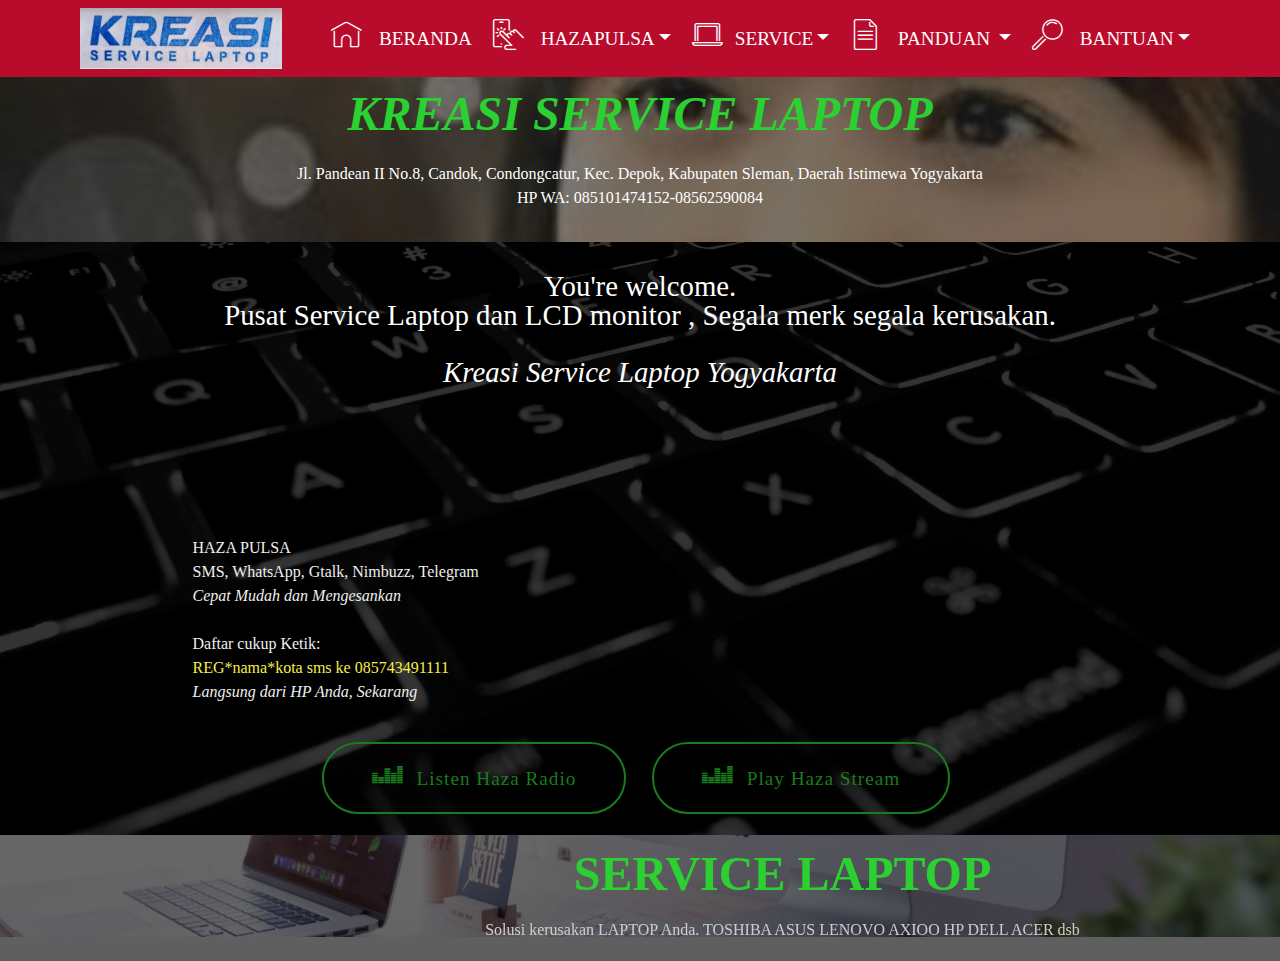
<file: index.html>
<!DOCTYPE html>
<html  >
<head>
  <!-- Site made with Mobirise Website Builder v4.10.15, https://mobirise.com -->
  <meta charset="UTF-8">
  <meta http-equiv="X-UA-Compatible" content="IE=edge">
  <meta name="generator" content="Mobirise v4.10.15, mobirise.com">
  <meta name="viewport" content="width=device-width, initial-scale=1, minimum-scale=1">
  <link rel="shortcut icon" href="assets/images/hz-128x69.png" type="image/x-icon">
  <meta name="description" content="Isi Pulsa Mudah dan Cepat">
  
  <title>Selamat Datang</title>
  <link rel="stylesheet" href="assets/web/assets/mobirise-icons/mobirise-icons.css">
  <link rel="stylesheet" href="assets/bootstrap/css/bootstrap.min.css">
  <link rel="stylesheet" href="assets/bootstrap/css/bootstrap-grid.min.css">
  <link rel="stylesheet" href="assets/bootstrap/css/bootstrap-reboot.min.css">
  <link rel="stylesheet" href="assets/socicon/css/styles.css">
  <link rel="stylesheet" href="assets/tether/tether.min.css">
  <link rel="stylesheet" href="assets/dropdown/css/style.css">
  <link rel="stylesheet" href="assets/theme/css/style.css">
  <link rel="preload" as="style" href="assets/mobirise/css/mbr-additional.css"><link rel="stylesheet" href="assets/mobirise/css/mbr-additional.css" type="text/css">
  
  
  
</head>
<body>
  <section class="menu cid-qs0eMdgyZX" once="menu" id="menu1-0">

    

    <nav class="navbar navbar-dropdown align-items-center navbar-fixed-top navbar-toggleable-sm">
        <button class="navbar-toggler navbar-toggler-right" type="button" data-toggle="collapse" data-target="#navbarSupportedContent" aria-controls="navbarSupportedContent" aria-expanded="false" aria-label="Toggle navigation">
            <div class="hamburger">
                <span></span>
                <span></span>
                <span></span>
                <span></span>
            </div>
        </button>
        <div class="menu-logo">
            <div class="navbar-brand">
                <span class="navbar-logo">
                    <a href="index.html">
                         <img src="assets/images/kc1-266x80.jpg" alt="Mobirise" title="" style="height: 3.8rem;">
                    </a>
                </span>
                
            </div>
        </div>
        <div class="collapse navbar-collapse" id="navbarSupportedContent">
            <ul class="navbar-nav nav-dropdown nav-right" data-app-modern-menu="true"><li class="nav-item">
                    <a class="nav-link link text-white display-4" href="index.html">
                        <span class="mbri-home mbr-iconfont mbr-iconfont-btn"></span>
                        BERANDA
                    </a>
                </li><li class="nav-item dropdown"><a class="nav-link link text-white dropdown-toggle display-4" href="page1.html" data-toggle="dropdown-submenu" aria-expanded="false"><span class="mbri-touch mbr-iconfont mbr-iconfont-btn"></span>
                        
                        HAZAPULSA</a><div class="dropdown-menu"><a class="text-white dropdown-item display-4" href="page11.html">HAZA RADIO</a></div></li><li class="nav-item dropdown"><a class="nav-link link text-white dropdown-toggle display-4" href="page9.html" data-toggle="dropdown-submenu" aria-expanded="false"><span class="mbri-laptop mbr-iconfont mbr-iconfont-btn"></span>SERVICE</a><div class="dropdown-menu"><a class="text-white dropdown-item display-4" href="page10.html">BIOS</a><a class="text-white dropdown-item display-4" href="page9.html" aria-expanded="true">SERVICE</a></div></li><li class="nav-item dropdown"><a class="nav-link link text-white dropdown-toggle display-4" href="index.html" data-toggle="dropdown-submenu" aria-expanded="false"><span class="mbri-file mbr-iconfont mbr-iconfont-btn"></span>
                        
                        PANDUAN
                    </a><div class="dropdown-menu"><a class="text-white dropdown-item display-4" href="page2.html">TRANSAKSI</a><a class="text-white dropdown-item display-4" href="page3.html">PRODUK</a><a class="text-white dropdown-item display-4" href="page4.html">CENTER</a><a class="text-white dropdown-item display-4" href="page7.html">DEPOSIT</a><a class="text-white dropdown-item display-4" href="http://cetak.webreports.web.id" target="_blank">CETAK PLN</a></div></li>
                <li class="nav-item dropdown">
                    <a class="nav-link link text-white dropdown-toggle display-4" href="index.html" aria-expanded="false" data-toggle="dropdown-submenu">
                        <span class="mbri-search mbr-iconfont mbr-iconfont-btn"></span>
                        BANTUAN</a><div class="dropdown-menu"><a class="text-white dropdown-item display-4" href="page5.html" aria-expanded="false">KONTAK</a><a class="text-white dropdown-item display-4" href="page6.html" aria-expanded="false">LOKASI</a><a class="text-white dropdown-item display-4" href="page8.html" aria-expanded="false">GALERI</a></div>
                </li></ul>
            
        </div>
    </nav>
</section>

<section class="engine"><a href="https://mobirise.info/w">free html5 templates</a></section><section class="mbr-section content5 cid-r5yBS4keO0" id="content5-10">

    

    <div class="mbr-overlay" style="opacity: 0.6; background-color: rgb(35, 35, 35);">
    </div>

    <div class="container">
        <div class="media-container-row">
            <div class="title col-12 col-md-8">
                <h2 class="align-center mbr-bold mbr-white pb-3 mbr-fonts-style display-2"><em>KREASI SERVICE LAPTOP</em></h2>
                
                <p class="mbr-text align-center mbr-white pb-3 mbr-fonts-style display-7">Jl. Pandean II No.8, Candok, Condongcatur, Kec. Depok, Kabupaten Sleman, Daerah Istimewa Yogyakarta HP WA: 085101474152-08562590084
                </p>
                
            </div>
        </div>
    </div>
</section>

<section class="header1 cid-qs0izL7b5h" id="header1-1">

    

    <div class="mbr-overlay" style="opacity: 0.8; background-color: rgb(0, 0, 0);">
    </div>

    <div class="container">
        <div class="media-container-column mbr-white col-md-10 offset-md-1">
            
            <h3 class="mbr-section-subtitle align-center mbr-light pb-3 mbr-fonts-style display-5">You're welcome.<br>Pusat Service Laptop dan LCD monitor , Segala merk segala kerusakan. <br><br><em>Kreasi Service Laptop Yogyakarta</em><br><br></h3>
            <p class="mbr-text align-center pb-3 mbr-fonts-style display-7"><br><br><br><br>HAZA PULSA<br>SMS, WhatsApp, Gtalk, Nimbuzz, Telegram<br><em>Cepat Mudah dan Mengesankan</em><br>
<br>Daftar cukup Ketik:&nbsp;<br><em><a href="page5.html" class="text-success">REG*nama*kota sms ke 085743491111</a>&nbsp;</em><br><em>Langsung dari HP Anda, Sekarang</em><br></p>
            <div class="mbr-section-btn align-center"><a class="btn btn-md btn-secondary-outline display-4" href="http://hazafm.myl2mr.com/" target="_blank"><span class="socicon socicon-deezer mbr-iconfont mbr-iconfont-btn"></span>
                    
                    Listen Haza Radio</a> <a class="btn btn-md btn-secondary-outline display-4" href="http://198.7.59.204:30521/listen.pls"><span class="socicon socicon-deezer mbr-iconfont mbr-iconfont-btn"></span>
                    
                    Play Haza Stream</a></div>
        </div>
    </div>

</section>

<section class="mbr-section info2 cid-qs8fFoNBoW mbr-parallax-background" id="info2-p">

    

    <div class="mbr-overlay" style="opacity: 0.6; background-color: rgb(0, 0, 0);">
    </div>

    <div class="container">
        <div class="row">
            <div class="media-container-column col-12 col-lg-3 col-md-4 offset-md-1">
                
            </div>
            <div class="media-container-column title col-12 col-lg-7 col-md-6">
                <h2 class="align-right mbr-bold mbr-white pb-3 mbr-fonts-style display-2"><a href="page9.html" class="text-secondary"><strong>SERVICE LAPTOP</strong></a></h2>
                <h3 class="mbr-section-subtitle align-right mbr-light mbr-white mbr-fonts-style display-7">Solusi kerusakan LAPTOP Anda. TOSHIBA ASUS LENOVO AXIOO HP DELL ACER dsb</h3>
            </div>
        </div>
    </div>
</section>


  <script src="assets/web/assets/jquery/jquery.min.js"></script>
  <script src="assets/popper/popper.min.js"></script>
  <script src="assets/bootstrap/js/bootstrap.min.js"></script>
  <script src="assets/tether/tether.min.js"></script>
  <script src="assets/dropdown/js/nav-dropdown.js"></script>
  <script src="assets/dropdown/js/navbar-dropdown.js"></script>
  <script src="assets/touchswipe/jquery.touch-swipe.min.js"></script>
  <script src="assets/parallax/jarallax.min.js"></script>
  <script src="assets/smoothscroll/smooth-scroll.js"></script>
  <script src="assets/theme/js/script.js"></script>
  
  
 <div id="scrollToTop" class="scrollToTop mbr-arrow-up"><a style="text-align: center;"><i class="mbr-arrow-up-icon mbr-arrow-up-icon-cm cm-icon cm-icon-smallarrow-up"></i></a></div>
  </body>
</html>
</file>
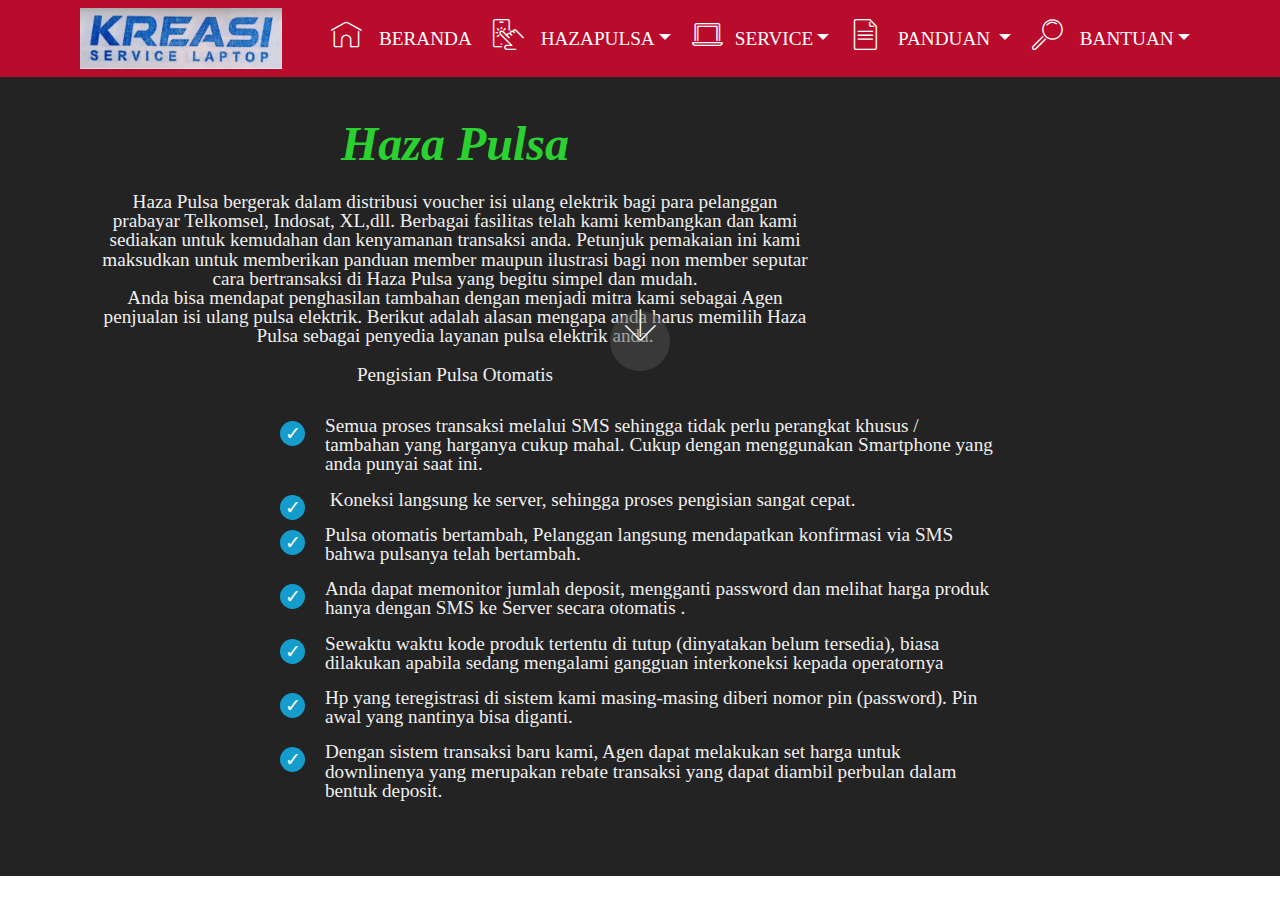
<file: page1.html>
<!DOCTYPE html>
<html  >
<head>
  <!-- Site made with Mobirise Website Builder v4.10.15, https://mobirise.com -->
  <meta charset="UTF-8">
  <meta http-equiv="X-UA-Compatible" content="IE=edge">
  <meta name="generator" content="Mobirise v4.10.15, mobirise.com">
  <meta name="viewport" content="width=device-width, initial-scale=1, minimum-scale=1">
  <link rel="shortcut icon" href="assets/images/hz-128x69.png" type="image/x-icon">
  <meta name="description" content="Haza pulsa elektrik Murah">
  
  <title>Tentang Kami</title>
  <link rel="stylesheet" href="assets/web/assets/mobirise-icons/mobirise-icons.css">
  <link rel="stylesheet" href="assets/bootstrap/css/bootstrap.min.css">
  <link rel="stylesheet" href="assets/bootstrap/css/bootstrap-grid.min.css">
  <link rel="stylesheet" href="assets/bootstrap/css/bootstrap-reboot.min.css">
  <link rel="stylesheet" href="assets/tether/tether.min.css">
  <link rel="stylesheet" href="assets/dropdown/css/style.css">
  <link rel="stylesheet" href="assets/theme/css/style.css">
  <link rel="preload" as="style" href="assets/mobirise/css/mbr-additional.css"><link rel="stylesheet" href="assets/mobirise/css/mbr-additional.css" type="text/css">
  
  
  
</head>
<body>
  <section class="menu cid-qs0eMdgyZX" once="menu" id="menu1-3">

    

    <nav class="navbar navbar-dropdown align-items-center navbar-fixed-top navbar-toggleable-sm">
        <button class="navbar-toggler navbar-toggler-right" type="button" data-toggle="collapse" data-target="#navbarSupportedContent" aria-controls="navbarSupportedContent" aria-expanded="false" aria-label="Toggle navigation">
            <div class="hamburger">
                <span></span>
                <span></span>
                <span></span>
                <span></span>
            </div>
        </button>
        <div class="menu-logo">
            <div class="navbar-brand">
                <span class="navbar-logo">
                    <a href="index.html">
                         <img src="assets/images/kc1-266x80.jpg" alt="Mobirise" title="" style="height: 3.8rem;">
                    </a>
                </span>
                
            </div>
        </div>
        <div class="collapse navbar-collapse" id="navbarSupportedContent">
            <ul class="navbar-nav nav-dropdown nav-right" data-app-modern-menu="true"><li class="nav-item">
                    <a class="nav-link link text-white display-4" href="index.html">
                        <span class="mbri-home mbr-iconfont mbr-iconfont-btn"></span>
                        BERANDA
                    </a>
                </li><li class="nav-item dropdown"><a class="nav-link link text-white dropdown-toggle display-4" href="page1.html" data-toggle="dropdown-submenu" aria-expanded="false"><span class="mbri-touch mbr-iconfont mbr-iconfont-btn"></span>
                        
                        HAZAPULSA</a><div class="dropdown-menu"><a class="text-white dropdown-item display-4" href="page11.html">HAZA RADIO</a></div></li><li class="nav-item dropdown"><a class="nav-link link text-white dropdown-toggle display-4" href="page9.html" data-toggle="dropdown-submenu" aria-expanded="false"><span class="mbri-laptop mbr-iconfont mbr-iconfont-btn"></span>SERVICE</a><div class="dropdown-menu"><a class="text-white dropdown-item display-4" href="page10.html">BIOS</a><a class="text-white dropdown-item display-4" href="page9.html" aria-expanded="true">SERVICE</a></div></li><li class="nav-item dropdown"><a class="nav-link link text-white dropdown-toggle display-4" href="index.html" data-toggle="dropdown-submenu" aria-expanded="false"><span class="mbri-file mbr-iconfont mbr-iconfont-btn"></span>
                        
                        PANDUAN
                    </a><div class="dropdown-menu"><a class="text-white dropdown-item display-4" href="page2.html">TRANSAKSI</a><a class="text-white dropdown-item display-4" href="page3.html">PRODUK</a><a class="text-white dropdown-item display-4" href="page4.html">CENTER</a><a class="text-white dropdown-item display-4" href="page7.html">DEPOSIT</a><a class="text-white dropdown-item display-4" href="http://cetak.webreports.web.id" target="_blank">CETAK PLN</a></div></li>
                <li class="nav-item dropdown">
                    <a class="nav-link link text-white dropdown-toggle display-4" href="index.html" aria-expanded="false" data-toggle="dropdown-submenu">
                        <span class="mbri-search mbr-iconfont mbr-iconfont-btn"></span>
                        BANTUAN</a><div class="dropdown-menu"><a class="text-white dropdown-item display-4" href="page5.html" aria-expanded="false">KONTAK</a><a class="text-white dropdown-item display-4" href="page6.html" aria-expanded="false">LOKASI</a><a class="text-white dropdown-item display-4" href="page8.html" aria-expanded="false">GALERI</a></div>
                </li></ul>
            
        </div>
    </nav>
</section>

<section class="engine"><a href="https://mobirise.info/q">free responsive web templates</a></section><section class="header9 cid-qs0wMnRYXq" id="header9-4">

    

    

    <div class="container">
        <div class="media-container-column mbr-white col-md-8">
            
            <h3 class="mbr-section-subtitle align-left mbr-light pb-3 mbr-fonts-style display-2"><strong>
                Haza Pulsa</strong></h3>
            <p class="mbr-text align-left pb-3 mbr-fonts-style display-4">Haza Pulsa bergerak dalam distribusi voucher isi ulang elektrik bagi para pelanggan prabayar Telkomsel, Indosat, XL,dll. Berbagai fasilitas telah kami kembangkan dan kami sediakan untuk kemudahan dan kenyamanan transaksi anda. Petunjuk pemakaian ini kami maksudkan untuk memberikan panduan member maupun ilustrasi bagi non member seputar cara bertransaksi di Haza Pulsa yang begitu simpel dan mudah.<br>Anda bisa mendapat penghasilan tambahan dengan menjadi mitra kami sebagai Agen penjualan isi ulang pulsa elektrik. Berikut adalah alasan mengapa anda harus memilih Haza Pulsa sebagai penyedia layanan pulsa elektrik anda. 
<br>
<br>Pengisian Pulsa Otomatis<br></p>
            
        </div>
    </div>

    <div class="mbr-arrow hidden-sm-down" aria-hidden="true">
        <a href="#next">
            <i class="mbri-down mbr-iconfont"></i>
        </a>
    </div>
</section>

<section class="mbr-section article content12 cid-qsnGaINoln" id="content12-v">
     

    <div class="container">
        <div class="media-container-row">
            <div class="mbr-text counter-container col-12 col-md-8 mbr-fonts-style display-4">
                <ul>
                    <li>Semua proses transaksi melalui SMS sehingga tidak perlu perangkat khusus / tambahan yang harganya cukup mahal. Cukup dengan menggunakan Smartphone yang anda punyai saat ini.&nbsp;</li>
                    <li>&nbsp;Koneksi langsung ke server, sehingga proses pengisian sangat cepat.&nbsp;</li>
                    <li>Pulsa otomatis bertambah, Pelanggan langsung mendapatkan konfirmasi via SMS bahwa pulsanya telah bertambah.&nbsp;</li><li>Anda dapat memonitor jumlah deposit, mengganti password dan melihat harga produk hanya dengan SMS ke Server secara otomatis .</li><li>Sewaktu waktu kode produk tertentu di tutup (dinyatakan belum tersedia), biasa dilakukan apabila sedang mengalami gangguan interkoneksi kepada operatornya&nbsp;</li><li>Hp yang teregistrasi di sistem kami masing-masing diberi nomor pin (password). Pin awal yang nantinya bisa diganti.&nbsp;</li><li>Dengan sistem transaksi baru kami, Agen dapat melakukan set harga untuk downlinenya yang merupakan rebate transaksi yang dapat diambil perbulan dalam bentuk deposit.</li>
                </ul>
            </div>
        </div>
    </div>
</section>


  <script src="assets/web/assets/jquery/jquery.min.js"></script>
  <script src="assets/popper/popper.min.js"></script>
  <script src="assets/bootstrap/js/bootstrap.min.js"></script>
  <script src="assets/tether/tether.min.js"></script>
  <script src="assets/smoothscroll/smooth-scroll.js"></script>
  <script src="assets/dropdown/js/nav-dropdown.js"></script>
  <script src="assets/dropdown/js/navbar-dropdown.js"></script>
  <script src="assets/touchswipe/jquery.touch-swipe.min.js"></script>
  <script src="assets/theme/js/script.js"></script>
  
  
 <div id="scrollToTop" class="scrollToTop mbr-arrow-up"><a style="text-align: center;"><i class="mbr-arrow-up-icon mbr-arrow-up-icon-cm cm-icon cm-icon-smallarrow-up"></i></a></div>
  </body>
</html>
</file>
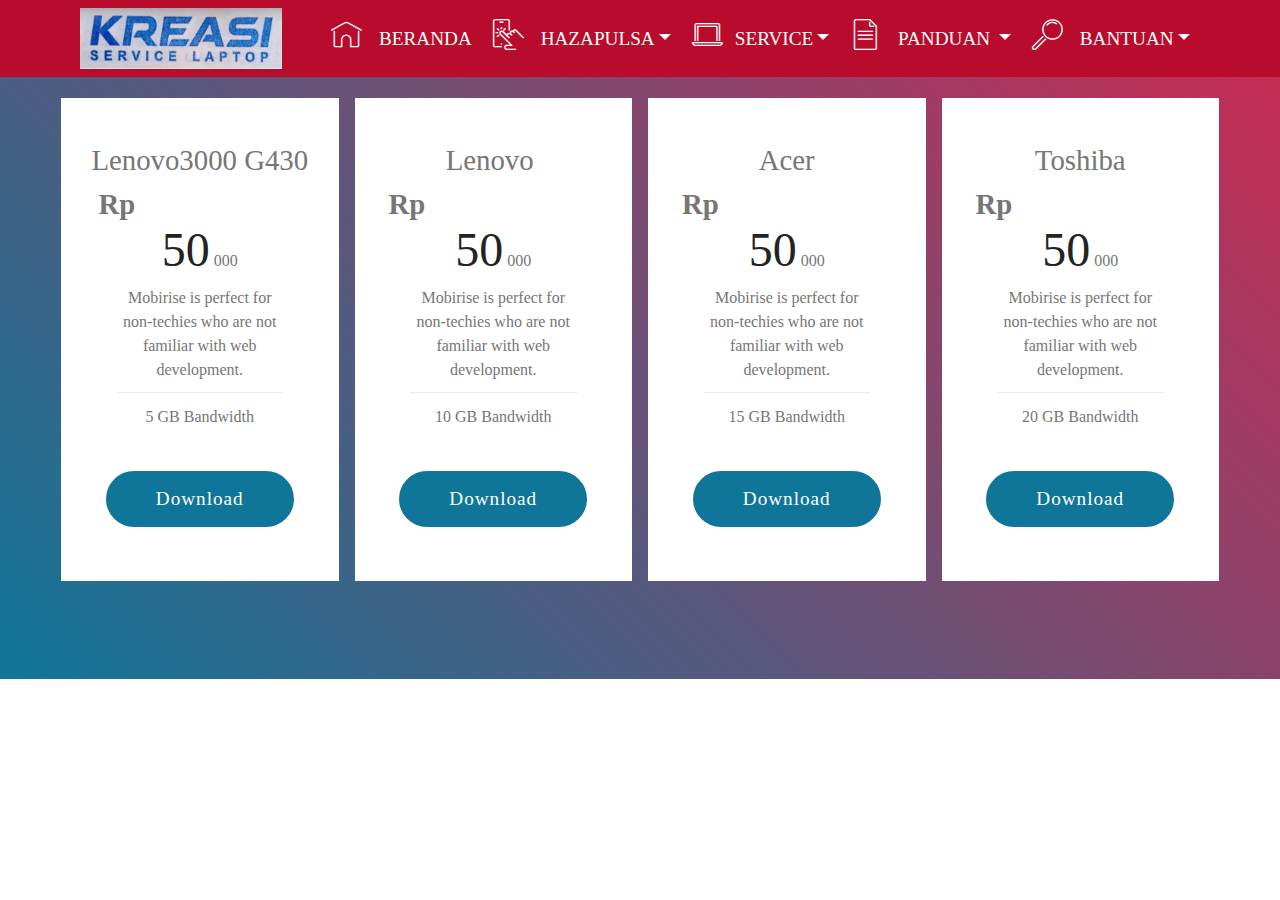
<file: page10.html>
<!DOCTYPE html>
<html  >
<head>
  <!-- Site made with Mobirise Website Builder v4.10.15, https://mobirise.com -->
  <meta charset="UTF-8">
  <meta http-equiv="X-UA-Compatible" content="IE=edge">
  <meta name="generator" content="Mobirise v4.10.15, mobirise.com">
  <meta name="viewport" content="width=device-width, initial-scale=1, minimum-scale=1">
  <link rel="shortcut icon" href="assets/images/hz-128x69.png" type="image/x-icon">
  <meta name="description" content="Web Generator Description">
  
  <title>Bios</title>
  <link rel="stylesheet" href="assets/web/assets/mobirise-icons/mobirise-icons.css">
  <link rel="stylesheet" href="assets/bootstrap/css/bootstrap.min.css">
  <link rel="stylesheet" href="assets/bootstrap/css/bootstrap-grid.min.css">
  <link rel="stylesheet" href="assets/bootstrap/css/bootstrap-reboot.min.css">
  <link rel="stylesheet" href="assets/tether/tether.min.css">
  <link rel="stylesheet" href="assets/dropdown/css/style.css">
  <link rel="stylesheet" href="assets/theme/css/style.css">
  <link rel="preload" as="style" href="assets/mobirise/css/mbr-additional.css"><link rel="stylesheet" href="assets/mobirise/css/mbr-additional.css" type="text/css">
  
  
  
</head>
<body>
  <section class="menu cid-qs0eMdgyZX" once="menu" id="menu1-15">

    

    <nav class="navbar navbar-dropdown align-items-center navbar-fixed-top navbar-toggleable-sm">
        <button class="navbar-toggler navbar-toggler-right" type="button" data-toggle="collapse" data-target="#navbarSupportedContent" aria-controls="navbarSupportedContent" aria-expanded="false" aria-label="Toggle navigation">
            <div class="hamburger">
                <span></span>
                <span></span>
                <span></span>
                <span></span>
            </div>
        </button>
        <div class="menu-logo">
            <div class="navbar-brand">
                <span class="navbar-logo">
                    <a href="index.html">
                         <img src="assets/images/kc1-266x80.jpg" alt="Mobirise" title="" style="height: 3.8rem;">
                    </a>
                </span>
                
            </div>
        </div>
        <div class="collapse navbar-collapse" id="navbarSupportedContent">
            <ul class="navbar-nav nav-dropdown nav-right" data-app-modern-menu="true"><li class="nav-item">
                    <a class="nav-link link text-white display-4" href="index.html">
                        <span class="mbri-home mbr-iconfont mbr-iconfont-btn"></span>
                        BERANDA
                    </a>
                </li><li class="nav-item dropdown"><a class="nav-link link text-white dropdown-toggle display-4" href="page1.html" data-toggle="dropdown-submenu" aria-expanded="false"><span class="mbri-touch mbr-iconfont mbr-iconfont-btn"></span>
                        
                        HAZAPULSA</a><div class="dropdown-menu"><a class="text-white dropdown-item display-4" href="page11.html">HAZA RADIO</a></div></li><li class="nav-item dropdown"><a class="nav-link link text-white dropdown-toggle display-4" href="page9.html" data-toggle="dropdown-submenu" aria-expanded="false"><span class="mbri-laptop mbr-iconfont mbr-iconfont-btn"></span>SERVICE</a><div class="dropdown-menu"><a class="text-white dropdown-item display-4" href="page10.html">BIOS</a><a class="text-white dropdown-item display-4" href="page9.html" aria-expanded="true">SERVICE</a></div></li><li class="nav-item dropdown"><a class="nav-link link text-white dropdown-toggle display-4" href="index.html" data-toggle="dropdown-submenu" aria-expanded="false"><span class="mbri-file mbr-iconfont mbr-iconfont-btn"></span>
                        
                        PANDUAN
                    </a><div class="dropdown-menu"><a class="text-white dropdown-item display-4" href="page2.html">TRANSAKSI</a><a class="text-white dropdown-item display-4" href="page3.html">PRODUK</a><a class="text-white dropdown-item display-4" href="page4.html">CENTER</a><a class="text-white dropdown-item display-4" href="page7.html">DEPOSIT</a><a class="text-white dropdown-item display-4" href="http://cetak.webreports.web.id" target="_blank">CETAK PLN</a></div></li>
                <li class="nav-item dropdown">
                    <a class="nav-link link text-white dropdown-toggle display-4" href="index.html" aria-expanded="false" data-toggle="dropdown-submenu">
                        <span class="mbri-search mbr-iconfont mbr-iconfont-btn"></span>
                        BANTUAN</a><div class="dropdown-menu"><a class="text-white dropdown-item display-4" href="page5.html" aria-expanded="false">KONTAK</a><a class="text-white dropdown-item display-4" href="page6.html" aria-expanded="false">LOKASI</a><a class="text-white dropdown-item display-4" href="page8.html" aria-expanded="false">GALERI</a></div>
                </li></ul>
            
        </div>
    </nav>
</section>

<section class="engine"><a href="https://mobirise.info/m">free web design templates</a></section><section class="pricing-table1 cid-rj6nHyN6ge" id="pricing-tables1-16">

    

    
    <div class="container">
        <div class="media-container-row">

            <div class="plan col-12 mx-2 my-2 justify-content-center col-lg-3">
                <div class="plan-header text-center pt-5">
                    <h3 class="plan-title mbr-fonts-style display-5">
                        Lenovo3000 G430</h3>
                    <div class="plan-price">
                        <span class="price-value mbr-fonts-style display-5">
                            Rp &nbsp; &nbsp; &nbsp; &nbsp; &nbsp; &nbsp; &nbsp; &nbsp; &nbsp; &nbsp; &nbsp;&nbsp;</span>
                        <span class="price-figure mbr-fonts-style display-2"><span style="font-weight: normal;">
                              50</span></span>
                        <small class="price-term mbr-fonts-style display-7">
                            000</small>
                    </div>
                </div>
                <div class="plan-body pb-5">
                    <div class="plan-list align-center">
                        <ul class="list-group list-group-flush mbr-fonts-style display-7">
                            <li class="list-group-item">
                                Mobirise is perfect for non-techies who are not familiar with web development.
                            </li>
                            <li class="list-group-item">
                                5 GB Bandwidth
                            </li>
                        </ul>
                    </div>
                    <div class="mbr-section-btn text-center pt-4"><a href="page9.html" class="btn btn-primary display-4">Download</a></div>
                </div>
            </div>

            <div class="plan col-12 mx-2 my-2 justify-content-center col-lg-3">
                <div class="plan-header text-center pt-5">
                    <h3 class="plan-title mbr-fonts-style display-5">
                        Lenovo&nbsp;</h3>
                    <div class="plan-price">
                        <span class="price-value mbr-fonts-style display-5">
                            Rp &nbsp; &nbsp; &nbsp; &nbsp; &nbsp; &nbsp; &nbsp; &nbsp; &nbsp; &nbsp; &nbsp; &nbsp;</span>
                        <span class="price-figure mbr-fonts-style display-2"><span style="font-weight: normal;">
                            50</span></span>
                        <small class="price-term mbr-fonts-style display-7">
                            000</small>
                    </div>
                </div>
                <div class="plan-body pb-5">
                    <div class="plan-list align-center">
                        <ul class="list-group list-group-flush mbr-fonts-style display-7">
                            <li class="list-group-item">
                                Mobirise is perfect for non-techies who are not familiar with web development.
                            </li>
                            <li class="list-group-item">
                                10 GB Bandwidth
                            </li>
                        </ul>
                    </div>
                    <div class="mbr-section-btn text-center pt-4"><a href="page9.html" class="btn btn-primary display-4">Download</a></div>
                </div>
            </div>

            <div class="plan col-12 mx-2 my-2 justify-content-center col-lg-3">
                <div class="plan-header text-center pt-5">
                    <h3 class="plan-title mbr-fonts-style display-5">
                        Acer</h3>
                    <div class="plan-price">
                        <span class="price-value mbr-fonts-style display-5">
                            Rp &nbsp; &nbsp; &nbsp; &nbsp; &nbsp; &nbsp; &nbsp; &nbsp; &nbsp; &nbsp; &nbsp; &nbsp;</span>
                        <span class="price-figure mbr-fonts-style display-2"><span style="font-weight: normal;">
                            50</span></span>
                        <small class="price-term mbr-fonts-style display-7">
                            000</small>
                    </div>
                </div>
                <div class="plan-body pb-5">
                    <div class="plan-list align-center">
                        <ul class="list-group list-group-flush mbr-fonts-style display-7">
                            <li class="list-group-item">
                                Mobirise is perfect for non-techies who are not familiar with web development.
                            </li>
                            <li class="list-group-item">
                                15 GB Bandwidth
                            </li>
                        </ul>
                    </div>
                    <div class="mbr-section-btn text-center pt-4"><a href="page9.html" class="btn btn-primary display-4">Download</a></div>
                </div>
            </div>

            <div class="plan col-12 mx-2 my-2 justify-content-center col-lg-3">
                <div class="plan-header text-center pt-5">
                    <h3 class="plan-title mbr-fonts-style display-5">
                        Toshiba</h3>
                    <div class="plan-price">
                        <span class="price-value mbr-fonts-style display-5">
                            Rp &nbsp; &nbsp; &nbsp; &nbsp; &nbsp; &nbsp; &nbsp; &nbsp; &nbsp; &nbsp; &nbsp; &nbsp;</span>
                        <span class="price-figure mbr-fonts-style display-2"><span style="font-weight: normal;">
                            50</span></span>
                        <small class="price-term mbr-fonts-style display-7">
                            000</small>
                    </div>
                </div>
                <div class="plan-body pb-5">
                    <div class="plan-list align-center">
                        <ul class="list-group list-group-flush mbr-fonts-style display-7">
                            <li class="list-group-item">
                                Mobirise is perfect for non-techies who are not familiar with web development.
                            </li>
                            <li class="list-group-item">
                                20 GB Bandwidth
                            </li>
                        </ul>
                    </div>
                    <div class="mbr-section-btn text-center pt-4"><a href="page9.html" class="btn btn-primary display-4">Download</a></div>
                </div>
            </div>
        </div>
    </div>
</section>


  <script src="assets/web/assets/jquery/jquery.min.js"></script>
  <script src="assets/popper/popper.min.js"></script>
  <script src="assets/bootstrap/js/bootstrap.min.js"></script>
  <script src="assets/tether/tether.min.js"></script>
  <script src="assets/smoothscroll/smooth-scroll.js"></script>
  <script src="assets/dropdown/js/nav-dropdown.js"></script>
  <script src="assets/dropdown/js/navbar-dropdown.js"></script>
  <script src="assets/touchswipe/jquery.touch-swipe.min.js"></script>
  <script src="assets/theme/js/script.js"></script>
  
  
 <div id="scrollToTop" class="scrollToTop mbr-arrow-up"><a style="text-align: center;"><i class="mbr-arrow-up-icon mbr-arrow-up-icon-cm cm-icon cm-icon-smallarrow-up"></i></a></div>
  </body>
</html>
</file>
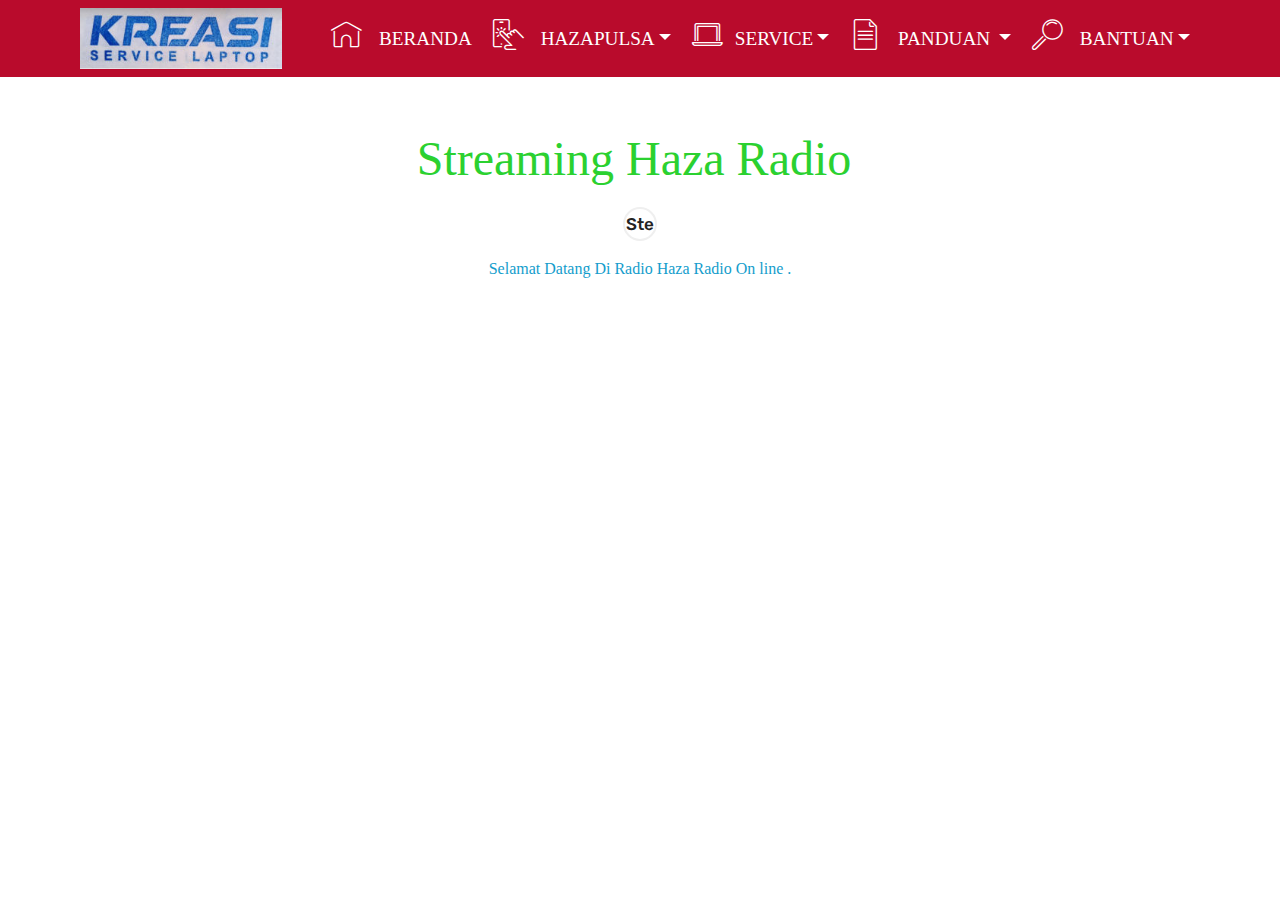
<file: page11.html>
<!DOCTYPE html>
<html  >
<head>
  <!-- Site made with Mobirise Website Builder v4.10.15, https://mobirise.com -->
  <meta charset="UTF-8">
  <meta http-equiv="X-UA-Compatible" content="IE=edge">
  <meta name="generator" content="Mobirise v4.10.15, mobirise.com">
  <meta name="viewport" content="width=device-width, initial-scale=1, minimum-scale=1">
  <link rel="shortcut icon" href="assets/images/hz-128x69.png" type="image/x-icon">
  <meta name="description" content="Web Site Generator Description">
  
  <title>Haza Radio</title>
  <link rel="stylesheet" href="assets/web/assets/mobirise-icons/mobirise-icons.css">
  <link rel="stylesheet" href="assets/bootstrap/css/bootstrap.min.css">
  <link rel="stylesheet" href="assets/bootstrap/css/bootstrap-grid.min.css">
  <link rel="stylesheet" href="assets/bootstrap/css/bootstrap-reboot.min.css">
  <link rel="stylesheet" href="assets/tether/tether.min.css">
  <link rel="stylesheet" href="assets/dropdown/css/style.css">
  <link rel="stylesheet" href="assets/theme/css/style.css">
  <link rel="preload" as="style" href="assets/mobirise/css/mbr-additional.css"><link rel="stylesheet" href="assets/mobirise/css/mbr-additional.css" type="text/css">
  
  
  
</head>
<body>
  <section class="menu cid-qs0eMdgyZX" once="menu" id="menu1-17">

    

    <nav class="navbar navbar-dropdown align-items-center navbar-fixed-top navbar-toggleable-sm">
        <button class="navbar-toggler navbar-toggler-right" type="button" data-toggle="collapse" data-target="#navbarSupportedContent" aria-controls="navbarSupportedContent" aria-expanded="false" aria-label="Toggle navigation">
            <div class="hamburger">
                <span></span>
                <span></span>
                <span></span>
                <span></span>
            </div>
        </button>
        <div class="menu-logo">
            <div class="navbar-brand">
                <span class="navbar-logo">
                    <a href="index.html">
                         <img src="assets/images/kc1-266x80.jpg" alt="Mobirise" title="" style="height: 3.8rem;">
                    </a>
                </span>
                
            </div>
        </div>
        <div class="collapse navbar-collapse" id="navbarSupportedContent">
            <ul class="navbar-nav nav-dropdown nav-right" data-app-modern-menu="true"><li class="nav-item">
                    <a class="nav-link link text-white display-4" href="index.html">
                        <span class="mbri-home mbr-iconfont mbr-iconfont-btn"></span>
                        BERANDA
                    </a>
                </li><li class="nav-item dropdown"><a class="nav-link link text-white dropdown-toggle display-4" href="page1.html" data-toggle="dropdown-submenu" aria-expanded="false"><span class="mbri-touch mbr-iconfont mbr-iconfont-btn"></span>
                        
                        HAZAPULSA</a><div class="dropdown-menu"><a class="text-white dropdown-item display-4" href="page11.html">HAZA RADIO</a></div></li><li class="nav-item dropdown"><a class="nav-link link text-white dropdown-toggle display-4" href="page9.html" data-toggle="dropdown-submenu" aria-expanded="false"><span class="mbri-laptop mbr-iconfont mbr-iconfont-btn"></span>SERVICE</a><div class="dropdown-menu"><a class="text-white dropdown-item display-4" href="page10.html">BIOS</a><a class="text-white dropdown-item display-4" href="page9.html" aria-expanded="true">SERVICE</a></div></li><li class="nav-item dropdown"><a class="nav-link link text-white dropdown-toggle display-4" href="index.html" data-toggle="dropdown-submenu" aria-expanded="false"><span class="mbri-file mbr-iconfont mbr-iconfont-btn"></span>
                        
                        PANDUAN
                    </a><div class="dropdown-menu"><a class="text-white dropdown-item display-4" href="page2.html">TRANSAKSI</a><a class="text-white dropdown-item display-4" href="page3.html">PRODUK</a><a class="text-white dropdown-item display-4" href="page4.html">CENTER</a><a class="text-white dropdown-item display-4" href="page7.html">DEPOSIT</a><a class="text-white dropdown-item display-4" href="http://cetak.webreports.web.id" target="_blank">CETAK PLN</a></div></li>
                <li class="nav-item dropdown">
                    <a class="nav-link link text-white dropdown-toggle display-4" href="index.html" aria-expanded="false" data-toggle="dropdown-submenu">
                        <span class="mbri-search mbr-iconfont mbr-iconfont-btn"></span>
                        BANTUAN</a><div class="dropdown-menu"><a class="text-white dropdown-item display-4" href="page5.html" aria-expanded="false">KONTAK</a><a class="text-white dropdown-item display-4" href="page6.html" aria-expanded="false">LOKASI</a><a class="text-white dropdown-item display-4" href="page8.html" aria-expanded="false">GALERI</a></div>
                </li></ul>
            
        </div>
    </nav>
</section>

<section class="engine"><a href="https://mobirise.info/x">css templates</a></section><section class="step2 cid-rEpJKlB1Mz" id="step2-18">

    

    
    
    <div class="container">
        <h2 class="mbr-section-title pb-3 mbr-fonts-style align-center display-2"><a href="http://198.7.59.204:30521/listen.pls" class="text-secondary">Streaming Haza Radio&nbsp;</a></h2>
        
        <div class="step-container row justify-content-center">
            <div class="card col-12 last-child col-md-6">
                <div class="step-element">
                    <div class="step-wrapper pb-3">
                        <h3 class="step d-flex align-items-center justify-content-center m-auto">Ste</h3>
                    </div>          
                    <div class="step-text-content align-center">
                        
                        <p class="mbr-step-text mbr-fonts-style display-7">
                            Selamat Datang Di Radio Haza Radio On line .</p>
                    </div>
                </div>
            </div>

            

            

            
            
            
            
            
            
            
            
            
            
            
        </div>
    </div>
</section>


  <script src="assets/web/assets/jquery/jquery.min.js"></script>
  <script src="assets/popper/popper.min.js"></script>
  <script src="assets/bootstrap/js/bootstrap.min.js"></script>
  <script src="assets/tether/tether.min.js"></script>
  <script src="assets/smoothscroll/smooth-scroll.js"></script>
  <script src="assets/dropdown/js/nav-dropdown.js"></script>
  <script src="assets/dropdown/js/navbar-dropdown.js"></script>
  <script src="assets/touchswipe/jquery.touch-swipe.min.js"></script>
  <script src="assets/theme/js/script.js"></script>
  
  
 <div id="scrollToTop" class="scrollToTop mbr-arrow-up"><a style="text-align: center;"><i class="mbr-arrow-up-icon mbr-arrow-up-icon-cm cm-icon cm-icon-smallarrow-up"></i></a></div>
  </body>
</html>
</file>
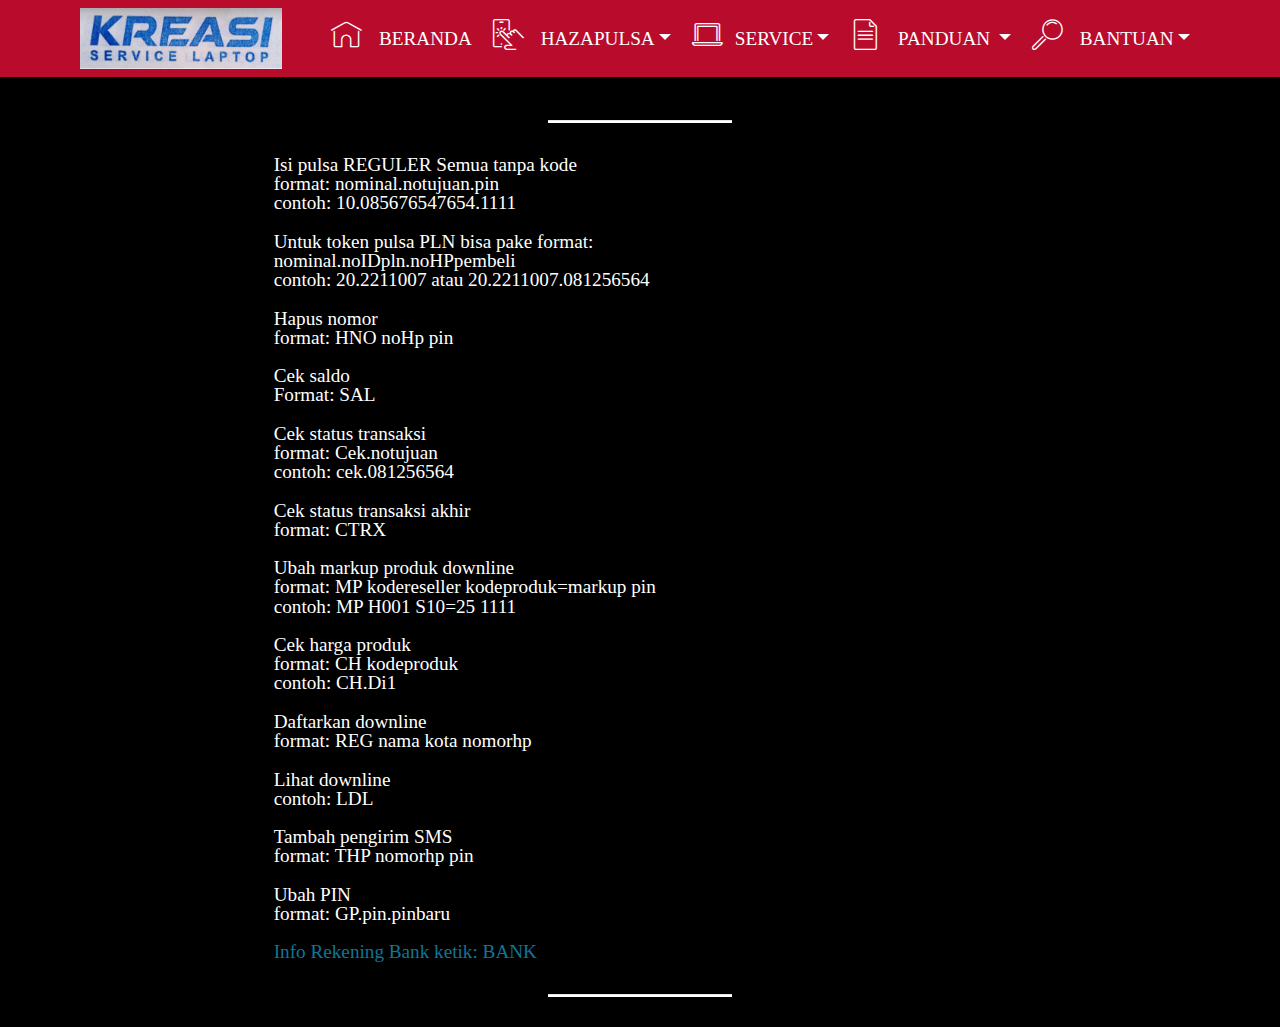
<file: page2.html>
<!DOCTYPE html>
<html  >
<head>
  <!-- Site made with Mobirise Website Builder v4.10.15, https://mobirise.com -->
  <meta charset="UTF-8">
  <meta http-equiv="X-UA-Compatible" content="IE=edge">
  <meta name="generator" content="Mobirise v4.10.15, mobirise.com">
  <meta name="viewport" content="width=device-width, initial-scale=1, minimum-scale=1">
  <link rel="shortcut icon" href="assets/images/hz-128x69.png" type="image/x-icon">
  <meta name="description" content="Tidak Ribet">
  
  <title>Transaksi Mudah dan Cepat</title>
  <link rel="stylesheet" href="assets/web/assets/mobirise-icons/mobirise-icons.css">
  <link rel="stylesheet" href="assets/bootstrap/css/bootstrap.min.css">
  <link rel="stylesheet" href="assets/bootstrap/css/bootstrap-grid.min.css">
  <link rel="stylesheet" href="assets/bootstrap/css/bootstrap-reboot.min.css">
  <link rel="stylesheet" href="assets/tether/tether.min.css">
  <link rel="stylesheet" href="assets/dropdown/css/style.css">
  <link rel="stylesheet" href="assets/theme/css/style.css">
  <link rel="preload" as="style" href="assets/mobirise/css/mbr-additional.css"><link rel="stylesheet" href="assets/mobirise/css/mbr-additional.css" type="text/css">
  
  
  
</head>
<body>
  <section class="menu cid-qs0eMdgyZX" once="menu" id="menu1-5">

    

    <nav class="navbar navbar-dropdown align-items-center navbar-fixed-top navbar-toggleable-sm">
        <button class="navbar-toggler navbar-toggler-right" type="button" data-toggle="collapse" data-target="#navbarSupportedContent" aria-controls="navbarSupportedContent" aria-expanded="false" aria-label="Toggle navigation">
            <div class="hamburger">
                <span></span>
                <span></span>
                <span></span>
                <span></span>
            </div>
        </button>
        <div class="menu-logo">
            <div class="navbar-brand">
                <span class="navbar-logo">
                    <a href="index.html">
                         <img src="assets/images/kc1-266x80.jpg" alt="Mobirise" title="" style="height: 3.8rem;">
                    </a>
                </span>
                
            </div>
        </div>
        <div class="collapse navbar-collapse" id="navbarSupportedContent">
            <ul class="navbar-nav nav-dropdown nav-right" data-app-modern-menu="true"><li class="nav-item">
                    <a class="nav-link link text-white display-4" href="index.html">
                        <span class="mbri-home mbr-iconfont mbr-iconfont-btn"></span>
                        BERANDA
                    </a>
                </li><li class="nav-item dropdown"><a class="nav-link link text-white dropdown-toggle display-4" href="page1.html" data-toggle="dropdown-submenu" aria-expanded="false"><span class="mbri-touch mbr-iconfont mbr-iconfont-btn"></span>
                        
                        HAZAPULSA</a><div class="dropdown-menu"><a class="text-white dropdown-item display-4" href="page11.html">HAZA RADIO</a></div></li><li class="nav-item dropdown"><a class="nav-link link text-white dropdown-toggle display-4" href="page9.html" data-toggle="dropdown-submenu" aria-expanded="false"><span class="mbri-laptop mbr-iconfont mbr-iconfont-btn"></span>SERVICE</a><div class="dropdown-menu"><a class="text-white dropdown-item display-4" href="page10.html">BIOS</a><a class="text-white dropdown-item display-4" href="page9.html" aria-expanded="true">SERVICE</a></div></li><li class="nav-item dropdown"><a class="nav-link link text-white dropdown-toggle display-4" href="index.html" data-toggle="dropdown-submenu" aria-expanded="false"><span class="mbri-file mbr-iconfont mbr-iconfont-btn"></span>
                        
                        PANDUAN
                    </a><div class="dropdown-menu"><a class="text-white dropdown-item display-4" href="page2.html">TRANSAKSI</a><a class="text-white dropdown-item display-4" href="page3.html">PRODUK</a><a class="text-white dropdown-item display-4" href="page4.html">CENTER</a><a class="text-white dropdown-item display-4" href="page7.html">DEPOSIT</a><a class="text-white dropdown-item display-4" href="http://cetak.webreports.web.id" target="_blank">CETAK PLN</a></div></li>
                <li class="nav-item dropdown">
                    <a class="nav-link link text-white dropdown-toggle display-4" href="index.html" aria-expanded="false" data-toggle="dropdown-submenu">
                        <span class="mbri-search mbr-iconfont mbr-iconfont-btn"></span>
                        BANTUAN</a><div class="dropdown-menu"><a class="text-white dropdown-item display-4" href="page5.html" aria-expanded="false">KONTAK</a><a class="text-white dropdown-item display-4" href="page6.html" aria-expanded="false">LOKASI</a><a class="text-white dropdown-item display-4" href="page8.html" aria-expanded="false">GALERI</a></div>
                </li></ul>
            
        </div>
    </nav>
</section>

<section class="engine"><a href="https://mobirise.info/j">website templates</a></section><section class="mbr-section article content10 cid-qs0APO9d5c" id="content10-8">
    
     

    <div class="container">
        <div class="inner-container" style="width: 66%;">
            <hr class="line" style="width: 25%;">
            <div class="section-text align-center mbr-white mbr-fonts-style display-4">Isi pulsa REGULER Semua tanpa kode
<div>
</div><div>format: nominal.notujuan.pin</div><div>contoh: 10.085676547654.1111</div><br><div>
</div><div>
</div><div>Untuk token pulsa PLN bisa pake format: 
</div><div>
</div><div>nominal.noIDpln.noHPpembeli
</div><div>contoh: 20.2211007 atau&nbsp;<span style="font-size: 1.2rem;">20.2211007.081256564</span></div><br><div>
</div><div>
</div><div>Hapus nomor
</div><div>
</div><div>format: HNO noHp pin</div><br><div>
</div><div>
</div><div>Cek saldo
</div><div>
</div><div>Format: SAL</div><br><div>
</div><div>
</div><div>Cek status transaksi
</div><div>
</div><div>format: Cek.notujuan
</div><div>contoh: cek.081256564</div><br><div>
</div><div>
</div><div>Cek status transaksi akhir
</div><div>
</div><div>format: CTRX</div><br><div>
</div><div>
</div><div>Ubah markup produk downline
</div><div>
</div><div>format: MP kodereseller kodeproduk=markup pin
</div><div>contoh: MP H001 S10=25 1111</div><br><div>
</div><div>
</div><div>Cek harga produk
</div><div>
</div><div>format: CH kodeproduk
</div><div>contoh: CH.Di1</div><br><div>
</div><div>
</div><div>Daftarkan downline
</div><div>
</div><div>format: REG nama kota nomorhp</div><br><div>
</div><div>
</div><div>Lihat downline
</div><div>
</div><div>contoh: LDL</div><br><div>
</div><div>
</div><div>Tambah pengirim SMS
</div><div>
</div><div>format: THP nomorhp pin</div><br><div>
</div><div>
</div><div>Ubah PIN
</div><div>
</div><div>format: GP.pin.pinbaru</div><br><div>
</div><div>
</div><div><a href="page7.html" class="text-primary">Info Rekening Bank ketik: BANK</a></div></div>
            <hr class="line" style="width: 25%;">
        </div>
    </div>
</section>


  <script src="assets/web/assets/jquery/jquery.min.js"></script>
  <script src="assets/popper/popper.min.js"></script>
  <script src="assets/bootstrap/js/bootstrap.min.js"></script>
  <script src="assets/tether/tether.min.js"></script>
  <script src="assets/smoothscroll/smooth-scroll.js"></script>
  <script src="assets/dropdown/js/nav-dropdown.js"></script>
  <script src="assets/dropdown/js/navbar-dropdown.js"></script>
  <script src="assets/touchswipe/jquery.touch-swipe.min.js"></script>
  <script src="assets/theme/js/script.js"></script>
  
  
 <div id="scrollToTop" class="scrollToTop mbr-arrow-up"><a style="text-align: center;"><i class="mbr-arrow-up-icon mbr-arrow-up-icon-cm cm-icon cm-icon-smallarrow-up"></i></a></div>
  </body>
</html>
</file>
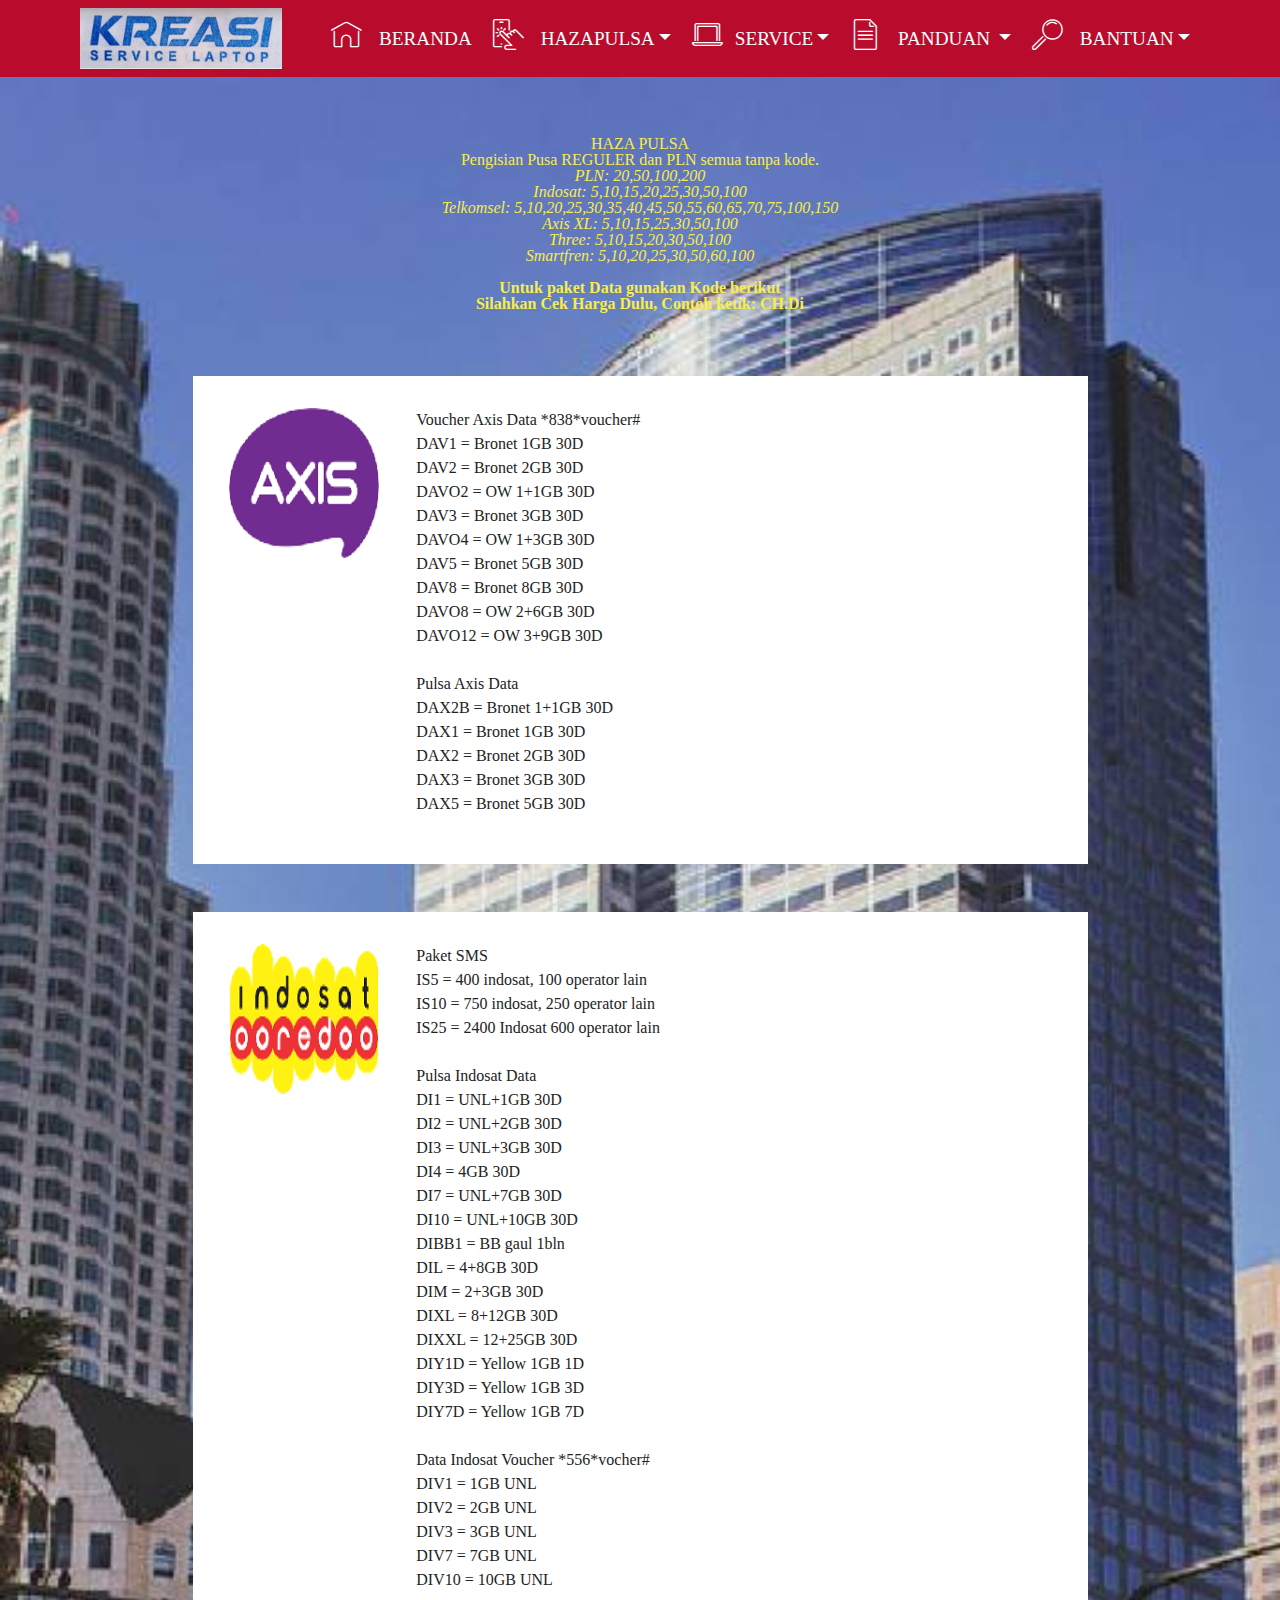
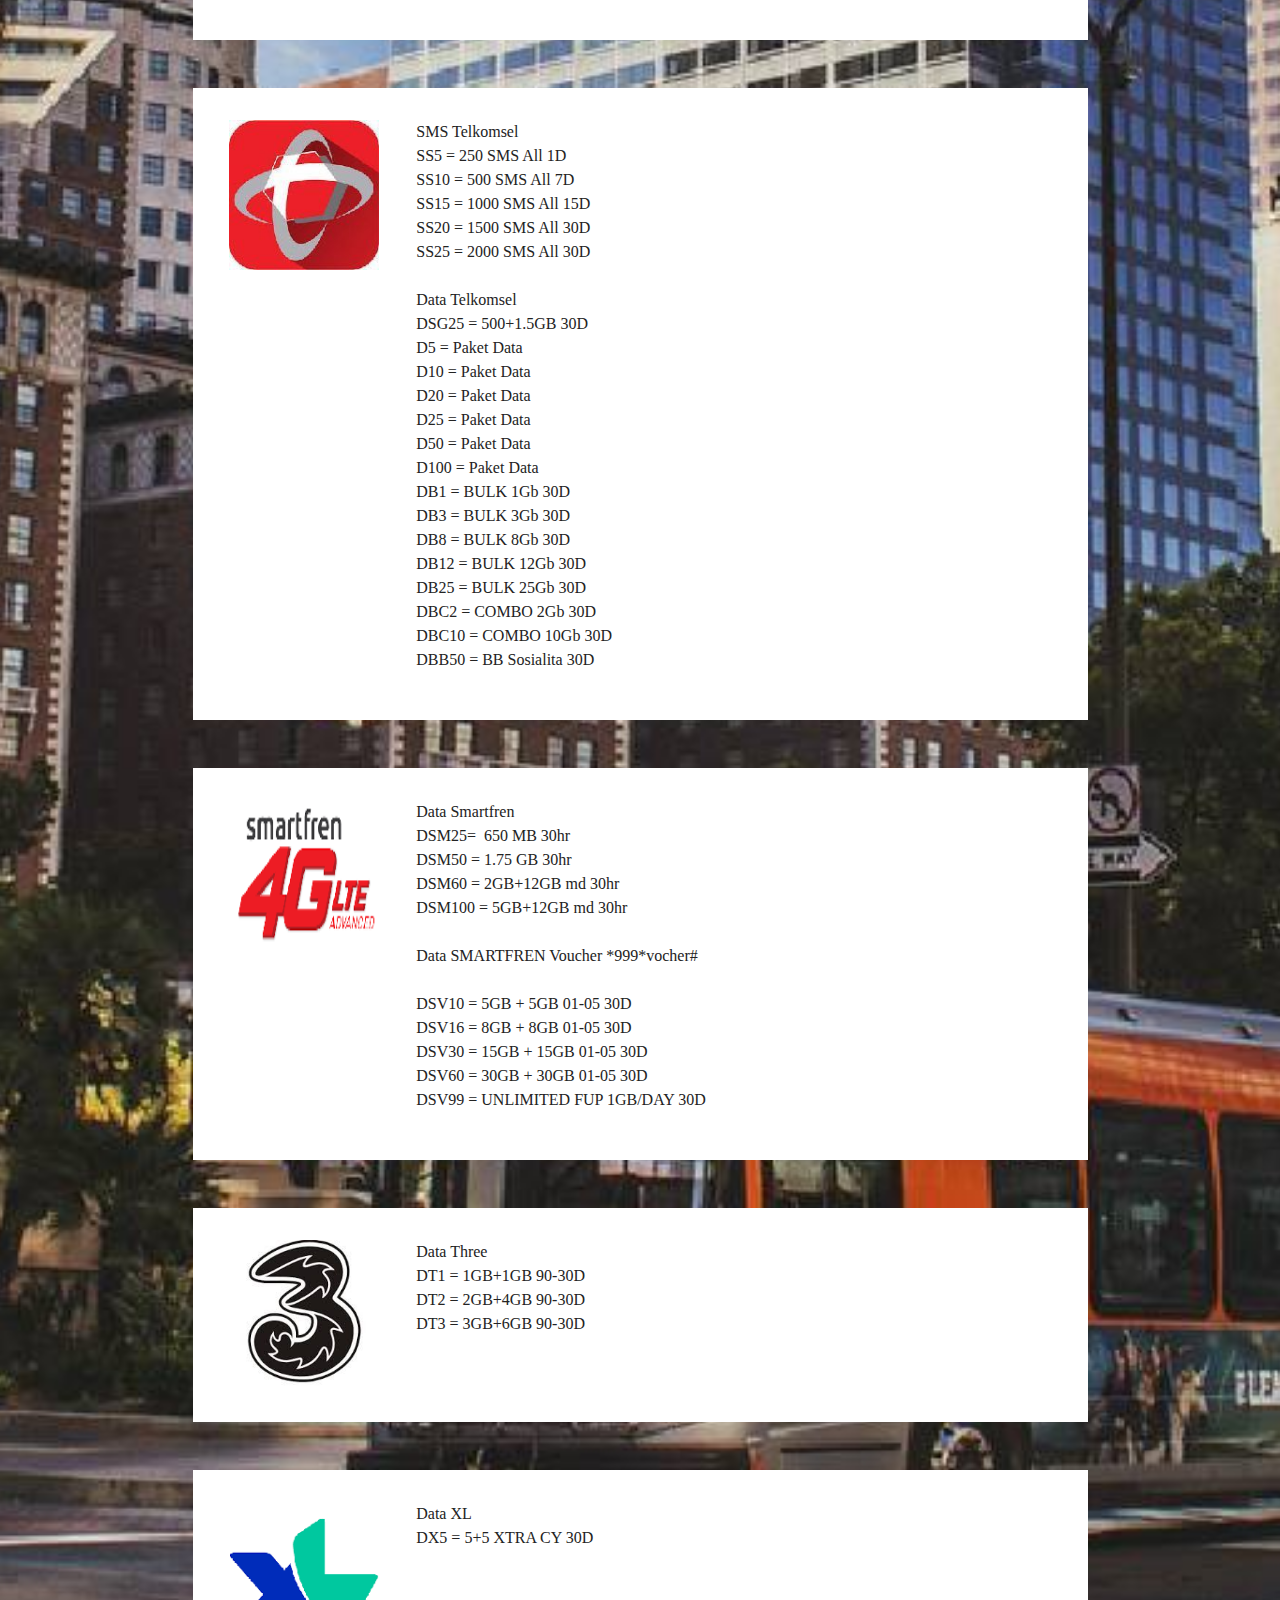
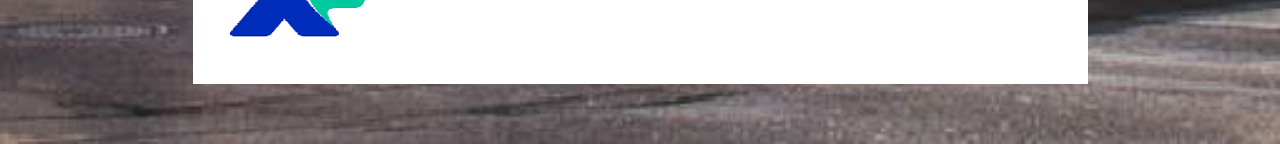
<file: page3.html>
<!DOCTYPE html>
<html  >
<head>
  <!-- Site made with Mobirise Website Builder v4.10.15, https://mobirise.com -->
  <meta charset="UTF-8">
  <meta http-equiv="X-UA-Compatible" content="IE=edge">
  <meta name="generator" content="Mobirise v4.10.15, mobirise.com">
  <meta name="viewport" content="width=device-width, initial-scale=1, minimum-scale=1">
  <link rel="shortcut icon" href="assets/images/hz-128x69.png" type="image/x-icon">
  <meta name="description" content="Mantab">
  
  <title>Pulsa Kulon Progo</title>
  <link rel="stylesheet" href="assets/web/assets/mobirise-icons/mobirise-icons.css">
  <link rel="stylesheet" href="assets/bootstrap/css/bootstrap.min.css">
  <link rel="stylesheet" href="assets/bootstrap/css/bootstrap-grid.min.css">
  <link rel="stylesheet" href="assets/bootstrap/css/bootstrap-reboot.min.css">
  <link rel="stylesheet" href="assets/tether/tether.min.css">
  <link rel="stylesheet" href="assets/dropdown/css/style.css">
  <link rel="stylesheet" href="assets/theme/css/style.css">
  <link rel="preload" as="style" href="assets/mobirise/css/mbr-additional.css"><link rel="stylesheet" href="assets/mobirise/css/mbr-additional.css" type="text/css">
  
  
  
</head>
<body>
  <section class="menu cid-qs0eMdgyZX" once="menu" id="menu1-9">

    

    <nav class="navbar navbar-dropdown align-items-center navbar-fixed-top navbar-toggleable-sm">
        <button class="navbar-toggler navbar-toggler-right" type="button" data-toggle="collapse" data-target="#navbarSupportedContent" aria-controls="navbarSupportedContent" aria-expanded="false" aria-label="Toggle navigation">
            <div class="hamburger">
                <span></span>
                <span></span>
                <span></span>
                <span></span>
            </div>
        </button>
        <div class="menu-logo">
            <div class="navbar-brand">
                <span class="navbar-logo">
                    <a href="index.html">
                         <img src="assets/images/kc1-266x80.jpg" alt="Mobirise" title="" style="height: 3.8rem;">
                    </a>
                </span>
                
            </div>
        </div>
        <div class="collapse navbar-collapse" id="navbarSupportedContent">
            <ul class="navbar-nav nav-dropdown nav-right" data-app-modern-menu="true"><li class="nav-item">
                    <a class="nav-link link text-white display-4" href="index.html">
                        <span class="mbri-home mbr-iconfont mbr-iconfont-btn"></span>
                        BERANDA
                    </a>
                </li><li class="nav-item dropdown"><a class="nav-link link text-white dropdown-toggle display-4" href="page1.html" data-toggle="dropdown-submenu" aria-expanded="false"><span class="mbri-touch mbr-iconfont mbr-iconfont-btn"></span>
                        
                        HAZAPULSA</a><div class="dropdown-menu"><a class="text-white dropdown-item display-4" href="page11.html">HAZA RADIO</a></div></li><li class="nav-item dropdown"><a class="nav-link link text-white dropdown-toggle display-4" href="page9.html" data-toggle="dropdown-submenu" aria-expanded="false"><span class="mbri-laptop mbr-iconfont mbr-iconfont-btn"></span>SERVICE</a><div class="dropdown-menu"><a class="text-white dropdown-item display-4" href="page10.html">BIOS</a><a class="text-white dropdown-item display-4" href="page9.html" aria-expanded="true">SERVICE</a></div></li><li class="nav-item dropdown"><a class="nav-link link text-white dropdown-toggle display-4" href="index.html" data-toggle="dropdown-submenu" aria-expanded="false"><span class="mbri-file mbr-iconfont mbr-iconfont-btn"></span>
                        
                        PANDUAN
                    </a><div class="dropdown-menu"><a class="text-white dropdown-item display-4" href="page2.html">TRANSAKSI</a><a class="text-white dropdown-item display-4" href="page3.html">PRODUK</a><a class="text-white dropdown-item display-4" href="page4.html">CENTER</a><a class="text-white dropdown-item display-4" href="page7.html">DEPOSIT</a><a class="text-white dropdown-item display-4" href="http://cetak.webreports.web.id" target="_blank">CETAK PLN</a></div></li>
                <li class="nav-item dropdown">
                    <a class="nav-link link text-white dropdown-toggle display-4" href="index.html" aria-expanded="false" data-toggle="dropdown-submenu">
                        <span class="mbri-search mbr-iconfont mbr-iconfont-btn"></span>
                        BANTUAN</a><div class="dropdown-menu"><a class="text-white dropdown-item display-4" href="page5.html" aria-expanded="false">KONTAK</a><a class="text-white dropdown-item display-4" href="page6.html" aria-expanded="false">LOKASI</a><a class="text-white dropdown-item display-4" href="page8.html" aria-expanded="false">GALERI</a></div>
                </li></ul>
            
        </div>
    </nav>
</section>

<section class="engine"><a href="https://mobirise.info/o">portfolio website templates</a></section><section class="testimonials4 cid-qswSOiNyZo" id="testimonials4-w">

  

  
  <div class="container">
    
    <h3 class="mbr-section-subtitle mbr-light pb-3 mbr-fonts-style mbr-white align-center display-7"><br>HAZA PULSA<br>Pengisian Pusa REGULER dan PLN semua tanpa kode.<br><em>PLN: 20,50,100,200<br>Indosat: 5,10,15,20,25,30,50,100<br>Telkomsel: 5,10,20,25,30,35,40,45,50,55,60,65,70,75,100,150<br>Axis XL: 5,10,15,25,30,50,100<br>Three: 5,10,15,20,30,50,100<br>Smartfren: 5,10,20,25,30,50,60,100</em><br><br><strong>Untuk paket Data gunakan Kode berikut<br>Silahkan Cek Harga Dulu, Contoh ketik: CH.Di</strong></h3>
    <div class="col-md-10 testimonials-container"> 
      

      
    <div class="testimonials-item">
        <div class="user row">
          <div class="col-lg-3 col-md-4">
            <div class="user_image">
              <img src="assets/images/axis-160x111.png" alt="" title="">
            </div>
          </div>
          <div class="testimonials-caption col-lg-9 col-md-8">
            <div class="user_text ">
              <p class="mbr-fonts-style align-left display-7">Voucher Axis Data
*838*voucher# <br>DAV1 = Bronet 1GB 30D
<br>DAV2	 = Bronet 2GB 30D
<br>DAVO2	 = OW 1+1GB 30D
<br>DAV3	 = Bronet 3GB 30D
<br>DAVO4	 = OW 1+3GB 30D
<br>DAV5	 = Bronet 5GB 30D
<br>DAV8	 = Bronet 8GB 30D
<br>DAVO8	 = OW 2+6GB 30D
<br>DAVO12	 = OW 3+9GB 30D<br>
<br>Pulsa Axis Data&nbsp;<br>DAX2B = Bronet 1+1GB 30D
<br>DAX1 = Bronet 1GB 30D
<br>DAX2 = Bronet 2GB 30D
<br>DAX3 = Bronet 3GB 30D
<br>DAX5 = Bronet 5GB 30D<br></p>
            </div>
            
            
          </div>
        </div>
      </div><div class="testimonials-item">
        <div class="user row">
          <div class="col-lg-3 col-md-4">
            <div class="user_image">
              <img src="assets/images/indosay-160x85.png" alt="" title="">
            </div>
          </div>
          <div class="testimonials-caption col-lg-9 col-md-8">
            <div class="user_text">
              <p class="mbr-fonts-style align-left display-7">Paket SMS<br>IS5 =&nbsp;400 indosat, 100 operator lain<br>IS10 =&nbsp;750 indosat, 250 operator lain<br>IS25 = 2400 Indosat 600 operator lain<br><br>Pulsa Indosat Data<br>DI1 = UNL+1GB 30D
<br>DI2 = UNL+2GB 30D<br>DI3 = UNL+3GB 30D<br>DI4 = 4GB 30D&nbsp;<br>DI7 = UNL+7GB 30D
<br>DI10 = UNL+10GB 30D
<br>DIBB1 = BB gaul 1bln
<br>DIL = 4+8GB 30D
<br>DIM = 2+3GB 30D
<br>DIXL = 8+12GB 30D
<br>DIXXL = 12+25GB 30D
<br>DIY1D = Yellow 1GB 1D
<br>DIY3D = Yellow 1GB 3D
<br>DIY7D = Yellow 1GB 7D<br><br>Data Indosat Voucher *556*vocher#
<br>DIV1	 = 1GB UNL
<br>DIV2	 = 2GB UNL
<br>DIV3	 = 3GB UNL
<br>DIV7	 = 7GB UNL
<br>DIV10	 = 10GB UNL<br></p>
            </div>
            
            
          </div>
        </div>
      </div><div class="testimonials-item">
        <div class="user row">
          <div class="col-lg-3 col-md-4">
            <div class="user_image">
              <img src="assets/images/elkom-1-160x160.jpg" alt="" title="">
            </div>
          </div>
          <div class="testimonials-caption col-lg-9 col-md-8">
            <div class="user_text">
              <p class="mbr-fonts-style align-left display-7">SMS Telkomsel<br>SS5 = 250 SMS All 1D
<br>SS10 = 500 SMS All 7D
<br>SS15 = 1000 SMS All 15D
<br>SS20 = 1500 SMS All 30D
<br>SS25 = 2000 SMS All 30D<br><br>Data Telkomsel<br>DSG25 = 500+1.5GB 30D<br>D5 =&nbsp;Paket Data<br>D10 =&nbsp;Paket Data<br>D20 =&nbsp;Paket Data<br>D25 =&nbsp;Paket Data<br>D50 =&nbsp;Paket Data<br>D100 =&nbsp;Paket Data<br>DB1	= BULK 1Gb 30D
<br>DB3	= BULK 3Gb 30D
<br>DB8	= BULK 8Gb 30D
<br>DB12	= BULK 12Gb 30D
<br>DB25	= BULK 25Gb 30D
<br>DBC2	= COMBO 2Gb 30D
<br>DBC10	= COMBO 10Gb 30D
<br>DBB50	= BB Sosialita 30D<br></p>
            </div>
            
            
          </div>
        </div>
      </div><div class="testimonials-item">
        <div class="user row">
          <div class="col-lg-3 col-md-4">
            <div class="user_image">
              <img src="assets/images/sma-160x84.png" alt="" title="">
            </div>
          </div>
          <div class="testimonials-caption col-lg-9 col-md-8">
            <div class="user_text">
              <p class="mbr-fonts-style align-left display-7">Data Smartfren<br>DSM25= &nbsp;650 MB 30hr<br>DSM50 =&nbsp;1.75 GB 30hr<br>DSM60 =&nbsp;2GB+12GB md 30hr<br>DSM100 =&nbsp;5GB+12GB md 30hr<br><br>Data SMARTFREN Voucher *999*vocher# 
<br>
<br>DSV10 = 5GB + 5GB 01-05 30D
<br>DSV16 = 8GB + 8GB 01-05 30D
<br>DSV30 = 15GB + 15GB 01-05 30D
<br>DSV60 = 30GB + 30GB 01-05 30D
<br>DSV99 = UNLIMITED FUP 1GB/DAY 30D<br></p>
            </div>
            
            
          </div>
        </div>
      </div><div class="testimonials-item">
        <div class="user row">
          <div class="col-lg-3 col-md-4">
            <div class="user_image">
              <img src="assets/images/three-206x245.jpg" alt="" title="">
            </div>
          </div>
          <div class="testimonials-caption col-lg-9 col-md-8">
            <div class="user_text">
              <p class="mbr-fonts-style align-left display-7">Data Three<br>DT1 = 1GB+1GB 90-30D
<br>DT2 = 2GB+4GB 90-30D
<br>DT3 = 3GB+6GB 90-30D<br></p>
            </div>
            
            
          </div>
        </div>
      </div><div class="testimonials-item">
        <div class="user row">
          <div class="col-lg-3 col-md-4">
            <div class="user_image">
              <img src="assets/images/xl-160x160.png" alt="" title="">
            </div>
          </div>
          <div class="testimonials-caption col-lg-9 col-md-8">
            <div class="user_text">
              <p class="mbr-fonts-style align-left display-7">Data XL<br>DX5 = 5+5 XTRA CY 30D<br><br><br></p>
            </div>
            
            
          </div>
        </div>
      </div></div>
  </div>
</section>


  <script src="assets/web/assets/jquery/jquery.min.js"></script>
  <script src="assets/popper/popper.min.js"></script>
  <script src="assets/bootstrap/js/bootstrap.min.js"></script>
  <script src="assets/tether/tether.min.js"></script>
  <script src="assets/smoothscroll/smooth-scroll.js"></script>
  <script src="assets/dropdown/js/nav-dropdown.js"></script>
  <script src="assets/dropdown/js/navbar-dropdown.js"></script>
  <script src="assets/touchswipe/jquery.touch-swipe.min.js"></script>
  <script src="assets/theme/js/script.js"></script>
  
  
 <div id="scrollToTop" class="scrollToTop mbr-arrow-up"><a style="text-align: center;"><i class="mbr-arrow-up-icon mbr-arrow-up-icon-cm cm-icon cm-icon-smallarrow-up"></i></a></div>
  </body>
</html>
</file>
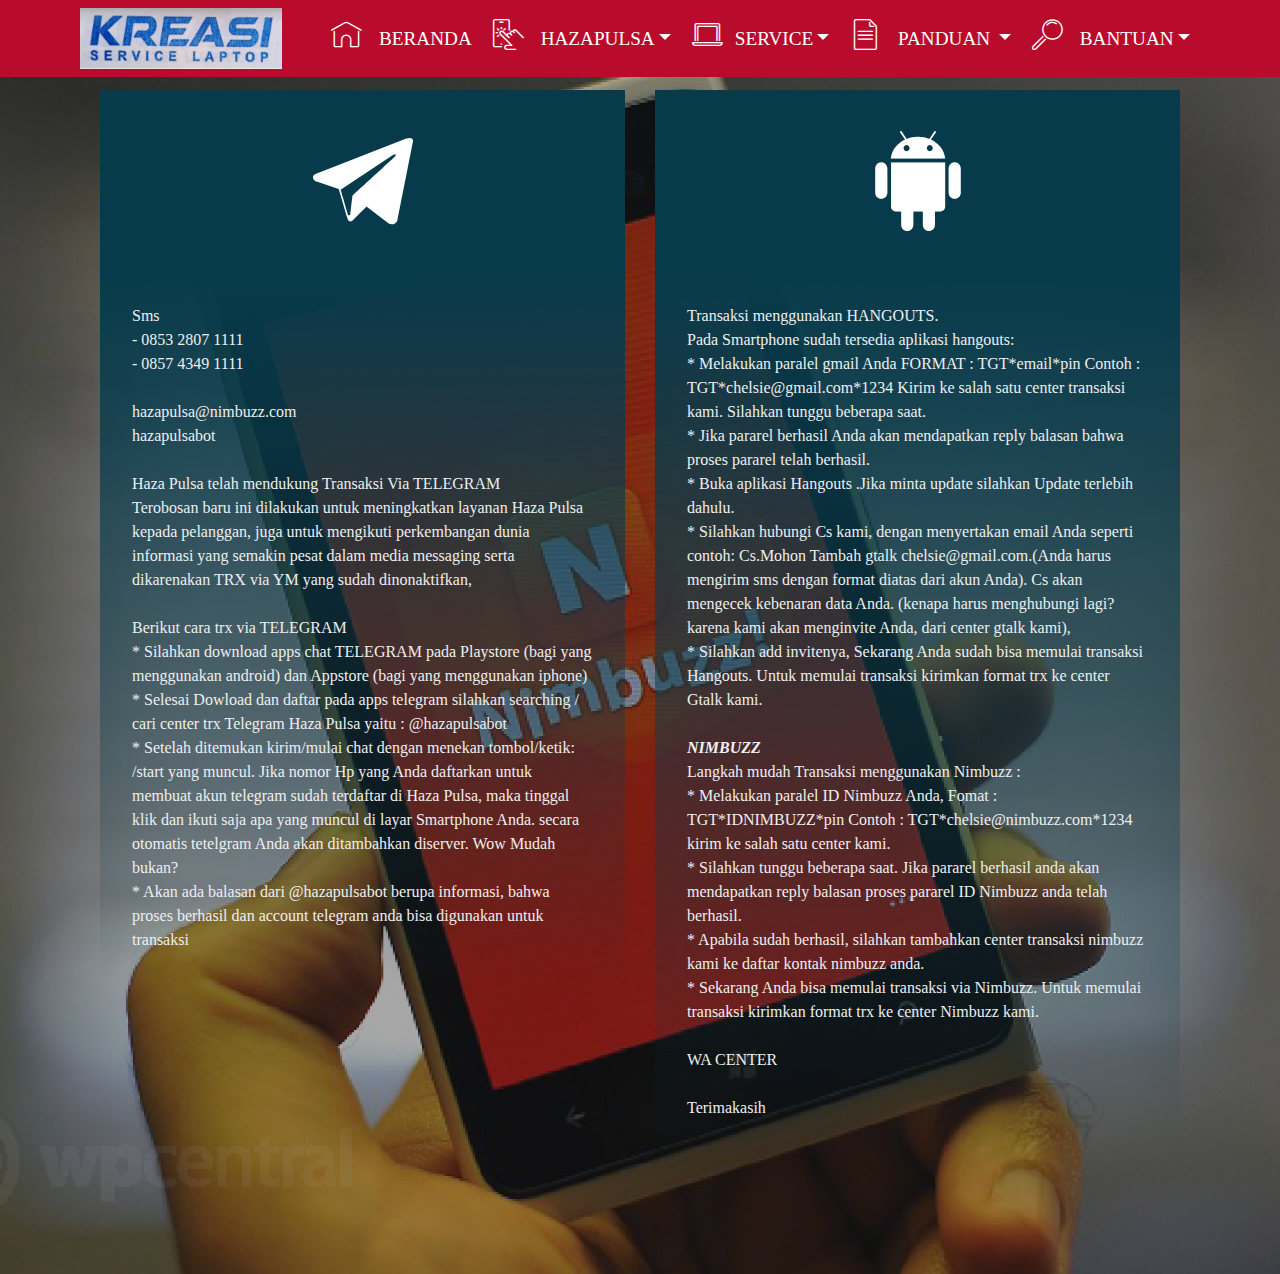
<file: page4.html>
<!DOCTYPE html>
<html  >
<head>
  <!-- Site made with Mobirise Website Builder v4.10.15, https://mobirise.com -->
  <meta charset="UTF-8">
  <meta http-equiv="X-UA-Compatible" content="IE=edge">
  <meta name="generator" content="Mobirise v4.10.15, mobirise.com">
  <meta name="viewport" content="width=device-width, initial-scale=1, minimum-scale=1">
  <link rel="shortcut icon" href="assets/images/hz-128x69.png" type="image/x-icon">
  <meta name="description" content="CENTER">
  
  <title>Center</title>
  <link rel="stylesheet" href="assets/web/assets/mobirise-icons/mobirise-icons.css">
  <link rel="stylesheet" href="assets/bootstrap/css/bootstrap.min.css">
  <link rel="stylesheet" href="assets/bootstrap/css/bootstrap-grid.min.css">
  <link rel="stylesheet" href="assets/bootstrap/css/bootstrap-reboot.min.css">
  <link rel="stylesheet" href="assets/tether/tether.min.css">
  <link rel="stylesheet" href="assets/dropdown/css/style.css">
  <link rel="stylesheet" href="assets/socicon/css/styles.css">
  <link rel="stylesheet" href="assets/theme/css/style.css">
  <link rel="preload" as="style" href="assets/mobirise/css/mbr-additional.css"><link rel="stylesheet" href="assets/mobirise/css/mbr-additional.css" type="text/css">
  
  
  
</head>
<body>
  <section class="menu cid-qs0eMdgyZX" once="menu" id="menu1-b">

    

    <nav class="navbar navbar-dropdown align-items-center navbar-fixed-top navbar-toggleable-sm">
        <button class="navbar-toggler navbar-toggler-right" type="button" data-toggle="collapse" data-target="#navbarSupportedContent" aria-controls="navbarSupportedContent" aria-expanded="false" aria-label="Toggle navigation">
            <div class="hamburger">
                <span></span>
                <span></span>
                <span></span>
                <span></span>
            </div>
        </button>
        <div class="menu-logo">
            <div class="navbar-brand">
                <span class="navbar-logo">
                    <a href="index.html">
                         <img src="assets/images/kc1-266x80.jpg" alt="Mobirise" title="" style="height: 3.8rem;">
                    </a>
                </span>
                
            </div>
        </div>
        <div class="collapse navbar-collapse" id="navbarSupportedContent">
            <ul class="navbar-nav nav-dropdown nav-right" data-app-modern-menu="true"><li class="nav-item">
                    <a class="nav-link link text-white display-4" href="index.html">
                        <span class="mbri-home mbr-iconfont mbr-iconfont-btn"></span>
                        BERANDA
                    </a>
                </li><li class="nav-item dropdown"><a class="nav-link link text-white dropdown-toggle display-4" href="page1.html" data-toggle="dropdown-submenu" aria-expanded="false"><span class="mbri-touch mbr-iconfont mbr-iconfont-btn"></span>
                        
                        HAZAPULSA</a><div class="dropdown-menu"><a class="text-white dropdown-item display-4" href="page11.html">HAZA RADIO</a></div></li><li class="nav-item dropdown"><a class="nav-link link text-white dropdown-toggle display-4" href="page9.html" data-toggle="dropdown-submenu" aria-expanded="false"><span class="mbri-laptop mbr-iconfont mbr-iconfont-btn"></span>SERVICE</a><div class="dropdown-menu"><a class="text-white dropdown-item display-4" href="page10.html">BIOS</a><a class="text-white dropdown-item display-4" href="page9.html" aria-expanded="true">SERVICE</a></div></li><li class="nav-item dropdown"><a class="nav-link link text-white dropdown-toggle display-4" href="index.html" data-toggle="dropdown-submenu" aria-expanded="false"><span class="mbri-file mbr-iconfont mbr-iconfont-btn"></span>
                        
                        PANDUAN
                    </a><div class="dropdown-menu"><a class="text-white dropdown-item display-4" href="page2.html">TRANSAKSI</a><a class="text-white dropdown-item display-4" href="page3.html">PRODUK</a><a class="text-white dropdown-item display-4" href="page4.html">CENTER</a><a class="text-white dropdown-item display-4" href="page7.html">DEPOSIT</a><a class="text-white dropdown-item display-4" href="http://cetak.webreports.web.id" target="_blank">CETAK PLN</a></div></li>
                <li class="nav-item dropdown">
                    <a class="nav-link link text-white dropdown-toggle display-4" href="index.html" aria-expanded="false" data-toggle="dropdown-submenu">
                        <span class="mbri-search mbr-iconfont mbr-iconfont-btn"></span>
                        BANTUAN</a><div class="dropdown-menu"><a class="text-white dropdown-item display-4" href="page5.html" aria-expanded="false">KONTAK</a><a class="text-white dropdown-item display-4" href="page6.html" aria-expanded="false">LOKASI</a><a class="text-white dropdown-item display-4" href="page8.html" aria-expanded="false">GALERI</a></div>
                </li></ul>
            
        </div>
    </nav>
</section>

<section class="engine"><a href="https://mobirise.info/t">free amp templates</a></section><section class="features8 cid-qs0Gk9QcyF" id="features8-d">

    

    <div class="mbr-overlay" style="opacity: 0.4; background-color: rgb(35, 35, 35);">
    </div>

    <div class="container">
        <div class="media-container-row">

            <div class="card  col-12 col-md-6">
                <div class="card-img">
                    <span class="mbr-iconfont socicon-telegram socicon"></span>
                </div>
                <div class="card-box align-center">
                    
                    <p class="mbr-text mbr-fonts-style display-7">Sms 
<br>- 0853 2807 1111&nbsp;<br>- 0857 4349 1111 
<br><br>hazapulsa@nimbuzz.com 
<br>hazapulsabot&nbsp;<br><br>Haza Pulsa telah mendukung Transaksi Via TELEGRAM 
<br>Terobosan baru ini dilakukan untuk meningkatkan layanan Haza Pulsa kepada pelanggan, juga untuk mengikuti perkembangan dunia informasi yang semakin pesat dalam media messaging serta dikarenakan TRX via YM yang sudah dinonaktifkan, 
<br>
<br>Berikut cara trx via TELEGRAM
<br>* Silahkan download apps chat TELEGRAM pada Playstore (bagi yang menggunakan android) dan Appstore (bagi yang menggunakan iphone) 
<br>* Selesai Dowload dan daftar pada apps telegram silahkan searching / cari center trx Telegram Haza Pulsa yaitu : @hazapulsabot 
<br>* Setelah ditemukan kirim/mulai chat dengan menekan tombol/ketik: /start yang muncul. Jika nomor Hp yang Anda daftarkan untuk membuat akun telegram sudah terdaftar di Haza Pulsa, maka tinggal klik dan ikuti saja apa yang muncul di layar Smartphone Anda. secara otomatis tetelgram Anda akan ditambahkan diserver. Wow Mudah bukan? 
<br>* Akan ada balasan dari @hazapulsabot berupa informasi, bahwa proses berhasil dan account telegram anda bisa digunakan untuk transaksi&nbsp;<br></p>
                    
                </div>
            </div>

            <div class="card  col-12 col-md-6">
                <div class="card-img">
                    <span class="mbr-iconfont socicon-android socicon"></span>
                </div>
                <div class="card-box align-center">
                    
                    <p class="mbr-text mbr-fonts-style display-7">Transaksi menggunakan HANGOUTS.
<br>Pada Smartphone sudah tersedia aplikasi hangouts: 
<br>* Melakukan paralel gmail Anda FORMAT : TGT*email*pin Contoh : TGT*chelsie@gmail.com*1234 Kirim ke salah satu center transaksi kami. Silahkan tunggu beberapa saat. 
<br>* Jika pararel berhasil Anda akan mendapatkan reply balasan bahwa proses pararel telah berhasil. 
<br>* Buka aplikasi Hangouts .Jika minta update silahkan Update terlebih dahulu. 
<br>* Silahkan hubungi Cs kami, dengan menyertakan email Anda seperti contoh: Cs.Mohon Tambah gtalk chelsie@gmail.com.(Anda harus mengirim sms dengan format diatas dari akun Anda). Cs akan mengecek kebenaran data Anda. (kenapa harus menghubungi lagi? karena kami akan menginvite Anda, dari center gtalk kami),
<br>* Silahkan add invitenya, Sekarang Anda sudah bisa memulai transaksi Hangouts. Untuk memulai transaksi kirimkan format trx ke center Gtalk kami.<br><br><strong><em>NIMBUZZ</em></strong><br>Langkah mudah Transaksi menggunakan Nimbuzz : 
<br>* Melakukan paralel ID Nimbuzz Anda, Fomat : TGT*IDNIMBUZZ*pin Contoh : TGT*chelsie@nimbuzz.com*1234 kirim ke salah satu center kami. 
<br>* Silahkan tunggu beberapa saat. Jika pararel berhasil anda akan mendapatkan reply balasan proses pararel ID Nimbuzz anda telah berhasil. 
<br>* Apabila sudah berhasil, silahkan tambahkan center transaksi nimbuzz kami ke daftar kontak nimbuzz anda. 
<br>* Sekarang Anda bisa memulai transaksi via Nimbuzz. Untuk memulai transaksi kirimkan format trx ke center Nimbuzz kami.
<br><br>WA CENTER<br>
<br>Terimakasih<br></p>
                    
                </div>
            </div>

            

            
        </div>
    </div>
</section>


  <script src="assets/web/assets/jquery/jquery.min.js"></script>
  <script src="assets/popper/popper.min.js"></script>
  <script src="assets/bootstrap/js/bootstrap.min.js"></script>
  <script src="assets/tether/tether.min.js"></script>
  <script src="assets/smoothscroll/smooth-scroll.js"></script>
  <script src="assets/dropdown/js/nav-dropdown.js"></script>
  <script src="assets/dropdown/js/navbar-dropdown.js"></script>
  <script src="assets/touchswipe/jquery.touch-swipe.min.js"></script>
  <script src="assets/theme/js/script.js"></script>
  
  
 <div id="scrollToTop" class="scrollToTop mbr-arrow-up"><a style="text-align: center;"><i class="mbr-arrow-up-icon mbr-arrow-up-icon-cm cm-icon cm-icon-smallarrow-up"></i></a></div>
  </body>
</html>
</file>
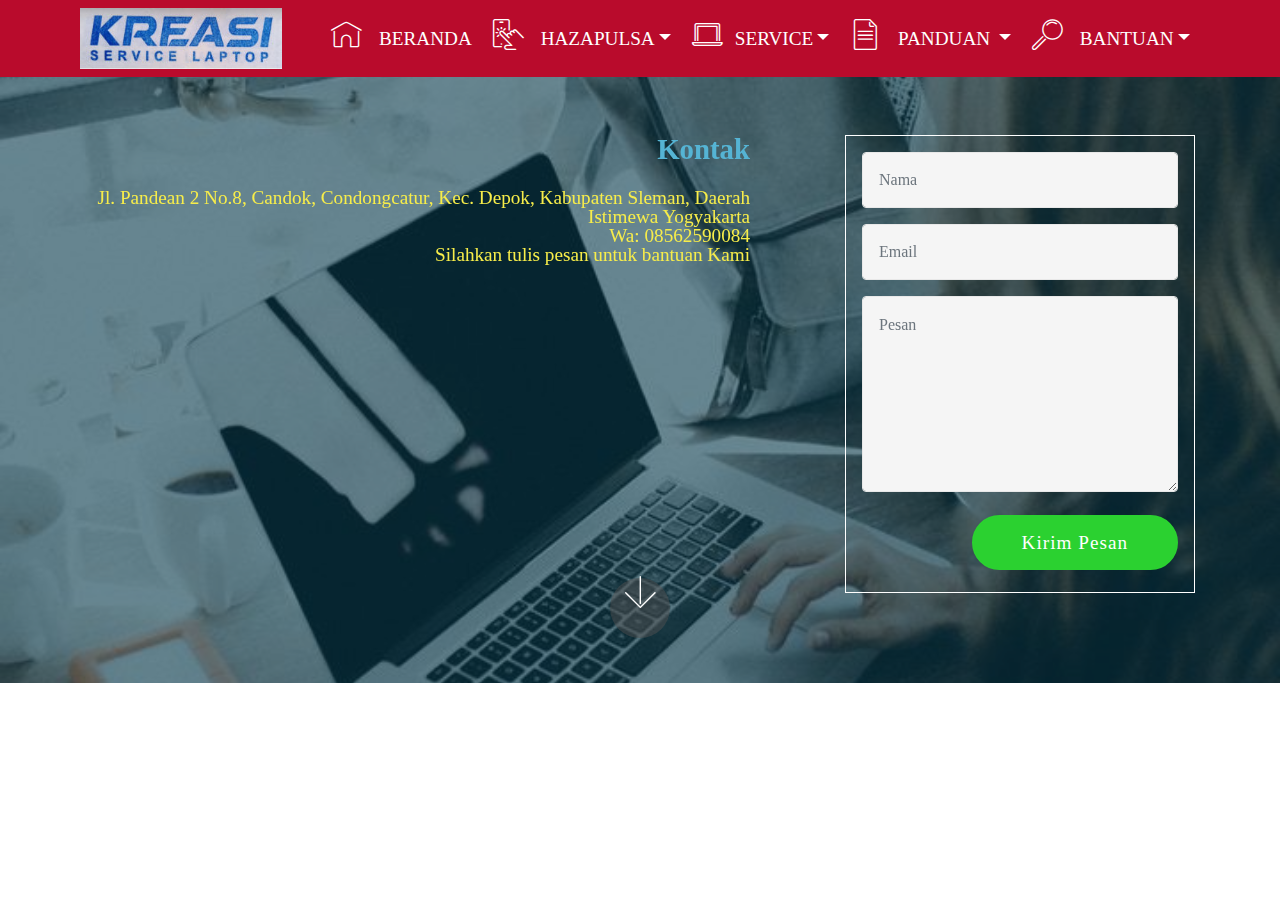
<file: page5.html>
<!DOCTYPE html>
<html  >
<head>
  <!-- Site made with Mobirise Website Builder v4.10.15, https://mobirise.com -->
  <meta charset="UTF-8">
  <meta http-equiv="X-UA-Compatible" content="IE=edge">
  <meta name="generator" content="Mobirise v4.10.15, mobirise.com">
  <meta name="viewport" content="width=device-width, initial-scale=1, minimum-scale=1">
  <link rel="shortcut icon" href="assets/images/hz-128x69.png" type="image/x-icon">
  <meta name="description" content="Web Builder Description">
  
  <title>Hubungi kami</title>
  <link rel="stylesheet" href="assets/web/assets/mobirise-icons/mobirise-icons.css">
  <link rel="stylesheet" href="assets/bootstrap/css/bootstrap.min.css">
  <link rel="stylesheet" href="assets/bootstrap/css/bootstrap-grid.min.css">
  <link rel="stylesheet" href="assets/bootstrap/css/bootstrap-reboot.min.css">
  <link rel="stylesheet" href="assets/tether/tether.min.css">
  <link rel="stylesheet" href="assets/dropdown/css/style.css">
  <link rel="stylesheet" href="assets/theme/css/style.css">
  <link rel="preload" as="style" href="assets/mobirise/css/mbr-additional.css"><link rel="stylesheet" href="assets/mobirise/css/mbr-additional.css" type="text/css">
  
  
  
</head>
<body>
  <section class="menu cid-qs0eMdgyZX" once="menu" id="menu1-e">

    

    <nav class="navbar navbar-dropdown align-items-center navbar-fixed-top navbar-toggleable-sm">
        <button class="navbar-toggler navbar-toggler-right" type="button" data-toggle="collapse" data-target="#navbarSupportedContent" aria-controls="navbarSupportedContent" aria-expanded="false" aria-label="Toggle navigation">
            <div class="hamburger">
                <span></span>
                <span></span>
                <span></span>
                <span></span>
            </div>
        </button>
        <div class="menu-logo">
            <div class="navbar-brand">
                <span class="navbar-logo">
                    <a href="index.html">
                         <img src="assets/images/kc1-266x80.jpg" alt="Mobirise" title="" style="height: 3.8rem;">
                    </a>
                </span>
                
            </div>
        </div>
        <div class="collapse navbar-collapse" id="navbarSupportedContent">
            <ul class="navbar-nav nav-dropdown nav-right" data-app-modern-menu="true"><li class="nav-item">
                    <a class="nav-link link text-white display-4" href="index.html">
                        <span class="mbri-home mbr-iconfont mbr-iconfont-btn"></span>
                        BERANDA
                    </a>
                </li><li class="nav-item dropdown"><a class="nav-link link text-white dropdown-toggle display-4" href="page1.html" data-toggle="dropdown-submenu" aria-expanded="false"><span class="mbri-touch mbr-iconfont mbr-iconfont-btn"></span>
                        
                        HAZAPULSA</a><div class="dropdown-menu"><a class="text-white dropdown-item display-4" href="page11.html">HAZA RADIO</a></div></li><li class="nav-item dropdown"><a class="nav-link link text-white dropdown-toggle display-4" href="page9.html" data-toggle="dropdown-submenu" aria-expanded="false"><span class="mbri-laptop mbr-iconfont mbr-iconfont-btn"></span>SERVICE</a><div class="dropdown-menu"><a class="text-white dropdown-item display-4" href="page10.html">BIOS</a><a class="text-white dropdown-item display-4" href="page9.html" aria-expanded="true">SERVICE</a></div></li><li class="nav-item dropdown"><a class="nav-link link text-white dropdown-toggle display-4" href="index.html" data-toggle="dropdown-submenu" aria-expanded="false"><span class="mbri-file mbr-iconfont mbr-iconfont-btn"></span>
                        
                        PANDUAN
                    </a><div class="dropdown-menu"><a class="text-white dropdown-item display-4" href="page2.html">TRANSAKSI</a><a class="text-white dropdown-item display-4" href="page3.html">PRODUK</a><a class="text-white dropdown-item display-4" href="page4.html">CENTER</a><a class="text-white dropdown-item display-4" href="page7.html">DEPOSIT</a><a class="text-white dropdown-item display-4" href="http://cetak.webreports.web.id" target="_blank">CETAK PLN</a></div></li>
                <li class="nav-item dropdown">
                    <a class="nav-link link text-white dropdown-toggle display-4" href="index.html" aria-expanded="false" data-toggle="dropdown-submenu">
                        <span class="mbri-search mbr-iconfont mbr-iconfont-btn"></span>
                        BANTUAN</a><div class="dropdown-menu"><a class="text-white dropdown-item display-4" href="page5.html" aria-expanded="false">KONTAK</a><a class="text-white dropdown-item display-4" href="page6.html" aria-expanded="false">LOKASI</a><a class="text-white dropdown-item display-4" href="page8.html" aria-expanded="false">GALERI</a></div>
                </li></ul>
            
        </div>
    </nav>
</section>

<section class="engine"><a href="https://mobirise.info/m">web design templates</a></section><section class="cid-qs0IUzb7jv mbr-parallax-background" id="header15-f">

    

    <div class="mbr-overlay" style="opacity: 0.6; background-color: rgb(7, 59, 76);"></div>

    <div class="container align-right">
<div class="row">
    <div class="mbr-white col-lg-8 col-md-7 content-container">
        <h1 class="mbr-section-title mbr-bold pb-3 mbr-fonts-style display-5">
            Kontak
        </h1>
        <p class="mbr-text pb-3 mbr-fonts-style display-4">Jl. Pandean 2 No.8, Candok, Condongcatur, Kec. Depok, Kabupaten Sleman, Daerah Istimewa Yogyakarta<br>Wa: 08562590084<br>Silahkan tulis pesan untuk bantuan Kami<br></p>
    </div>
    <div class="col-lg-4 col-md-5">
    <div class="form-container">
        <div class="media-container-column" data-form-type="formoid">
            <div data-form-alert="" hidden="" class="align-center">Terimakasih telah berkunjung. 
Untuk daftar otomatis ketik: REG*NAMA*KOTA sms ke 085743491111</div>
            <form class="mbr-form" action="https://mobirise.com/" method="post" data-form-title="Mobirise Form"><input type="hidden" name="email" data-form-email="true" value="TsGDexSJMponna87J7hv+41bdiavhH2QLC9BiYbrBW5WzCVpWarNLhPn30UUnM5EgpKSyYWwrhLPGiHC6s5opkX6FpHZwHGHyzsoIjUZ+YKlNjrkzZxHGy/XSLnOXuje">
                <div data-for="name">
                    <div class="form-group">
                        <input type="text" class="form-control px-3" name="name" data-form-field="Name" placeholder="Nama" required="" id="name-header15-f">
                    </div>
                </div>
                <div data-for="email">
                    <div class="form-group">
                        <input type="email" class="form-control px-3" name="email" data-form-field="Email" placeholder="Email" required="" id="email-header15-f">
                    </div>
                </div>
                
                <div class="form-group" data-for="message">
                    <textarea type="text" class="form-control px-3" name="message" rows="7" placeholder="Pesan" data-form-field="Message" id="message-header15-f"></textarea>
                </div>
                <span class="input-group-btn"><button href="" type="submit" class="btn btn-secondary btn-form display-4">Kirim Pesan</button></span>
            </form>
        </div>
    </div>
    </div>
</div>
    </div>
    <div class="mbr-arrow hidden-sm-down" aria-hidden="true">
        <a href="#next">
            <i class="mbri-down mbr-iconfont"></i>
        </a>
    </div>
</section>


  <script src="assets/web/assets/jquery/jquery.min.js"></script>
  <script src="assets/popper/popper.min.js"></script>
  <script src="assets/bootstrap/js/bootstrap.min.js"></script>
  <script src="assets/smoothscroll/smooth-scroll.js"></script>
  <script src="assets/tether/tether.min.js"></script>
  <script src="assets/dropdown/js/nav-dropdown.js"></script>
  <script src="assets/dropdown/js/navbar-dropdown.js"></script>
  <script src="assets/touchswipe/jquery.touch-swipe.min.js"></script>
  <script src="assets/parallax/jarallax.min.js"></script>
  <script src="assets/theme/js/script.js"></script>
  <script src="assets/formoid/formoid.min.js"></script>
  
  
 <div id="scrollToTop" class="scrollToTop mbr-arrow-up"><a style="text-align: center;"><i class="mbr-arrow-up-icon mbr-arrow-up-icon-cm cm-icon cm-icon-smallarrow-up"></i></a></div>
  </body>
</html>
</file>
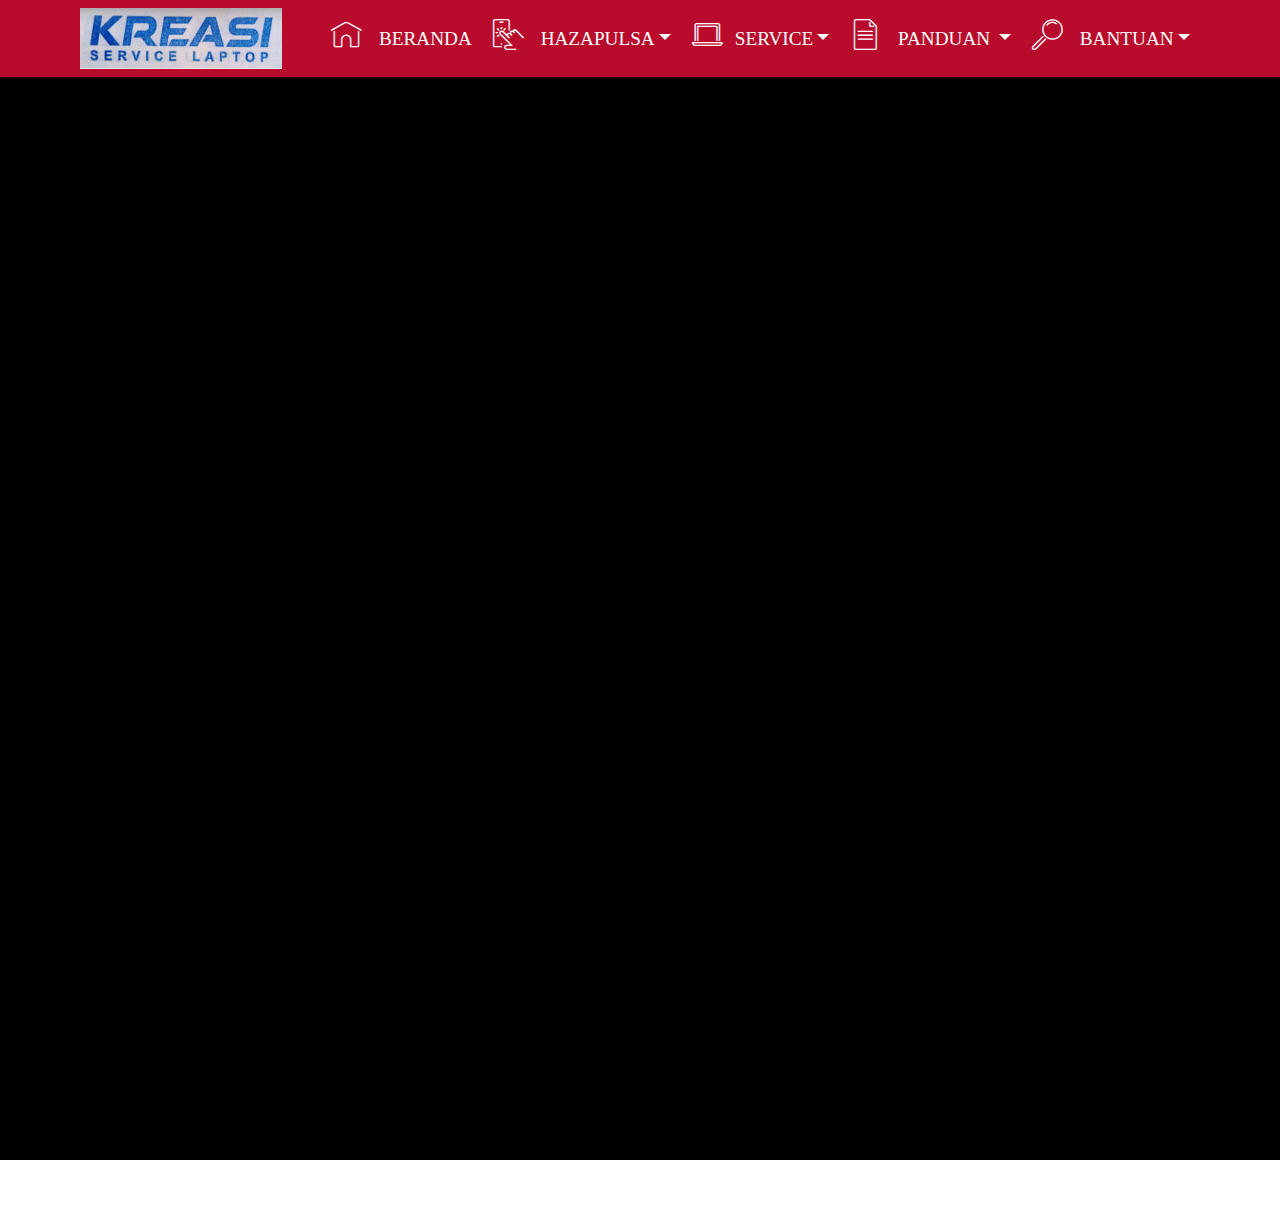
<file: page6.html>
<!DOCTYPE html>
<html  >
<head>
  <!-- Site made with Mobirise Website Builder v4.10.15, https://mobirise.com -->
  <meta charset="UTF-8">
  <meta http-equiv="X-UA-Compatible" content="IE=edge">
  <meta name="generator" content="Mobirise v4.10.15, mobirise.com">
  <meta name="viewport" content="width=device-width, initial-scale=1, minimum-scale=1">
  <link rel="shortcut icon" href="assets/images/hz-128x69.png" type="image/x-icon">
  <meta name="description" content="Selamat Datang">
  
  <title>LOKASI</title>
  <link rel="stylesheet" href="assets/web/assets/mobirise-icons/mobirise-icons.css">
  <link rel="stylesheet" href="assets/bootstrap/css/bootstrap.min.css">
  <link rel="stylesheet" href="assets/bootstrap/css/bootstrap-grid.min.css">
  <link rel="stylesheet" href="assets/bootstrap/css/bootstrap-reboot.min.css">
  <link rel="stylesheet" href="assets/tether/tether.min.css">
  <link rel="stylesheet" href="assets/dropdown/css/style.css">
  <link rel="stylesheet" href="assets/theme/css/style.css">
  <link rel="preload" as="style" href="assets/mobirise/css/mbr-additional.css"><link rel="stylesheet" href="assets/mobirise/css/mbr-additional.css" type="text/css">
  
  
  
</head>
<body>
  <section class="map2 cid-rca2nLIsAH" id="map2-14">

    

    <div class="container">
        <div class="media-container-row">
            <div class="col-md-8">
                <div class="google-map"><iframe frameborder="0" style="border:0" src="https://www.google.com/maps/embed?pb=!1m18!1m12!1m3!1d3953.2738892853185!2d110.39011641477796!3d-7.760750494406635!2m3!1f0!2f0!3f0!3m2!1i1024!2i768!4f13.1!3m3!1m2!1s0x2e7a59473c20c98f%3A0xf34937a7f02c7402!2sKreasi+Service+Laptop!5e0!3m2!1sid!2sid!4v1559557569332!5m2!1sid!2sid" allowfullscreen=""></iframe></div>
        </div>
    </div>
</div></section>

<section class="engine"><a href="https://mobirise.info/u">bootstrap website templates</a></section><section class="menu cid-qs0eMdgyZX" once="menu" id="menu1-h">

    

    <nav class="navbar navbar-dropdown align-items-center navbar-fixed-top navbar-toggleable-sm">
        <button class="navbar-toggler navbar-toggler-right" type="button" data-toggle="collapse" data-target="#navbarSupportedContent" aria-controls="navbarSupportedContent" aria-expanded="false" aria-label="Toggle navigation">
            <div class="hamburger">
                <span></span>
                <span></span>
                <span></span>
                <span></span>
            </div>
        </button>
        <div class="menu-logo">
            <div class="navbar-brand">
                <span class="navbar-logo">
                    <a href="index.html">
                         <img src="assets/images/kc1-266x80.jpg" alt="Mobirise" title="" style="height: 3.8rem;">
                    </a>
                </span>
                
            </div>
        </div>
        <div class="collapse navbar-collapse" id="navbarSupportedContent">
            <ul class="navbar-nav nav-dropdown nav-right" data-app-modern-menu="true"><li class="nav-item">
                    <a class="nav-link link text-white display-4" href="index.html">
                        <span class="mbri-home mbr-iconfont mbr-iconfont-btn"></span>
                        BERANDA
                    </a>
                </li><li class="nav-item dropdown"><a class="nav-link link text-white dropdown-toggle display-4" href="page1.html" data-toggle="dropdown-submenu" aria-expanded="false"><span class="mbri-touch mbr-iconfont mbr-iconfont-btn"></span>
                        
                        HAZAPULSA</a><div class="dropdown-menu"><a class="text-white dropdown-item display-4" href="page11.html">HAZA RADIO</a></div></li><li class="nav-item dropdown"><a class="nav-link link text-white dropdown-toggle display-4" href="page9.html" data-toggle="dropdown-submenu" aria-expanded="false"><span class="mbri-laptop mbr-iconfont mbr-iconfont-btn"></span>SERVICE</a><div class="dropdown-menu"><a class="text-white dropdown-item display-4" href="page10.html">BIOS</a><a class="text-white dropdown-item display-4" href="page9.html" aria-expanded="true">SERVICE</a></div></li><li class="nav-item dropdown"><a class="nav-link link text-white dropdown-toggle display-4" href="index.html" data-toggle="dropdown-submenu" aria-expanded="false"><span class="mbri-file mbr-iconfont mbr-iconfont-btn"></span>
                        
                        PANDUAN
                    </a><div class="dropdown-menu"><a class="text-white dropdown-item display-4" href="page2.html">TRANSAKSI</a><a class="text-white dropdown-item display-4" href="page3.html">PRODUK</a><a class="text-white dropdown-item display-4" href="page4.html">CENTER</a><a class="text-white dropdown-item display-4" href="page7.html">DEPOSIT</a><a class="text-white dropdown-item display-4" href="http://cetak.webreports.web.id" target="_blank">CETAK PLN</a></div></li>
                <li class="nav-item dropdown">
                    <a class="nav-link link text-white dropdown-toggle display-4" href="index.html" aria-expanded="false" data-toggle="dropdown-submenu">
                        <span class="mbri-search mbr-iconfont mbr-iconfont-btn"></span>
                        BANTUAN</a><div class="dropdown-menu"><a class="text-white dropdown-item display-4" href="page5.html" aria-expanded="false">KONTAK</a><a class="text-white dropdown-item display-4" href="page6.html" aria-expanded="false">LOKASI</a><a class="text-white dropdown-item display-4" href="page8.html" aria-expanded="false">GALERI</a></div>
                </li></ul>
            
        </div>
    </nav>
</section>

<section class="map2 cid-rakGXw2Afk" id="map2-11">

    

    <div class="container">
        <div class="media-container-row">
            <div class="col-md-8">
                <div class="google-map"><iframe frameborder="0" style="border:0" src="https://www.google.com/maps/embed?pb=!1m18!1m12!1m3!1d9401.691930635443!2d110.22694646892778!3d-7.797816120019733!2m3!1f0!2f0!3f0!3m2!1i1024!2i768!4f13.1!3m3!1m2!1s0x0%3A0x59da76072a101b50!2sHaza%20Service%20Laptop!5e0!3m2!1sid!2sus!4v1581555677110!5m2!1sid!2sus" allowfullscreen=""></iframe></div>
        </div>
    </div>
</div></section>

<section once="" class="cid-rca2krFKNK mbr-reveal" id="footer6-13">

    

    

    <div class="container">
        <div class="media-container-row align-center mbr-white">
            <div class="col-12">
                <p class="mbr-text mb-0 mbr-fonts-style display-7">
                    © Copyright 2017 MamaChi - All Rights Reserved
                </p>
            </div>
        </div>
    </div>
</section>


  <script src="assets/web/assets/jquery/jquery.min.js"></script>
  <script src="assets/popper/popper.min.js"></script>
  <script src="assets/bootstrap/js/bootstrap.min.js"></script>
  <script src="assets/tether/tether.min.js"></script>
  <script src="assets/smoothscroll/smooth-scroll.js"></script>
  <script src="assets/dropdown/js/nav-dropdown.js"></script>
  <script src="assets/dropdown/js/navbar-dropdown.js"></script>
  <script src="assets/touchswipe/jquery.touch-swipe.min.js"></script>
  <script src="assets/theme/js/script.js"></script>
  
  
 <div id="scrollToTop" class="scrollToTop mbr-arrow-up"><a style="text-align: center;"><i class="mbr-arrow-up-icon mbr-arrow-up-icon-cm cm-icon cm-icon-smallarrow-up"></i></a></div>
  </body>
</html>
</file>
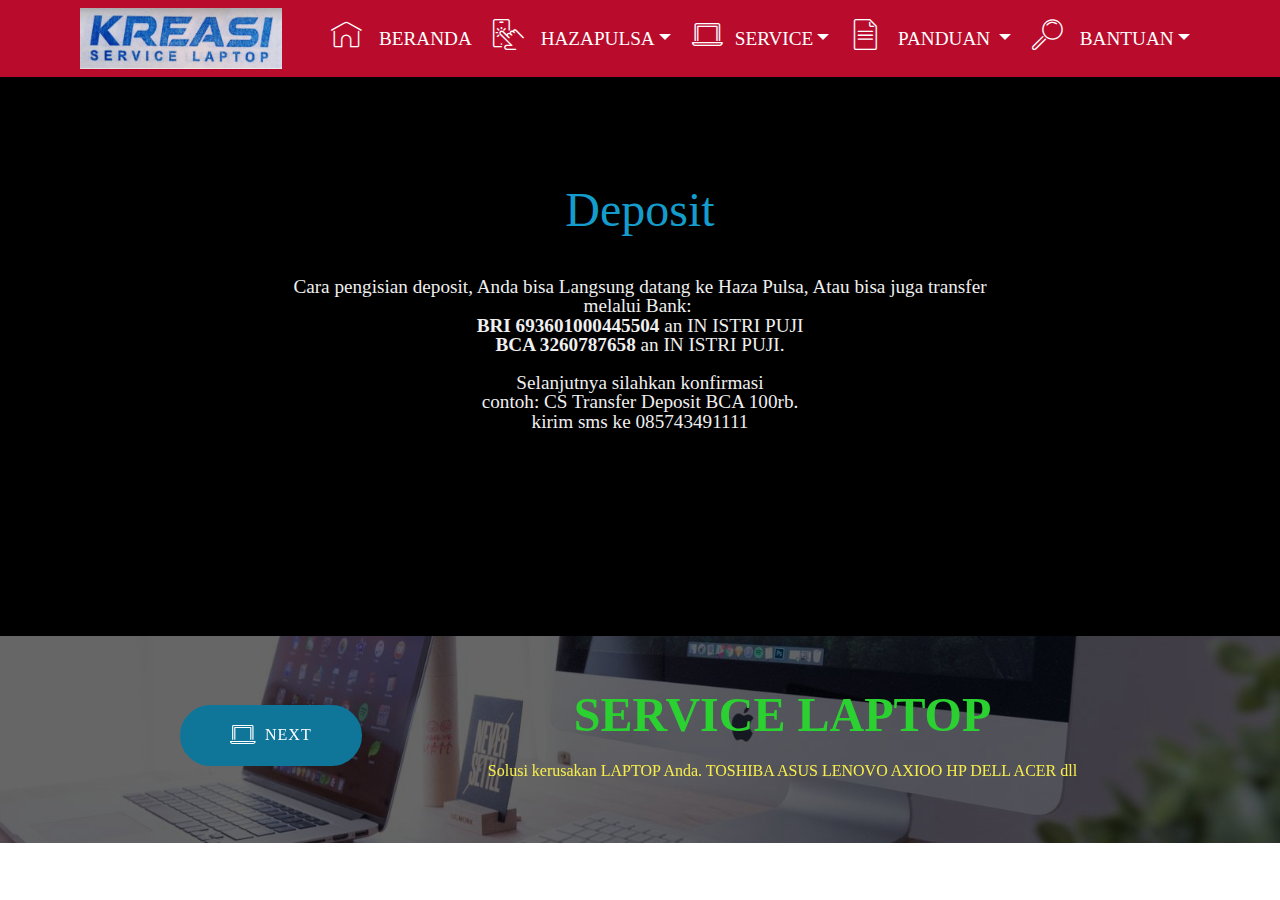
<file: page7.html>
<!DOCTYPE html>
<html  >
<head>
  <!-- Site made with Mobirise Website Builder v4.10.15, https://mobirise.com -->
  <meta charset="UTF-8">
  <meta http-equiv="X-UA-Compatible" content="IE=edge">
  <meta name="generator" content="Mobirise v4.10.15, mobirise.com">
  <meta name="viewport" content="width=device-width, initial-scale=1, minimum-scale=1">
  <link rel="shortcut icon" href="assets/images/hz-128x69.png" type="image/x-icon">
  <meta name="description" content="Silahkan Transfer">
  
  <title>Deposit </title>
  <link rel="stylesheet" href="assets/web/assets/mobirise-icons/mobirise-icons.css">
  <link rel="stylesheet" href="assets/bootstrap/css/bootstrap.min.css">
  <link rel="stylesheet" href="assets/bootstrap/css/bootstrap-grid.min.css">
  <link rel="stylesheet" href="assets/bootstrap/css/bootstrap-reboot.min.css">
  <link rel="stylesheet" href="assets/tether/tether.min.css">
  <link rel="stylesheet" href="assets/dropdown/css/style.css">
  <link rel="stylesheet" href="assets/theme/css/style.css">
  <link rel="preload" as="style" href="assets/mobirise/css/mbr-additional.css"><link rel="stylesheet" href="assets/mobirise/css/mbr-additional.css" type="text/css">
  
  
  
</head>
<body>
  <section class="menu cid-qs0eMdgyZX" once="menu" id="menu1-k">

    

    <nav class="navbar navbar-dropdown align-items-center navbar-fixed-top navbar-toggleable-sm">
        <button class="navbar-toggler navbar-toggler-right" type="button" data-toggle="collapse" data-target="#navbarSupportedContent" aria-controls="navbarSupportedContent" aria-expanded="false" aria-label="Toggle navigation">
            <div class="hamburger">
                <span></span>
                <span></span>
                <span></span>
                <span></span>
            </div>
        </button>
        <div class="menu-logo">
            <div class="navbar-brand">
                <span class="navbar-logo">
                    <a href="index.html">
                         <img src="assets/images/kc1-266x80.jpg" alt="Mobirise" title="" style="height: 3.8rem;">
                    </a>
                </span>
                
            </div>
        </div>
        <div class="collapse navbar-collapse" id="navbarSupportedContent">
            <ul class="navbar-nav nav-dropdown nav-right" data-app-modern-menu="true"><li class="nav-item">
                    <a class="nav-link link text-white display-4" href="index.html">
                        <span class="mbri-home mbr-iconfont mbr-iconfont-btn"></span>
                        BERANDA
                    </a>
                </li><li class="nav-item dropdown"><a class="nav-link link text-white dropdown-toggle display-4" href="page1.html" data-toggle="dropdown-submenu" aria-expanded="false"><span class="mbri-touch mbr-iconfont mbr-iconfont-btn"></span>
                        
                        HAZAPULSA</a><div class="dropdown-menu"><a class="text-white dropdown-item display-4" href="page11.html">HAZA RADIO</a></div></li><li class="nav-item dropdown"><a class="nav-link link text-white dropdown-toggle display-4" href="page9.html" data-toggle="dropdown-submenu" aria-expanded="false"><span class="mbri-laptop mbr-iconfont mbr-iconfont-btn"></span>SERVICE</a><div class="dropdown-menu"><a class="text-white dropdown-item display-4" href="page10.html">BIOS</a><a class="text-white dropdown-item display-4" href="page9.html" aria-expanded="true">SERVICE</a></div></li><li class="nav-item dropdown"><a class="nav-link link text-white dropdown-toggle display-4" href="index.html" data-toggle="dropdown-submenu" aria-expanded="false"><span class="mbri-file mbr-iconfont mbr-iconfont-btn"></span>
                        
                        PANDUAN
                    </a><div class="dropdown-menu"><a class="text-white dropdown-item display-4" href="page2.html">TRANSAKSI</a><a class="text-white dropdown-item display-4" href="page3.html">PRODUK</a><a class="text-white dropdown-item display-4" href="page4.html">CENTER</a><a class="text-white dropdown-item display-4" href="page7.html">DEPOSIT</a><a class="text-white dropdown-item display-4" href="http://cetak.webreports.web.id" target="_blank">CETAK PLN</a></div></li>
                <li class="nav-item dropdown">
                    <a class="nav-link link text-white dropdown-toggle display-4" href="index.html" aria-expanded="false" data-toggle="dropdown-submenu">
                        <span class="mbri-search mbr-iconfont mbr-iconfont-btn"></span>
                        BANTUAN</a><div class="dropdown-menu"><a class="text-white dropdown-item display-4" href="page5.html" aria-expanded="false">KONTAK</a><a class="text-white dropdown-item display-4" href="page6.html" aria-expanded="false">LOKASI</a><a class="text-white dropdown-item display-4" href="page8.html" aria-expanded="false">GALERI</a></div>
                </li></ul>
            
        </div>
    </nav>
</section>

<section class="engine"><a href="https://mobirise.info/g">build a website for free</a></section><section class="mbr-section content4 cid-qs8YPKKcEv" id="content4-t">

    

    <div class="container">
        <div class="media-container-row">
            <div class="title col-12 col-md-8">
                <h2 class="align-center pb-3 mbr-fonts-style display-2"><br><br>Deposit
                </h2>
                <h3 class="mbr-section-subtitle align-center mbr-light mbr-fonts-style display-4"><br>Cara pengisian deposit, Anda bisa Langsung datang ke Haza Pulsa, Atau bisa juga transfer melalui Bank:&nbsp;<br><strong>BRI 693601000445504 </strong>an IN ISTRI PUJI<br><strong>BCA 3260787658 </strong>an IN ISTRI PUJI. 
<br><div><br></div><div>Selanjutnya silahkan konfirmasi</div><div>contoh: CS Transfer Deposit BCA 100rb.
</div><div>kirim sms ke 085743491111</div><br><br><br><div><br></div></h3>
                
            </div>
        </div>
    </div>
</section>

<section class="mbr-section info2 cid-qGhHLl6pjZ mbr-parallax-background" id="info2-y">

    

    <div class="mbr-overlay" style="opacity: 0.6; background-color: rgb(0, 0, 0);">
    </div>

    <div class="container">
        <div class="row">
            <div class="media-container-column col-12 col-lg-3 col-md-4 offset-md-1">
                <div class="mbr-section-btn align-left py-4"><a class="btn btn-primary display-7" href="page9.html"><span class="mbri-laptop mbr-iconfont mbr-iconfont-btn"><br></span>
                    NEXT<br></a></div>
            </div>
            <div class="media-container-column title col-12 col-lg-7 col-md-6">
                <h2 class="align-right mbr-bold mbr-white pb-3 mbr-fonts-style display-2">SERVICE LAPTOP</h2>
                <h3 class="mbr-section-subtitle align-right mbr-light mbr-white mbr-fonts-style display-7">Solusi kerusakan LAPTOP Anda. TOSHIBA ASUS LENOVO AXIOO HP DELL ACER dll</h3>
            </div>
        </div>
    </div>
</section>


  <script src="assets/web/assets/jquery/jquery.min.js"></script>
  <script src="assets/popper/popper.min.js"></script>
  <script src="assets/bootstrap/js/bootstrap.min.js"></script>
  <script src="assets/tether/tether.min.js"></script>
  <script src="assets/smoothscroll/smooth-scroll.js"></script>
  <script src="assets/dropdown/js/nav-dropdown.js"></script>
  <script src="assets/dropdown/js/navbar-dropdown.js"></script>
  <script src="assets/touchswipe/jquery.touch-swipe.min.js"></script>
  <script src="assets/parallax/jarallax.min.js"></script>
  <script src="assets/theme/js/script.js"></script>
  
  
 <div id="scrollToTop" class="scrollToTop mbr-arrow-up"><a style="text-align: center;"><i class="mbr-arrow-up-icon mbr-arrow-up-icon-cm cm-icon cm-icon-smallarrow-up"></i></a></div>
  </body>
</html>
</file>
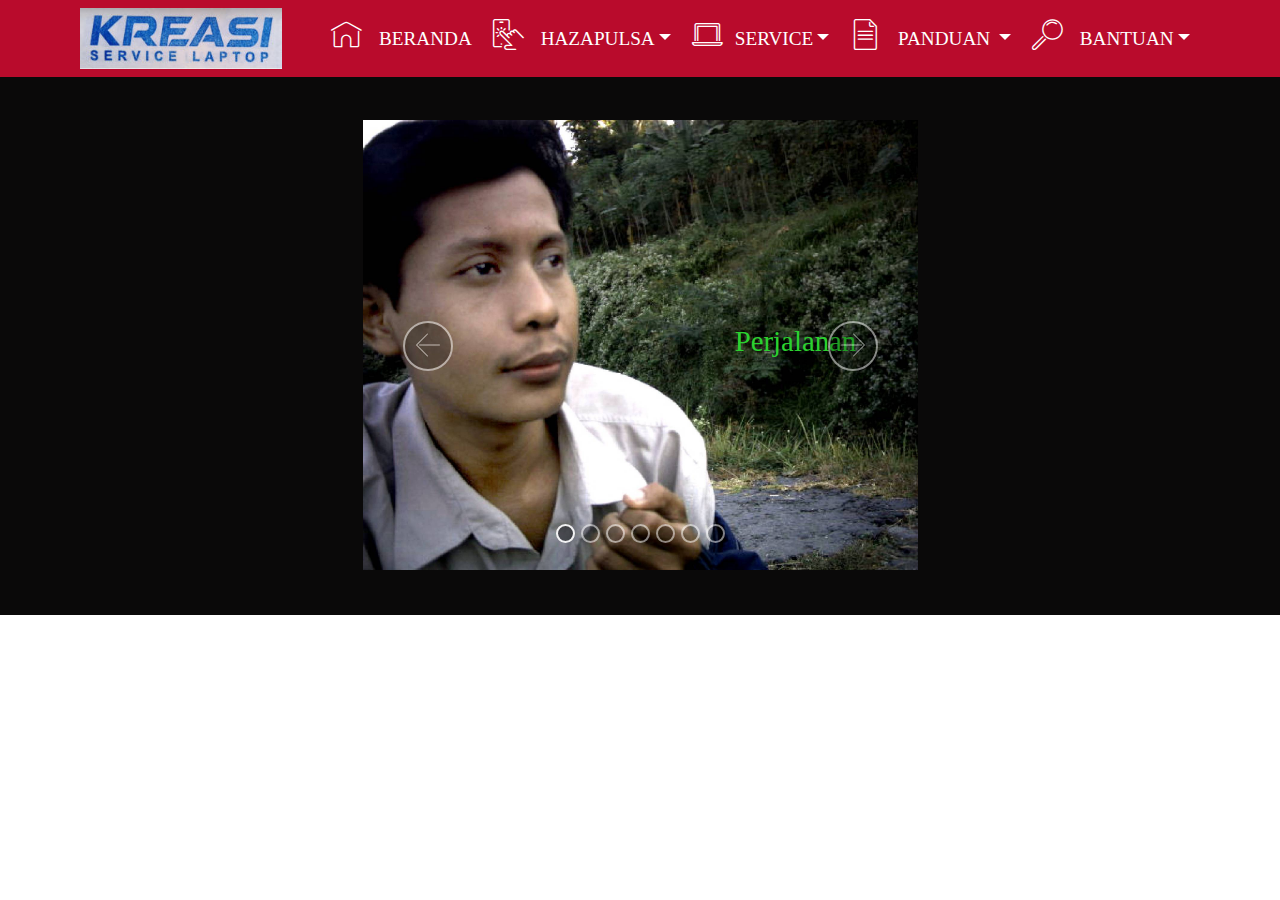
<file: page8.html>
<!DOCTYPE html>
<html  >
<head>
  <!-- Site made with Mobirise Website Builder v4.10.15, https://mobirise.com -->
  <meta charset="UTF-8">
  <meta http-equiv="X-UA-Compatible" content="IE=edge">
  <meta name="generator" content="Mobirise v4.10.15, mobirise.com">
  <meta name="viewport" content="width=device-width, initial-scale=1, minimum-scale=1">
  <link rel="shortcut icon" href="assets/images/hz-128x69.png" type="image/x-icon">
  <meta name="description" content="Perjalanan">
  
  <title>Galery Foto</title>
  <link rel="stylesheet" href="assets/web/assets/mobirise-icons/mobirise-icons.css">
  <link rel="stylesheet" href="assets/bootstrap/css/bootstrap.min.css">
  <link rel="stylesheet" href="assets/bootstrap/css/bootstrap-grid.min.css">
  <link rel="stylesheet" href="assets/bootstrap/css/bootstrap-reboot.min.css">
  <link rel="stylesheet" href="assets/tether/tether.min.css">
  <link rel="stylesheet" href="assets/dropdown/css/style.css">
  <link rel="stylesheet" href="assets/theme/css/style.css">
  <link rel="preload" as="style" href="assets/mobirise/css/mbr-additional.css"><link rel="stylesheet" href="assets/mobirise/css/mbr-additional.css" type="text/css">
  
  
  
</head>
<body>
  <section class="menu cid-qs0eMdgyZX" once="menu" id="menu1-m">

    

    <nav class="navbar navbar-dropdown align-items-center navbar-fixed-top navbar-toggleable-sm">
        <button class="navbar-toggler navbar-toggler-right" type="button" data-toggle="collapse" data-target="#navbarSupportedContent" aria-controls="navbarSupportedContent" aria-expanded="false" aria-label="Toggle navigation">
            <div class="hamburger">
                <span></span>
                <span></span>
                <span></span>
                <span></span>
            </div>
        </button>
        <div class="menu-logo">
            <div class="navbar-brand">
                <span class="navbar-logo">
                    <a href="index.html">
                         <img src="assets/images/kc1-266x80.jpg" alt="Mobirise" title="" style="height: 3.8rem;">
                    </a>
                </span>
                
            </div>
        </div>
        <div class="collapse navbar-collapse" id="navbarSupportedContent">
            <ul class="navbar-nav nav-dropdown nav-right" data-app-modern-menu="true"><li class="nav-item">
                    <a class="nav-link link text-white display-4" href="index.html">
                        <span class="mbri-home mbr-iconfont mbr-iconfont-btn"></span>
                        BERANDA
                    </a>
                </li><li class="nav-item dropdown"><a class="nav-link link text-white dropdown-toggle display-4" href="page1.html" data-toggle="dropdown-submenu" aria-expanded="false"><span class="mbri-touch mbr-iconfont mbr-iconfont-btn"></span>
                        
                        HAZAPULSA</a><div class="dropdown-menu"><a class="text-white dropdown-item display-4" href="page11.html">HAZA RADIO</a></div></li><li class="nav-item dropdown"><a class="nav-link link text-white dropdown-toggle display-4" href="page9.html" data-toggle="dropdown-submenu" aria-expanded="false"><span class="mbri-laptop mbr-iconfont mbr-iconfont-btn"></span>SERVICE</a><div class="dropdown-menu"><a class="text-white dropdown-item display-4" href="page10.html">BIOS</a><a class="text-white dropdown-item display-4" href="page9.html" aria-expanded="true">SERVICE</a></div></li><li class="nav-item dropdown"><a class="nav-link link text-white dropdown-toggle display-4" href="index.html" data-toggle="dropdown-submenu" aria-expanded="false"><span class="mbri-file mbr-iconfont mbr-iconfont-btn"></span>
                        
                        PANDUAN
                    </a><div class="dropdown-menu"><a class="text-white dropdown-item display-4" href="page2.html">TRANSAKSI</a><a class="text-white dropdown-item display-4" href="page3.html">PRODUK</a><a class="text-white dropdown-item display-4" href="page4.html">CENTER</a><a class="text-white dropdown-item display-4" href="page7.html">DEPOSIT</a><a class="text-white dropdown-item display-4" href="http://cetak.webreports.web.id" target="_blank">CETAK PLN</a></div></li>
                <li class="nav-item dropdown">
                    <a class="nav-link link text-white dropdown-toggle display-4" href="index.html" aria-expanded="false" data-toggle="dropdown-submenu">
                        <span class="mbri-search mbr-iconfont mbr-iconfont-btn"></span>
                        BANTUAN</a><div class="dropdown-menu"><a class="text-white dropdown-item display-4" href="page5.html" aria-expanded="false">KONTAK</a><a class="text-white dropdown-item display-4" href="page6.html" aria-expanded="false">LOKASI</a><a class="text-white dropdown-item display-4" href="page8.html" aria-expanded="false">GALERI</a></div>
                </li></ul>
            
        </div>
    </nav>
</section>

<section class="engine"><a href="https://mobirise.info/a">online site builder</a></section><section class="carousel slide cid-qs2iWpwdwl" data-interval="false" id="slider2-n">

    
    <div class="container content-slider">
        <div class="content-slider-wrap">
            <div><div class="mbr-slider slide carousel" data-pause="true" data-keyboard="false" data-ride="carousel" data-interval="4000"><ol class="carousel-indicators"><li data-app-prevent-settings="" data-target="#slider2-n" class=" active" data-slide-to="0"></li><li data-app-prevent-settings="" data-target="#slider2-n" data-slide-to="1"></li><li data-app-prevent-settings="" data-target="#slider2-n" data-slide-to="2"></li><li data-app-prevent-settings="" data-target="#slider2-n" data-slide-to="3"></li><li data-app-prevent-settings="" data-target="#slider2-n" data-slide-to="4"></li><li data-app-prevent-settings="" data-target="#slider2-n" data-slide-to="5"></li><li data-app-prevent-settings="" data-target="#slider2-n" data-slide-to="6"></li></ol><div class="carousel-inner" role="listbox"><div class="carousel-item slider-fullscreen-image active" data-bg-video-slide="false" style="background-image: url(assets/images/bamok2-2000x1500.jpg);"><div class="container container-slide"><div class="image_wrapper"><div class="mbr-overlay" style="opacity: 0; background-color: rgb(0, 0, 0);"></div><img src="assets/images/bamok2-2000x1500.jpg"><div class="carousel-caption justify-content-center"><div class="col-10 align-center"><h2 class="mbr-fonts-style display-5">Perjalanan</h2></div></div></div></div></div><div class="carousel-item slider-fullscreen-image" data-bg-video-slide="false" style="background-image: url(assets/images/aa-2000x1500.jpg);"><div class="container container-slide"><div class="image_wrapper"><div class="mbr-overlay" style="opacity: 0;"></div><img src="assets/images/aa-2000x1500.jpg"><div class="carousel-caption justify-content-center"><div class="col-10 align-center"></div></div></div></div></div><div class="carousel-item slider-fullscreen-image" data-bg-video-slide="false" style="background-image: url(assets/images/a-2000x1500.jpg);"><div class="container container-slide"><div class="image_wrapper"><div class="mbr-overlay" style="opacity: 0;"></div><img src="assets/images/a-2000x1500.jpg"><div class="carousel-caption justify-content-center"><div class="col-10 align-center"></div></div></div></div></div><div class="carousel-item slider-fullscreen-image" data-bg-video-slide="false" style="background-image: url(assets/images/aaaaaa-2000x1500.jpg);"><div class="container container-slide"><div class="image_wrapper"><div class="mbr-overlay" style="opacity: 0;"></div><img src="assets/images/aaaaaa-2000x1500.jpg"><div class="carousel-caption justify-content-center"><div class="col-10 align-center"></div></div></div></div></div><div class="carousel-item slider-fullscreen-image" data-bg-video-slide="false" style="background-image: url(assets/images/aaaaa-2000x1500.jpg);"><div class="container container-slide"><div class="image_wrapper"><div class="mbr-overlay" style="opacity: 0;"></div><img src="assets/images/aaaaa-2000x1500.jpg"><div class="carousel-caption justify-content-center"><div class="col-10 align-center"></div></div></div></div></div><div class="carousel-item slider-fullscreen-image" data-bg-video-slide="false" style="background-image: url(assets/images/aaaaaaa-2000x1500.jpg);"><div class="container container-slide"><div class="image_wrapper"><div class="mbr-overlay" style="opacity: 0;"></div><img src="assets/images/aaaaaaa-2000x1500.jpg"><div class="carousel-caption justify-content-center"><div class="col-10 align-center"></div></div></div></div></div><div class="carousel-item slider-fullscreen-image" data-bg-video-slide="false" style="background-image: url(assets/images/a9-2000x1500.jpg);"><div class="container container-slide"><div class="image_wrapper"><div class="mbr-overlay" style="opacity: 0;"></div><img src="assets/images/a9-2000x1500.jpg"><div class="carousel-caption justify-content-center"><div class="col-10 align-center"></div></div></div></div></div></div><a data-app-prevent-settings="" class="carousel-control carousel-control-prev" role="button" data-slide="prev" href="#slider2-n"><span aria-hidden="true" class="mbri-left mbr-iconfont"></span><span class="sr-only">Previous</span></a><a data-app-prevent-settings="" class="carousel-control carousel-control-next" role="button" data-slide="next" href="#slider2-n"><span aria-hidden="true" class="mbri-right mbr-iconfont"></span><span class="sr-only">Next</span></a></div></div> 
        </div>
    </div>
</section>


  <script src="assets/web/assets/jquery/jquery.min.js"></script>
  <script src="assets/popper/popper.min.js"></script>
  <script src="assets/bootstrap/js/bootstrap.min.js"></script>
  <script src="assets/tether/tether.min.js"></script>
  <script src="assets/smoothscroll/smooth-scroll.js"></script>
  <script src="assets/touchswipe/jquery.touch-swipe.min.js"></script>
  <script src="assets/ytplayer/jquery.mb.ytplayer.min.js"></script>
  <script src="assets/vimeoplayer/jquery.mb.vimeo_player.js"></script>
  <script src="assets/bootstrapcarouselswipe/bootstrap-carousel-swipe.js"></script>
  <script src="assets/dropdown/js/nav-dropdown.js"></script>
  <script src="assets/dropdown/js/navbar-dropdown.js"></script>
  <script src="assets/theme/js/script.js"></script>
  <script src="assets/slidervideo/script.js"></script>
  
  
 <div id="scrollToTop" class="scrollToTop mbr-arrow-up"><a style="text-align: center;"><i class="mbr-arrow-up-icon mbr-arrow-up-icon-cm cm-icon cm-icon-smallarrow-up"></i></a></div>
  </body>
</html>
</file>
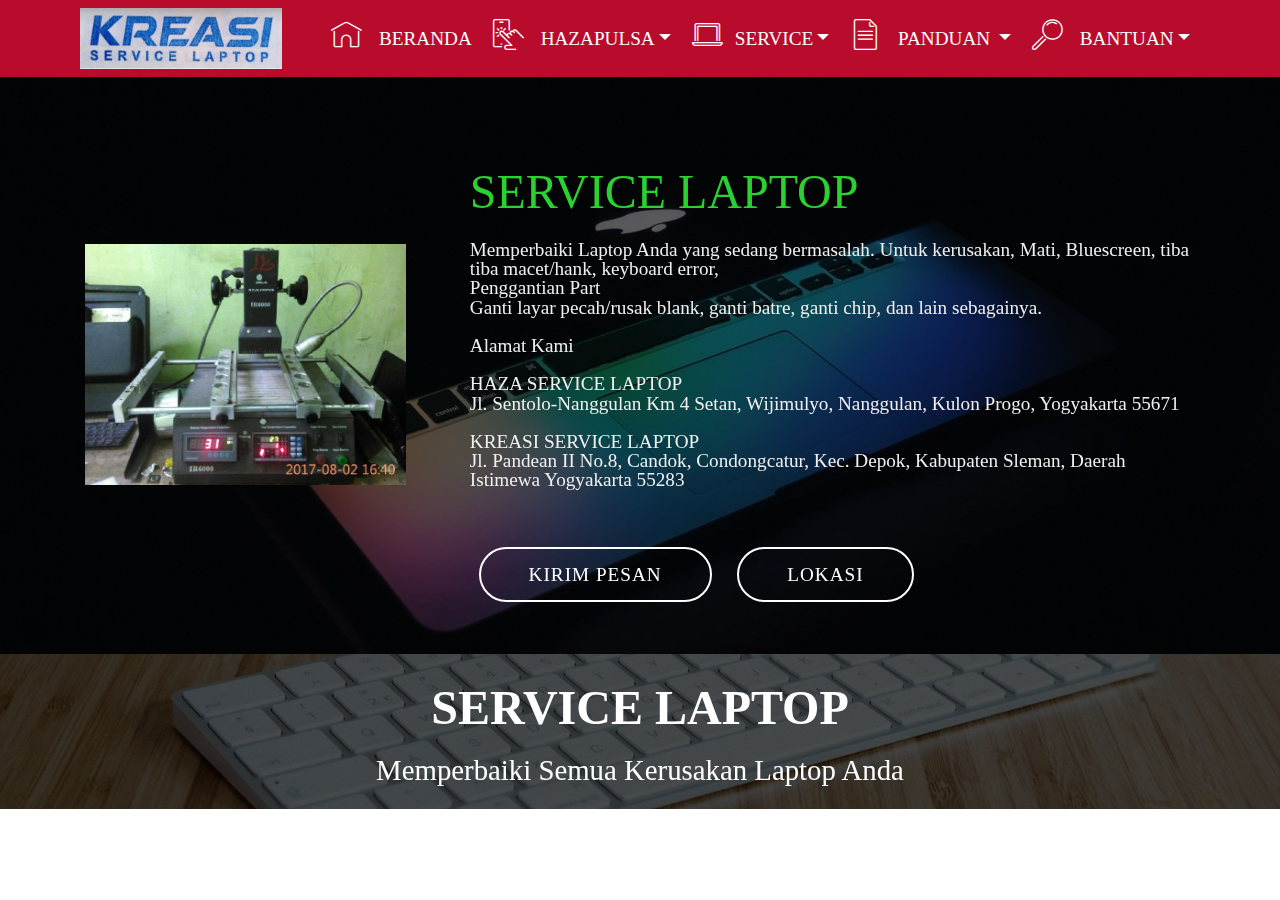
<file: page9.html>
<!DOCTYPE html>
<html  >
<head>
  <!-- Site made with Mobirise Website Builder v4.10.15, https://mobirise.com -->
  <meta charset="UTF-8">
  <meta http-equiv="X-UA-Compatible" content="IE=edge">
  <meta name="generator" content="Mobirise v4.10.15, mobirise.com">
  <meta name="viewport" content="width=device-width, initial-scale=1, minimum-scale=1">
  <link rel="shortcut icon" href="assets/images/hz-128x69.png" type="image/x-icon">
  <meta name="description" content="Perbaikan Laptop ">
  
  <title>Pusat Perbaikan Laptop Yogyakarta</title>
  <link rel="stylesheet" href="assets/web/assets/mobirise-icons/mobirise-icons.css">
  <link rel="stylesheet" href="assets/bootstrap/css/bootstrap.min.css">
  <link rel="stylesheet" href="assets/bootstrap/css/bootstrap-grid.min.css">
  <link rel="stylesheet" href="assets/bootstrap/css/bootstrap-reboot.min.css">
  <link rel="stylesheet" href="assets/tether/tether.min.css">
  <link rel="stylesheet" href="assets/dropdown/css/style.css">
  <link rel="stylesheet" href="assets/theme/css/style.css">
  <link rel="preload" as="style" href="assets/mobirise/css/mbr-additional.css"><link rel="stylesheet" href="assets/mobirise/css/mbr-additional.css" type="text/css">
  
  
  
</head>
<body>
  <section class="menu cid-qs0eMdgyZX" once="menu" id="menu1-q">

    

    <nav class="navbar navbar-dropdown align-items-center navbar-fixed-top navbar-toggleable-sm">
        <button class="navbar-toggler navbar-toggler-right" type="button" data-toggle="collapse" data-target="#navbarSupportedContent" aria-controls="navbarSupportedContent" aria-expanded="false" aria-label="Toggle navigation">
            <div class="hamburger">
                <span></span>
                <span></span>
                <span></span>
                <span></span>
            </div>
        </button>
        <div class="menu-logo">
            <div class="navbar-brand">
                <span class="navbar-logo">
                    <a href="index.html">
                         <img src="assets/images/kc1-266x80.jpg" alt="Mobirise" title="" style="height: 3.8rem;">
                    </a>
                </span>
                
            </div>
        </div>
        <div class="collapse navbar-collapse" id="navbarSupportedContent">
            <ul class="navbar-nav nav-dropdown nav-right" data-app-modern-menu="true"><li class="nav-item">
                    <a class="nav-link link text-white display-4" href="index.html">
                        <span class="mbri-home mbr-iconfont mbr-iconfont-btn"></span>
                        BERANDA
                    </a>
                </li><li class="nav-item dropdown"><a class="nav-link link text-white dropdown-toggle display-4" href="page1.html" data-toggle="dropdown-submenu" aria-expanded="false"><span class="mbri-touch mbr-iconfont mbr-iconfont-btn"></span>
                        
                        HAZAPULSA</a><div class="dropdown-menu"><a class="text-white dropdown-item display-4" href="page11.html">HAZA RADIO</a></div></li><li class="nav-item dropdown"><a class="nav-link link text-white dropdown-toggle display-4" href="page9.html" data-toggle="dropdown-submenu" aria-expanded="false"><span class="mbri-laptop mbr-iconfont mbr-iconfont-btn"></span>SERVICE</a><div class="dropdown-menu"><a class="text-white dropdown-item display-4" href="page10.html">BIOS</a><a class="text-white dropdown-item display-4" href="page9.html" aria-expanded="true">SERVICE</a></div></li><li class="nav-item dropdown"><a class="nav-link link text-white dropdown-toggle display-4" href="index.html" data-toggle="dropdown-submenu" aria-expanded="false"><span class="mbri-file mbr-iconfont mbr-iconfont-btn"></span>
                        
                        PANDUAN
                    </a><div class="dropdown-menu"><a class="text-white dropdown-item display-4" href="page2.html">TRANSAKSI</a><a class="text-white dropdown-item display-4" href="page3.html">PRODUK</a><a class="text-white dropdown-item display-4" href="page4.html">CENTER</a><a class="text-white dropdown-item display-4" href="page7.html">DEPOSIT</a><a class="text-white dropdown-item display-4" href="http://cetak.webreports.web.id" target="_blank">CETAK PLN</a></div></li>
                <li class="nav-item dropdown">
                    <a class="nav-link link text-white dropdown-toggle display-4" href="index.html" aria-expanded="false" data-toggle="dropdown-submenu">
                        <span class="mbri-search mbr-iconfont mbr-iconfont-btn"></span>
                        BANTUAN</a><div class="dropdown-menu"><a class="text-white dropdown-item display-4" href="page5.html" aria-expanded="false">KONTAK</a><a class="text-white dropdown-item display-4" href="page6.html" aria-expanded="false">LOKASI</a><a class="text-white dropdown-item display-4" href="page8.html" aria-expanded="false">GALERI</a></div>
                </li></ul>
            
        </div>
    </nav>
</section>

<section class="engine"><a href="https://mobirise.info/v">free html templates</a></section><section class="header3 cid-qs8lepEPwO mbr-parallax-background" id="header3-s">

    

    <div class="mbr-overlay" style="opacity: 0.6; background-color: rgb(0, 0, 0);">
    </div>

    <div class="container">
        <div class="media-container-row">
            <div class="mbr-figure" style="width: 50%;">
                <img src="assets/images/photo-2017-08-04-1400x1050.jpg" alt="Mobirise" title="">
            </div>

            <div class="media-content">
                <h1 class="mbr-section-title mbr-white pb-3 mbr-fonts-style display-2"><br>SERVICE LAPTOP</h1>
                
                <div class="mbr-section-text mbr-white pb-3 ">
                    <p class="mbr-text mbr-fonts-style display-4">Memperbaiki Laptop Anda yang sedang bermasalah. Untuk kerusakan, Mati, Bluescreen, tiba tiba macet/hank, keyboard error, &nbsp;<br>Penggantian Part<br>Ganti layar pecah/rusak blank, ganti batre, ganti chip, dan lain sebagainya.<br><br>Alamat Kami<br><br>HAZA SERVICE LAPTOP<br>Jl. Sentolo-Nanggulan Km 4 Setan, Wijimulyo, Nanggulan, Kulon Progo, Yogyakarta 55671<br><br>KREASI SERVICE LAPTOP<br>Jl. Pandean II No.8, Candok, Condongcatur, Kec. Depok, Kabupaten Sleman, Daerah Istimewa Yogyakarta 55283<br><br></p>
                </div>
                <div class="mbr-section-btn"><a class="btn btn-md btn-white-outline display-4" href="page5.html">KIRIM PESAN</a>
                    <a class="btn btn-md btn-white-outline display-4" href="page6.html">LOKASI</a></div>
            </div>
        </div>
    </div>

</section>

<section class="mbr-section content5 cid-qGhEcdzHUz" id="content5-x">

    

    <div class="mbr-overlay" style="opacity: 0.7; background-color: rgb(0, 0, 0);">
    </div>

    <div class="container">
        <div class="media-container-row">
            <div class="title col-12 col-md-8">
                <h2 class="align-center mbr-bold mbr-white pb-3 mbr-fonts-style display-2">SERVICE LAPTOP</h2>
                <h3 class="mbr-section-subtitle align-center mbr-light mbr-white pb-3 mbr-fonts-style display-5">
                    Memperbaiki Semua Kerusakan Laptop Anda</h3>
                
                
            </div>
        </div>
    </div>
</section>


  <script src="assets/web/assets/jquery/jquery.min.js"></script>
  <script src="assets/popper/popper.min.js"></script>
  <script src="assets/bootstrap/js/bootstrap.min.js"></script>
  <script src="assets/tether/tether.min.js"></script>
  <script src="assets/smoothscroll/smooth-scroll.js"></script>
  <script src="assets/dropdown/js/nav-dropdown.js"></script>
  <script src="assets/dropdown/js/navbar-dropdown.js"></script>
  <script src="assets/touchswipe/jquery.touch-swipe.min.js"></script>
  <script src="assets/parallax/jarallax.min.js"></script>
  <script src="assets/theme/js/script.js"></script>
  
  
 <div id="scrollToTop" class="scrollToTop mbr-arrow-up"><a style="text-align: center;"><i class="mbr-arrow-up-icon mbr-arrow-up-icon-cm cm-icon cm-icon-smallarrow-up"></i></a></div>
  </body>
</html>
</file>
<file: assets/web/assets/mobirise-icons/mobirise-icons.css>
@font-face {
  font-family: 'MobiriseIcons';
  src:  url('mobirise-icons.eot?spat4u');
  src:  url('mobirise-icons.eot?spat4u#iefix') format('embedded-opentype'),
    url('mobirise-icons.ttf?spat4u') format('truetype'),
    url('mobirise-icons.woff?spat4u') format('woff'),
    url('mobirise-icons.svg?spat4u#MobiriseIcons') format('svg');
  font-weight: normal;
  font-style: normal;
  font-display: swap;
}

[class^="mbri-"], [class*=" mbri-"] {
  /* use !important to prevent issues with browser extensions that change fonts */
  font-family: MobiriseIcons !important;
  speak: none;
  font-style: normal;
  font-weight: normal;
  font-variant: normal;
  text-transform: none;
  line-height: 1;

  /* Better Font Rendering =========== */
  -webkit-font-smoothing: antialiased;
  -moz-osx-font-smoothing: grayscale;
}

.mbri-add-submenu:before {
  content: "\e900";
}
.mbri-alert:before {
  content: "\e901";
}
.mbri-align-center:before {
  content: "\e902";
}
.mbri-align-justify:before {
  content: "\e903";
}
.mbri-align-left:before {
  content: "\e904";
}
.mbri-align-right:before {
  content: "\e905";
}
.mbri-android:before {
  content: "\e906";
}
.mbri-apple:before {
  content: "\e907";
}
.mbri-arrow-down:before {
  content: "\e908";
}
.mbri-arrow-next:before {
  content: "\e909";
}
.mbri-arrow-prev:before {
  content: "\e90a";
}
.mbri-arrow-up:before {
  content: "\e90b";
}
.mbri-bold:before {
  content: "\e90c";
}
.mbri-bookmark:before {
  content: "\e90d";
}
.mbri-bootstrap:before {
  content: "\e90e";
}
.mbri-briefcase:before {
  content: "\e90f";
}
.mbri-browse:before {
  content: "\e910";
}
.mbri-bulleted-list:before {
  content: "\e911";
}
.mbri-calendar:before {
  content: "\e912";
}
.mbri-camera:before {
  content: "\e913";
}
.mbri-cart-add:before {
  content: "\e914";
}
.mbri-cart-full:before {
  content: "\e915";
}
.mbri-cash:before {
  content: "\e916";
}
.mbri-change-style:before {
  content: "\e917";
}
.mbri-chat:before {
  content: "\e918";
}
.mbri-clock:before {
  content: "\e919";
}
.mbri-close:before {
  content: "\e91a";
}
.mbri-cloud:before {
  content: "\e91b";
}
.mbri-code:before {
  content: "\e91c";
}
.mbri-contact-form:before {
  content: "\e91d";
}
.mbri-credit-card:before {
  content: "\e91e";
}
.mbri-cursor-click:before {
  content: "\e91f";
}
.mbri-cust-feedback:before {
  content: "\e920";
}
.mbri-database:before {
  content: "\e921";
}
.mbri-delivery:before {
  content: "\e922";
}
.mbri-desktop:before {
  content: "\e923";
}
.mbri-devices:before {
  content: "\e924";
}
.mbri-down:before {
  content: "\e925";
}
.mbri-download:before {
  content: "\e989";
}
.mbri-drag-n-drop:before {
  content: "\e927";
}
.mbri-drag-n-drop2:before {
  content: "\e928";
}
.mbri-edit:before {
  content: "\e929";
}
.mbri-edit2:before {
  content: "\e92a";
}
.mbri-error:before {
  content: "\e92b";
}
.mbri-extension:before {
  content: "\e92c";
}
.mbri-features:before {
  content: "\e92d";
}
.mbri-file:before {
  content: "\e92e";
}
.mbri-flag:before {
  content: "\e92f";
}
.mbri-folder:before {
  content: "\e930";
}
.mbri-gift:before {
  content: "\e931";
}
.mbri-github:before {
  content: "\e932";
}
.mbri-globe:before {
  content: "\e933";
}
.mbri-globe-2:before {
  content: "\e934";
}
.mbri-growing-chart:before {
  content: "\e935";
}
.mbri-hearth:before {
  content: "\e936";
}
.mbri-help:before {
  content: "\e937";
}
.mbri-home:before {
  content: "\e938";
}
.mbri-hot-cup:before {
  content: "\e939";
}
.mbri-idea:before {
  content: "\e93a";
}
.mbri-image-gallery:before {
  content: "\e93b";
}
.mbri-image-slider:before {
  content: "\e93c";
}
.mbri-info:before {
  content: "\e93d";
}
.mbri-italic:before {
  content: "\e93e";
}
.mbri-key:before {
  content: "\e93f";
}
.mbri-laptop:before {
  content: "\e940";
}
.mbri-layers:before {
  content: "\e941";
}
.mbri-left-right:before {
  content: "\e942";
}
.mbri-left:before {
  content: "\e943";
}
.mbri-letter:before {
  content: "\e944";
}
.mbri-like:before {
  content: "\e945";
}
.mbri-link:before {
  content: "\e946";
}
.mbri-lock:before {
  content: "\e947";
}
.mbri-login:before {
  content: "\e948";
}
.mbri-logout:before {
  content: "\e949";
}
.mbri-magic-stick:before {
  content: "\e94a";
}
.mbri-map-pin:before {
  content: "\e94b";
}
.mbri-menu:before {
  content: "\e94c";
}
.mbri-mobile:before {
  content: "\e94d";
}
.mbri-mobile2:before {
  content: "\e94e";
}
.mbri-mobirise:before {
  content: "\e94f";
}
.mbri-more-horizontal:before {
  content: "\e950";
}
.mbri-more-vertical:before {
  content: "\e951";
}
.mbri-music:before {
  content: "\e952";
}
.mbri-new-file:before {
  content: "\e953";
}
.mbri-numbered-list:before {
  content: "\e954";
}
.mbri-opened-folder:before {
  content: "\e955";
}
.mbri-pages:before {
  content: "\e956";
}
.mbri-paper-plane:before {
  content: "\e957";
}
.mbri-paperclip:before {
  content: "\e958";
}
.mbri-photo:before {
  content: "\e959";
}
.mbri-photos:before {
  content: "\e95a";
}
.mbri-pin:before {
  content: "\e95b";
}
.mbri-play:before {
  content: "\e95c";
}
.mbri-plus:before {
  content: "\e95d";
}
.mbri-preview:before {
  content: "\e95e";
}
.mbri-print:before {
  content: "\e95f";
}
.mbri-protect:before {
  content: "\e960";
}
.mbri-question:before {
  content: "\e961";
}
.mbri-quote-left:before {
  content: "\e962";
}
.mbri-quote-right:before {
  content: "\e963";
}
.mbri-refresh:before {
  content: "\e964";
}
.mbri-responsive:before {
  content: "\e965";
}
.mbri-right:before {
  content: "\e966";
}
.mbri-rocket:before {
  content: "\e967";
}
.mbri-sad-face:before {
  content: "\e968";
}
.mbri-sale:before {
  content: "\e969";
}
.mbri-save:before {
  content: "\e96a";
}
.mbri-search:before {
  content: "\e96b";
}
.mbri-setting:before {
  content: "\e96c";
}
.mbri-setting2:before {
  content: "\e96d";
}
.mbri-setting3:before {
  content: "\e96e";
}
.mbri-share:before {
  content: "\e96f";
}
.mbri-shopping-bag:before {
  content: "\e970";
}
.mbri-shopping-basket:before {
  content: "\e971";
}
.mbri-shopping-cart:before {
  content: "\e972";
}
.mbri-sites:before {
  content: "\e973";
}
.mbri-smile-face:before {
  content: "\e974";
}
.mbri-speed:before {
  content: "\e975";
}
.mbri-star:before {
  content: "\e976";
}
.mbri-success:before {
  content: "\e977";
}
.mbri-sun:before {
  content: "\e978";
}
.mbri-sun2:before {
  content: "\e979";
}
.mbri-tablet:before {
  content: "\e97a";
}
.mbri-tablet-vertical:before {
  content: "\e97b";
}
.mbri-target:before {
  content: "\e97c";
}
.mbri-timer:before {
  content: "\e97d";
}
.mbri-to-ftp:before {
  content: "\e97e";
}
.mbri-to-local-drive:before {
  content: "\e97f";
}
.mbri-touch-swipe:before {
  content: "\e980";
}
.mbri-touch:before {
  content: "\e981";
}
.mbri-trash:before {
  content: "\e982";
}
.mbri-underline:before {
  content: "\e983";
}
.mbri-unlink:before {
  content: "\e984";
}
.mbri-unlock:before {
  content: "\e985";
}
.mbri-up-down:before {
  content: "\e986";
}
.mbri-up:before {
  content: "\e987";
}
.mbri-update:before {
  content: "\e988";
}
.mbri-upload:before {
 content: "\e926"; 
}
.mbri-user:before {
  content: "\e98a";
}
.mbri-user2:before {
  content: "\e98b";
}
.mbri-users:before {
  content: "\e98c";
}
.mbri-video:before {
  content: "\e98d";
}
.mbri-video-play:before {
  content: "\e98e";
}
.mbri-watch:before {
  content: "\e98f";
}
.mbri-website-theme:before {
  content: "\e990";
}
.mbri-wifi:before {
  content: "\e991";
}
.mbri-windows:before {
  content: "\e992";
}
.mbri-zoom-out:before {
  content: "\e993";
}
.mbri-redo:before {
  content: "\e994";
}
.mbri-undo:before {
  content: "\e995";
}
</file>
<file: assets/socicon/css/styles.css>
@charset "UTF-8";

@font-face {
  font-family: "socicon";
  src:url("../fonts/socicon.eot");
  src:url("../fonts/socicon.eot?#iefix") format("embedded-opentype"),
    url("../fonts/socicon.woff") format("woff"),
    url("../fonts/socicon.ttf") format("truetype"),
    url("../fonts/socicon.svg#socicon") format("svg");
  font-weight: normal;
  font-style: normal;
  font-display:swap;
}

[data-icon]:before {
  font-family: "socicon" !important;
  content: attr(data-icon);
  font-style: normal !important;
  font-weight: normal !important;
  font-variant: normal !important;
  text-transform: none !important;
  speak: none;
  line-height: 1;
  -webkit-font-smoothing: antialiased;
  -moz-osx-font-smoothing: grayscale;
}

[class^="socicon-"]:before,
[class*=" socicon-"]:before {
  font-family: "socicon" !important;
  font-style: normal !important;
  font-weight: normal !important;
  font-variant: normal !important;
  text-transform: none !important;
  speak: none;
  line-height: 1;
  -webkit-font-smoothing: antialiased;
  -moz-osx-font-smoothing: grayscale;
}

.socicon-modelmayhem:before {
  content: "\e000";
}
.socicon-mixcloud:before {
  content: "\e001";
}
.socicon-drupal:before {
  content: "\e002";
}
.socicon-swarm:before {
  content: "\e003";
}
.socicon-istock:before {
  content: "\e004";
}
.socicon-yammer:before {
  content: "\e005";
}
.socicon-ello:before {
  content: "\e006";
}
.socicon-stackoverflow:before {
  content: "\e007";
}
.socicon-persona:before {
  content: "\e008";
}
.socicon-triplej:before {
  content: "\e009";
}
.socicon-houzz:before {
  content: "\e00a";
}
.socicon-rss:before {
  content: "\e00b";
}
.socicon-paypal:before {
  content: "\e00c";
}
.socicon-odnoklassniki:before {
  content: "\e00d";
}
.socicon-airbnb:before {
  content: "\e00e";
}
.socicon-periscope:before {
  content: "\e00f";
}
.socicon-outlook:before {
  content: "\e010";
}
.socicon-coderwall:before {
  content: "\e011";
}
.socicon-tripadvisor:before {
  content: "\e012";
}
.socicon-appnet:before {
  content: "\e013";
}
.socicon-goodreads:before {
  content: "\e014";
}
.socicon-tripit:before {
  content: "\e015";
}
.socicon-lanyrd:before {
  content: "\e016";
}
.socicon-slideshare:before {
  content: "\e017";
}
.socicon-buffer:before {
  content: "\e018";
}
.socicon-disqus:before {
  content: "\e019";
}
.socicon-vkontakte:before {
  content: "\e01a";
}
.socicon-whatsapp:before {
  content: "\e01b";
}
.socicon-patreon:before {
  content: "\e01c";
}
.socicon-storehouse:before {
  content: "\e01d";
}
.socicon-pocket:before {
  content: "\e01e";
}
.socicon-mail:before {
  content: "\e01f";
}
.socicon-blogger:before {
  content: "\e020";
}
.socicon-technorati:before {
  content: "\e021";
}
.socicon-reddit:before {
  content: "\e022";
}
.socicon-dribbble:before {
  content: "\e023";
}
.socicon-stumbleupon:before {
  content: "\e024";
}
.socicon-digg:before {
  content: "\e025";
}
.socicon-envato:before {
  content: "\e026";
}
.socicon-behance:before {
  content: "\e027";
}
.socicon-delicious:before {
  content: "\e028";
}
.socicon-deviantart:before {
  content: "\e029";
}
.socicon-forrst:before {
  content: "\e02a";
}
.socicon-play:before {
  content: "\e02b";
}
.socicon-zerply:before {
  content: "\e02c";
}
.socicon-wikipedia:before {
  content: "\e02d";
}
.socicon-apple:before {
  content: "\e02e";
}
.socicon-flattr:before {
  content: "\e02f";
}
.socicon-github:before {
  content: "\e030";
}
.socicon-renren:before {
  content: "\e031";
}
.socicon-friendfeed:before {
  content: "\e032";
}
.socicon-newsvine:before {
  content: "\e033";
}
.socicon-identica:before {
  content: "\e034";
}
.socicon-bebo:before {
  content: "\e035";
}
.socicon-zynga:before {
  content: "\e036";
}
.socicon-steam:before {
  content: "\e037";
}
.socicon-xbox:before {
  content: "\e038";
}
.socicon-windows:before {
  content: "\e039";
}
.socicon-qq:before {
  content: "\e03a";
}
.socicon-douban:before {
  content: "\e03b";
}
.socicon-meetup:before {
  content: "\e03c";
}
.socicon-playstation:before {
  content: "\e03d";
}
.socicon-android:before {
  content: "\e03e";
}
.socicon-snapchat:before {
  content: "\e03f";
}
.socicon-twitter:before {
  content: "\e040";
}
.socicon-facebook:before {
  content: "\e041";
}
.socicon-googleplus:before {
  content: "\e042";
}
.socicon-pinterest:before {
  content: "\e043";
}
.socicon-foursquare:before {
  content: "\e044";
}
.socicon-yahoo:before {
  content: "\e045";
}
.socicon-skype:before {
  content: "\e046";
}
.socicon-yelp:before {
  content: "\e047";
}
.socicon-feedburner:before {
  content: "\e048";
}
.socicon-linkedin:before {
  content: "\e049";
}
.socicon-viadeo:before {
  content: "\e04a";
}
.socicon-xing:before {
  content: "\e04b";
}
.socicon-myspace:before {
  content: "\e04c";
}
.socicon-soundcloud:before {
  content: "\e04d";
}
.socicon-spotify:before {
  content: "\e04e";
}
.socicon-grooveshark:before {
  content: "\e04f";
}
.socicon-lastfm:before {
  content: "\e050";
}
.socicon-youtube:before {
  content: "\e051";
}
.socicon-vimeo:before {
  content: "\e052";
}
.socicon-dailymotion:before {
  content: "\e053";
}
.socicon-vine:before {
  content: "\e054";
}
.socicon-flickr:before {
  content: "\e055";
}
.socicon-500px:before {
  content: "\e056";
}
.socicon-wordpress:before {
  content: "\e058";
}
.socicon-tumblr:before {
  content: "\e059";
}
.socicon-twitch:before {
  content: "\e05a";
}
.socicon-8tracks:before {
  content: "\e05b";
}
.socicon-amazon:before {
  content: "\e05c";
}
.socicon-icq:before {
  content: "\e05d";
}
.socicon-smugmug:before {
  content: "\e05e";
}
.socicon-ravelry:before {
  content: "\e05f";
}
.socicon-weibo:before {
  content: "\e060";
}
.socicon-baidu:before {
  content: "\e061";
}
.socicon-angellist:before {
  content: "\e062";
}
.socicon-ebay:before {
  content: "\e063";
}
.socicon-imdb:before {
  content: "\e064";
}
.socicon-stayfriends:before {
  content: "\e065";
}
.socicon-residentadvisor:before {
  content: "\e066";
}
.socicon-google:before {
  content: "\e067";
}
.socicon-yandex:before {
  content: "\e068";
}
.socicon-sharethis:before {
  content: "\e069";
}
.socicon-bandcamp:before {
  content: "\e06a";
}
.socicon-itunes:before {
  content: "\e06b";
}
.socicon-deezer:before {
  content: "\e06c";
}
.socicon-telegram:before {
  content: "\e06e";
}
.socicon-openid:before {
  content: "\e06f";
}
.socicon-amplement:before {
  content: "\e070";
}
.socicon-viber:before {
  content: "\e071";
}
.socicon-zomato:before {
  content: "\e072";
}
.socicon-draugiem:before {
  content: "\e074";
}
.socicon-endomodo:before {
  content: "\e075";
}
.socicon-filmweb:before {
  content: "\e076";
}
.socicon-stackexchange:before {
  content: "\e077";
}
.socicon-wykop:before {
  content: "\e078";
}
.socicon-teamspeak:before {
  content: "\e079";
}
.socicon-teamviewer:before {
  content: "\e07a";
}
.socicon-ventrilo:before {
  content: "\e07b";
}
.socicon-younow:before {
  content: "\e07c";
}
.socicon-raidcall:before {
  content: "\e07d";
}
.socicon-mumble:before {
  content: "\e07e";
}
.socicon-medium:before {
  content: "\e06d";
}
.socicon-bebee:before {
  content: "\e07f";
}
.socicon-hitbox:before {
  content: "\e080";
}
.socicon-reverbnation:before {
  content: "\e081";
}
.socicon-formulr:before {
  content: "\e082";
}
.socicon-instagram:before {
  content: "\e057";
}
.socicon-battlenet:before {
  content: "\e083";
}
.socicon-chrome:before {
  content: "\e084";
}
.socicon-discord:before {
  content: "\e086";
}
.socicon-issuu:before {
  content: "\e087";
}
.socicon-macos:before {
  content: "\e088";
}
.socicon-firefox:before {
  content: "\e089";
}
.socicon-opera:before {
  content: "\e08d";
}
.socicon-keybase:before {
  content: "\e090";
}
.socicon-alliance:before {
  content: "\e091";
}
.socicon-livejournal:before {
  content: "\e092";
}
.socicon-googlephotos:before {
  content: "\e093";
}
.socicon-horde:before {
  content: "\e094";
}
.socicon-etsy:before {
  content: "\e095";
}
.socicon-zapier:before {
  content: "\e096";
}
.socicon-google-scholar:before {
  content: "\e097";
}
.socicon-researchgate:before {
  content: "\e098";
}
.socicon-wechat:before {
  content: "\e099";
}
.socicon-strava:before {
  content: "\e09a";
}
.socicon-line:before {
  content: "\e09b";
}
.socicon-lyft:before {
  content: "\e09c";
}
.socicon-uber:before {
  content: "\e09d";
}
.socicon-songkick:before {
  content: "\e09e";
}
.socicon-viewbug:before {
  content: "\e09f";
}
.socicon-googlegroups:before {
  content: "\e0a0";
}
.socicon-quora:before {
  content: "\e073";
}
.socicon-diablo:before {
  content: "\e085";
}
.socicon-blizzard:before {
  content: "\e0a1";
}
.socicon-hearthstone:before {
  content: "\e08b";
}
.socicon-heroes:before {
  content: "\e08a";
}
.socicon-overwatch:before {
  content: "\e08c";
}
.socicon-warcraft:before {
  content: "\e08e";
}
.socicon-starcraft:before {
  content: "\e08f";
}
.socicon-beam:before {
  content: "\e0a2";
}
.socicon-curse:before {
  content: "\e0a3";
}
.socicon-player:before {
  content: "\e0a4";
}
.socicon-streamjar:before {
  content: "\e0a5";
}
.socicon-nintendo:before {
  content: "\e0a6";
}
.socicon-hellocoton:before {
  content: "\e0a7";
}
</file>
<file: assets/dropdown/css/style.css>
.navbar-dropdown {
  left: 0;
  padding: 0;
  position: absolute;
  right: 0;
  top: 0;
  transition: all 0.45s ease;
  z-index: 1030;
  background: #282828; }
  .navbar-dropdown .navbar-logo {
    margin-right: 0.8rem;
    transition: margin 0.3s ease-in-out;
    vertical-align: middle; }
    .navbar-dropdown .navbar-logo img {
      height: 3.125rem;
      transition: all 0.3s ease-in-out; }
    .navbar-dropdown .navbar-logo.mbr-iconfont {
      font-size: 3.125rem;
      line-height: 3.125rem; }
  .navbar-dropdown .navbar-caption {
    font-weight: 700;
    white-space: normal;
    vertical-align: -4px;
    line-height: 3.125rem !important; }
    .navbar-dropdown .navbar-caption, .navbar-dropdown .navbar-caption:hover {
      color: inherit;
      text-decoration: none; }
  .navbar-dropdown .mbr-iconfont + .navbar-caption {
    vertical-align: -1px; }
  .navbar-dropdown.navbar-fixed-top {
    position: fixed; }
  .navbar-dropdown .navbar-brand span {
    vertical-align: -4px; }
  .navbar-dropdown.bg-color.transparent {
    background: none; }
  .navbar-dropdown.navbar-short .navbar-brand {
    padding: 0.625rem 0; }
    .navbar-dropdown.navbar-short .navbar-brand span {
      vertical-align: -1px; }
  .navbar-dropdown.navbar-short .navbar-caption {
    line-height: 2.375rem !important;
    vertical-align: -2px; }
  .navbar-dropdown.navbar-short .navbar-logo {
    margin-right: 0.5rem; }
    .navbar-dropdown.navbar-short .navbar-logo img {
      height: 2.375rem; }
    .navbar-dropdown.navbar-short .navbar-logo.mbr-iconfont {
      font-size: 2.375rem;
      line-height: 2.375rem; }
  .navbar-dropdown.navbar-short .mbr-table-cell {
    height: 3.625rem; }
  .navbar-dropdown .navbar-close {
    left: 0.6875rem;
    position: fixed;
    top: 0.75rem;
    z-index: 1000; }
  .navbar-dropdown .hamburger-icon {
    content: "";
    display: inline-block;
    vertical-align: middle;
    width: 16px;
    -webkit-box-shadow: 0 -6px 0 1px #282828,0 0 0 1px #282828,0 6px 0 1px #282828;
    -moz-box-shadow: 0 -6px 0 1px #282828,0 0 0 1px #282828,0 6px 0 1px #282828;
    box-shadow: 0 -6px 0 1px #282828,0 0 0 1px #282828,0 6px 0 1px #282828; }

.dropdown-menu .dropdown-toggle[data-toggle="dropdown-submenu"]::after {
  border-bottom: 0.35em solid transparent;
  border-left: 0.35em solid;
  border-right: 0;
  border-top: 0.35em solid transparent;
  margin-left: 0.3rem; }

.dropdown-menu .dropdown-item:focus {
  outline: 0; }

.nav-dropdown {
  font-size: 0.75rem;
  font-weight: 500;
  height: auto !important; }
  .nav-dropdown .nav-btn {
    padding-left: 1rem; }
  .nav-dropdown .link {
    margin: .667em 1.667em;
    font-weight: 500;
    padding: 0;
    transition: color .2s ease-in-out; }
    .nav-dropdown .link.dropdown-toggle {
      margin-right: 2.583em; }
      .nav-dropdown .link.dropdown-toggle::after {
        margin-left: .25rem;
        border-top: 0.35em solid;
        border-right: 0.35em solid transparent;
        border-left: 0.35em solid transparent;
        border-bottom: 0; }
      .nav-dropdown .link.dropdown-toggle[aria-expanded="true"] {
        margin: 0;
        padding: 0.667em 3.263em  0.667em 1.667em; }
  .nav-dropdown .link::after,
  .nav-dropdown .dropdown-item::after {
    color: inherit; }
  .nav-dropdown .btn {
    font-size: 0.75rem;
    font-weight: 700;
    letter-spacing: 0;
    margin-bottom: 0;
    padding-left: 1.25rem;
    padding-right: 1.25rem; }
  .nav-dropdown .dropdown-menu {
    border-radius: 0;
    border: 0;
    left: 0;
    margin: 0;
    padding-bottom: 1.25rem;
    padding-top: 1.25rem;
    position: relative; }
  .nav-dropdown .dropdown-submenu {
    margin-left: 0.125rem;
    top: 0; }
  .nav-dropdown .dropdown-item {
    font-weight: 500;
    line-height: 2;
    padding: 0.3846em 4.615em 0.3846em 1.5385em;
    position: relative;
    transition: color .2s ease-in-out, background-color .2s ease-in-out; }
    .nav-dropdown .dropdown-item::after {
      margin-top: -0.3077em;
      position: absolute;
      right: 1.1538em;
      top: 50%; }
    .nav-dropdown .dropdown-item:focus, .nav-dropdown .dropdown-item:hover {
      background: none; }

@media (max-width: 767px) {
  .nav-dropdown.navbar-toggleable-sm {
    bottom: 0;
    display: none;
    left: 0;
    overflow-x: hidden;
    position: fixed;
    top: 0;
    transform: translateX(-100%);
    -ms-transform: translateX(-100%);
    -webkit-transform: translateX(-100%);
    width: 18.75rem;
    z-index: 999; } }
.nav-dropdown.navbar-toggleable-xl {
  bottom: 0;
  display: none;
  left: 0;
  overflow-x: hidden;
  position: fixed;
  top: 0;
  transform: translateX(-100%);
  -ms-transform: translateX(-100%);
  -webkit-transform: translateX(-100%);
  width: 18.75rem;
  z-index: 999; }

.nav-dropdown-sm {
  display: block !important;
  overflow-x: hidden;
  overflow: auto;
  padding-top: 3.875rem; }
  .nav-dropdown-sm::after {
    content: "";
    display: block;
    height: 3rem;
    width: 100%; }
  .nav-dropdown-sm.collapse.in ~ .navbar-close {
    display: block !important; }
  .nav-dropdown-sm.collapsing, .nav-dropdown-sm.collapse.in {
    transform: translateX(0);
    -ms-transform: translateX(0);
    -webkit-transform: translateX(0);
    transition: all 0.25s ease-out;
    -webkit-transition: all 0.25s ease-out;
    background: #282828; }
  .nav-dropdown-sm.collapsing[aria-expanded="false"] {
    transform: translateX(-100%);
    -ms-transform: translateX(-100%);
    -webkit-transform: translateX(-100%); }
  .nav-dropdown-sm .nav-item {
    display: block;
    margin-left: 0 !important;
    padding-left: 0; }
  .nav-dropdown-sm .link,
  .nav-dropdown-sm .dropdown-item {
    border-top: 1px dotted rgba(255, 255, 255, 0.1);
    font-size: 0.8125rem;
    line-height: 1.6;
    margin: 0 !important;
    padding: 0.875rem 2.4rem 0.875rem 1.5625rem !important;
    position: relative;
    white-space: normal; }
    .nav-dropdown-sm .link:focus, .nav-dropdown-sm .link:hover,
    .nav-dropdown-sm .dropdown-item:focus,
    .nav-dropdown-sm .dropdown-item:hover {
      background: rgba(0, 0, 0, 0.2) !important;
      color: #c0a375; }
  .nav-dropdown-sm .nav-btn {
    position: relative;
    padding: 1.5625rem 1.5625rem 0 1.5625rem; }
    .nav-dropdown-sm .nav-btn::before {
      border-top: 1px dotted rgba(255, 255, 255, 0.1);
      content: "";
      left: 0;
      position: absolute;
      top: 0;
      width: 100%; }
    .nav-dropdown-sm .nav-btn + .nav-btn {
      padding-top: 0.625rem; }
      .nav-dropdown-sm .nav-btn + .nav-btn::before {
        display: none; }
  .nav-dropdown-sm .btn {
    padding: 0.625rem 0; }
  .nav-dropdown-sm .dropdown-toggle[data-toggle="dropdown-submenu"]::after {
    margin-left: .25rem;
    border-top: 0.35em solid;
    border-right: 0.35em solid transparent;
    border-left: 0.35em solid transparent;
    border-bottom: 0; }
  .nav-dropdown-sm .dropdown-toggle[data-toggle="dropdown-submenu"][aria-expanded="true"]::after {
    border-top: 0;
    border-right: 0.35em solid transparent;
    border-left: 0.35em solid transparent;
    border-bottom: 0.35em solid; }
  .nav-dropdown-sm .dropdown-menu {
    margin: 0;
    padding: 0;
    position: relative;
    top: 0;
    left: 0;
    width: 100%;
    border: 0;
    float: none;
    border-radius: 0;
    background: none; }
  .nav-dropdown-sm .dropdown-submenu {
    left: 100%;
    margin-left: 0.125rem;
    margin-top: -1.25rem;
    top: 0; }

.navbar-toggleable-sm .nav-dropdown .dropdown-menu {
  position: absolute; }

.navbar-toggleable-sm .nav-dropdown .dropdown-submenu {
  left: 100%;
  margin-left: 0.125rem;
  margin-top: -1.25rem;
  top: 0; }

.navbar-toggleable-sm.opened .nav-dropdown .dropdown-menu {
  position: relative; }

.navbar-toggleable-sm.opened .nav-dropdown .dropdown-submenu {
  left: 0;
  margin-left: 00rem;
  margin-top: 0rem;
  top: 0; }

.is-builder .nav-dropdown.collapsing {
  transition: none !important; }

/*# sourceMappingURL=style.css.map */
</file>
<file: assets/theme/css/style.css>
/*!
 * Mobirise v4 theme (https://mobirise.com/)
 * Copyright 2017 Mobirise
 */
section {
  background-color: #eeeeee;
}

body {
  font-style: normal;
  line-height: 1.5;
}

section,
.container,
.container-fluid {
  position: relative;
  word-wrap: break-word;
}

a.mbr-iconfont:hover {
  text-decoration: none;
}

.article .lead p,
.article .lead ul,
.article .lead ol,
.article .lead pre,
.article .lead blockquote {
  margin-bottom: 0;
}

ul,
ol,
pre,
blockquote {
  margin-bottom: 2.3125rem;
}

pre {
  background: #f4f4f4;
  padding: 10px 24px;
  white-space: pre-wrap;
}

.inactive {
  -webkit-user-select: none;
  -moz-user-select: none;
  -ms-user-select: none;
  user-select: none;
  pointer-events: none;
  -webkit-user-drag: none;
  user-drag: none;
}

.mbr-section__comments .row {
  justify-content: center;
  -webkit-justify-content: center;
}

a {
  font-style: normal;
  font-weight: 400;
  cursor: pointer;
}

a, a:hover {
  text-decoration: none;
}

figure {
  margin-bottom: 0;
}

body {
  color: #232323;
}

h1,
h2,
h3,
h4,
h5,
h6,
.h1,
.h2,
.h3,
.h4,
.h5,
.h6,
.display-1,
.display-2,
.display-3,
.display-4 {
  line-height: 1;
  word-break: break-word;
  word-wrap: break-word;
}

b,
strong {
  font-weight: bold;
}

blockquote {
  padding: 10px 0 10px 20px;
  position: relative;
  border-left: 2px solid;
  border-color: #ff3366;
}

input:-webkit-autofill, input:-webkit-autofill:hover, input:-webkit-autofill:focus, input:-webkit-autofill:active {
  transition-delay: 9999s;
  transition-property: background-color, color;
}

textarea[type='hidden'] {
  display: none;
}

body {
  position: relative;
}

section {
  background-position: 50% 50%;
  background-repeat: no-repeat;
  background-size: cover;
}

section .mbr-background-video,
section .mbr-background-video-preview {
  position: absolute;
  bottom: 0;
  left: 0;
  right: 0;
  top: 0;
}

.hidden {
  visibility: hidden;
}

.mbr-z-index20 {
  z-index: 20;
}

/*! Base colors */
.mbr-white {
  color: #ffffff;
}

.mbr-black {
  color: #000000;
}

.mbr-bg-white {
  background-color: #ffffff;
}

.mbr-bg-black {
  background-color: #000000;
}

/*! Text-aligns */
.align-left {
  text-align: left;
}

.align-center {
  text-align: center;
}

.align-right {
  text-align: right;
}

@media (max-width: 767px) {
  .align-left,
  .align-center,
  .align-right,
  .mbr-section-btn,
  .mbr-section-title {
    text-align: center;
  }
}

/*! Font-weight  */
.mbr-light {
  font-weight: 300;
}

.mbr-regular {
  font-weight: 400;
}

.mbr-semibold {
  font-weight: 500;
}

.mbr-bold {
  font-weight: 700;
}

/*! Media  */
.media-size-item {
  -webkit-flex: 1 1 auto;
  -moz-flex: 1 1 auto;
  -ms-flex: 1 1 auto;
  -o-flex: 1 1 auto;
  flex: 1 1 auto;
}

.media-content {
  -webkit-flex-basis: 100%;
  flex-basis: 100%;
}

.media-container-row {
  display: -ms-flexbox;
  display: -webkit-flex;
  display: flex;
  -webkit-flex-direction: row;
  -ms-flex-direction: row;
  flex-direction: row;
  -webkit-flex-wrap: wrap;
  -ms-flex-wrap: wrap;
  flex-wrap: wrap;
  -webkit-justify-content: center;
  -ms-flex-pack: center;
  justify-content: center;
  -webkit-align-content: center;
  -ms-flex-line-pack: center;
  align-content: center;
  -webkit-align-items: start;
  -ms-flex-align: start;
  align-items: start;
}

.media-container-row .media-size-item {
  width: 400px;
}

.media-container-column {
  display: -ms-flexbox;
  display: -webkit-flex;
  display: flex;
  -webkit-flex-direction: column;
  -ms-flex-direction: column;
  flex-direction: column;
  -webkit-flex-wrap: wrap;
  -ms-flex-wrap: wrap;
  flex-wrap: wrap;
  -webkit-justify-content: center;
  -ms-flex-pack: center;
  justify-content: center;
  -webkit-align-content: center;
  -ms-flex-line-pack: center;
  align-content: center;
  -webkit-align-items: stretch;
  -ms-flex-align: stretch;
  align-items: stretch;
}

.media-container-column > * {
  width: 100%;
}

@media (min-width: 992px) {
  .media-container-row {
    -webkit-flex-wrap: nowrap;
    -ms-flex-wrap: nowrap;
    flex-wrap: nowrap;
  }
}

figure {
  overflow: hidden;
}

figure[mbr-media-size] {
  transition: width 0.1s;
}

.mbr-figure img,
.mbr-figure iframe {
  display: block;
  width: 100%;
}

.card {
  background-color: transparent;
  border: none;
}

.card-box {
  width: 100%;
}

.card-img {
  text-align: center;
  flex-shrink: 0;
  -webkit-flex-shrink: 0;
}

.media {
  max-width: 100%;
  margin: 0 auto;
}

.mbr-figure {
  -ms-flex-item-align: center;
  -ms-grid-row-align: center;
  -webkit-align-self: center;
  align-self: center;
}

.media-container > div {
  max-width: 100%;
}

.mbr-figure img,
.card-img img {
  width: 100%;
}

@media (max-width: 991px) {
  .media-size-item {
    width: auto !important;
  }
  .media {
    width: auto;
  }
  .mbr-figure {
    width: 100% !important;
  }
}

/*! Buttons */
.btn {
  font-weight: 500;
  border-width: 2px;
  font-style: normal;
  letter-spacing: 1px;
  margin: .4rem .8rem;
  white-space: normal;
  -webkit-transition: all .3s ease-in-out;
  -moz-transition: all .3s ease-in-out;
  transition: all .3s ease-in-out;
  display: inline-flex;
  align-items: center;
  justify-content: center;
  word-break: break-word;
  -webkit-align-items: center;
  -webkit-justify-content: center;
  display: -webkit-inline-flex;
}

.btn-sm {
  font-weight: 500;
  letter-spacing: 1px;
  -webkit-transition: all .3s ease-in-out;
  -moz-transition: all .3s ease-in-out;
  transition: all .3s ease-in-out;
}

.btn-md {
  font-weight: 500;
  letter-spacing: 1px;
  margin: .4rem .8rem !important;
  -webkit-transition: all .3s ease-in-out;
  -moz-transition: all .3s ease-in-out;
  transition: all .3s ease-in-out;
}

.btn-lg {
  font-weight: 500;
  letter-spacing: 1px;
  margin: .4rem .8rem !important;
  -webkit-transition: all .3s ease-in-out;
  -moz-transition: all .3s ease-in-out;
  transition: all .3s ease-in-out;
}

.mbr-section-btn {
  margin-left: -0.25rem;
  margin-right: -0.25rem;
  font-size: 0;
}

nav .mbr-section-btn {
  margin-left: 0rem;
  margin-right: 0rem;
}

.btn-form {
  border-radius: 0;
}

.btn-form:hover {
  cursor: pointer;
}

/*! Btn icon margin */
.btn .mbr-iconfont,
.btn.btn-sm .mbr-iconfont {
  cursor: pointer;
  margin-right: 0.5rem;
}

.btn.btn-md .mbr-iconfont,
.btn.btn-md .mbr-iconfont {
  margin-right: 0.8rem;
}

.mbr-regular {
  font-weight: 400;
}

.mbr-semibold {
  font-weight: 500;
}

.mbr-bold {
  font-weight: 700;
}

[type='submit'] {
  -webkit-appearance: none;
}

/*! Full-screen */
.mbr-fullscreen .mbr-overlay {
  min-height: 100vh;
}

.mbr-fullscreen {
  display: flex;
  display: -webkit-flex;
  display: -moz-flex;
  display: -ms-flex;
  display: -o-flex;
  align-items: center;
  -webkit-align-items: center;
  min-height: 100vh;
  padding-top: 3rem;
  padding-bottom: 3rem;
}

/*! Map */
.map {
  height: 25rem;
  position: relative;
}

.map iframe {
  width: 100%;
  height: 100%;
}

.mbr-overlay {
  background-color: #000;
  bottom: 0;
  left: 0;
  opacity: .5;
  position: absolute;
  right: 0;
  top: 0;
  z-index: 0;
  pointer-events: none;
}

/* Form */
blockquote {
  font-style: italic;
  padding: 10px 0 10px 20px;
  font-size: 1.09rem;
  position: relative;
  border-width: 3px;
}

.form-control {
  background-color: #f5f5f5;
  box-shadow: none;
  color: #565656;
  line-height: 1.43;
  min-height: 3.5em;
  padding: 1.07em .5em;
}

.form-control, .form-control:focus {
  border: 1px solid #e8e8e8;
}

.form-active .form-control:invalid {
  border-color: red;
}

.form-control-label {
  position: relative;
  cursor: pointer;
  margin-bottom: .357em;
  padding: 0;
}

.alert {
  color: #ffffff;
  border-radius: 0;
  border: 0;
  font-size: .875rem;
  line-height: 1.5;
  margin-bottom: 1.875rem;
  padding: 1.25rem;
  position: relative;
}

.alert.alert-form::after {
  background-color: inherit;
  bottom: -7px;
  content: "";
  display: block;
  height: 14px;
  left: 50%;
  margin-left: -7px;
  position: absolute;
  transform: rotate(45deg);
  width: 14px;
  -webkit-transform: rotate(45deg);
}

.form-asterisk {
  font-family: initial;
  position: absolute;
  top: -2px;
  font-weight: normal;
}

/*! Scroll to top arrow */
#scrollToTop a i:before {
  content: '';
  position: absolute;
  height: 40%;
  top: 25%;
  background: #fff;
  width: 2px;
  left: calc(50% - 1px);
}

#scrollToTop a i:after {
  content: '';
  position: absolute;
  display: block;
  border-top: 2px solid #fff;
  border-right: 2px solid #fff;
  width: 40%;
  height: 40%;
  left: 30%;
  bottom: 30%;
  transform: rotate(135deg);
  -webkit-transform: rotate(135deg);
}

.mbr-arrow-up {
  bottom: 25px;
  right: 90px;
  position: fixed;
  text-align: right;
  z-index: 5000;
  color: #ffffff;
  font-size: 32px;
  transform: rotate(180deg);
  -webkit-transform: rotate(180deg);
}

.mbr-arrow-up a {
  background: rgba(0, 0, 0, 0.2);
  border-radius: 3px;
  color: #fff;
  display: inline-block;
  height: 60px;
  width: 60px;
  outline-style: none !important;
  position: relative;
  text-decoration: none;
  transition: all 0.3s ease-in-out;
  cursor: pointer;
  text-align: center;
}

.mbr-arrow-up a:hover {
  background-color: rgba(0, 0, 0, 0.4);
}

.mbr-arrow-up a i {
  line-height: 60px;
}

.mbr-arrow-up-icon {
  display: block;
  color: #fff;
}

.mbr-arrow-up-icon::before {
  content: '\203a';
  display: inline-block;
  font-family: serif;
  font-size: 32px;
  line-height: 1;
  font-style: normal;
  position: relative;
  top: 6px;
  left: -4px;
  -webkit-transform: rotate(-90deg);
  transform: rotate(-90deg);
}

/*! Arrow Down */
.mbr-arrow {
  position: absolute;
  bottom: 45px;
  left: 50%;
  width: 60px;
  height: 60px;
  cursor: pointer;
  background-color: rgba(80, 80, 80, 0.5);
  border-radius: 50%;
  -webkit-transform: translateX(-50%);
  transform: translateX(-50%);
}

.mbr-arrow > a {
  display: inline-block;
  text-decoration: none;
  outline-style: none;
  -webkit-animation: arrowdown 1.7s ease-in-out infinite;
  animation: arrowdown 1.7s ease-in-out infinite;
}

.mbr-arrow > a > i {
  position: absolute;
  top: -2px;
  left: 15px;
  font-size: 2rem;
}

@keyframes arrowdown {
  0% {
    transform: translateY(0px);
    -webkit-transform: translateY(0px);
  }
  50% {
    transform: translateY(-5px);
    -webkit-transform: translateY(-5px);
  }
  100% {
    transform: translateY(0px);
    -webkit-transform: translateY(0px);
  }
}

@-webkit-keyframes arrowdown {
  0% {
    transform: translateY(0px);
    -webkit-transform: translateY(0px);
  }
  50% {
    transform: translateY(-5px);
    -webkit-transform: translateY(-5px);
  }
  100% {
    transform: translateY(0px);
    -webkit-transform: translateY(0px);
  }
}

@media (max-width: 500px) {
  .mbr-arrow-up {
    left: 50%;
    right: auto;
    transform: translateX(-50%) rotate(180deg);
    -webkit-transform: translateX(-50%) rotate(180deg);
  }
}

/*Gradients animation*/
@keyframes gradient-animation {
  from {
    background-position: 0% 100%;
    animation-timing-function: ease-in-out;
  }
  to {
    background-position: 100% 0%;
    animation-timing-function: ease-in-out;
  }
}

@-webkit-keyframes gradient-animation {
  from {
    background-position: 0% 100%;
    animation-timing-function: ease-in-out;
  }
  to {
    background-position: 100% 0%;
    animation-timing-function: ease-in-out;
  }
}

.bg-gradient {
  background-size: 200% 200%;
  animation: gradient-animation 5s infinite alternate;
  -webkit-animation: gradient-animation 5s infinite alternate;
}

.menu .navbar-brand {
  display: -webkit-flex;
}

.menu .navbar-brand span {
  display: flex;
  display: -webkit-flex;
}

.menu .navbar-brand .navbar-caption-wrap {
  display: -webkit-flex;
}

.menu .navbar-brand .navbar-logo img {
  display: -webkit-flex;
}

@media (min-width: 768px) and (max-width: 1023px) {
  .menu .navbar-toggleable-sm .navbar-nav {
    display: -webkit-box;
    display: -webkit-flex;
    display: -ms-flexbox;
  }
}

@media (max-width: 1023px) {
  .menu .navbar-collapse {
    max-height: 93.5vh;
  }
  .menu .navbar-collapse.show {
    overflow: auto;
  }
}

@media (min-width: 1024px) {
  .menu .navbar-nav.nav-dropdown {
    display: -webkit-flex;
  }
  .menu .navbar-toggleable-sm .navbar-collapse {
    display: -webkit-flex !important;
  }
  .menu .collapsed .navbar-collapse {
    max-height: 93.5vh;
  }
  .menu .collapsed .navbar-collapse.show {
    overflow: auto;
  }
}

@media (max-width: 767px) {
  .menu .navbar-collapse {
    max-height: 80vh;
  }
}

/* Others*/
.note-check a[data-value=Rubik] {
  font-style: normal;
}

.mbr-arrow a {
  color: #ffffff;
}

@media (max-width: 767px) {
  .mbr-arrow {
    display: none;
  }
}

.navbar {
  display: -webkit-flex;
  -webkit-flex-wrap: wrap;
  -webkit-align-items: center;
  -webkit-justify-content: space-between;
}

.navbar-collapse {
  -webkit-flex-basis: 100%;
  -webkit-flex-grow: 1;
  -webkit-align-items: center;
}

.nav-dropdown .link {
  padding: 0.667em 1.667em !important;
  margin: 0 !important;
}

.nav {
  display: -webkit-flex;
  -webkit-flex-wrap: wrap;
}

.row {
  display: -webkit-flex;
  -webkit-flex-wrap: wrap;
}

.justify-content-center {
  -webkit-justify-content: center;
}

.form-inline {
  display: -webkit-flex;
  -webkit-flex-flow: row wrap;
  -webkit-align-items: center;
}

.card-wrapper {
  -webkit-flex: 1;
}

.carousel-control {
  z-index: 10;
  display: -webkit-flex;
  -webkit-align-items: center;
  -webkit-justify-content: center;
}

.carousel-controls {
  display: -webkit-flex;
}

.media {
  display: -webkit-flex;
}

.form-group:focus {
  outline: none;
}

.jq-selectbox__select {
  padding: 1.07em 0.5em;
  position: absolute;
  top: 0;
  left: 0;
  width: 100%;
}

.jq-selectbox__dropdown {
  position: absolute;
  top: 100% !important;
  left: 0 !important;
  width: 100% !important;
}

.jq-selectbox__trigger-arrow {
  transform: translateY(-50%);
}

.jq-selectbox li {
  padding: 1.07em 0.5em;
}

input[type='range'] {
  padding-left: 0 !important;
  padding-right: 0 !important;
}

.modal-dialog,
.modal-content {
  height: 100%;
}

.modal-dialog .carousel-inner {
  height: 100%;
}

.carousel-item {
  text-align: center;
}

.carousel-item img {
  margin: auto;
}

.navbar-toggler {
  -webkit-align-self: flex-start;
  -ms-flex-item-align: start;
  align-self: flex-start;
  padding: 0.25rem 0.75rem;
  font-size: 1.25rem;
  line-height: 1;
  background: transparent;
  border: 1px solid transparent;
  -webkit-border-radius: 0.25rem;
  border-radius: 0.25rem;
}

.navbar-toggler:focus,
.navbar-toggler:hover {
  text-decoration: none;
}

.navbar-toggler-icon {
  display: inline-block;
  width: 1.5em;
  height: 1.5em;
  vertical-align: middle;
  content: '';
  background: no-repeat center center;
  -webkit-background-size: 100% 100%;
  -o-background-size: 100% 100%;
  background-size: 100% 100%;
}

.navbar-toggler-left {
  position: absolute;
  left: 1rem;
}

.navbar-toggler-right {
  position: absolute;
  right: 1rem;
}

@media (max-width: 575px) {
  .navbar-toggleable .navbar-nav .dropdown-menu {
    position: static;
    float: none;
  }
  .navbar-toggleable > .container {
    padding-right: 0;
    padding-left: 0;
  }
}

@media (min-width: 576px) {
  .navbar-toggleable {
    -webkit-box-orient: horizontal;
    -webkit-box-direction: normal;
    -webkit-flex-direction: row;
    -ms-flex-direction: row;
    flex-direction: row;
    -webkit-flex-wrap: nowrap;
    -ms-flex-wrap: nowrap;
    flex-wrap: nowrap;
    -webkit-box-align: center;
    -webkit-align-items: center;
    -ms-flex-align: center;
    align-items: center;
  }
  .navbar-toggleable .navbar-nav {
    -webkit-box-orient: horizontal;
    -webkit-box-direction: normal;
    -webkit-flex-direction: row;
    -ms-flex-direction: row;
    flex-direction: row;
  }
  .navbar-toggleable .navbar-nav .nav-link {
    padding-right: 0.5rem;
    padding-left: 0.5rem;
  }
  .navbar-toggleable > .container {
    display: -webkit-box;
    display: -webkit-flex;
    display: -ms-flexbox;
    display: flex;
    -webkit-flex-wrap: nowrap;
    -ms-flex-wrap: nowrap;
    flex-wrap: nowrap;
    -webkit-box-align: center;
    -webkit-align-items: center;
    -ms-flex-align: center;
    align-items: center;
  }
  .navbar-toggleable .navbar-collapse {
    display: -webkit-box !important;
    display: -webkit-flex !important;
    display: -ms-flexbox !important;
    display: flex !important;
    width: 100%;
  }
  .navbar-toggleable .navbar-toggler {
    display: none;
  }
}

@media (max-width: 767px) {
  .navbar-toggleable-sm .navbar-nav .dropdown-menu {
    position: static;
    float: none;
  }
  .navbar-toggleable-sm > .container {
    padding-right: 0;
    padding-left: 0;
  }
}

@media (min-width: 768px) {
  .navbar-toggleable-sm {
    -webkit-box-orient: horizontal;
    -webkit-box-direction: normal;
    -webkit-flex-direction: row;
    -ms-flex-direction: row;
    flex-direction: row;
    -webkit-flex-wrap: nowrap;
    -ms-flex-wrap: nowrap;
    flex-wrap: nowrap;
    -webkit-box-align: center;
    -webkit-align-items: center;
    -ms-flex-align: center;
    align-items: center;
  }
  .navbar-toggleable-sm .navbar-nav {
    -webkit-box-orient: horizontal;
    -webkit-box-direction: normal;
    -webkit-flex-direction: row;
    -ms-flex-direction: row;
    flex-direction: row;
  }
  .navbar-toggleable-sm .navbar-nav .nav-link {
    padding-right: 0.5rem;
    padding-left: 0.5rem;
  }
  .navbar-toggleable-sm > .container {
    display: -webkit-box;
    display: -webkit-flex;
    display: -ms-flexbox;
    display: flex;
    -webkit-flex-wrap: nowrap;
    -ms-flex-wrap: nowrap;
    flex-wrap: nowrap;
    -webkit-box-align: center;
    -webkit-align-items: center;
    -ms-flex-align: center;
    align-items: center;
  }
  .navbar-toggleable-sm .navbar-collapse {
    display: none;
    width: 100%;
  }
  .navbar-toggleable-sm .navbar-toggler {
    display: none;
  }
}

@media (max-width: 1023px) {
  .navbar-toggleable-md .navbar-nav .dropdown-menu {
    position: static;
    float: none;
  }
  .navbar-toggleable-md > .container {
    padding-right: 0;
    padding-left: 0;
  }
}

@media (min-width: 1024px) {
  .navbar-toggleable-md {
    -webkit-box-orient: horizontal;
    -webkit-box-direction: normal;
    -webkit-flex-direction: row;
    -ms-flex-direction: row;
    flex-direction: row;
    -webkit-flex-wrap: nowrap;
    -ms-flex-wrap: nowrap;
    flex-wrap: nowrap;
    -webkit-box-align: center;
    -webkit-align-items: center;
    -ms-flex-align: center;
    align-items: center;
  }
  .navbar-toggleable-md .navbar-nav {
    -webkit-box-orient: horizontal;
    -webkit-box-direction: normal;
    -webkit-flex-direction: row;
    -ms-flex-direction: row;
    flex-direction: row;
  }
  .navbar-toggleable-md .navbar-nav .nav-link {
    padding-right: 0.5rem;
    padding-left: 0.5rem;
  }
  .navbar-toggleable-md > .container {
    display: -webkit-box;
    display: -webkit-flex;
    display: -ms-flexbox;
    display: flex;
    -webkit-flex-wrap: nowrap;
    -ms-flex-wrap: nowrap;
    flex-wrap: nowrap;
    -webkit-box-align: center;
    -webkit-align-items: center;
    -ms-flex-align: center;
    align-items: center;
  }
  .navbar-toggleable-md .navbar-collapse {
    display: -webkit-box !important;
    display: -webkit-flex !important;
    display: -ms-flexbox !important;
    display: flex !important;
    width: 100%;
  }
  .navbar-toggleable-md .navbar-toggler {
    display: none;
  }
}

@media (max-width: 1199px) {
  .navbar-toggleable-lg .navbar-nav .dropdown-menu {
    position: static;
    float: none;
  }
  .navbar-toggleable-lg > .container {
    padding-right: 0;
    padding-left: 0;
  }
}

@media (min-width: 1200px) {
  .navbar-toggleable-lg {
    -webkit-box-orient: horizontal;
    -webkit-box-direction: normal;
    -webkit-flex-direction: row;
    -ms-flex-direction: row;
    flex-direction: row;
    -webkit-flex-wrap: nowrap;
    -ms-flex-wrap: nowrap;
    flex-wrap: nowrap;
    -webkit-box-align: center;
    -webkit-align-items: center;
    -ms-flex-align: center;
    align-items: center;
  }
  .navbar-toggleable-lg .navbar-nav {
    -webkit-box-orient: horizontal;
    -webkit-box-direction: normal;
    -webkit-flex-direction: row;
    -ms-flex-direction: row;
    flex-direction: row;
  }
  .navbar-toggleable-lg .navbar-nav .nav-link {
    padding-right: 0.5rem;
    padding-left: 0.5rem;
  }
  .navbar-toggleable-lg > .container {
    display: -webkit-box;
    display: -webkit-flex;
    display: -ms-flexbox;
    display: flex;
    -webkit-flex-wrap: nowrap;
    -ms-flex-wrap: nowrap;
    flex-wrap: nowrap;
    -webkit-box-align: center;
    -webkit-align-items: center;
    -ms-flex-align: center;
    align-items: center;
  }
  .navbar-toggleable-lg .navbar-collapse {
    display: -webkit-box !important;
    display: -webkit-flex !important;
    display: -ms-flexbox !important;
    display: flex !important;
    width: 100%;
  }
  .navbar-toggleable-lg .navbar-toggler {
    display: none;
  }
}

.navbar-toggleable-xl {
  -webkit-box-orient: horizontal;
  -webkit-box-direction: normal;
  -webkit-flex-direction: row;
  -ms-flex-direction: row;
  flex-direction: row;
  -webkit-flex-wrap: nowrap;
  -ms-flex-wrap: nowrap;
  flex-wrap: nowrap;
  -webkit-box-align: center;
  -webkit-align-items: center;
  -ms-flex-align: center;
  align-items: center;
}

.navbar-toggleable-xl .navbar-nav .dropdown-menu {
  position: static;
  float: none;
}

.navbar-toggleable-xl > .container {
  padding-right: 0;
  padding-left: 0;
}

.navbar-toggleable-xl .navbar-nav {
  -webkit-box-orient: horizontal;
  -webkit-box-direction: normal;
  -webkit-flex-direction: row;
  -ms-flex-direction: row;
  flex-direction: row;
}

.navbar-toggleable-xl .navbar-nav .nav-link {
  padding-right: 0.5rem;
  padding-left: 0.5rem;
}

.navbar-toggleable-xl > .container {
  display: -webkit-box;
  display: -webkit-flex;
  display: -ms-flexbox;
  display: flex;
  -webkit-flex-wrap: nowrap;
  -ms-flex-wrap: nowrap;
  flex-wrap: nowrap;
  -webkit-box-align: center;
  -webkit-align-items: center;
  -ms-flex-align: center;
  align-items: center;
}

.navbar-toggleable-xl .navbar-collapse {
  display: -webkit-box !important;
  display: -webkit-flex !important;
  display: -ms-flexbox !important;
  display: flex !important;
  width: 100%;
}

.navbar-toggleable-xl .navbar-toggler {
  display: none;
}

.card-img {
  width: auto;
}

.menu .navbar.collapsed:not(.beta-menu) {
  flex-direction: column;
  -webkit-flex-direction: column;
}

.carousel-item.active,
.carousel-item-next,
.carousel-item-prev {
  display: -webkit-box;
  display: -webkit-flex;
  display: -ms-flexbox;
  display: flex;
}

.note-air-layout .dropup .dropdown-menu,
.note-air-layout .navbar-fixed-bottom .dropdown .dropdown-menu {
  bottom: initial !important;
}

html,
body {
  height: auto;
  min-height: 100vh;
}

.dropup .dropdown-toggle::after {
  display: none;
}
.engine {
	position: absolute;
	text-indent: -2400px;
	text-align: center;
	padding: 0;
	top: 0;
	left: -2400px;
}
</file>
<file: assets/mobirise/css/mbr-additional.css>
@import url(https://fonts.googleapis.com/css?family=Rubik:300,300i,400,400i,500,500i,700,700i,900,900i&display=swap);

body {
  font-family: Rubik;
}
.display-1 {
  font-family: 'Rubik', sans-serif;
  font-size: 4.25rem;
  font-display: swap;
}
.display-1 > .mbr-iconfont {
  font-size: 6.8rem;
}
.display-2 {
  font-family: undefined;
  font-size: 3rem;
  font-display: swap;
}
.display-2 > .mbr-iconfont {
  font-size: 4.8rem;
}
.display-4 {
  font-family: undefined;
  font-size: 1.2rem;
  font-display: swap;
}
.display-4 > .mbr-iconfont {
  font-size: 1.92rem;
}
.display-5 {
  font-family: undefined;
  font-size: 1.8rem;
  font-display: swap;
}
.display-5 > .mbr-iconfont {
  font-size: 2.88rem;
}
.display-7 {
  font-family: undefined;
  font-size: 1rem;
  font-display: swap;
}
.display-7 > .mbr-iconfont {
  font-size: 1.6rem;
}
/* ---- Fluid typography for mobile devices ---- */
/* 1.4 - font scale ratio ( bootstrap == 1.42857 ) */
/* 100vw - current viewport width */
/* (48 - 20)  48 == 48rem == 768px, 20 == 20rem == 320px(minimal supported viewport) */
/* 0.65 - min scale variable, may vary */
@media (max-width: 768px) {
  .display-1 {
    font-size: 3.4rem;
    font-size: calc( 2.1374999999999997rem + (4.25 - 2.1374999999999997) * ((100vw - 20rem) / (48 - 20)));
    line-height: calc( 1.4 * (2.1374999999999997rem + (4.25 - 2.1374999999999997) * ((100vw - 20rem) / (48 - 20))));
  }
  .display-2 {
    font-size: 2.4rem;
    font-size: calc( 1.7rem + (3 - 1.7) * ((100vw - 20rem) / (48 - 20)));
    line-height: calc( 1.4 * (1.7rem + (3 - 1.7) * ((100vw - 20rem) / (48 - 20))));
  }
  .display-4 {
    font-size: 0.96rem;
    font-size: calc( 1.07rem + (1.2 - 1.07) * ((100vw - 20rem) / (48 - 20)));
    line-height: calc( 1.4 * (1.07rem + (1.2 - 1.07) * ((100vw - 20rem) / (48 - 20))));
  }
  .display-5 {
    font-size: 1.44rem;
    font-size: calc( 1.28rem + (1.8 - 1.28) * ((100vw - 20rem) / (48 - 20)));
    line-height: calc( 1.4 * (1.28rem + (1.8 - 1.28) * ((100vw - 20rem) / (48 - 20))));
  }
}
/* Buttons */
.btn {
  padding: 1rem 3rem;
  border-radius: 3px;
}
.btn-sm {
  padding: 0.6rem 1.5rem;
  border-radius: 3px;
}
.btn-md {
  padding: 1rem 3rem;
  border-radius: 3px;
}
.btn-lg {
  padding: 1.2rem 3.2rem;
  border-radius: 3px;
}
.bg-primary {
  background-color: #0f7699 !important;
}
.bg-success {
  background-color: #f7ed4a !important;
}
.bg-info {
  background-color: #82786e !important;
}
.bg-warning {
  background-color: #879a9f !important;
}
.bg-danger {
  background-color: #b1a374 !important;
}
.btn-primary,
.btn-primary:active {
  background-color: #0f7699 !important;
  border-color: #0f7699 !important;
  color: #ffffff !important;
}
.btn-primary:hover,
.btn-primary:focus,
.btn-primary.focus,
.btn-primary.active {
  color: #ffffff !important;
  background-color: #084053 !important;
  border-color: #084053 !important;
}
.btn-primary.disabled,
.btn-primary:disabled {
  color: #ffffff !important;
  background-color: #084053 !important;
  border-color: #084053 !important;
}
.btn-secondary,
.btn-secondary:active {
  background-color: #2bd130 !important;
  border-color: #2bd130 !important;
  color: #ffffff !important;
}
.btn-secondary:hover,
.btn-secondary:focus,
.btn-secondary.focus,
.btn-secondary.active {
  color: #ffffff !important;
  background-color: #1e9221 !important;
  border-color: #1e9221 !important;
}
.btn-secondary.disabled,
.btn-secondary:disabled {
  color: #ffffff !important;
  background-color: #1e9221 !important;
  border-color: #1e9221 !important;
}
.btn-info,
.btn-info:active {
  background-color: #82786e !important;
  border-color: #82786e !important;
  color: #ffffff !important;
}
.btn-info:hover,
.btn-info:focus,
.btn-info.focus,
.btn-info.active {
  color: #ffffff !important;
  background-color: #59524b !important;
  border-color: #59524b !important;
}
.btn-info.disabled,
.btn-info:disabled {
  color: #ffffff !important;
  background-color: #59524b !important;
  border-color: #59524b !important;
}
.btn-success,
.btn-success:active {
  background-color: #f7ed4a !important;
  border-color: #f7ed4a !important;
  color: #3f3c03 !important;
}
.btn-success:hover,
.btn-success:focus,
.btn-success.focus,
.btn-success.active {
  color: #3f3c03 !important;
  background-color: #eadd0a !important;
  border-color: #eadd0a !important;
}
.btn-success.disabled,
.btn-success:disabled {
  color: #3f3c03 !important;
  background-color: #eadd0a !important;
  border-color: #eadd0a !important;
}
.btn-warning,
.btn-warning:active {
  background-color: #879a9f !important;
  border-color: #879a9f !important;
  color: #ffffff !important;
}
.btn-warning:hover,
.btn-warning:focus,
.btn-warning.focus,
.btn-warning.active {
  color: #ffffff !important;
  background-color: #617479 !important;
  border-color: #617479 !important;
}
.btn-warning.disabled,
.btn-warning:disabled {
  color: #ffffff !important;
  background-color: #617479 !important;
  border-color: #617479 !important;
}
.btn-danger,
.btn-danger:active {
  background-color: #b1a374 !important;
  border-color: #b1a374 !important;
  color: #ffffff !important;
}
.btn-danger:hover,
.btn-danger:focus,
.btn-danger.focus,
.btn-danger.active {
  color: #ffffff !important;
  background-color: #8b7d4e !important;
  border-color: #8b7d4e !important;
}
.btn-danger.disabled,
.btn-danger:disabled {
  color: #ffffff !important;
  background-color: #8b7d4e !important;
  border-color: #8b7d4e !important;
}
.btn-white {
  color: #333333 !important;
}
.btn-white,
.btn-white:active {
  background-color: #ffffff !important;
  border-color: #ffffff !important;
  color: #808080 !important;
}
.btn-white:hover,
.btn-white:focus,
.btn-white.focus,
.btn-white.active {
  color: #808080 !important;
  background-color: #d9d9d9 !important;
  border-color: #d9d9d9 !important;
}
.btn-white.disabled,
.btn-white:disabled {
  color: #808080 !important;
  background-color: #d9d9d9 !important;
  border-color: #d9d9d9 !important;
}
.btn-black,
.btn-black:active {
  background-color: #333333 !important;
  border-color: #333333 !important;
  color: #ffffff !important;
}
.btn-black:hover,
.btn-black:focus,
.btn-black.focus,
.btn-black.active {
  color: #ffffff !important;
  background-color: #0d0d0d !important;
  border-color: #0d0d0d !important;
}
.btn-black.disabled,
.btn-black:disabled {
  color: #ffffff !important;
  background-color: #0d0d0d !important;
  border-color: #0d0d0d !important;
}
.btn-primary-outline,
.btn-primary-outline:active {
  background: none;
  border-color: #062e3c;
  color: #062e3c;
}
.btn-primary-outline:hover,
.btn-primary-outline:focus,
.btn-primary-outline.focus,
.btn-primary-outline.active {
  color: #ffffff;
  background-color: #0f7699;
  border-color: #0f7699;
}
.btn-primary-outline.disabled,
.btn-primary-outline:disabled {
  color: #ffffff !important;
  background-color: #0f7699 !important;
  border-color: #0f7699 !important;
}
.btn-secondary-outline,
.btn-secondary-outline:active {
  background: none;
  border-color: #1a7c1d;
  color: #1a7c1d;
}
.btn-secondary-outline:hover,
.btn-secondary-outline:focus,
.btn-secondary-outline.focus,
.btn-secondary-outline.active {
  color: #ffffff;
  background-color: #2bd130;
  border-color: #2bd130;
}
.btn-secondary-outline.disabled,
.btn-secondary-outline:disabled {
  color: #ffffff !important;
  background-color: #2bd130 !important;
  border-color: #2bd130 !important;
}
.btn-info-outline,
.btn-info-outline:active {
  background: none;
  border-color: #4b453f;
  color: #4b453f;
}
.btn-info-outline:hover,
.btn-info-outline:focus,
.btn-info-outline.focus,
.btn-info-outline.active {
  color: #ffffff;
  background-color: #82786e;
  border-color: #82786e;
}
.btn-info-outline.disabled,
.btn-info-outline:disabled {
  color: #ffffff !important;
  background-color: #82786e !important;
  border-color: #82786e !important;
}
.btn-success-outline,
.btn-success-outline:active {
  background: none;
  border-color: #d2c609;
  color: #d2c609;
}
.btn-success-outline:hover,
.btn-success-outline:focus,
.btn-success-outline.focus,
.btn-success-outline.active {
  color: #3f3c03;
  background-color: #f7ed4a;
  border-color: #f7ed4a;
}
.btn-success-outline.disabled,
.btn-success-outline:disabled {
  color: #3f3c03 !important;
  background-color: #f7ed4a !important;
  border-color: #f7ed4a !important;
}
.btn-warning-outline,
.btn-warning-outline:active {
  background: none;
  border-color: #55666b;
  color: #55666b;
}
.btn-warning-outline:hover,
.btn-warning-outline:focus,
.btn-warning-outline.focus,
.btn-warning-outline.active {
  color: #ffffff;
  background-color: #879a9f;
  border-color: #879a9f;
}
.btn-warning-outline.disabled,
.btn-warning-outline:disabled {
  color: #ffffff !important;
  background-color: #879a9f !important;
  border-color: #879a9f !important;
}
.btn-danger-outline,
.btn-danger-outline:active {
  background: none;
  border-color: #7a6e45;
  color: #7a6e45;
}
.btn-danger-outline:hover,
.btn-danger-outline:focus,
.btn-danger-outline.focus,
.btn-danger-outline.active {
  color: #ffffff;
  background-color: #b1a374;
  border-color: #b1a374;
}
.btn-danger-outline.disabled,
.btn-danger-outline:disabled {
  color: #ffffff !important;
  background-color: #b1a374 !important;
  border-color: #b1a374 !important;
}
.btn-black-outline,
.btn-black-outline:active {
  background: none;
  border-color: #000000;
  color: #000000;
}
.btn-black-outline:hover,
.btn-black-outline:focus,
.btn-black-outline.focus,
.btn-black-outline.active {
  color: #ffffff;
  background-color: #333333;
  border-color: #333333;
}
.btn-black-outline.disabled,
.btn-black-outline:disabled {
  color: #ffffff !important;
  background-color: #333333 !important;
  border-color: #333333 !important;
}
.btn-white-outline,
.btn-white-outline:active,
.btn-white-outline.active {
  background: none;
  border-color: #ffffff;
  color: #ffffff;
}
.btn-white-outline:hover,
.btn-white-outline:focus,
.btn-white-outline.focus {
  color: #333333;
  background-color: #ffffff;
  border-color: #ffffff;
}
.text-primary {
  color: #0f7699 !important;
}
.text-secondary {
  color: #2bd130 !important;
}
.text-success {
  color: #f7ed4a !important;
}
.text-info {
  color: #82786e !important;
}
.text-warning {
  color: #879a9f !important;
}
.text-danger {
  color: #b1a374 !important;
}
.text-white {
  color: #ffffff !important;
}
.text-black {
  color: #000000 !important;
}
a.text-primary:hover,
a.text-primary:focus {
  color: #062e3c !important;
}
a.text-secondary:hover,
a.text-secondary:focus {
  color: #1a7c1d !important;
}
a.text-success:hover,
a.text-success:focus {
  color: #d2c609 !important;
}
a.text-info:hover,
a.text-info:focus {
  color: #4b453f !important;
}
a.text-warning:hover,
a.text-warning:focus {
  color: #55666b !important;
}
a.text-danger:hover,
a.text-danger:focus {
  color: #7a6e45 !important;
}
a.text-white:hover,
a.text-white:focus {
  color: #b3b3b3 !important;
}
a.text-black:hover,
a.text-black:focus {
  color: #4d4d4d !important;
}
.alert-success {
  background-color: #70c770;
}
.alert-info {
  background-color: #82786e;
}
.alert-warning {
  background-color: #879a9f;
}
.alert-danger {
  background-color: #b1a374;
}
.mbr-section-btn a.btn:not(.btn-form) {
  border-radius: 100px;
}
.mbr-section-btn a.btn:not(.btn-form):hover,
.mbr-section-btn a.btn:not(.btn-form):focus {
  box-shadow: none !important;
}
.mbr-section-btn a.btn:not(.btn-form):hover,
.mbr-section-btn a.btn:not(.btn-form):focus {
  box-shadow: 0 10px 40px 0 rgba(0, 0, 0, 0.2) !important;
  -webkit-box-shadow: 0 10px 40px 0 rgba(0, 0, 0, 0.2) !important;
}
.mbr-gallery-filter li a {
  border-radius: 100px !important;
}
.mbr-gallery-filter li.active .btn {
  background-color: #0f7699;
  border-color: #0f7699;
  color: #ffffff;
}
.mbr-gallery-filter li.active .btn:focus {
  box-shadow: none;
}
.nav-tabs .nav-link {
  border-radius: 100px !important;
}
a,
a:hover {
  color: #0f7699;
}
.mbr-plan-header.bg-primary .mbr-plan-subtitle,
.mbr-plan-header.bg-primary .mbr-plan-price-desc {
  color: #3cbfec;
}
.mbr-plan-header.bg-success .mbr-plan-subtitle,
.mbr-plan-header.bg-success .mbr-plan-price-desc {
  color: #ffffff;
}
.mbr-plan-header.bg-info .mbr-plan-subtitle,
.mbr-plan-header.bg-info .mbr-plan-price-desc {
  color: #beb8b2;
}
.mbr-plan-header.bg-warning .mbr-plan-subtitle,
.mbr-plan-header.bg-warning .mbr-plan-price-desc {
  color: #ced6d8;
}
.mbr-plan-header.bg-danger .mbr-plan-subtitle,
.mbr-plan-header.bg-danger .mbr-plan-price-desc {
  color: #dfd9c6;
}
/* Scroll to top button*/
#scrollToTop a {
  border-radius: 100px;
}
.form-control {
  font-family: undefined;
  font-size: 1rem;
  font-display: swap;
}
.form-control > .mbr-iconfont {
  font-size: 1.6rem;
}
blockquote {
  border-color: #0f7699;
}
/* Forms */
.mbr-form .btn {
  margin: .4rem 0;
}
.mbr-form .input-group-btn a.btn {
  border-radius: 100px !important;
}
.mbr-form .input-group-btn a.btn:hover {
  box-shadow: 0 10px 40px 0 rgba(0, 0, 0, 0.2);
}
.mbr-form .input-group-btn button[type="submit"] {
  border-radius: 100px !important;
  padding: 1rem 3rem;
}
.mbr-form .input-group-btn button[type="submit"]:hover {
  box-shadow: 0 10px 40px 0 rgba(0, 0, 0, 0.2);
}
.form2 .form-control {
  border-top-left-radius: 100px;
  border-bottom-left-radius: 100px;
}
.form2 .input-group-btn a.btn {
  border-top-left-radius: 0 !important;
  border-bottom-left-radius: 0 !important;
}
.form2 .input-group-btn button[type="submit"] {
  border-top-left-radius: 0 !important;
  border-bottom-left-radius: 0 !important;
}
.form3 input[type="email"] {
  border-radius: 100px !important;
}
@media (max-width: 349px) {
  .form2 input[type="email"] {
    border-radius: 100px !important;
  }
  .form2 .input-group-btn a.btn {
    border-radius: 100px !important;
  }
  .form2 .input-group-btn button[type="submit"] {
    border-radius: 100px !important;
  }
}
@media (max-width: 767px) {
  .btn {
    font-size: .75rem !important;
  }
  .btn .mbr-iconfont {
    font-size: 1rem !important;
  }
}
/* Footer */
.mbr-footer-content li::before,
.mbr-footer .mbr-contacts li::before {
  background: #0f7699;
}
.mbr-footer-content li a:hover,
.mbr-footer .mbr-contacts li a:hover {
  color: #0f7699;
}
.footer3 input[type="email"],
.footer4 input[type="email"] {
  border-radius: 100px !important;
}
.footer3 .input-group-btn a.btn,
.footer4 .input-group-btn a.btn {
  border-radius: 100px !important;
}
.footer3 .input-group-btn button[type="submit"],
.footer4 .input-group-btn button[type="submit"] {
  border-radius: 100px !important;
}
/* Headers*/
.header13 .form-inline input[type="email"],
.header14 .form-inline input[type="email"] {
  border-radius: 100px;
}
.header13 .form-inline input[type="text"],
.header14 .form-inline input[type="text"] {
  border-radius: 100px;
}
.header13 .form-inline input[type="tel"],
.header14 .form-inline input[type="tel"] {
  border-radius: 100px;
}
.header13 .form-inline a.btn,
.header14 .form-inline a.btn {
  border-radius: 100px;
}
.header13 .form-inline button,
.header14 .form-inline button {
  border-radius: 100px !important;
}
@media screen and (-ms-high-contrast: active), (-ms-high-contrast: none) {
  .card-wrapper {
    flex: auto !important;
  }
}
.jq-selectbox li:hover,
.jq-selectbox li.selected {
  background-color: #0f7699;
  color: #ffffff;
}
.jq-selectbox .jq-selectbox__trigger-arrow,
.jq-number__spin.minus:after,
.jq-number__spin.plus:after {
  transition: 0.4s;
  border-top-color: currentColor;
  border-bottom-color: currentColor;
}
.jq-selectbox:hover .jq-selectbox__trigger-arrow,
.jq-number__spin.minus:hover:after,
.jq-number__spin.plus:hover:after {
  border-top-color: #0f7699;
  border-bottom-color: #0f7699;
}
.xdsoft_datetimepicker .xdsoft_calendar td.xdsoft_default,
.xdsoft_datetimepicker .xdsoft_calendar td.xdsoft_current,
.xdsoft_datetimepicker .xdsoft_timepicker .xdsoft_time_box > div > div.xdsoft_current {
  color: #ffffff !important;
  background-color: #0f7699 !important;
  box-shadow: none !important;
}
.xdsoft_datetimepicker .xdsoft_calendar td:hover,
.xdsoft_datetimepicker .xdsoft_timepicker .xdsoft_time_box > div > div:hover {
  color: #000000 !important;
  background: #2bd130 !important;
  box-shadow: none !important;
}
.lazy-bg {
  background-image: none !important;
}
.lazy-placeholder:not(section) {
  display: block;
  position: relative;
  padding-bottom: 56.25%;
}
iframe.lazy-placeholder,
.lazy-placeholder:after {
  content: '';
  position: absolute;
  width: 100px;
  height: 100px;
  background: transparent no-repeat center;
  background-size: contain;
  top: 50%;
  left: 50%;
  transform: translateX(-50%) translateY(-50%);
  background-image: url("data:image/svg+xml;charset=UTF-8,%3csvg width='32' height='32' viewBox='0 0 64 64' xmlns='http://www.w3.org/2000/svg' stroke='%230f7699' %3e%3cg fill='none' fill-rule='evenodd'%3e%3cg transform='translate(16 16)' stroke-width='2'%3e%3ccircle stroke-opacity='.5' cx='16' cy='16' r='16'/%3e%3cpath d='M32 16c0-9.94-8.06-16-16-16'%3e%3canimateTransform attributeName='transform' type='rotate' from='0 16 16' to='360 16 16' dur='1s' repeatCount='indefinite'/%3e%3c/path%3e%3c/g%3e%3c/g%3e%3c/svg%3e");
}
section.lazy-placeholder:after {
  opacity: 0.3;
}
.cid-r5yBS4keO0 {
  padding-top: 90px;
  padding-bottom: 0px;
  background-image: url("../../../assets/images/logo-700x178.jpg");
}
.cid-r5yBS4keO0 H2 {
  color: #2bd130;
}
.cid-r5yBS4keO0 .mbr-section-subtitle {
  color: #e4d295;
}
.cid-qs0eMdgyZX .navbar {
  padding: .5rem 0;
  background: #b90b2c;
  transition: none;
  min-height: 77px;
}
.cid-qs0eMdgyZX .navbar-dropdown.bg-color.transparent.opened {
  background: #b90b2c;
}
.cid-qs0eMdgyZX a {
  font-style: normal;
}
.cid-qs0eMdgyZX .nav-item span {
  padding-right: 0.4em;
  line-height: 0.5em;
  vertical-align: text-bottom;
  position: relative;
  top: -0.2em;
  text-decoration: none;
}
.cid-qs0eMdgyZX .nav-item a {
  padding: 0.7rem 0 !important;
  margin: 0rem .65rem !important;
}
.cid-qs0eMdgyZX .btn {
  padding: 0.4rem 1.5rem;
  display: inline-flex;
  align-items: center;
}
.cid-qs0eMdgyZX .btn .mbr-iconfont {
  font-size: 1.6rem;
}
.cid-qs0eMdgyZX .menu-logo {
  margin-right: auto;
}
.cid-qs0eMdgyZX .menu-logo .navbar-brand {
  display: flex;
  margin-left: 5rem;
  padding: 0;
  transition: padding .2s;
  min-height: 3.8rem;
  align-items: center;
}
.cid-qs0eMdgyZX .menu-logo .navbar-brand .navbar-caption-wrap {
  display: -webkit-flex;
  -webkit-align-items: center;
  align-items: center;
  word-break: break-word;
  min-width: 7rem;
  margin: .3rem 0;
}
.cid-qs0eMdgyZX .menu-logo .navbar-brand .navbar-caption-wrap .navbar-caption {
  line-height: 1.2rem !important;
  padding-right: 2rem;
}
.cid-qs0eMdgyZX .menu-logo .navbar-brand .navbar-logo {
  font-size: 4rem;
  transition: font-size 0.25s;
}
.cid-qs0eMdgyZX .menu-logo .navbar-brand .navbar-logo img {
  display: flex;
}
.cid-qs0eMdgyZX .menu-logo .navbar-brand .navbar-logo .mbr-iconfont {
  transition: font-size 0.25s;
}
.cid-qs0eMdgyZX .navbar-toggleable-sm .navbar-collapse {
  justify-content: flex-end;
  -webkit-justify-content: flex-end;
  padding-right: 5rem;
  width: auto;
}
.cid-qs0eMdgyZX .navbar-toggleable-sm .navbar-collapse .navbar-nav {
  flex-wrap: wrap;
  -webkit-flex-wrap: wrap;
  padding-left: 0;
}
.cid-qs0eMdgyZX .navbar-toggleable-sm .navbar-collapse .navbar-nav .nav-item {
  -webkit-align-self: center;
  align-self: center;
}
.cid-qs0eMdgyZX .navbar-toggleable-sm .navbar-collapse .navbar-buttons {
  padding-left: 0;
  padding-bottom: 0;
}
.cid-qs0eMdgyZX .dropdown .dropdown-menu {
  background: #b90b2c;
  display: none;
  position: absolute;
  min-width: 5rem;
  padding-top: 1.4rem;
  padding-bottom: 1.4rem;
  text-align: left;
}
.cid-qs0eMdgyZX .dropdown .dropdown-menu .dropdown-item {
  width: auto;
  padding: 0.235em 1.5385em 0.235em 1.5385em !important;
}
.cid-qs0eMdgyZX .dropdown .dropdown-menu .dropdown-item::after {
  right: 0.5rem;
}
.cid-qs0eMdgyZX .dropdown .dropdown-menu .dropdown-submenu {
  margin: 0;
}
.cid-qs0eMdgyZX .dropdown.open > .dropdown-menu {
  display: block;
}
.cid-qs0eMdgyZX .navbar-toggleable-sm.opened:after {
  position: absolute;
  width: 100vw;
  height: 100vh;
  content: '';
  background-color: rgba(0, 0, 0, 0.1);
  left: 0;
  bottom: 0;
  transform: translateY(100%);
  -webkit-transform: translateY(100%);
  z-index: 1000;
}
.cid-qs0eMdgyZX .navbar.navbar-short {
  min-height: 60px;
  transition: all .2s;
}
.cid-qs0eMdgyZX .navbar.navbar-short .navbar-toggler-right {
  top: 20px;
}
.cid-qs0eMdgyZX .navbar.navbar-short .navbar-logo a {
  font-size: 2.5rem !important;
  line-height: 2.5rem;
  transition: font-size 0.25s;
}
.cid-qs0eMdgyZX .navbar.navbar-short .navbar-logo a .mbr-iconfont {
  font-size: 2.5rem !important;
}
.cid-qs0eMdgyZX .navbar.navbar-short .navbar-logo a img {
  height: 3rem !important;
}
.cid-qs0eMdgyZX .navbar.navbar-short .navbar-brand {
  min-height: 3rem;
}
.cid-qs0eMdgyZX button.navbar-toggler {
  width: 31px;
  height: 18px;
  cursor: pointer;
  transition: all .2s;
  top: 1.5rem;
  right: 1rem;
}
.cid-qs0eMdgyZX button.navbar-toggler:focus {
  outline: none;
}
.cid-qs0eMdgyZX button.navbar-toggler .hamburger span {
  position: absolute;
  right: 0;
  width: 30px;
  height: 2px;
  border-right: 5px;
  background-color: #cccccc;
}
.cid-qs0eMdgyZX button.navbar-toggler .hamburger span:nth-child(1) {
  top: 0;
  transition: all .2s;
}
.cid-qs0eMdgyZX button.navbar-toggler .hamburger span:nth-child(2) {
  top: 8px;
  transition: all .15s;
}
.cid-qs0eMdgyZX button.navbar-toggler .hamburger span:nth-child(3) {
  top: 8px;
  transition: all .15s;
}
.cid-qs0eMdgyZX button.navbar-toggler .hamburger span:nth-child(4) {
  top: 16px;
  transition: all .2s;
}
.cid-qs0eMdgyZX nav.opened .hamburger span:nth-child(1) {
  top: 8px;
  width: 0;
  opacity: 0;
  right: 50%;
  transition: all .2s;
}
.cid-qs0eMdgyZX nav.opened .hamburger span:nth-child(2) {
  -webkit-transform: rotate(45deg);
  transform: rotate(45deg);
  transition: all .25s;
}
.cid-qs0eMdgyZX nav.opened .hamburger span:nth-child(3) {
  -webkit-transform: rotate(-45deg);
  transform: rotate(-45deg);
  transition: all .25s;
}
.cid-qs0eMdgyZX nav.opened .hamburger span:nth-child(4) {
  top: 8px;
  width: 0;
  opacity: 0;
  right: 50%;
  transition: all .2s;
}
.cid-qs0eMdgyZX .collapsed .btn {
  display: flex;
}
.cid-qs0eMdgyZX .collapsed .navbar-collapse {
  display: none !important;
  padding-right: 0 !important;
}
.cid-qs0eMdgyZX .collapsed .navbar-collapse.collapsing,
.cid-qs0eMdgyZX .collapsed .navbar-collapse.show {
  display: block !important;
}
.cid-qs0eMdgyZX .collapsed .navbar-collapse.collapsing .navbar-nav,
.cid-qs0eMdgyZX .collapsed .navbar-collapse.show .navbar-nav {
  display: block;
  text-align: center;
}
.cid-qs0eMdgyZX .collapsed .navbar-collapse.collapsing .navbar-nav .nav-item,
.cid-qs0eMdgyZX .collapsed .navbar-collapse.show .navbar-nav .nav-item {
  clear: both;
}
.cid-qs0eMdgyZX .collapsed .navbar-collapse.collapsing .navbar-nav .nav-item:last-child,
.cid-qs0eMdgyZX .collapsed .navbar-collapse.show .navbar-nav .nav-item:last-child {
  margin-bottom: 1rem;
}
.cid-qs0eMdgyZX .collapsed .navbar-collapse.collapsing .navbar-buttons,
.cid-qs0eMdgyZX .collapsed .navbar-collapse.show .navbar-buttons {
  text-align: center;
}
.cid-qs0eMdgyZX .collapsed .navbar-collapse.collapsing .navbar-buttons:last-child,
.cid-qs0eMdgyZX .collapsed .navbar-collapse.show .navbar-buttons:last-child {
  margin-bottom: 1rem;
}
.cid-qs0eMdgyZX .collapsed button.navbar-toggler {
  display: block;
}
.cid-qs0eMdgyZX .collapsed .navbar-brand {
  margin-left: 1rem !important;
  margin-top: .5rem;
}
.cid-qs0eMdgyZX .collapsed .navbar-toggleable-sm {
  flex-direction: column;
  -webkit-flex-direction: column;
}
.cid-qs0eMdgyZX .collapsed .dropdown .dropdown-menu {
  width: 100%;
  text-align: center;
  position: relative;
  opacity: 0;
  display: block;
  height: 0;
  visibility: hidden;
  padding: 0;
  transition-duration: .5s;
  transition-property: opacity,padding,height;
}
.cid-qs0eMdgyZX .collapsed .dropdown.open > .dropdown-menu {
  position: relative;
  opacity: 1;
  height: auto;
  padding: 1.4rem 0;
  visibility: visible;
}
.cid-qs0eMdgyZX .collapsed .dropdown .dropdown-submenu {
  left: 0;
  text-align: center;
  width: 100%;
}
.cid-qs0eMdgyZX .collapsed .dropdown .dropdown-toggle[data-toggle="dropdown-submenu"]::after {
  margin-top: 0;
  position: inherit;
  right: 0;
  top: 50%;
  display: inline-block;
  width: 0;
  height: 0;
  margin-left: .3em;
  vertical-align: middle;
  content: "";
  border-top: .30em solid;
  border-right: .30em solid transparent;
  border-left: .30em solid transparent;
}
@media (max-width: 991px) {
  .cid-qs0eMdgyZX img {
    height: 3.8rem !important;
  }
  .cid-qs0eMdgyZX .btn {
    display: flex;
  }
  .cid-qs0eMdgyZX button.navbar-toggler {
    display: block;
  }
  .cid-qs0eMdgyZX .navbar-brand {
    margin-left: 1rem !important;
    margin-top: .5rem;
  }
  .cid-qs0eMdgyZX .navbar-toggleable-sm {
    flex-direction: column;
    -webkit-flex-direction: column;
  }
  .cid-qs0eMdgyZX .navbar-collapse {
    display: none !important;
    padding-right: 0 !important;
  }
  .cid-qs0eMdgyZX .navbar-collapse.collapsing,
  .cid-qs0eMdgyZX .navbar-collapse.show {
    display: block !important;
  }
  .cid-qs0eMdgyZX .navbar-collapse.collapsing .navbar-nav,
  .cid-qs0eMdgyZX .navbar-collapse.show .navbar-nav {
    display: block;
    text-align: center;
  }
  .cid-qs0eMdgyZX .navbar-collapse.collapsing .navbar-nav .nav-item,
  .cid-qs0eMdgyZX .navbar-collapse.show .navbar-nav .nav-item {
    clear: both;
  }
  .cid-qs0eMdgyZX .navbar-collapse.collapsing .navbar-nav .nav-item:last-child,
  .cid-qs0eMdgyZX .navbar-collapse.show .navbar-nav .nav-item:last-child {
    margin-bottom: 1rem;
  }
  .cid-qs0eMdgyZX .navbar-collapse.collapsing .navbar-buttons,
  .cid-qs0eMdgyZX .navbar-collapse.show .navbar-buttons {
    text-align: center;
  }
  .cid-qs0eMdgyZX .navbar-collapse.collapsing .navbar-buttons:last-child,
  .cid-qs0eMdgyZX .navbar-collapse.show .navbar-buttons:last-child {
    margin-bottom: 1rem;
  }
  .cid-qs0eMdgyZX .dropdown .dropdown-menu {
    width: 100%;
    text-align: center;
    position: relative;
    opacity: 0;
    display: block;
    height: 0;
    visibility: hidden;
    padding: 0;
    transition-duration: .5s;
    transition-property: opacity,padding,height;
  }
  .cid-qs0eMdgyZX .dropdown.open > .dropdown-menu {
    position: relative;
    opacity: 1;
    height: auto;
    padding: 1.4rem 0;
    visibility: visible;
  }
  .cid-qs0eMdgyZX .dropdown .dropdown-submenu {
    left: 0;
    text-align: center;
    width: 100%;
  }
  .cid-qs0eMdgyZX .dropdown .dropdown-toggle[data-toggle="dropdown-submenu"]::after {
    margin-top: 0;
    position: inherit;
    right: 0;
    top: 50%;
    display: inline-block;
    width: 0;
    height: 0;
    margin-left: .3em;
    vertical-align: middle;
    content: "";
    border-top: .30em solid;
    border-right: .30em solid transparent;
    border-left: .30em solid transparent;
  }
}
.cid-qs0izL7b5h {
  padding-top: 30px;
  padding-bottom: 15px;
  background-image: url("../../../assets/images/mbr-1920x1440.jpg");
}
.cid-qs0izL7b5h P {
  text-align: left;
  color: #efefef;
}
.cid-qs0izL7b5h H1 {
  color: #2bd130;
}
.cid-qs0izL7b5h H3 {
  color: #ffffff;
  text-align: center;
}
.cid-qs0izL7b5h B {
  color: #2bd130;
}
.cid-qs0izL7b5h I {
  color: #f7ed4a;
}
.cid-qs8fFoNBoW {
  padding-top: 15px;
  padding-bottom: 15px;
  background-image: url("../../../assets/images/mbr-2-1620x1080.jpg");
}
.cid-qs8fFoNBoW .btn {
  margin: 0 0 .5rem 0;
}
.cid-qs8fFoNBoW H2 {
  color: #2bd130;
  text-align: center;
}
.cid-qs8fFoNBoW H3 {
  text-align: center;
  color: #cccccc;
}
.cid-qs0eMdgyZX .navbar {
  padding: .5rem 0;
  background: #b90b2c;
  transition: none;
  min-height: 77px;
}
.cid-qs0eMdgyZX .navbar-dropdown.bg-color.transparent.opened {
  background: #b90b2c;
}
.cid-qs0eMdgyZX a {
  font-style: normal;
}
.cid-qs0eMdgyZX .nav-item span {
  padding-right: 0.4em;
  line-height: 0.5em;
  vertical-align: text-bottom;
  position: relative;
  top: -0.2em;
  text-decoration: none;
}
.cid-qs0eMdgyZX .nav-item a {
  padding: 0.7rem 0 !important;
  margin: 0rem .65rem !important;
}
.cid-qs0eMdgyZX .btn {
  padding: 0.4rem 1.5rem;
  display: inline-flex;
  align-items: center;
}
.cid-qs0eMdgyZX .btn .mbr-iconfont {
  font-size: 1.6rem;
}
.cid-qs0eMdgyZX .menu-logo {
  margin-right: auto;
}
.cid-qs0eMdgyZX .menu-logo .navbar-brand {
  display: flex;
  margin-left: 5rem;
  padding: 0;
  transition: padding .2s;
  min-height: 3.8rem;
  align-items: center;
}
.cid-qs0eMdgyZX .menu-logo .navbar-brand .navbar-caption-wrap {
  display: -webkit-flex;
  -webkit-align-items: center;
  align-items: center;
  word-break: break-word;
  min-width: 7rem;
  margin: .3rem 0;
}
.cid-qs0eMdgyZX .menu-logo .navbar-brand .navbar-caption-wrap .navbar-caption {
  line-height: 1.2rem !important;
  padding-right: 2rem;
}
.cid-qs0eMdgyZX .menu-logo .navbar-brand .navbar-logo {
  font-size: 4rem;
  transition: font-size 0.25s;
}
.cid-qs0eMdgyZX .menu-logo .navbar-brand .navbar-logo img {
  display: flex;
}
.cid-qs0eMdgyZX .menu-logo .navbar-brand .navbar-logo .mbr-iconfont {
  transition: font-size 0.25s;
}
.cid-qs0eMdgyZX .navbar-toggleable-sm .navbar-collapse {
  justify-content: flex-end;
  -webkit-justify-content: flex-end;
  padding-right: 5rem;
  width: auto;
}
.cid-qs0eMdgyZX .navbar-toggleable-sm .navbar-collapse .navbar-nav {
  flex-wrap: wrap;
  -webkit-flex-wrap: wrap;
  padding-left: 0;
}
.cid-qs0eMdgyZX .navbar-toggleable-sm .navbar-collapse .navbar-nav .nav-item {
  -webkit-align-self: center;
  align-self: center;
}
.cid-qs0eMdgyZX .navbar-toggleable-sm .navbar-collapse .navbar-buttons {
  padding-left: 0;
  padding-bottom: 0;
}
.cid-qs0eMdgyZX .dropdown .dropdown-menu {
  background: #b90b2c;
  display: none;
  position: absolute;
  min-width: 5rem;
  padding-top: 1.4rem;
  padding-bottom: 1.4rem;
  text-align: left;
}
.cid-qs0eMdgyZX .dropdown .dropdown-menu .dropdown-item {
  width: auto;
  padding: 0.235em 1.5385em 0.235em 1.5385em !important;
}
.cid-qs0eMdgyZX .dropdown .dropdown-menu .dropdown-item::after {
  right: 0.5rem;
}
.cid-qs0eMdgyZX .dropdown .dropdown-menu .dropdown-submenu {
  margin: 0;
}
.cid-qs0eMdgyZX .dropdown.open > .dropdown-menu {
  display: block;
}
.cid-qs0eMdgyZX .navbar-toggleable-sm.opened:after {
  position: absolute;
  width: 100vw;
  height: 100vh;
  content: '';
  background-color: rgba(0, 0, 0, 0.1);
  left: 0;
  bottom: 0;
  transform: translateY(100%);
  -webkit-transform: translateY(100%);
  z-index: 1000;
}
.cid-qs0eMdgyZX .navbar.navbar-short {
  min-height: 60px;
  transition: all .2s;
}
.cid-qs0eMdgyZX .navbar.navbar-short .navbar-toggler-right {
  top: 20px;
}
.cid-qs0eMdgyZX .navbar.navbar-short .navbar-logo a {
  font-size: 2.5rem !important;
  line-height: 2.5rem;
  transition: font-size 0.25s;
}
.cid-qs0eMdgyZX .navbar.navbar-short .navbar-logo a .mbr-iconfont {
  font-size: 2.5rem !important;
}
.cid-qs0eMdgyZX .navbar.navbar-short .navbar-logo a img {
  height: 3rem !important;
}
.cid-qs0eMdgyZX .navbar.navbar-short .navbar-brand {
  min-height: 3rem;
}
.cid-qs0eMdgyZX button.navbar-toggler {
  width: 31px;
  height: 18px;
  cursor: pointer;
  transition: all .2s;
  top: 1.5rem;
  right: 1rem;
}
.cid-qs0eMdgyZX button.navbar-toggler:focus {
  outline: none;
}
.cid-qs0eMdgyZX button.navbar-toggler .hamburger span {
  position: absolute;
  right: 0;
  width: 30px;
  height: 2px;
  border-right: 5px;
  background-color: #cccccc;
}
.cid-qs0eMdgyZX button.navbar-toggler .hamburger span:nth-child(1) {
  top: 0;
  transition: all .2s;
}
.cid-qs0eMdgyZX button.navbar-toggler .hamburger span:nth-child(2) {
  top: 8px;
  transition: all .15s;
}
.cid-qs0eMdgyZX button.navbar-toggler .hamburger span:nth-child(3) {
  top: 8px;
  transition: all .15s;
}
.cid-qs0eMdgyZX button.navbar-toggler .hamburger span:nth-child(4) {
  top: 16px;
  transition: all .2s;
}
.cid-qs0eMdgyZX nav.opened .hamburger span:nth-child(1) {
  top: 8px;
  width: 0;
  opacity: 0;
  right: 50%;
  transition: all .2s;
}
.cid-qs0eMdgyZX nav.opened .hamburger span:nth-child(2) {
  -webkit-transform: rotate(45deg);
  transform: rotate(45deg);
  transition: all .25s;
}
.cid-qs0eMdgyZX nav.opened .hamburger span:nth-child(3) {
  -webkit-transform: rotate(-45deg);
  transform: rotate(-45deg);
  transition: all .25s;
}
.cid-qs0eMdgyZX nav.opened .hamburger span:nth-child(4) {
  top: 8px;
  width: 0;
  opacity: 0;
  right: 50%;
  transition: all .2s;
}
.cid-qs0eMdgyZX .collapsed .btn {
  display: flex;
}
.cid-qs0eMdgyZX .collapsed .navbar-collapse {
  display: none !important;
  padding-right: 0 !important;
}
.cid-qs0eMdgyZX .collapsed .navbar-collapse.collapsing,
.cid-qs0eMdgyZX .collapsed .navbar-collapse.show {
  display: block !important;
}
.cid-qs0eMdgyZX .collapsed .navbar-collapse.collapsing .navbar-nav,
.cid-qs0eMdgyZX .collapsed .navbar-collapse.show .navbar-nav {
  display: block;
  text-align: center;
}
.cid-qs0eMdgyZX .collapsed .navbar-collapse.collapsing .navbar-nav .nav-item,
.cid-qs0eMdgyZX .collapsed .navbar-collapse.show .navbar-nav .nav-item {
  clear: both;
}
.cid-qs0eMdgyZX .collapsed .navbar-collapse.collapsing .navbar-nav .nav-item:last-child,
.cid-qs0eMdgyZX .collapsed .navbar-collapse.show .navbar-nav .nav-item:last-child {
  margin-bottom: 1rem;
}
.cid-qs0eMdgyZX .collapsed .navbar-collapse.collapsing .navbar-buttons,
.cid-qs0eMdgyZX .collapsed .navbar-collapse.show .navbar-buttons {
  text-align: center;
}
.cid-qs0eMdgyZX .collapsed .navbar-collapse.collapsing .navbar-buttons:last-child,
.cid-qs0eMdgyZX .collapsed .navbar-collapse.show .navbar-buttons:last-child {
  margin-bottom: 1rem;
}
.cid-qs0eMdgyZX .collapsed button.navbar-toggler {
  display: block;
}
.cid-qs0eMdgyZX .collapsed .navbar-brand {
  margin-left: 1rem !important;
  margin-top: .5rem;
}
.cid-qs0eMdgyZX .collapsed .navbar-toggleable-sm {
  flex-direction: column;
  -webkit-flex-direction: column;
}
.cid-qs0eMdgyZX .collapsed .dropdown .dropdown-menu {
  width: 100%;
  text-align: center;
  position: relative;
  opacity: 0;
  display: block;
  height: 0;
  visibility: hidden;
  padding: 0;
  transition-duration: .5s;
  transition-property: opacity,padding,height;
}
.cid-qs0eMdgyZX .collapsed .dropdown.open > .dropdown-menu {
  position: relative;
  opacity: 1;
  height: auto;
  padding: 1.4rem 0;
  visibility: visible;
}
.cid-qs0eMdgyZX .collapsed .dropdown .dropdown-submenu {
  left: 0;
  text-align: center;
  width: 100%;
}
.cid-qs0eMdgyZX .collapsed .dropdown .dropdown-toggle[data-toggle="dropdown-submenu"]::after {
  margin-top: 0;
  position: inherit;
  right: 0;
  top: 50%;
  display: inline-block;
  width: 0;
  height: 0;
  margin-left: .3em;
  vertical-align: middle;
  content: "";
  border-top: .30em solid;
  border-right: .30em solid transparent;
  border-left: .30em solid transparent;
}
@media (max-width: 991px) {
  .cid-qs0eMdgyZX img {
    height: 3.8rem !important;
  }
  .cid-qs0eMdgyZX .btn {
    display: flex;
  }
  .cid-qs0eMdgyZX button.navbar-toggler {
    display: block;
  }
  .cid-qs0eMdgyZX .navbar-brand {
    margin-left: 1rem !important;
    margin-top: .5rem;
  }
  .cid-qs0eMdgyZX .navbar-toggleable-sm {
    flex-direction: column;
    -webkit-flex-direction: column;
  }
  .cid-qs0eMdgyZX .navbar-collapse {
    display: none !important;
    padding-right: 0 !important;
  }
  .cid-qs0eMdgyZX .navbar-collapse.collapsing,
  .cid-qs0eMdgyZX .navbar-collapse.show {
    display: block !important;
  }
  .cid-qs0eMdgyZX .navbar-collapse.collapsing .navbar-nav,
  .cid-qs0eMdgyZX .navbar-collapse.show .navbar-nav {
    display: block;
    text-align: center;
  }
  .cid-qs0eMdgyZX .navbar-collapse.collapsing .navbar-nav .nav-item,
  .cid-qs0eMdgyZX .navbar-collapse.show .navbar-nav .nav-item {
    clear: both;
  }
  .cid-qs0eMdgyZX .navbar-collapse.collapsing .navbar-nav .nav-item:last-child,
  .cid-qs0eMdgyZX .navbar-collapse.show .navbar-nav .nav-item:last-child {
    margin-bottom: 1rem;
  }
  .cid-qs0eMdgyZX .navbar-collapse.collapsing .navbar-buttons,
  .cid-qs0eMdgyZX .navbar-collapse.show .navbar-buttons {
    text-align: center;
  }
  .cid-qs0eMdgyZX .navbar-collapse.collapsing .navbar-buttons:last-child,
  .cid-qs0eMdgyZX .navbar-collapse.show .navbar-buttons:last-child {
    margin-bottom: 1rem;
  }
  .cid-qs0eMdgyZX .dropdown .dropdown-menu {
    width: 100%;
    text-align: center;
    position: relative;
    opacity: 0;
    display: block;
    height: 0;
    visibility: hidden;
    padding: 0;
    transition-duration: .5s;
    transition-property: opacity,padding,height;
  }
  .cid-qs0eMdgyZX .dropdown.open > .dropdown-menu {
    position: relative;
    opacity: 1;
    height: auto;
    padding: 1.4rem 0;
    visibility: visible;
  }
  .cid-qs0eMdgyZX .dropdown .dropdown-submenu {
    left: 0;
    text-align: center;
    width: 100%;
  }
  .cid-qs0eMdgyZX .dropdown .dropdown-toggle[data-toggle="dropdown-submenu"]::after {
    margin-top: 0;
    position: inherit;
    right: 0;
    top: 50%;
    display: inline-block;
    width: 0;
    height: 0;
    margin-left: .3em;
    vertical-align: middle;
    content: "";
    border-top: .30em solid;
    border-right: .30em solid transparent;
    border-left: .30em solid transparent;
  }
}
.cid-qs0wMnRYXq {
  padding-top: 120px;
  padding-bottom: 0px;
  background-color: #232323;
}
.cid-qs0wMnRYXq h1 {
  color: #616161;
}
.cid-qs0wMnRYXq h2,
.cid-qs0wMnRYXq h3,
.cid-qs0wMnRYXq p {
  color: #767676;
}
.cid-qs0wMnRYXq .mbr-section-subtitle {
  font-style: italic;
}
.cid-qs0wMnRYXq P {
  color: #efefef;
  text-align: center;
}
.cid-qs0wMnRYXq H3 {
  color: #2bd130;
  text-align: center;
}
.cid-qsnGaINoln {
  padding-top: 0px;
  padding-bottom: 60px;
  background-color: #232323;
}
.cid-qsnGaINoln .counter-container {
  color: #767676;
}
.cid-qsnGaINoln .counter-container ul {
  margin-bottom: 0;
}
.cid-qsnGaINoln .counter-container ul li {
  margin-bottom: 1rem;
  list-style: none;
}
.cid-qsnGaINoln .counter-container ul li:before {
  position: absolute;
  left: 0px;
  margin-top: -10px;
  padding-top: 3px;
  content: '';
  display: inline-block;
  text-align: center;
  margin: 5px 10px;
  line-height: 20px;
  transition: all .2s;
  color: #ffffff;
  background: #149dcc;
  width: 25px;
  height: 25px;
  border-radius: 50%;
  content: '✓';
}
.cid-qsnGaINoln .mbr-text UL {
  color: #efefef;
  text-align: left;
}
.cid-qs0eMdgyZX .navbar {
  padding: .5rem 0;
  background: #b90b2c;
  transition: none;
  min-height: 77px;
}
.cid-qs0eMdgyZX .navbar-dropdown.bg-color.transparent.opened {
  background: #b90b2c;
}
.cid-qs0eMdgyZX a {
  font-style: normal;
}
.cid-qs0eMdgyZX .nav-item span {
  padding-right: 0.4em;
  line-height: 0.5em;
  vertical-align: text-bottom;
  position: relative;
  top: -0.2em;
  text-decoration: none;
}
.cid-qs0eMdgyZX .nav-item a {
  padding: 0.7rem 0 !important;
  margin: 0rem .65rem !important;
}
.cid-qs0eMdgyZX .btn {
  padding: 0.4rem 1.5rem;
  display: inline-flex;
  align-items: center;
}
.cid-qs0eMdgyZX .btn .mbr-iconfont {
  font-size: 1.6rem;
}
.cid-qs0eMdgyZX .menu-logo {
  margin-right: auto;
}
.cid-qs0eMdgyZX .menu-logo .navbar-brand {
  display: flex;
  margin-left: 5rem;
  padding: 0;
  transition: padding .2s;
  min-height: 3.8rem;
  align-items: center;
}
.cid-qs0eMdgyZX .menu-logo .navbar-brand .navbar-caption-wrap {
  display: -webkit-flex;
  -webkit-align-items: center;
  align-items: center;
  word-break: break-word;
  min-width: 7rem;
  margin: .3rem 0;
}
.cid-qs0eMdgyZX .menu-logo .navbar-brand .navbar-caption-wrap .navbar-caption {
  line-height: 1.2rem !important;
  padding-right: 2rem;
}
.cid-qs0eMdgyZX .menu-logo .navbar-brand .navbar-logo {
  font-size: 4rem;
  transition: font-size 0.25s;
}
.cid-qs0eMdgyZX .menu-logo .navbar-brand .navbar-logo img {
  display: flex;
}
.cid-qs0eMdgyZX .menu-logo .navbar-brand .navbar-logo .mbr-iconfont {
  transition: font-size 0.25s;
}
.cid-qs0eMdgyZX .navbar-toggleable-sm .navbar-collapse {
  justify-content: flex-end;
  -webkit-justify-content: flex-end;
  padding-right: 5rem;
  width: auto;
}
.cid-qs0eMdgyZX .navbar-toggleable-sm .navbar-collapse .navbar-nav {
  flex-wrap: wrap;
  -webkit-flex-wrap: wrap;
  padding-left: 0;
}
.cid-qs0eMdgyZX .navbar-toggleable-sm .navbar-collapse .navbar-nav .nav-item {
  -webkit-align-self: center;
  align-self: center;
}
.cid-qs0eMdgyZX .navbar-toggleable-sm .navbar-collapse .navbar-buttons {
  padding-left: 0;
  padding-bottom: 0;
}
.cid-qs0eMdgyZX .dropdown .dropdown-menu {
  background: #b90b2c;
  display: none;
  position: absolute;
  min-width: 5rem;
  padding-top: 1.4rem;
  padding-bottom: 1.4rem;
  text-align: left;
}
.cid-qs0eMdgyZX .dropdown .dropdown-menu .dropdown-item {
  width: auto;
  padding: 0.235em 1.5385em 0.235em 1.5385em !important;
}
.cid-qs0eMdgyZX .dropdown .dropdown-menu .dropdown-item::after {
  right: 0.5rem;
}
.cid-qs0eMdgyZX .dropdown .dropdown-menu .dropdown-submenu {
  margin: 0;
}
.cid-qs0eMdgyZX .dropdown.open > .dropdown-menu {
  display: block;
}
.cid-qs0eMdgyZX .navbar-toggleable-sm.opened:after {
  position: absolute;
  width: 100vw;
  height: 100vh;
  content: '';
  background-color: rgba(0, 0, 0, 0.1);
  left: 0;
  bottom: 0;
  transform: translateY(100%);
  -webkit-transform: translateY(100%);
  z-index: 1000;
}
.cid-qs0eMdgyZX .navbar.navbar-short {
  min-height: 60px;
  transition: all .2s;
}
.cid-qs0eMdgyZX .navbar.navbar-short .navbar-toggler-right {
  top: 20px;
}
.cid-qs0eMdgyZX .navbar.navbar-short .navbar-logo a {
  font-size: 2.5rem !important;
  line-height: 2.5rem;
  transition: font-size 0.25s;
}
.cid-qs0eMdgyZX .navbar.navbar-short .navbar-logo a .mbr-iconfont {
  font-size: 2.5rem !important;
}
.cid-qs0eMdgyZX .navbar.navbar-short .navbar-logo a img {
  height: 3rem !important;
}
.cid-qs0eMdgyZX .navbar.navbar-short .navbar-brand {
  min-height: 3rem;
}
.cid-qs0eMdgyZX button.navbar-toggler {
  width: 31px;
  height: 18px;
  cursor: pointer;
  transition: all .2s;
  top: 1.5rem;
  right: 1rem;
}
.cid-qs0eMdgyZX button.navbar-toggler:focus {
  outline: none;
}
.cid-qs0eMdgyZX button.navbar-toggler .hamburger span {
  position: absolute;
  right: 0;
  width: 30px;
  height: 2px;
  border-right: 5px;
  background-color: #cccccc;
}
.cid-qs0eMdgyZX button.navbar-toggler .hamburger span:nth-child(1) {
  top: 0;
  transition: all .2s;
}
.cid-qs0eMdgyZX button.navbar-toggler .hamburger span:nth-child(2) {
  top: 8px;
  transition: all .15s;
}
.cid-qs0eMdgyZX button.navbar-toggler .hamburger span:nth-child(3) {
  top: 8px;
  transition: all .15s;
}
.cid-qs0eMdgyZX button.navbar-toggler .hamburger span:nth-child(4) {
  top: 16px;
  transition: all .2s;
}
.cid-qs0eMdgyZX nav.opened .hamburger span:nth-child(1) {
  top: 8px;
  width: 0;
  opacity: 0;
  right: 50%;
  transition: all .2s;
}
.cid-qs0eMdgyZX nav.opened .hamburger span:nth-child(2) {
  -webkit-transform: rotate(45deg);
  transform: rotate(45deg);
  transition: all .25s;
}
.cid-qs0eMdgyZX nav.opened .hamburger span:nth-child(3) {
  -webkit-transform: rotate(-45deg);
  transform: rotate(-45deg);
  transition: all .25s;
}
.cid-qs0eMdgyZX nav.opened .hamburger span:nth-child(4) {
  top: 8px;
  width: 0;
  opacity: 0;
  right: 50%;
  transition: all .2s;
}
.cid-qs0eMdgyZX .collapsed .btn {
  display: flex;
}
.cid-qs0eMdgyZX .collapsed .navbar-collapse {
  display: none !important;
  padding-right: 0 !important;
}
.cid-qs0eMdgyZX .collapsed .navbar-collapse.collapsing,
.cid-qs0eMdgyZX .collapsed .navbar-collapse.show {
  display: block !important;
}
.cid-qs0eMdgyZX .collapsed .navbar-collapse.collapsing .navbar-nav,
.cid-qs0eMdgyZX .collapsed .navbar-collapse.show .navbar-nav {
  display: block;
  text-align: center;
}
.cid-qs0eMdgyZX .collapsed .navbar-collapse.collapsing .navbar-nav .nav-item,
.cid-qs0eMdgyZX .collapsed .navbar-collapse.show .navbar-nav .nav-item {
  clear: both;
}
.cid-qs0eMdgyZX .collapsed .navbar-collapse.collapsing .navbar-nav .nav-item:last-child,
.cid-qs0eMdgyZX .collapsed .navbar-collapse.show .navbar-nav .nav-item:last-child {
  margin-bottom: 1rem;
}
.cid-qs0eMdgyZX .collapsed .navbar-collapse.collapsing .navbar-buttons,
.cid-qs0eMdgyZX .collapsed .navbar-collapse.show .navbar-buttons {
  text-align: center;
}
.cid-qs0eMdgyZX .collapsed .navbar-collapse.collapsing .navbar-buttons:last-child,
.cid-qs0eMdgyZX .collapsed .navbar-collapse.show .navbar-buttons:last-child {
  margin-bottom: 1rem;
}
.cid-qs0eMdgyZX .collapsed button.navbar-toggler {
  display: block;
}
.cid-qs0eMdgyZX .collapsed .navbar-brand {
  margin-left: 1rem !important;
  margin-top: .5rem;
}
.cid-qs0eMdgyZX .collapsed .navbar-toggleable-sm {
  flex-direction: column;
  -webkit-flex-direction: column;
}
.cid-qs0eMdgyZX .collapsed .dropdown .dropdown-menu {
  width: 100%;
  text-align: center;
  position: relative;
  opacity: 0;
  display: block;
  height: 0;
  visibility: hidden;
  padding: 0;
  transition-duration: .5s;
  transition-property: opacity,padding,height;
}
.cid-qs0eMdgyZX .collapsed .dropdown.open > .dropdown-menu {
  position: relative;
  opacity: 1;
  height: auto;
  padding: 1.4rem 0;
  visibility: visible;
}
.cid-qs0eMdgyZX .collapsed .dropdown .dropdown-submenu {
  left: 0;
  text-align: center;
  width: 100%;
}
.cid-qs0eMdgyZX .collapsed .dropdown .dropdown-toggle[data-toggle="dropdown-submenu"]::after {
  margin-top: 0;
  position: inherit;
  right: 0;
  top: 50%;
  display: inline-block;
  width: 0;
  height: 0;
  margin-left: .3em;
  vertical-align: middle;
  content: "";
  border-top: .30em solid;
  border-right: .30em solid transparent;
  border-left: .30em solid transparent;
}
@media (max-width: 991px) {
  .cid-qs0eMdgyZX img {
    height: 3.8rem !important;
  }
  .cid-qs0eMdgyZX .btn {
    display: flex;
  }
  .cid-qs0eMdgyZX button.navbar-toggler {
    display: block;
  }
  .cid-qs0eMdgyZX .navbar-brand {
    margin-left: 1rem !important;
    margin-top: .5rem;
  }
  .cid-qs0eMdgyZX .navbar-toggleable-sm {
    flex-direction: column;
    -webkit-flex-direction: column;
  }
  .cid-qs0eMdgyZX .navbar-collapse {
    display: none !important;
    padding-right: 0 !important;
  }
  .cid-qs0eMdgyZX .navbar-collapse.collapsing,
  .cid-qs0eMdgyZX .navbar-collapse.show {
    display: block !important;
  }
  .cid-qs0eMdgyZX .navbar-collapse.collapsing .navbar-nav,
  .cid-qs0eMdgyZX .navbar-collapse.show .navbar-nav {
    display: block;
    text-align: center;
  }
  .cid-qs0eMdgyZX .navbar-collapse.collapsing .navbar-nav .nav-item,
  .cid-qs0eMdgyZX .navbar-collapse.show .navbar-nav .nav-item {
    clear: both;
  }
  .cid-qs0eMdgyZX .navbar-collapse.collapsing .navbar-nav .nav-item:last-child,
  .cid-qs0eMdgyZX .navbar-collapse.show .navbar-nav .nav-item:last-child {
    margin-bottom: 1rem;
  }
  .cid-qs0eMdgyZX .navbar-collapse.collapsing .navbar-buttons,
  .cid-qs0eMdgyZX .navbar-collapse.show .navbar-buttons {
    text-align: center;
  }
  .cid-qs0eMdgyZX .navbar-collapse.collapsing .navbar-buttons:last-child,
  .cid-qs0eMdgyZX .navbar-collapse.show .navbar-buttons:last-child {
    margin-bottom: 1rem;
  }
  .cid-qs0eMdgyZX .dropdown .dropdown-menu {
    width: 100%;
    text-align: center;
    position: relative;
    opacity: 0;
    display: block;
    height: 0;
    visibility: hidden;
    padding: 0;
    transition-duration: .5s;
    transition-property: opacity,padding,height;
  }
  .cid-qs0eMdgyZX .dropdown.open > .dropdown-menu {
    position: relative;
    opacity: 1;
    height: auto;
    padding: 1.4rem 0;
    visibility: visible;
  }
  .cid-qs0eMdgyZX .dropdown .dropdown-submenu {
    left: 0;
    text-align: center;
    width: 100%;
  }
  .cid-qs0eMdgyZX .dropdown .dropdown-toggle[data-toggle="dropdown-submenu"]::after {
    margin-top: 0;
    position: inherit;
    right: 0;
    top: 50%;
    display: inline-block;
    width: 0;
    height: 0;
    margin-left: .3em;
    vertical-align: middle;
    content: "";
    border-top: .30em solid;
    border-right: .30em solid transparent;
    border-left: .30em solid transparent;
  }
}
.cid-qs0APO9d5c {
  padding-top: 120px;
  padding-bottom: 30px;
  background-color: #000000;
}
.cid-qs0APO9d5c .line {
  background-color: #ffffff;
  color: #ffffff;
  align: center;
  height: 2px;
  margin: 0 auto;
}
.cid-qs0APO9d5c .section-text {
  padding: 2rem 0;
  color: #ffffff;
  text-align: left;
}
.cid-qs0APO9d5c .inner-container {
  margin: 0 auto;
}
@media (max-width: 768px) {
  .cid-qs0APO9d5c .inner-container {
    width: 100% !important;
  }
}
.cid-qs0eMdgyZX .navbar {
  padding: .5rem 0;
  background: #b90b2c;
  transition: none;
  min-height: 77px;
}
.cid-qs0eMdgyZX .navbar-dropdown.bg-color.transparent.opened {
  background: #b90b2c;
}
.cid-qs0eMdgyZX a {
  font-style: normal;
}
.cid-qs0eMdgyZX .nav-item span {
  padding-right: 0.4em;
  line-height: 0.5em;
  vertical-align: text-bottom;
  position: relative;
  top: -0.2em;
  text-decoration: none;
}
.cid-qs0eMdgyZX .nav-item a {
  padding: 0.7rem 0 !important;
  margin: 0rem .65rem !important;
}
.cid-qs0eMdgyZX .btn {
  padding: 0.4rem 1.5rem;
  display: inline-flex;
  align-items: center;
}
.cid-qs0eMdgyZX .btn .mbr-iconfont {
  font-size: 1.6rem;
}
.cid-qs0eMdgyZX .menu-logo {
  margin-right: auto;
}
.cid-qs0eMdgyZX .menu-logo .navbar-brand {
  display: flex;
  margin-left: 5rem;
  padding: 0;
  transition: padding .2s;
  min-height: 3.8rem;
  align-items: center;
}
.cid-qs0eMdgyZX .menu-logo .navbar-brand .navbar-caption-wrap {
  display: -webkit-flex;
  -webkit-align-items: center;
  align-items: center;
  word-break: break-word;
  min-width: 7rem;
  margin: .3rem 0;
}
.cid-qs0eMdgyZX .menu-logo .navbar-brand .navbar-caption-wrap .navbar-caption {
  line-height: 1.2rem !important;
  padding-right: 2rem;
}
.cid-qs0eMdgyZX .menu-logo .navbar-brand .navbar-logo {
  font-size: 4rem;
  transition: font-size 0.25s;
}
.cid-qs0eMdgyZX .menu-logo .navbar-brand .navbar-logo img {
  display: flex;
}
.cid-qs0eMdgyZX .menu-logo .navbar-brand .navbar-logo .mbr-iconfont {
  transition: font-size 0.25s;
}
.cid-qs0eMdgyZX .navbar-toggleable-sm .navbar-collapse {
  justify-content: flex-end;
  -webkit-justify-content: flex-end;
  padding-right: 5rem;
  width: auto;
}
.cid-qs0eMdgyZX .navbar-toggleable-sm .navbar-collapse .navbar-nav {
  flex-wrap: wrap;
  -webkit-flex-wrap: wrap;
  padding-left: 0;
}
.cid-qs0eMdgyZX .navbar-toggleable-sm .navbar-collapse .navbar-nav .nav-item {
  -webkit-align-self: center;
  align-self: center;
}
.cid-qs0eMdgyZX .navbar-toggleable-sm .navbar-collapse .navbar-buttons {
  padding-left: 0;
  padding-bottom: 0;
}
.cid-qs0eMdgyZX .dropdown .dropdown-menu {
  background: #b90b2c;
  display: none;
  position: absolute;
  min-width: 5rem;
  padding-top: 1.4rem;
  padding-bottom: 1.4rem;
  text-align: left;
}
.cid-qs0eMdgyZX .dropdown .dropdown-menu .dropdown-item {
  width: auto;
  padding: 0.235em 1.5385em 0.235em 1.5385em !important;
}
.cid-qs0eMdgyZX .dropdown .dropdown-menu .dropdown-item::after {
  right: 0.5rem;
}
.cid-qs0eMdgyZX .dropdown .dropdown-menu .dropdown-submenu {
  margin: 0;
}
.cid-qs0eMdgyZX .dropdown.open > .dropdown-menu {
  display: block;
}
.cid-qs0eMdgyZX .navbar-toggleable-sm.opened:after {
  position: absolute;
  width: 100vw;
  height: 100vh;
  content: '';
  background-color: rgba(0, 0, 0, 0.1);
  left: 0;
  bottom: 0;
  transform: translateY(100%);
  -webkit-transform: translateY(100%);
  z-index: 1000;
}
.cid-qs0eMdgyZX .navbar.navbar-short {
  min-height: 60px;
  transition: all .2s;
}
.cid-qs0eMdgyZX .navbar.navbar-short .navbar-toggler-right {
  top: 20px;
}
.cid-qs0eMdgyZX .navbar.navbar-short .navbar-logo a {
  font-size: 2.5rem !important;
  line-height: 2.5rem;
  transition: font-size 0.25s;
}
.cid-qs0eMdgyZX .navbar.navbar-short .navbar-logo a .mbr-iconfont {
  font-size: 2.5rem !important;
}
.cid-qs0eMdgyZX .navbar.navbar-short .navbar-logo a img {
  height: 3rem !important;
}
.cid-qs0eMdgyZX .navbar.navbar-short .navbar-brand {
  min-height: 3rem;
}
.cid-qs0eMdgyZX button.navbar-toggler {
  width: 31px;
  height: 18px;
  cursor: pointer;
  transition: all .2s;
  top: 1.5rem;
  right: 1rem;
}
.cid-qs0eMdgyZX button.navbar-toggler:focus {
  outline: none;
}
.cid-qs0eMdgyZX button.navbar-toggler .hamburger span {
  position: absolute;
  right: 0;
  width: 30px;
  height: 2px;
  border-right: 5px;
  background-color: #cccccc;
}
.cid-qs0eMdgyZX button.navbar-toggler .hamburger span:nth-child(1) {
  top: 0;
  transition: all .2s;
}
.cid-qs0eMdgyZX button.navbar-toggler .hamburger span:nth-child(2) {
  top: 8px;
  transition: all .15s;
}
.cid-qs0eMdgyZX button.navbar-toggler .hamburger span:nth-child(3) {
  top: 8px;
  transition: all .15s;
}
.cid-qs0eMdgyZX button.navbar-toggler .hamburger span:nth-child(4) {
  top: 16px;
  transition: all .2s;
}
.cid-qs0eMdgyZX nav.opened .hamburger span:nth-child(1) {
  top: 8px;
  width: 0;
  opacity: 0;
  right: 50%;
  transition: all .2s;
}
.cid-qs0eMdgyZX nav.opened .hamburger span:nth-child(2) {
  -webkit-transform: rotate(45deg);
  transform: rotate(45deg);
  transition: all .25s;
}
.cid-qs0eMdgyZX nav.opened .hamburger span:nth-child(3) {
  -webkit-transform: rotate(-45deg);
  transform: rotate(-45deg);
  transition: all .25s;
}
.cid-qs0eMdgyZX nav.opened .hamburger span:nth-child(4) {
  top: 8px;
  width: 0;
  opacity: 0;
  right: 50%;
  transition: all .2s;
}
.cid-qs0eMdgyZX .collapsed .btn {
  display: flex;
}
.cid-qs0eMdgyZX .collapsed .navbar-collapse {
  display: none !important;
  padding-right: 0 !important;
}
.cid-qs0eMdgyZX .collapsed .navbar-collapse.collapsing,
.cid-qs0eMdgyZX .collapsed .navbar-collapse.show {
  display: block !important;
}
.cid-qs0eMdgyZX .collapsed .navbar-collapse.collapsing .navbar-nav,
.cid-qs0eMdgyZX .collapsed .navbar-collapse.show .navbar-nav {
  display: block;
  text-align: center;
}
.cid-qs0eMdgyZX .collapsed .navbar-collapse.collapsing .navbar-nav .nav-item,
.cid-qs0eMdgyZX .collapsed .navbar-collapse.show .navbar-nav .nav-item {
  clear: both;
}
.cid-qs0eMdgyZX .collapsed .navbar-collapse.collapsing .navbar-nav .nav-item:last-child,
.cid-qs0eMdgyZX .collapsed .navbar-collapse.show .navbar-nav .nav-item:last-child {
  margin-bottom: 1rem;
}
.cid-qs0eMdgyZX .collapsed .navbar-collapse.collapsing .navbar-buttons,
.cid-qs0eMdgyZX .collapsed .navbar-collapse.show .navbar-buttons {
  text-align: center;
}
.cid-qs0eMdgyZX .collapsed .navbar-collapse.collapsing .navbar-buttons:last-child,
.cid-qs0eMdgyZX .collapsed .navbar-collapse.show .navbar-buttons:last-child {
  margin-bottom: 1rem;
}
.cid-qs0eMdgyZX .collapsed button.navbar-toggler {
  display: block;
}
.cid-qs0eMdgyZX .collapsed .navbar-brand {
  margin-left: 1rem !important;
  margin-top: .5rem;
}
.cid-qs0eMdgyZX .collapsed .navbar-toggleable-sm {
  flex-direction: column;
  -webkit-flex-direction: column;
}
.cid-qs0eMdgyZX .collapsed .dropdown .dropdown-menu {
  width: 100%;
  text-align: center;
  position: relative;
  opacity: 0;
  display: block;
  height: 0;
  visibility: hidden;
  padding: 0;
  transition-duration: .5s;
  transition-property: opacity,padding,height;
}
.cid-qs0eMdgyZX .collapsed .dropdown.open > .dropdown-menu {
  position: relative;
  opacity: 1;
  height: auto;
  padding: 1.4rem 0;
  visibility: visible;
}
.cid-qs0eMdgyZX .collapsed .dropdown .dropdown-submenu {
  left: 0;
  text-align: center;
  width: 100%;
}
.cid-qs0eMdgyZX .collapsed .dropdown .dropdown-toggle[data-toggle="dropdown-submenu"]::after {
  margin-top: 0;
  position: inherit;
  right: 0;
  top: 50%;
  display: inline-block;
  width: 0;
  height: 0;
  margin-left: .3em;
  vertical-align: middle;
  content: "";
  border-top: .30em solid;
  border-right: .30em solid transparent;
  border-left: .30em solid transparent;
}
@media (max-width: 991px) {
  .cid-qs0eMdgyZX img {
    height: 3.8rem !important;
  }
  .cid-qs0eMdgyZX .btn {
    display: flex;
  }
  .cid-qs0eMdgyZX button.navbar-toggler {
    display: block;
  }
  .cid-qs0eMdgyZX .navbar-brand {
    margin-left: 1rem !important;
    margin-top: .5rem;
  }
  .cid-qs0eMdgyZX .navbar-toggleable-sm {
    flex-direction: column;
    -webkit-flex-direction: column;
  }
  .cid-qs0eMdgyZX .navbar-collapse {
    display: none !important;
    padding-right: 0 !important;
  }
  .cid-qs0eMdgyZX .navbar-collapse.collapsing,
  .cid-qs0eMdgyZX .navbar-collapse.show {
    display: block !important;
  }
  .cid-qs0eMdgyZX .navbar-collapse.collapsing .navbar-nav,
  .cid-qs0eMdgyZX .navbar-collapse.show .navbar-nav {
    display: block;
    text-align: center;
  }
  .cid-qs0eMdgyZX .navbar-collapse.collapsing .navbar-nav .nav-item,
  .cid-qs0eMdgyZX .navbar-collapse.show .navbar-nav .nav-item {
    clear: both;
  }
  .cid-qs0eMdgyZX .navbar-collapse.collapsing .navbar-nav .nav-item:last-child,
  .cid-qs0eMdgyZX .navbar-collapse.show .navbar-nav .nav-item:last-child {
    margin-bottom: 1rem;
  }
  .cid-qs0eMdgyZX .navbar-collapse.collapsing .navbar-buttons,
  .cid-qs0eMdgyZX .navbar-collapse.show .navbar-buttons {
    text-align: center;
  }
  .cid-qs0eMdgyZX .navbar-collapse.collapsing .navbar-buttons:last-child,
  .cid-qs0eMdgyZX .navbar-collapse.show .navbar-buttons:last-child {
    margin-bottom: 1rem;
  }
  .cid-qs0eMdgyZX .dropdown .dropdown-menu {
    width: 100%;
    text-align: center;
    position: relative;
    opacity: 0;
    display: block;
    height: 0;
    visibility: hidden;
    padding: 0;
    transition-duration: .5s;
    transition-property: opacity,padding,height;
  }
  .cid-qs0eMdgyZX .dropdown.open > .dropdown-menu {
    position: relative;
    opacity: 1;
    height: auto;
    padding: 1.4rem 0;
    visibility: visible;
  }
  .cid-qs0eMdgyZX .dropdown .dropdown-submenu {
    left: 0;
    text-align: center;
    width: 100%;
  }
  .cid-qs0eMdgyZX .dropdown .dropdown-toggle[data-toggle="dropdown-submenu"]::after {
    margin-top: 0;
    position: inherit;
    right: 0;
    top: 50%;
    display: inline-block;
    width: 0;
    height: 0;
    margin-left: .3em;
    vertical-align: middle;
    content: "";
    border-top: .30em solid;
    border-right: .30em solid transparent;
    border-left: .30em solid transparent;
  }
}
.cid-qswSOiNyZo {
  padding-top: 120px;
  padding-bottom: 60px;
  background-image: url("../../../assets/images/mbr-2000x1333.jpg");
}
.cid-qswSOiNyZo .testimonials-container {
  margin: 0 auto;
}
.cid-qswSOiNyZo .testimonials-container .testimonials-item {
  justify-content: center;
  margin-top: 3rem;
}
.cid-qswSOiNyZo .testimonials-container .testimonials-item .user {
  background: #ffffff;
}
.cid-qswSOiNyZo .testimonials-container .testimonials-item .user.row {
  margin: 0;
}
.cid-qswSOiNyZo .testimonials-container .testimonials-item .user .user_image {
  width: 150px;
  height: 150px;
  overflow: hidden;
  margin: 2rem auto 2rem auto;
}
.cid-qswSOiNyZo .testimonials-container .testimonials-item .user .user_image img {
  width: 100%;
  min-width: 100%;
  min-height: 100%;
}
.cid-qswSOiNyZo .testimonials-container .testimonials-item .user .testimonials-caption {
  padding: 2rem;
  padding: 2rem 2rem 2rem 0;
}
@media (max-width: 260px) {
  .cid-qswSOiNyZo .user_image {
    width: 100% !important;
    height: auto !important;
  }
}
@media (max-width: 767px) {
  .cid-qswSOiNyZo .testimonials-caption {
    padding: 0 2rem 2rem 2rem !important;
  }
}
.cid-qswSOiNyZo .user_text {
  text-align: center;
}
.cid-qswSOiNyZo .mbr-section-subtitle {
  color: #f7ed4a;
}
.cid-qs0eMdgyZX .navbar {
  padding: .5rem 0;
  background: #b90b2c;
  transition: none;
  min-height: 77px;
}
.cid-qs0eMdgyZX .navbar-dropdown.bg-color.transparent.opened {
  background: #b90b2c;
}
.cid-qs0eMdgyZX a {
  font-style: normal;
}
.cid-qs0eMdgyZX .nav-item span {
  padding-right: 0.4em;
  line-height: 0.5em;
  vertical-align: text-bottom;
  position: relative;
  top: -0.2em;
  text-decoration: none;
}
.cid-qs0eMdgyZX .nav-item a {
  padding: 0.7rem 0 !important;
  margin: 0rem .65rem !important;
}
.cid-qs0eMdgyZX .btn {
  padding: 0.4rem 1.5rem;
  display: inline-flex;
  align-items: center;
}
.cid-qs0eMdgyZX .btn .mbr-iconfont {
  font-size: 1.6rem;
}
.cid-qs0eMdgyZX .menu-logo {
  margin-right: auto;
}
.cid-qs0eMdgyZX .menu-logo .navbar-brand {
  display: flex;
  margin-left: 5rem;
  padding: 0;
  transition: padding .2s;
  min-height: 3.8rem;
  align-items: center;
}
.cid-qs0eMdgyZX .menu-logo .navbar-brand .navbar-caption-wrap {
  display: -webkit-flex;
  -webkit-align-items: center;
  align-items: center;
  word-break: break-word;
  min-width: 7rem;
  margin: .3rem 0;
}
.cid-qs0eMdgyZX .menu-logo .navbar-brand .navbar-caption-wrap .navbar-caption {
  line-height: 1.2rem !important;
  padding-right: 2rem;
}
.cid-qs0eMdgyZX .menu-logo .navbar-brand .navbar-logo {
  font-size: 4rem;
  transition: font-size 0.25s;
}
.cid-qs0eMdgyZX .menu-logo .navbar-brand .navbar-logo img {
  display: flex;
}
.cid-qs0eMdgyZX .menu-logo .navbar-brand .navbar-logo .mbr-iconfont {
  transition: font-size 0.25s;
}
.cid-qs0eMdgyZX .navbar-toggleable-sm .navbar-collapse {
  justify-content: flex-end;
  -webkit-justify-content: flex-end;
  padding-right: 5rem;
  width: auto;
}
.cid-qs0eMdgyZX .navbar-toggleable-sm .navbar-collapse .navbar-nav {
  flex-wrap: wrap;
  -webkit-flex-wrap: wrap;
  padding-left: 0;
}
.cid-qs0eMdgyZX .navbar-toggleable-sm .navbar-collapse .navbar-nav .nav-item {
  -webkit-align-self: center;
  align-self: center;
}
.cid-qs0eMdgyZX .navbar-toggleable-sm .navbar-collapse .navbar-buttons {
  padding-left: 0;
  padding-bottom: 0;
}
.cid-qs0eMdgyZX .dropdown .dropdown-menu {
  background: #b90b2c;
  display: none;
  position: absolute;
  min-width: 5rem;
  padding-top: 1.4rem;
  padding-bottom: 1.4rem;
  text-align: left;
}
.cid-qs0eMdgyZX .dropdown .dropdown-menu .dropdown-item {
  width: auto;
  padding: 0.235em 1.5385em 0.235em 1.5385em !important;
}
.cid-qs0eMdgyZX .dropdown .dropdown-menu .dropdown-item::after {
  right: 0.5rem;
}
.cid-qs0eMdgyZX .dropdown .dropdown-menu .dropdown-submenu {
  margin: 0;
}
.cid-qs0eMdgyZX .dropdown.open > .dropdown-menu {
  display: block;
}
.cid-qs0eMdgyZX .navbar-toggleable-sm.opened:after {
  position: absolute;
  width: 100vw;
  height: 100vh;
  content: '';
  background-color: rgba(0, 0, 0, 0.1);
  left: 0;
  bottom: 0;
  transform: translateY(100%);
  -webkit-transform: translateY(100%);
  z-index: 1000;
}
.cid-qs0eMdgyZX .navbar.navbar-short {
  min-height: 60px;
  transition: all .2s;
}
.cid-qs0eMdgyZX .navbar.navbar-short .navbar-toggler-right {
  top: 20px;
}
.cid-qs0eMdgyZX .navbar.navbar-short .navbar-logo a {
  font-size: 2.5rem !important;
  line-height: 2.5rem;
  transition: font-size 0.25s;
}
.cid-qs0eMdgyZX .navbar.navbar-short .navbar-logo a .mbr-iconfont {
  font-size: 2.5rem !important;
}
.cid-qs0eMdgyZX .navbar.navbar-short .navbar-logo a img {
  height: 3rem !important;
}
.cid-qs0eMdgyZX .navbar.navbar-short .navbar-brand {
  min-height: 3rem;
}
.cid-qs0eMdgyZX button.navbar-toggler {
  width: 31px;
  height: 18px;
  cursor: pointer;
  transition: all .2s;
  top: 1.5rem;
  right: 1rem;
}
.cid-qs0eMdgyZX button.navbar-toggler:focus {
  outline: none;
}
.cid-qs0eMdgyZX button.navbar-toggler .hamburger span {
  position: absolute;
  right: 0;
  width: 30px;
  height: 2px;
  border-right: 5px;
  background-color: #cccccc;
}
.cid-qs0eMdgyZX button.navbar-toggler .hamburger span:nth-child(1) {
  top: 0;
  transition: all .2s;
}
.cid-qs0eMdgyZX button.navbar-toggler .hamburger span:nth-child(2) {
  top: 8px;
  transition: all .15s;
}
.cid-qs0eMdgyZX button.navbar-toggler .hamburger span:nth-child(3) {
  top: 8px;
  transition: all .15s;
}
.cid-qs0eMdgyZX button.navbar-toggler .hamburger span:nth-child(4) {
  top: 16px;
  transition: all .2s;
}
.cid-qs0eMdgyZX nav.opened .hamburger span:nth-child(1) {
  top: 8px;
  width: 0;
  opacity: 0;
  right: 50%;
  transition: all .2s;
}
.cid-qs0eMdgyZX nav.opened .hamburger span:nth-child(2) {
  -webkit-transform: rotate(45deg);
  transform: rotate(45deg);
  transition: all .25s;
}
.cid-qs0eMdgyZX nav.opened .hamburger span:nth-child(3) {
  -webkit-transform: rotate(-45deg);
  transform: rotate(-45deg);
  transition: all .25s;
}
.cid-qs0eMdgyZX nav.opened .hamburger span:nth-child(4) {
  top: 8px;
  width: 0;
  opacity: 0;
  right: 50%;
  transition: all .2s;
}
.cid-qs0eMdgyZX .collapsed .btn {
  display: flex;
}
.cid-qs0eMdgyZX .collapsed .navbar-collapse {
  display: none !important;
  padding-right: 0 !important;
}
.cid-qs0eMdgyZX .collapsed .navbar-collapse.collapsing,
.cid-qs0eMdgyZX .collapsed .navbar-collapse.show {
  display: block !important;
}
.cid-qs0eMdgyZX .collapsed .navbar-collapse.collapsing .navbar-nav,
.cid-qs0eMdgyZX .collapsed .navbar-collapse.show .navbar-nav {
  display: block;
  text-align: center;
}
.cid-qs0eMdgyZX .collapsed .navbar-collapse.collapsing .navbar-nav .nav-item,
.cid-qs0eMdgyZX .collapsed .navbar-collapse.show .navbar-nav .nav-item {
  clear: both;
}
.cid-qs0eMdgyZX .collapsed .navbar-collapse.collapsing .navbar-nav .nav-item:last-child,
.cid-qs0eMdgyZX .collapsed .navbar-collapse.show .navbar-nav .nav-item:last-child {
  margin-bottom: 1rem;
}
.cid-qs0eMdgyZX .collapsed .navbar-collapse.collapsing .navbar-buttons,
.cid-qs0eMdgyZX .collapsed .navbar-collapse.show .navbar-buttons {
  text-align: center;
}
.cid-qs0eMdgyZX .collapsed .navbar-collapse.collapsing .navbar-buttons:last-child,
.cid-qs0eMdgyZX .collapsed .navbar-collapse.show .navbar-buttons:last-child {
  margin-bottom: 1rem;
}
.cid-qs0eMdgyZX .collapsed button.navbar-toggler {
  display: block;
}
.cid-qs0eMdgyZX .collapsed .navbar-brand {
  margin-left: 1rem !important;
  margin-top: .5rem;
}
.cid-qs0eMdgyZX .collapsed .navbar-toggleable-sm {
  flex-direction: column;
  -webkit-flex-direction: column;
}
.cid-qs0eMdgyZX .collapsed .dropdown .dropdown-menu {
  width: 100%;
  text-align: center;
  position: relative;
  opacity: 0;
  display: block;
  height: 0;
  visibility: hidden;
  padding: 0;
  transition-duration: .5s;
  transition-property: opacity,padding,height;
}
.cid-qs0eMdgyZX .collapsed .dropdown.open > .dropdown-menu {
  position: relative;
  opacity: 1;
  height: auto;
  padding: 1.4rem 0;
  visibility: visible;
}
.cid-qs0eMdgyZX .collapsed .dropdown .dropdown-submenu {
  left: 0;
  text-align: center;
  width: 100%;
}
.cid-qs0eMdgyZX .collapsed .dropdown .dropdown-toggle[data-toggle="dropdown-submenu"]::after {
  margin-top: 0;
  position: inherit;
  right: 0;
  top: 50%;
  display: inline-block;
  width: 0;
  height: 0;
  margin-left: .3em;
  vertical-align: middle;
  content: "";
  border-top: .30em solid;
  border-right: .30em solid transparent;
  border-left: .30em solid transparent;
}
@media (max-width: 991px) {
  .cid-qs0eMdgyZX img {
    height: 3.8rem !important;
  }
  .cid-qs0eMdgyZX .btn {
    display: flex;
  }
  .cid-qs0eMdgyZX button.navbar-toggler {
    display: block;
  }
  .cid-qs0eMdgyZX .navbar-brand {
    margin-left: 1rem !important;
    margin-top: .5rem;
  }
  .cid-qs0eMdgyZX .navbar-toggleable-sm {
    flex-direction: column;
    -webkit-flex-direction: column;
  }
  .cid-qs0eMdgyZX .navbar-collapse {
    display: none !important;
    padding-right: 0 !important;
  }
  .cid-qs0eMdgyZX .navbar-collapse.collapsing,
  .cid-qs0eMdgyZX .navbar-collapse.show {
    display: block !important;
  }
  .cid-qs0eMdgyZX .navbar-collapse.collapsing .navbar-nav,
  .cid-qs0eMdgyZX .navbar-collapse.show .navbar-nav {
    display: block;
    text-align: center;
  }
  .cid-qs0eMdgyZX .navbar-collapse.collapsing .navbar-nav .nav-item,
  .cid-qs0eMdgyZX .navbar-collapse.show .navbar-nav .nav-item {
    clear: both;
  }
  .cid-qs0eMdgyZX .navbar-collapse.collapsing .navbar-nav .nav-item:last-child,
  .cid-qs0eMdgyZX .navbar-collapse.show .navbar-nav .nav-item:last-child {
    margin-bottom: 1rem;
  }
  .cid-qs0eMdgyZX .navbar-collapse.collapsing .navbar-buttons,
  .cid-qs0eMdgyZX .navbar-collapse.show .navbar-buttons {
    text-align: center;
  }
  .cid-qs0eMdgyZX .navbar-collapse.collapsing .navbar-buttons:last-child,
  .cid-qs0eMdgyZX .navbar-collapse.show .navbar-buttons:last-child {
    margin-bottom: 1rem;
  }
  .cid-qs0eMdgyZX .dropdown .dropdown-menu {
    width: 100%;
    text-align: center;
    position: relative;
    opacity: 0;
    display: block;
    height: 0;
    visibility: hidden;
    padding: 0;
    transition-duration: .5s;
    transition-property: opacity,padding,height;
  }
  .cid-qs0eMdgyZX .dropdown.open > .dropdown-menu {
    position: relative;
    opacity: 1;
    height: auto;
    padding: 1.4rem 0;
    visibility: visible;
  }
  .cid-qs0eMdgyZX .dropdown .dropdown-submenu {
    left: 0;
    text-align: center;
    width: 100%;
  }
  .cid-qs0eMdgyZX .dropdown .dropdown-toggle[data-toggle="dropdown-submenu"]::after {
    margin-top: 0;
    position: inherit;
    right: 0;
    top: 50%;
    display: inline-block;
    width: 0;
    height: 0;
    margin-left: .3em;
    vertical-align: middle;
    content: "";
    border-top: .30em solid;
    border-right: .30em solid transparent;
    border-left: .30em solid transparent;
  }
}
.cid-qs0Gk9QcyF {
  padding-top: 90px;
  padding-bottom: 90px;
  background-image: url("../../../assets/images/nimbuzz-2000x1613.png");
}
.cid-qs0Gk9QcyF h4 {
  font-weight: 500;
  color: #ffffff;
}
.cid-qs0Gk9QcyF p {
  color: #ffffff;
}
.cid-qs0Gk9QcyF .card {
  margin-bottom: 2rem;
}
.cid-qs0Gk9QcyF .card-img {
  border-radius: 0;
  padding: 2rem 2rem 0 2rem;
  background-color: #073b4c;
}
.cid-qs0Gk9QcyF .card-img span {
  font-size: 100px;
  color: #ffffff;
}
.cid-qs0Gk9QcyF .card-box {
  padding-bottom: 2rem;
  background-color: #073b4c;
  background: linear-gradient(#073b4c, transparent);
}
.cid-qs0Gk9QcyF .card-box .card-title {
  margin: 0;
  padding: 2rem 2rem 0 2rem;
}
.cid-qs0Gk9QcyF .card-box .mbr-text {
  margin-bottom: 0;
  padding: 2rem 2rem 0 2rem;
}
.cid-qs0Gk9QcyF .card-box .mbr-section-btn {
  padding-top: 1rem;
}
.cid-qs0Gk9QcyF .card-box .mbr-section-btn a {
  margin-top: 1rem;
  margin-bottom: 0;
}
.cid-qs0Gk9QcyF P {
  text-align: left;
  color: #efefef;
}
.cid-qs0eMdgyZX .navbar {
  padding: .5rem 0;
  background: #b90b2c;
  transition: none;
  min-height: 77px;
}
.cid-qs0eMdgyZX .navbar-dropdown.bg-color.transparent.opened {
  background: #b90b2c;
}
.cid-qs0eMdgyZX a {
  font-style: normal;
}
.cid-qs0eMdgyZX .nav-item span {
  padding-right: 0.4em;
  line-height: 0.5em;
  vertical-align: text-bottom;
  position: relative;
  top: -0.2em;
  text-decoration: none;
}
.cid-qs0eMdgyZX .nav-item a {
  padding: 0.7rem 0 !important;
  margin: 0rem .65rem !important;
}
.cid-qs0eMdgyZX .btn {
  padding: 0.4rem 1.5rem;
  display: inline-flex;
  align-items: center;
}
.cid-qs0eMdgyZX .btn .mbr-iconfont {
  font-size: 1.6rem;
}
.cid-qs0eMdgyZX .menu-logo {
  margin-right: auto;
}
.cid-qs0eMdgyZX .menu-logo .navbar-brand {
  display: flex;
  margin-left: 5rem;
  padding: 0;
  transition: padding .2s;
  min-height: 3.8rem;
  align-items: center;
}
.cid-qs0eMdgyZX .menu-logo .navbar-brand .navbar-caption-wrap {
  display: -webkit-flex;
  -webkit-align-items: center;
  align-items: center;
  word-break: break-word;
  min-width: 7rem;
  margin: .3rem 0;
}
.cid-qs0eMdgyZX .menu-logo .navbar-brand .navbar-caption-wrap .navbar-caption {
  line-height: 1.2rem !important;
  padding-right: 2rem;
}
.cid-qs0eMdgyZX .menu-logo .navbar-brand .navbar-logo {
  font-size: 4rem;
  transition: font-size 0.25s;
}
.cid-qs0eMdgyZX .menu-logo .navbar-brand .navbar-logo img {
  display: flex;
}
.cid-qs0eMdgyZX .menu-logo .navbar-brand .navbar-logo .mbr-iconfont {
  transition: font-size 0.25s;
}
.cid-qs0eMdgyZX .navbar-toggleable-sm .navbar-collapse {
  justify-content: flex-end;
  -webkit-justify-content: flex-end;
  padding-right: 5rem;
  width: auto;
}
.cid-qs0eMdgyZX .navbar-toggleable-sm .navbar-collapse .navbar-nav {
  flex-wrap: wrap;
  -webkit-flex-wrap: wrap;
  padding-left: 0;
}
.cid-qs0eMdgyZX .navbar-toggleable-sm .navbar-collapse .navbar-nav .nav-item {
  -webkit-align-self: center;
  align-self: center;
}
.cid-qs0eMdgyZX .navbar-toggleable-sm .navbar-collapse .navbar-buttons {
  padding-left: 0;
  padding-bottom: 0;
}
.cid-qs0eMdgyZX .dropdown .dropdown-menu {
  background: #b90b2c;
  display: none;
  position: absolute;
  min-width: 5rem;
  padding-top: 1.4rem;
  padding-bottom: 1.4rem;
  text-align: left;
}
.cid-qs0eMdgyZX .dropdown .dropdown-menu .dropdown-item {
  width: auto;
  padding: 0.235em 1.5385em 0.235em 1.5385em !important;
}
.cid-qs0eMdgyZX .dropdown .dropdown-menu .dropdown-item::after {
  right: 0.5rem;
}
.cid-qs0eMdgyZX .dropdown .dropdown-menu .dropdown-submenu {
  margin: 0;
}
.cid-qs0eMdgyZX .dropdown.open > .dropdown-menu {
  display: block;
}
.cid-qs0eMdgyZX .navbar-toggleable-sm.opened:after {
  position: absolute;
  width: 100vw;
  height: 100vh;
  content: '';
  background-color: rgba(0, 0, 0, 0.1);
  left: 0;
  bottom: 0;
  transform: translateY(100%);
  -webkit-transform: translateY(100%);
  z-index: 1000;
}
.cid-qs0eMdgyZX .navbar.navbar-short {
  min-height: 60px;
  transition: all .2s;
}
.cid-qs0eMdgyZX .navbar.navbar-short .navbar-toggler-right {
  top: 20px;
}
.cid-qs0eMdgyZX .navbar.navbar-short .navbar-logo a {
  font-size: 2.5rem !important;
  line-height: 2.5rem;
  transition: font-size 0.25s;
}
.cid-qs0eMdgyZX .navbar.navbar-short .navbar-logo a .mbr-iconfont {
  font-size: 2.5rem !important;
}
.cid-qs0eMdgyZX .navbar.navbar-short .navbar-logo a img {
  height: 3rem !important;
}
.cid-qs0eMdgyZX .navbar.navbar-short .navbar-brand {
  min-height: 3rem;
}
.cid-qs0eMdgyZX button.navbar-toggler {
  width: 31px;
  height: 18px;
  cursor: pointer;
  transition: all .2s;
  top: 1.5rem;
  right: 1rem;
}
.cid-qs0eMdgyZX button.navbar-toggler:focus {
  outline: none;
}
.cid-qs0eMdgyZX button.navbar-toggler .hamburger span {
  position: absolute;
  right: 0;
  width: 30px;
  height: 2px;
  border-right: 5px;
  background-color: #cccccc;
}
.cid-qs0eMdgyZX button.navbar-toggler .hamburger span:nth-child(1) {
  top: 0;
  transition: all .2s;
}
.cid-qs0eMdgyZX button.navbar-toggler .hamburger span:nth-child(2) {
  top: 8px;
  transition: all .15s;
}
.cid-qs0eMdgyZX button.navbar-toggler .hamburger span:nth-child(3) {
  top: 8px;
  transition: all .15s;
}
.cid-qs0eMdgyZX button.navbar-toggler .hamburger span:nth-child(4) {
  top: 16px;
  transition: all .2s;
}
.cid-qs0eMdgyZX nav.opened .hamburger span:nth-child(1) {
  top: 8px;
  width: 0;
  opacity: 0;
  right: 50%;
  transition: all .2s;
}
.cid-qs0eMdgyZX nav.opened .hamburger span:nth-child(2) {
  -webkit-transform: rotate(45deg);
  transform: rotate(45deg);
  transition: all .25s;
}
.cid-qs0eMdgyZX nav.opened .hamburger span:nth-child(3) {
  -webkit-transform: rotate(-45deg);
  transform: rotate(-45deg);
  transition: all .25s;
}
.cid-qs0eMdgyZX nav.opened .hamburger span:nth-child(4) {
  top: 8px;
  width: 0;
  opacity: 0;
  right: 50%;
  transition: all .2s;
}
.cid-qs0eMdgyZX .collapsed .btn {
  display: flex;
}
.cid-qs0eMdgyZX .collapsed .navbar-collapse {
  display: none !important;
  padding-right: 0 !important;
}
.cid-qs0eMdgyZX .collapsed .navbar-collapse.collapsing,
.cid-qs0eMdgyZX .collapsed .navbar-collapse.show {
  display: block !important;
}
.cid-qs0eMdgyZX .collapsed .navbar-collapse.collapsing .navbar-nav,
.cid-qs0eMdgyZX .collapsed .navbar-collapse.show .navbar-nav {
  display: block;
  text-align: center;
}
.cid-qs0eMdgyZX .collapsed .navbar-collapse.collapsing .navbar-nav .nav-item,
.cid-qs0eMdgyZX .collapsed .navbar-collapse.show .navbar-nav .nav-item {
  clear: both;
}
.cid-qs0eMdgyZX .collapsed .navbar-collapse.collapsing .navbar-nav .nav-item:last-child,
.cid-qs0eMdgyZX .collapsed .navbar-collapse.show .navbar-nav .nav-item:last-child {
  margin-bottom: 1rem;
}
.cid-qs0eMdgyZX .collapsed .navbar-collapse.collapsing .navbar-buttons,
.cid-qs0eMdgyZX .collapsed .navbar-collapse.show .navbar-buttons {
  text-align: center;
}
.cid-qs0eMdgyZX .collapsed .navbar-collapse.collapsing .navbar-buttons:last-child,
.cid-qs0eMdgyZX .collapsed .navbar-collapse.show .navbar-buttons:last-child {
  margin-bottom: 1rem;
}
.cid-qs0eMdgyZX .collapsed button.navbar-toggler {
  display: block;
}
.cid-qs0eMdgyZX .collapsed .navbar-brand {
  margin-left: 1rem !important;
  margin-top: .5rem;
}
.cid-qs0eMdgyZX .collapsed .navbar-toggleable-sm {
  flex-direction: column;
  -webkit-flex-direction: column;
}
.cid-qs0eMdgyZX .collapsed .dropdown .dropdown-menu {
  width: 100%;
  text-align: center;
  position: relative;
  opacity: 0;
  display: block;
  height: 0;
  visibility: hidden;
  padding: 0;
  transition-duration: .5s;
  transition-property: opacity,padding,height;
}
.cid-qs0eMdgyZX .collapsed .dropdown.open > .dropdown-menu {
  position: relative;
  opacity: 1;
  height: auto;
  padding: 1.4rem 0;
  visibility: visible;
}
.cid-qs0eMdgyZX .collapsed .dropdown .dropdown-submenu {
  left: 0;
  text-align: center;
  width: 100%;
}
.cid-qs0eMdgyZX .collapsed .dropdown .dropdown-toggle[data-toggle="dropdown-submenu"]::after {
  margin-top: 0;
  position: inherit;
  right: 0;
  top: 50%;
  display: inline-block;
  width: 0;
  height: 0;
  margin-left: .3em;
  vertical-align: middle;
  content: "";
  border-top: .30em solid;
  border-right: .30em solid transparent;
  border-left: .30em solid transparent;
}
@media (max-width: 991px) {
  .cid-qs0eMdgyZX img {
    height: 3.8rem !important;
  }
  .cid-qs0eMdgyZX .btn {
    display: flex;
  }
  .cid-qs0eMdgyZX button.navbar-toggler {
    display: block;
  }
  .cid-qs0eMdgyZX .navbar-brand {
    margin-left: 1rem !important;
    margin-top: .5rem;
  }
  .cid-qs0eMdgyZX .navbar-toggleable-sm {
    flex-direction: column;
    -webkit-flex-direction: column;
  }
  .cid-qs0eMdgyZX .navbar-collapse {
    display: none !important;
    padding-right: 0 !important;
  }
  .cid-qs0eMdgyZX .navbar-collapse.collapsing,
  .cid-qs0eMdgyZX .navbar-collapse.show {
    display: block !important;
  }
  .cid-qs0eMdgyZX .navbar-collapse.collapsing .navbar-nav,
  .cid-qs0eMdgyZX .navbar-collapse.show .navbar-nav {
    display: block;
    text-align: center;
  }
  .cid-qs0eMdgyZX .navbar-collapse.collapsing .navbar-nav .nav-item,
  .cid-qs0eMdgyZX .navbar-collapse.show .navbar-nav .nav-item {
    clear: both;
  }
  .cid-qs0eMdgyZX .navbar-collapse.collapsing .navbar-nav .nav-item:last-child,
  .cid-qs0eMdgyZX .navbar-collapse.show .navbar-nav .nav-item:last-child {
    margin-bottom: 1rem;
  }
  .cid-qs0eMdgyZX .navbar-collapse.collapsing .navbar-buttons,
  .cid-qs0eMdgyZX .navbar-collapse.show .navbar-buttons {
    text-align: center;
  }
  .cid-qs0eMdgyZX .navbar-collapse.collapsing .navbar-buttons:last-child,
  .cid-qs0eMdgyZX .navbar-collapse.show .navbar-buttons:last-child {
    margin-bottom: 1rem;
  }
  .cid-qs0eMdgyZX .dropdown .dropdown-menu {
    width: 100%;
    text-align: center;
    position: relative;
    opacity: 0;
    display: block;
    height: 0;
    visibility: hidden;
    padding: 0;
    transition-duration: .5s;
    transition-property: opacity,padding,height;
  }
  .cid-qs0eMdgyZX .dropdown.open > .dropdown-menu {
    position: relative;
    opacity: 1;
    height: auto;
    padding: 1.4rem 0;
    visibility: visible;
  }
  .cid-qs0eMdgyZX .dropdown .dropdown-submenu {
    left: 0;
    text-align: center;
    width: 100%;
  }
  .cid-qs0eMdgyZX .dropdown .dropdown-toggle[data-toggle="dropdown-submenu"]::after {
    margin-top: 0;
    position: inherit;
    right: 0;
    top: 50%;
    display: inline-block;
    width: 0;
    height: 0;
    margin-left: .3em;
    vertical-align: middle;
    content: "";
    border-top: .30em solid;
    border-right: .30em solid transparent;
    border-left: .30em solid transparent;
  }
}
.cid-qs0IUzb7jv {
  padding-top: 135px;
  padding-bottom: 90px;
  background-image: url("../../../assets/images/mbr-720x1080.jpg");
}
.cid-qs0IUzb7jv .form-container {
  transition: all .2s;
  border: 1px solid #ffffff;
  padding: 1rem;
}
@media (min-width: 768px) {
  .cid-qs0IUzb7jv .content-container {
    padding-right: 5rem;
  }
}
.cid-qs0IUzb7jv H1 {
  color: #55b4d4;
}
.cid-qs0IUzb7jv .mbr-text,
.cid-qs0IUzb7jv .mbr-section-btn {
  color: #f7ed4a;
}
.cid-rca2nLIsAH {
  padding-top: 90px;
  padding-bottom: 90px;
  background-color: #000000;
}
.cid-rca2nLIsAH .google-map {
  height: 25rem;
  position: relative;
}
.cid-rca2nLIsAH .google-map iframe {
  height: 100%;
  width: 100%;
}
.cid-rca2nLIsAH .google-map [data-state-details] {
  color: #6b6763;
  font-family: Montserrat;
  height: 1.5em;
  margin-top: -0.75em;
  padding-left: 1.25rem;
  padding-right: 1.25rem;
  position: absolute;
  text-align: center;
  top: 50%;
  width: 100%;
}
.cid-rca2nLIsAH .google-map[data-state] {
  background: #e9e5dc;
}
.cid-rca2nLIsAH .google-map[data-state="loading"] [data-state-details] {
  display: none;
}
.cid-qs0eMdgyZX .navbar {
  padding: .5rem 0;
  background: #b90b2c;
  transition: none;
  min-height: 77px;
}
.cid-qs0eMdgyZX .navbar-dropdown.bg-color.transparent.opened {
  background: #b90b2c;
}
.cid-qs0eMdgyZX a {
  font-style: normal;
}
.cid-qs0eMdgyZX .nav-item span {
  padding-right: 0.4em;
  line-height: 0.5em;
  vertical-align: text-bottom;
  position: relative;
  top: -0.2em;
  text-decoration: none;
}
.cid-qs0eMdgyZX .nav-item a {
  padding: 0.7rem 0 !important;
  margin: 0rem .65rem !important;
}
.cid-qs0eMdgyZX .btn {
  padding: 0.4rem 1.5rem;
  display: inline-flex;
  align-items: center;
}
.cid-qs0eMdgyZX .btn .mbr-iconfont {
  font-size: 1.6rem;
}
.cid-qs0eMdgyZX .menu-logo {
  margin-right: auto;
}
.cid-qs0eMdgyZX .menu-logo .navbar-brand {
  display: flex;
  margin-left: 5rem;
  padding: 0;
  transition: padding .2s;
  min-height: 3.8rem;
  align-items: center;
}
.cid-qs0eMdgyZX .menu-logo .navbar-brand .navbar-caption-wrap {
  display: -webkit-flex;
  -webkit-align-items: center;
  align-items: center;
  word-break: break-word;
  min-width: 7rem;
  margin: .3rem 0;
}
.cid-qs0eMdgyZX .menu-logo .navbar-brand .navbar-caption-wrap .navbar-caption {
  line-height: 1.2rem !important;
  padding-right: 2rem;
}
.cid-qs0eMdgyZX .menu-logo .navbar-brand .navbar-logo {
  font-size: 4rem;
  transition: font-size 0.25s;
}
.cid-qs0eMdgyZX .menu-logo .navbar-brand .navbar-logo img {
  display: flex;
}
.cid-qs0eMdgyZX .menu-logo .navbar-brand .navbar-logo .mbr-iconfont {
  transition: font-size 0.25s;
}
.cid-qs0eMdgyZX .navbar-toggleable-sm .navbar-collapse {
  justify-content: flex-end;
  -webkit-justify-content: flex-end;
  padding-right: 5rem;
  width: auto;
}
.cid-qs0eMdgyZX .navbar-toggleable-sm .navbar-collapse .navbar-nav {
  flex-wrap: wrap;
  -webkit-flex-wrap: wrap;
  padding-left: 0;
}
.cid-qs0eMdgyZX .navbar-toggleable-sm .navbar-collapse .navbar-nav .nav-item {
  -webkit-align-self: center;
  align-self: center;
}
.cid-qs0eMdgyZX .navbar-toggleable-sm .navbar-collapse .navbar-buttons {
  padding-left: 0;
  padding-bottom: 0;
}
.cid-qs0eMdgyZX .dropdown .dropdown-menu {
  background: #b90b2c;
  display: none;
  position: absolute;
  min-width: 5rem;
  padding-top: 1.4rem;
  padding-bottom: 1.4rem;
  text-align: left;
}
.cid-qs0eMdgyZX .dropdown .dropdown-menu .dropdown-item {
  width: auto;
  padding: 0.235em 1.5385em 0.235em 1.5385em !important;
}
.cid-qs0eMdgyZX .dropdown .dropdown-menu .dropdown-item::after {
  right: 0.5rem;
}
.cid-qs0eMdgyZX .dropdown .dropdown-menu .dropdown-submenu {
  margin: 0;
}
.cid-qs0eMdgyZX .dropdown.open > .dropdown-menu {
  display: block;
}
.cid-qs0eMdgyZX .navbar-toggleable-sm.opened:after {
  position: absolute;
  width: 100vw;
  height: 100vh;
  content: '';
  background-color: rgba(0, 0, 0, 0.1);
  left: 0;
  bottom: 0;
  transform: translateY(100%);
  -webkit-transform: translateY(100%);
  z-index: 1000;
}
.cid-qs0eMdgyZX .navbar.navbar-short {
  min-height: 60px;
  transition: all .2s;
}
.cid-qs0eMdgyZX .navbar.navbar-short .navbar-toggler-right {
  top: 20px;
}
.cid-qs0eMdgyZX .navbar.navbar-short .navbar-logo a {
  font-size: 2.5rem !important;
  line-height: 2.5rem;
  transition: font-size 0.25s;
}
.cid-qs0eMdgyZX .navbar.navbar-short .navbar-logo a .mbr-iconfont {
  font-size: 2.5rem !important;
}
.cid-qs0eMdgyZX .navbar.navbar-short .navbar-logo a img {
  height: 3rem !important;
}
.cid-qs0eMdgyZX .navbar.navbar-short .navbar-brand {
  min-height: 3rem;
}
.cid-qs0eMdgyZX button.navbar-toggler {
  width: 31px;
  height: 18px;
  cursor: pointer;
  transition: all .2s;
  top: 1.5rem;
  right: 1rem;
}
.cid-qs0eMdgyZX button.navbar-toggler:focus {
  outline: none;
}
.cid-qs0eMdgyZX button.navbar-toggler .hamburger span {
  position: absolute;
  right: 0;
  width: 30px;
  height: 2px;
  border-right: 5px;
  background-color: #cccccc;
}
.cid-qs0eMdgyZX button.navbar-toggler .hamburger span:nth-child(1) {
  top: 0;
  transition: all .2s;
}
.cid-qs0eMdgyZX button.navbar-toggler .hamburger span:nth-child(2) {
  top: 8px;
  transition: all .15s;
}
.cid-qs0eMdgyZX button.navbar-toggler .hamburger span:nth-child(3) {
  top: 8px;
  transition: all .15s;
}
.cid-qs0eMdgyZX button.navbar-toggler .hamburger span:nth-child(4) {
  top: 16px;
  transition: all .2s;
}
.cid-qs0eMdgyZX nav.opened .hamburger span:nth-child(1) {
  top: 8px;
  width: 0;
  opacity: 0;
  right: 50%;
  transition: all .2s;
}
.cid-qs0eMdgyZX nav.opened .hamburger span:nth-child(2) {
  -webkit-transform: rotate(45deg);
  transform: rotate(45deg);
  transition: all .25s;
}
.cid-qs0eMdgyZX nav.opened .hamburger span:nth-child(3) {
  -webkit-transform: rotate(-45deg);
  transform: rotate(-45deg);
  transition: all .25s;
}
.cid-qs0eMdgyZX nav.opened .hamburger span:nth-child(4) {
  top: 8px;
  width: 0;
  opacity: 0;
  right: 50%;
  transition: all .2s;
}
.cid-qs0eMdgyZX .collapsed .btn {
  display: flex;
}
.cid-qs0eMdgyZX .collapsed .navbar-collapse {
  display: none !important;
  padding-right: 0 !important;
}
.cid-qs0eMdgyZX .collapsed .navbar-collapse.collapsing,
.cid-qs0eMdgyZX .collapsed .navbar-collapse.show {
  display: block !important;
}
.cid-qs0eMdgyZX .collapsed .navbar-collapse.collapsing .navbar-nav,
.cid-qs0eMdgyZX .collapsed .navbar-collapse.show .navbar-nav {
  display: block;
  text-align: center;
}
.cid-qs0eMdgyZX .collapsed .navbar-collapse.collapsing .navbar-nav .nav-item,
.cid-qs0eMdgyZX .collapsed .navbar-collapse.show .navbar-nav .nav-item {
  clear: both;
}
.cid-qs0eMdgyZX .collapsed .navbar-collapse.collapsing .navbar-nav .nav-item:last-child,
.cid-qs0eMdgyZX .collapsed .navbar-collapse.show .navbar-nav .nav-item:last-child {
  margin-bottom: 1rem;
}
.cid-qs0eMdgyZX .collapsed .navbar-collapse.collapsing .navbar-buttons,
.cid-qs0eMdgyZX .collapsed .navbar-collapse.show .navbar-buttons {
  text-align: center;
}
.cid-qs0eMdgyZX .collapsed .navbar-collapse.collapsing .navbar-buttons:last-child,
.cid-qs0eMdgyZX .collapsed .navbar-collapse.show .navbar-buttons:last-child {
  margin-bottom: 1rem;
}
.cid-qs0eMdgyZX .collapsed button.navbar-toggler {
  display: block;
}
.cid-qs0eMdgyZX .collapsed .navbar-brand {
  margin-left: 1rem !important;
  margin-top: .5rem;
}
.cid-qs0eMdgyZX .collapsed .navbar-toggleable-sm {
  flex-direction: column;
  -webkit-flex-direction: column;
}
.cid-qs0eMdgyZX .collapsed .dropdown .dropdown-menu {
  width: 100%;
  text-align: center;
  position: relative;
  opacity: 0;
  display: block;
  height: 0;
  visibility: hidden;
  padding: 0;
  transition-duration: .5s;
  transition-property: opacity,padding,height;
}
.cid-qs0eMdgyZX .collapsed .dropdown.open > .dropdown-menu {
  position: relative;
  opacity: 1;
  height: auto;
  padding: 1.4rem 0;
  visibility: visible;
}
.cid-qs0eMdgyZX .collapsed .dropdown .dropdown-submenu {
  left: 0;
  text-align: center;
  width: 100%;
}
.cid-qs0eMdgyZX .collapsed .dropdown .dropdown-toggle[data-toggle="dropdown-submenu"]::after {
  margin-top: 0;
  position: inherit;
  right: 0;
  top: 50%;
  display: inline-block;
  width: 0;
  height: 0;
  margin-left: .3em;
  vertical-align: middle;
  content: "";
  border-top: .30em solid;
  border-right: .30em solid transparent;
  border-left: .30em solid transparent;
}
@media (max-width: 991px) {
  .cid-qs0eMdgyZX img {
    height: 3.8rem !important;
  }
  .cid-qs0eMdgyZX .btn {
    display: flex;
  }
  .cid-qs0eMdgyZX button.navbar-toggler {
    display: block;
  }
  .cid-qs0eMdgyZX .navbar-brand {
    margin-left: 1rem !important;
    margin-top: .5rem;
  }
  .cid-qs0eMdgyZX .navbar-toggleable-sm {
    flex-direction: column;
    -webkit-flex-direction: column;
  }
  .cid-qs0eMdgyZX .navbar-collapse {
    display: none !important;
    padding-right: 0 !important;
  }
  .cid-qs0eMdgyZX .navbar-collapse.collapsing,
  .cid-qs0eMdgyZX .navbar-collapse.show {
    display: block !important;
  }
  .cid-qs0eMdgyZX .navbar-collapse.collapsing .navbar-nav,
  .cid-qs0eMdgyZX .navbar-collapse.show .navbar-nav {
    display: block;
    text-align: center;
  }
  .cid-qs0eMdgyZX .navbar-collapse.collapsing .navbar-nav .nav-item,
  .cid-qs0eMdgyZX .navbar-collapse.show .navbar-nav .nav-item {
    clear: both;
  }
  .cid-qs0eMdgyZX .navbar-collapse.collapsing .navbar-nav .nav-item:last-child,
  .cid-qs0eMdgyZX .navbar-collapse.show .navbar-nav .nav-item:last-child {
    margin-bottom: 1rem;
  }
  .cid-qs0eMdgyZX .navbar-collapse.collapsing .navbar-buttons,
  .cid-qs0eMdgyZX .navbar-collapse.show .navbar-buttons {
    text-align: center;
  }
  .cid-qs0eMdgyZX .navbar-collapse.collapsing .navbar-buttons:last-child,
  .cid-qs0eMdgyZX .navbar-collapse.show .navbar-buttons:last-child {
    margin-bottom: 1rem;
  }
  .cid-qs0eMdgyZX .dropdown .dropdown-menu {
    width: 100%;
    text-align: center;
    position: relative;
    opacity: 0;
    display: block;
    height: 0;
    visibility: hidden;
    padding: 0;
    transition-duration: .5s;
    transition-property: opacity,padding,height;
  }
  .cid-qs0eMdgyZX .dropdown.open > .dropdown-menu {
    position: relative;
    opacity: 1;
    height: auto;
    padding: 1.4rem 0;
    visibility: visible;
  }
  .cid-qs0eMdgyZX .dropdown .dropdown-submenu {
    left: 0;
    text-align: center;
    width: 100%;
  }
  .cid-qs0eMdgyZX .dropdown .dropdown-toggle[data-toggle="dropdown-submenu"]::after {
    margin-top: 0;
    position: inherit;
    right: 0;
    top: 50%;
    display: inline-block;
    width: 0;
    height: 0;
    margin-left: .3em;
    vertical-align: middle;
    content: "";
    border-top: .30em solid;
    border-right: .30em solid transparent;
    border-left: .30em solid transparent;
  }
}
.cid-rakGXw2Afk {
  padding-top: 90px;
  padding-bottom: 90px;
  background-color: #000000;
}
.cid-rakGXw2Afk .google-map {
  height: 25rem;
  position: relative;
}
.cid-rakGXw2Afk .google-map iframe {
  height: 100%;
  width: 100%;
}
.cid-rakGXw2Afk .google-map [data-state-details] {
  color: #6b6763;
  font-family: Montserrat;
  height: 1.5em;
  margin-top: -0.75em;
  padding-left: 1.25rem;
  padding-right: 1.25rem;
  position: absolute;
  text-align: center;
  top: 50%;
  width: 100%;
}
.cid-rakGXw2Afk .google-map[data-state] {
  background: #e9e5dc;
}
.cid-rakGXw2Afk .google-map[data-state="loading"] [data-state-details] {
  display: none;
}
.cid-rca2krFKNK {
  padding-top: 15px;
  padding-bottom: 15px;
  background-color: #2e2e2e;
}
.cid-qs0eMdgyZX .navbar {
  padding: .5rem 0;
  background: #b90b2c;
  transition: none;
  min-height: 77px;
}
.cid-qs0eMdgyZX .navbar-dropdown.bg-color.transparent.opened {
  background: #b90b2c;
}
.cid-qs0eMdgyZX a {
  font-style: normal;
}
.cid-qs0eMdgyZX .nav-item span {
  padding-right: 0.4em;
  line-height: 0.5em;
  vertical-align: text-bottom;
  position: relative;
  top: -0.2em;
  text-decoration: none;
}
.cid-qs0eMdgyZX .nav-item a {
  padding: 0.7rem 0 !important;
  margin: 0rem .65rem !important;
}
.cid-qs0eMdgyZX .btn {
  padding: 0.4rem 1.5rem;
  display: inline-flex;
  align-items: center;
}
.cid-qs0eMdgyZX .btn .mbr-iconfont {
  font-size: 1.6rem;
}
.cid-qs0eMdgyZX .menu-logo {
  margin-right: auto;
}
.cid-qs0eMdgyZX .menu-logo .navbar-brand {
  display: flex;
  margin-left: 5rem;
  padding: 0;
  transition: padding .2s;
  min-height: 3.8rem;
  align-items: center;
}
.cid-qs0eMdgyZX .menu-logo .navbar-brand .navbar-caption-wrap {
  display: -webkit-flex;
  -webkit-align-items: center;
  align-items: center;
  word-break: break-word;
  min-width: 7rem;
  margin: .3rem 0;
}
.cid-qs0eMdgyZX .menu-logo .navbar-brand .navbar-caption-wrap .navbar-caption {
  line-height: 1.2rem !important;
  padding-right: 2rem;
}
.cid-qs0eMdgyZX .menu-logo .navbar-brand .navbar-logo {
  font-size: 4rem;
  transition: font-size 0.25s;
}
.cid-qs0eMdgyZX .menu-logo .navbar-brand .navbar-logo img {
  display: flex;
}
.cid-qs0eMdgyZX .menu-logo .navbar-brand .navbar-logo .mbr-iconfont {
  transition: font-size 0.25s;
}
.cid-qs0eMdgyZX .navbar-toggleable-sm .navbar-collapse {
  justify-content: flex-end;
  -webkit-justify-content: flex-end;
  padding-right: 5rem;
  width: auto;
}
.cid-qs0eMdgyZX .navbar-toggleable-sm .navbar-collapse .navbar-nav {
  flex-wrap: wrap;
  -webkit-flex-wrap: wrap;
  padding-left: 0;
}
.cid-qs0eMdgyZX .navbar-toggleable-sm .navbar-collapse .navbar-nav .nav-item {
  -webkit-align-self: center;
  align-self: center;
}
.cid-qs0eMdgyZX .navbar-toggleable-sm .navbar-collapse .navbar-buttons {
  padding-left: 0;
  padding-bottom: 0;
}
.cid-qs0eMdgyZX .dropdown .dropdown-menu {
  background: #b90b2c;
  display: none;
  position: absolute;
  min-width: 5rem;
  padding-top: 1.4rem;
  padding-bottom: 1.4rem;
  text-align: left;
}
.cid-qs0eMdgyZX .dropdown .dropdown-menu .dropdown-item {
  width: auto;
  padding: 0.235em 1.5385em 0.235em 1.5385em !important;
}
.cid-qs0eMdgyZX .dropdown .dropdown-menu .dropdown-item::after {
  right: 0.5rem;
}
.cid-qs0eMdgyZX .dropdown .dropdown-menu .dropdown-submenu {
  margin: 0;
}
.cid-qs0eMdgyZX .dropdown.open > .dropdown-menu {
  display: block;
}
.cid-qs0eMdgyZX .navbar-toggleable-sm.opened:after {
  position: absolute;
  width: 100vw;
  height: 100vh;
  content: '';
  background-color: rgba(0, 0, 0, 0.1);
  left: 0;
  bottom: 0;
  transform: translateY(100%);
  -webkit-transform: translateY(100%);
  z-index: 1000;
}
.cid-qs0eMdgyZX .navbar.navbar-short {
  min-height: 60px;
  transition: all .2s;
}
.cid-qs0eMdgyZX .navbar.navbar-short .navbar-toggler-right {
  top: 20px;
}
.cid-qs0eMdgyZX .navbar.navbar-short .navbar-logo a {
  font-size: 2.5rem !important;
  line-height: 2.5rem;
  transition: font-size 0.25s;
}
.cid-qs0eMdgyZX .navbar.navbar-short .navbar-logo a .mbr-iconfont {
  font-size: 2.5rem !important;
}
.cid-qs0eMdgyZX .navbar.navbar-short .navbar-logo a img {
  height: 3rem !important;
}
.cid-qs0eMdgyZX .navbar.navbar-short .navbar-brand {
  min-height: 3rem;
}
.cid-qs0eMdgyZX button.navbar-toggler {
  width: 31px;
  height: 18px;
  cursor: pointer;
  transition: all .2s;
  top: 1.5rem;
  right: 1rem;
}
.cid-qs0eMdgyZX button.navbar-toggler:focus {
  outline: none;
}
.cid-qs0eMdgyZX button.navbar-toggler .hamburger span {
  position: absolute;
  right: 0;
  width: 30px;
  height: 2px;
  border-right: 5px;
  background-color: #cccccc;
}
.cid-qs0eMdgyZX button.navbar-toggler .hamburger span:nth-child(1) {
  top: 0;
  transition: all .2s;
}
.cid-qs0eMdgyZX button.navbar-toggler .hamburger span:nth-child(2) {
  top: 8px;
  transition: all .15s;
}
.cid-qs0eMdgyZX button.navbar-toggler .hamburger span:nth-child(3) {
  top: 8px;
  transition: all .15s;
}
.cid-qs0eMdgyZX button.navbar-toggler .hamburger span:nth-child(4) {
  top: 16px;
  transition: all .2s;
}
.cid-qs0eMdgyZX nav.opened .hamburger span:nth-child(1) {
  top: 8px;
  width: 0;
  opacity: 0;
  right: 50%;
  transition: all .2s;
}
.cid-qs0eMdgyZX nav.opened .hamburger span:nth-child(2) {
  -webkit-transform: rotate(45deg);
  transform: rotate(45deg);
  transition: all .25s;
}
.cid-qs0eMdgyZX nav.opened .hamburger span:nth-child(3) {
  -webkit-transform: rotate(-45deg);
  transform: rotate(-45deg);
  transition: all .25s;
}
.cid-qs0eMdgyZX nav.opened .hamburger span:nth-child(4) {
  top: 8px;
  width: 0;
  opacity: 0;
  right: 50%;
  transition: all .2s;
}
.cid-qs0eMdgyZX .collapsed .btn {
  display: flex;
}
.cid-qs0eMdgyZX .collapsed .navbar-collapse {
  display: none !important;
  padding-right: 0 !important;
}
.cid-qs0eMdgyZX .collapsed .navbar-collapse.collapsing,
.cid-qs0eMdgyZX .collapsed .navbar-collapse.show {
  display: block !important;
}
.cid-qs0eMdgyZX .collapsed .navbar-collapse.collapsing .navbar-nav,
.cid-qs0eMdgyZX .collapsed .navbar-collapse.show .navbar-nav {
  display: block;
  text-align: center;
}
.cid-qs0eMdgyZX .collapsed .navbar-collapse.collapsing .navbar-nav .nav-item,
.cid-qs0eMdgyZX .collapsed .navbar-collapse.show .navbar-nav .nav-item {
  clear: both;
}
.cid-qs0eMdgyZX .collapsed .navbar-collapse.collapsing .navbar-nav .nav-item:last-child,
.cid-qs0eMdgyZX .collapsed .navbar-collapse.show .navbar-nav .nav-item:last-child {
  margin-bottom: 1rem;
}
.cid-qs0eMdgyZX .collapsed .navbar-collapse.collapsing .navbar-buttons,
.cid-qs0eMdgyZX .collapsed .navbar-collapse.show .navbar-buttons {
  text-align: center;
}
.cid-qs0eMdgyZX .collapsed .navbar-collapse.collapsing .navbar-buttons:last-child,
.cid-qs0eMdgyZX .collapsed .navbar-collapse.show .navbar-buttons:last-child {
  margin-bottom: 1rem;
}
.cid-qs0eMdgyZX .collapsed button.navbar-toggler {
  display: block;
}
.cid-qs0eMdgyZX .collapsed .navbar-brand {
  margin-left: 1rem !important;
  margin-top: .5rem;
}
.cid-qs0eMdgyZX .collapsed .navbar-toggleable-sm {
  flex-direction: column;
  -webkit-flex-direction: column;
}
.cid-qs0eMdgyZX .collapsed .dropdown .dropdown-menu {
  width: 100%;
  text-align: center;
  position: relative;
  opacity: 0;
  display: block;
  height: 0;
  visibility: hidden;
  padding: 0;
  transition-duration: .5s;
  transition-property: opacity,padding,height;
}
.cid-qs0eMdgyZX .collapsed .dropdown.open > .dropdown-menu {
  position: relative;
  opacity: 1;
  height: auto;
  padding: 1.4rem 0;
  visibility: visible;
}
.cid-qs0eMdgyZX .collapsed .dropdown .dropdown-submenu {
  left: 0;
  text-align: center;
  width: 100%;
}
.cid-qs0eMdgyZX .collapsed .dropdown .dropdown-toggle[data-toggle="dropdown-submenu"]::after {
  margin-top: 0;
  position: inherit;
  right: 0;
  top: 50%;
  display: inline-block;
  width: 0;
  height: 0;
  margin-left: .3em;
  vertical-align: middle;
  content: "";
  border-top: .30em solid;
  border-right: .30em solid transparent;
  border-left: .30em solid transparent;
}
@media (max-width: 991px) {
  .cid-qs0eMdgyZX img {
    height: 3.8rem !important;
  }
  .cid-qs0eMdgyZX .btn {
    display: flex;
  }
  .cid-qs0eMdgyZX button.navbar-toggler {
    display: block;
  }
  .cid-qs0eMdgyZX .navbar-brand {
    margin-left: 1rem !important;
    margin-top: .5rem;
  }
  .cid-qs0eMdgyZX .navbar-toggleable-sm {
    flex-direction: column;
    -webkit-flex-direction: column;
  }
  .cid-qs0eMdgyZX .navbar-collapse {
    display: none !important;
    padding-right: 0 !important;
  }
  .cid-qs0eMdgyZX .navbar-collapse.collapsing,
  .cid-qs0eMdgyZX .navbar-collapse.show {
    display: block !important;
  }
  .cid-qs0eMdgyZX .navbar-collapse.collapsing .navbar-nav,
  .cid-qs0eMdgyZX .navbar-collapse.show .navbar-nav {
    display: block;
    text-align: center;
  }
  .cid-qs0eMdgyZX .navbar-collapse.collapsing .navbar-nav .nav-item,
  .cid-qs0eMdgyZX .navbar-collapse.show .navbar-nav .nav-item {
    clear: both;
  }
  .cid-qs0eMdgyZX .navbar-collapse.collapsing .navbar-nav .nav-item:last-child,
  .cid-qs0eMdgyZX .navbar-collapse.show .navbar-nav .nav-item:last-child {
    margin-bottom: 1rem;
  }
  .cid-qs0eMdgyZX .navbar-collapse.collapsing .navbar-buttons,
  .cid-qs0eMdgyZX .navbar-collapse.show .navbar-buttons {
    text-align: center;
  }
  .cid-qs0eMdgyZX .navbar-collapse.collapsing .navbar-buttons:last-child,
  .cid-qs0eMdgyZX .navbar-collapse.show .navbar-buttons:last-child {
    margin-bottom: 1rem;
  }
  .cid-qs0eMdgyZX .dropdown .dropdown-menu {
    width: 100%;
    text-align: center;
    position: relative;
    opacity: 0;
    display: block;
    height: 0;
    visibility: hidden;
    padding: 0;
    transition-duration: .5s;
    transition-property: opacity,padding,height;
  }
  .cid-qs0eMdgyZX .dropdown.open > .dropdown-menu {
    position: relative;
    opacity: 1;
    height: auto;
    padding: 1.4rem 0;
    visibility: visible;
  }
  .cid-qs0eMdgyZX .dropdown .dropdown-submenu {
    left: 0;
    text-align: center;
    width: 100%;
  }
  .cid-qs0eMdgyZX .dropdown .dropdown-toggle[data-toggle="dropdown-submenu"]::after {
    margin-top: 0;
    position: inherit;
    right: 0;
    top: 50%;
    display: inline-block;
    width: 0;
    height: 0;
    margin-left: .3em;
    vertical-align: middle;
    content: "";
    border-top: .30em solid;
    border-right: .30em solid transparent;
    border-left: .30em solid transparent;
  }
}
.cid-qs8YPKKcEv {
  padding-top: 90px;
  padding-bottom: 120px;
  background-color: #000000;
}
.cid-qs8YPKKcEv .mbr-section-subtitle {
  color: #efefef;
}
.cid-qs8YPKKcEv H2 {
  color: #149dcc;
}
.cid-qs8YPKKcEv .mbr-section-subtitle B {
  color: #0f7699;
}
.cid-qGhHLl6pjZ {
  padding-top: 45px;
  padding-bottom: 45px;
  background-image: url("../../../assets/images/mbr-2-1620x1080.jpg");
}
.cid-qGhHLl6pjZ .btn {
  margin: 0 0 .5rem 0;
}
.cid-qGhHLl6pjZ H2 {
  color: #2bd130;
  text-align: center;
}
.cid-qGhHLl6pjZ H3 {
  text-align: center;
  color: #f7ed4a;
}
.cid-qs0eMdgyZX .navbar {
  padding: .5rem 0;
  background: #b90b2c;
  transition: none;
  min-height: 77px;
}
.cid-qs0eMdgyZX .navbar-dropdown.bg-color.transparent.opened {
  background: #b90b2c;
}
.cid-qs0eMdgyZX a {
  font-style: normal;
}
.cid-qs0eMdgyZX .nav-item span {
  padding-right: 0.4em;
  line-height: 0.5em;
  vertical-align: text-bottom;
  position: relative;
  top: -0.2em;
  text-decoration: none;
}
.cid-qs0eMdgyZX .nav-item a {
  padding: 0.7rem 0 !important;
  margin: 0rem .65rem !important;
}
.cid-qs0eMdgyZX .btn {
  padding: 0.4rem 1.5rem;
  display: inline-flex;
  align-items: center;
}
.cid-qs0eMdgyZX .btn .mbr-iconfont {
  font-size: 1.6rem;
}
.cid-qs0eMdgyZX .menu-logo {
  margin-right: auto;
}
.cid-qs0eMdgyZX .menu-logo .navbar-brand {
  display: flex;
  margin-left: 5rem;
  padding: 0;
  transition: padding .2s;
  min-height: 3.8rem;
  align-items: center;
}
.cid-qs0eMdgyZX .menu-logo .navbar-brand .navbar-caption-wrap {
  display: -webkit-flex;
  -webkit-align-items: center;
  align-items: center;
  word-break: break-word;
  min-width: 7rem;
  margin: .3rem 0;
}
.cid-qs0eMdgyZX .menu-logo .navbar-brand .navbar-caption-wrap .navbar-caption {
  line-height: 1.2rem !important;
  padding-right: 2rem;
}
.cid-qs0eMdgyZX .menu-logo .navbar-brand .navbar-logo {
  font-size: 4rem;
  transition: font-size 0.25s;
}
.cid-qs0eMdgyZX .menu-logo .navbar-brand .navbar-logo img {
  display: flex;
}
.cid-qs0eMdgyZX .menu-logo .navbar-brand .navbar-logo .mbr-iconfont {
  transition: font-size 0.25s;
}
.cid-qs0eMdgyZX .navbar-toggleable-sm .navbar-collapse {
  justify-content: flex-end;
  -webkit-justify-content: flex-end;
  padding-right: 5rem;
  width: auto;
}
.cid-qs0eMdgyZX .navbar-toggleable-sm .navbar-collapse .navbar-nav {
  flex-wrap: wrap;
  -webkit-flex-wrap: wrap;
  padding-left: 0;
}
.cid-qs0eMdgyZX .navbar-toggleable-sm .navbar-collapse .navbar-nav .nav-item {
  -webkit-align-self: center;
  align-self: center;
}
.cid-qs0eMdgyZX .navbar-toggleable-sm .navbar-collapse .navbar-buttons {
  padding-left: 0;
  padding-bottom: 0;
}
.cid-qs0eMdgyZX .dropdown .dropdown-menu {
  background: #b90b2c;
  display: none;
  position: absolute;
  min-width: 5rem;
  padding-top: 1.4rem;
  padding-bottom: 1.4rem;
  text-align: left;
}
.cid-qs0eMdgyZX .dropdown .dropdown-menu .dropdown-item {
  width: auto;
  padding: 0.235em 1.5385em 0.235em 1.5385em !important;
}
.cid-qs0eMdgyZX .dropdown .dropdown-menu .dropdown-item::after {
  right: 0.5rem;
}
.cid-qs0eMdgyZX .dropdown .dropdown-menu .dropdown-submenu {
  margin: 0;
}
.cid-qs0eMdgyZX .dropdown.open > .dropdown-menu {
  display: block;
}
.cid-qs0eMdgyZX .navbar-toggleable-sm.opened:after {
  position: absolute;
  width: 100vw;
  height: 100vh;
  content: '';
  background-color: rgba(0, 0, 0, 0.1);
  left: 0;
  bottom: 0;
  transform: translateY(100%);
  -webkit-transform: translateY(100%);
  z-index: 1000;
}
.cid-qs0eMdgyZX .navbar.navbar-short {
  min-height: 60px;
  transition: all .2s;
}
.cid-qs0eMdgyZX .navbar.navbar-short .navbar-toggler-right {
  top: 20px;
}
.cid-qs0eMdgyZX .navbar.navbar-short .navbar-logo a {
  font-size: 2.5rem !important;
  line-height: 2.5rem;
  transition: font-size 0.25s;
}
.cid-qs0eMdgyZX .navbar.navbar-short .navbar-logo a .mbr-iconfont {
  font-size: 2.5rem !important;
}
.cid-qs0eMdgyZX .navbar.navbar-short .navbar-logo a img {
  height: 3rem !important;
}
.cid-qs0eMdgyZX .navbar.navbar-short .navbar-brand {
  min-height: 3rem;
}
.cid-qs0eMdgyZX button.navbar-toggler {
  width: 31px;
  height: 18px;
  cursor: pointer;
  transition: all .2s;
  top: 1.5rem;
  right: 1rem;
}
.cid-qs0eMdgyZX button.navbar-toggler:focus {
  outline: none;
}
.cid-qs0eMdgyZX button.navbar-toggler .hamburger span {
  position: absolute;
  right: 0;
  width: 30px;
  height: 2px;
  border-right: 5px;
  background-color: #cccccc;
}
.cid-qs0eMdgyZX button.navbar-toggler .hamburger span:nth-child(1) {
  top: 0;
  transition: all .2s;
}
.cid-qs0eMdgyZX button.navbar-toggler .hamburger span:nth-child(2) {
  top: 8px;
  transition: all .15s;
}
.cid-qs0eMdgyZX button.navbar-toggler .hamburger span:nth-child(3) {
  top: 8px;
  transition: all .15s;
}
.cid-qs0eMdgyZX button.navbar-toggler .hamburger span:nth-child(4) {
  top: 16px;
  transition: all .2s;
}
.cid-qs0eMdgyZX nav.opened .hamburger span:nth-child(1) {
  top: 8px;
  width: 0;
  opacity: 0;
  right: 50%;
  transition: all .2s;
}
.cid-qs0eMdgyZX nav.opened .hamburger span:nth-child(2) {
  -webkit-transform: rotate(45deg);
  transform: rotate(45deg);
  transition: all .25s;
}
.cid-qs0eMdgyZX nav.opened .hamburger span:nth-child(3) {
  -webkit-transform: rotate(-45deg);
  transform: rotate(-45deg);
  transition: all .25s;
}
.cid-qs0eMdgyZX nav.opened .hamburger span:nth-child(4) {
  top: 8px;
  width: 0;
  opacity: 0;
  right: 50%;
  transition: all .2s;
}
.cid-qs0eMdgyZX .collapsed .btn {
  display: flex;
}
.cid-qs0eMdgyZX .collapsed .navbar-collapse {
  display: none !important;
  padding-right: 0 !important;
}
.cid-qs0eMdgyZX .collapsed .navbar-collapse.collapsing,
.cid-qs0eMdgyZX .collapsed .navbar-collapse.show {
  display: block !important;
}
.cid-qs0eMdgyZX .collapsed .navbar-collapse.collapsing .navbar-nav,
.cid-qs0eMdgyZX .collapsed .navbar-collapse.show .navbar-nav {
  display: block;
  text-align: center;
}
.cid-qs0eMdgyZX .collapsed .navbar-collapse.collapsing .navbar-nav .nav-item,
.cid-qs0eMdgyZX .collapsed .navbar-collapse.show .navbar-nav .nav-item {
  clear: both;
}
.cid-qs0eMdgyZX .collapsed .navbar-collapse.collapsing .navbar-nav .nav-item:last-child,
.cid-qs0eMdgyZX .collapsed .navbar-collapse.show .navbar-nav .nav-item:last-child {
  margin-bottom: 1rem;
}
.cid-qs0eMdgyZX .collapsed .navbar-collapse.collapsing .navbar-buttons,
.cid-qs0eMdgyZX .collapsed .navbar-collapse.show .navbar-buttons {
  text-align: center;
}
.cid-qs0eMdgyZX .collapsed .navbar-collapse.collapsing .navbar-buttons:last-child,
.cid-qs0eMdgyZX .collapsed .navbar-collapse.show .navbar-buttons:last-child {
  margin-bottom: 1rem;
}
.cid-qs0eMdgyZX .collapsed button.navbar-toggler {
  display: block;
}
.cid-qs0eMdgyZX .collapsed .navbar-brand {
  margin-left: 1rem !important;
  margin-top: .5rem;
}
.cid-qs0eMdgyZX .collapsed .navbar-toggleable-sm {
  flex-direction: column;
  -webkit-flex-direction: column;
}
.cid-qs0eMdgyZX .collapsed .dropdown .dropdown-menu {
  width: 100%;
  text-align: center;
  position: relative;
  opacity: 0;
  display: block;
  height: 0;
  visibility: hidden;
  padding: 0;
  transition-duration: .5s;
  transition-property: opacity,padding,height;
}
.cid-qs0eMdgyZX .collapsed .dropdown.open > .dropdown-menu {
  position: relative;
  opacity: 1;
  height: auto;
  padding: 1.4rem 0;
  visibility: visible;
}
.cid-qs0eMdgyZX .collapsed .dropdown .dropdown-submenu {
  left: 0;
  text-align: center;
  width: 100%;
}
.cid-qs0eMdgyZX .collapsed .dropdown .dropdown-toggle[data-toggle="dropdown-submenu"]::after {
  margin-top: 0;
  position: inherit;
  right: 0;
  top: 50%;
  display: inline-block;
  width: 0;
  height: 0;
  margin-left: .3em;
  vertical-align: middle;
  content: "";
  border-top: .30em solid;
  border-right: .30em solid transparent;
  border-left: .30em solid transparent;
}
@media (max-width: 991px) {
  .cid-qs0eMdgyZX img {
    height: 3.8rem !important;
  }
  .cid-qs0eMdgyZX .btn {
    display: flex;
  }
  .cid-qs0eMdgyZX button.navbar-toggler {
    display: block;
  }
  .cid-qs0eMdgyZX .navbar-brand {
    margin-left: 1rem !important;
    margin-top: .5rem;
  }
  .cid-qs0eMdgyZX .navbar-toggleable-sm {
    flex-direction: column;
    -webkit-flex-direction: column;
  }
  .cid-qs0eMdgyZX .navbar-collapse {
    display: none !important;
    padding-right: 0 !important;
  }
  .cid-qs0eMdgyZX .navbar-collapse.collapsing,
  .cid-qs0eMdgyZX .navbar-collapse.show {
    display: block !important;
  }
  .cid-qs0eMdgyZX .navbar-collapse.collapsing .navbar-nav,
  .cid-qs0eMdgyZX .navbar-collapse.show .navbar-nav {
    display: block;
    text-align: center;
  }
  .cid-qs0eMdgyZX .navbar-collapse.collapsing .navbar-nav .nav-item,
  .cid-qs0eMdgyZX .navbar-collapse.show .navbar-nav .nav-item {
    clear: both;
  }
  .cid-qs0eMdgyZX .navbar-collapse.collapsing .navbar-nav .nav-item:last-child,
  .cid-qs0eMdgyZX .navbar-collapse.show .navbar-nav .nav-item:last-child {
    margin-bottom: 1rem;
  }
  .cid-qs0eMdgyZX .navbar-collapse.collapsing .navbar-buttons,
  .cid-qs0eMdgyZX .navbar-collapse.show .navbar-buttons {
    text-align: center;
  }
  .cid-qs0eMdgyZX .navbar-collapse.collapsing .navbar-buttons:last-child,
  .cid-qs0eMdgyZX .navbar-collapse.show .navbar-buttons:last-child {
    margin-bottom: 1rem;
  }
  .cid-qs0eMdgyZX .dropdown .dropdown-menu {
    width: 100%;
    text-align: center;
    position: relative;
    opacity: 0;
    display: block;
    height: 0;
    visibility: hidden;
    padding: 0;
    transition-duration: .5s;
    transition-property: opacity,padding,height;
  }
  .cid-qs0eMdgyZX .dropdown.open > .dropdown-menu {
    position: relative;
    opacity: 1;
    height: auto;
    padding: 1.4rem 0;
    visibility: visible;
  }
  .cid-qs0eMdgyZX .dropdown .dropdown-submenu {
    left: 0;
    text-align: center;
    width: 100%;
  }
  .cid-qs0eMdgyZX .dropdown .dropdown-toggle[data-toggle="dropdown-submenu"]::after {
    margin-top: 0;
    position: inherit;
    right: 0;
    top: 50%;
    display: inline-block;
    width: 0;
    height: 0;
    margin-left: .3em;
    vertical-align: middle;
    content: "";
    border-top: .30em solid;
    border-right: .30em solid transparent;
    border-left: .30em solid transparent;
  }
}
.cid-qs2iWpwdwl {
  padding-top: 120px;
  padding-bottom: 45px;
  background-color: #0a0909;
}
.cid-qs2iWpwdwl .content-slider {
  display: flex;
  justify-content: center;
}
.cid-qs2iWpwdwl .modal-body .close {
  background: #1b1b1b;
}
.cid-qs2iWpwdwl .modal-body .close span {
  font-style: normal;
}
.cid-qs2iWpwdwl .carousel-inner > .active,
.cid-qs2iWpwdwl .carousel-inner > .next,
.cid-qs2iWpwdwl .carousel-inner > .prev {
  display: flex;
}
.cid-qs2iWpwdwl .carousel-control .icon-next,
.cid-qs2iWpwdwl .carousel-control .icon-prev {
  margin-top: -18px;
  font-size: 40px;
  line-height: 27px;
}
.cid-qs2iWpwdwl .carousel-control:hover {
  background: #1b1b1b;
  color: #fff;
  opacity: 1;
}
@media (max-width: 767px) {
  .cid-qs2iWpwdwl .container .carousel-control {
    margin-bottom: 0;
  }
  .cid-qs2iWpwdwl .content-slider-wrap {
    width: 100%!important;
  }
}
.cid-qs2iWpwdwl .boxed-slider {
  position: relative;
  padding: 93px 0;
}
.cid-qs2iWpwdwl .boxed-slider > div {
  position: relative;
}
.cid-qs2iWpwdwl .container img {
  width: 100%;
}
.cid-qs2iWpwdwl .container img + .row {
  position: absolute;
  top: 50%;
  left: 0;
  right: 0;
  -webkit-transform: translateY(-50%);
  -moz-transform: translateY(-50%);
  transform: translateY(-50%);
  z-index: 2;
}
.cid-qs2iWpwdwl .mbr-section {
  padding: 0;
  background-attachment: scroll;
}
.cid-qs2iWpwdwl .mbr-table-cell {
  padding: 0;
}
.cid-qs2iWpwdwl .container .carousel-indicators {
  margin-bottom: 3px;
}
.cid-qs2iWpwdwl .carousel-caption {
  top: 50%;
  right: 0;
  bottom: auto;
  left: 0;
  display: flex;
  align-items: center;
  -webkit-transform: translateY(-50%);
  transform: translateY(-50%);
}
.cid-qs2iWpwdwl .mbr-overlay {
  z-index: 1;
}
.cid-qs2iWpwdwl .container-slide.container {
  width: 100%;
  min-height: 100vh;
  padding: 0;
}
.cid-qs2iWpwdwl .carousel-item {
  background-position: 50% 50%;
  background-repeat: no-repeat;
  background-size: cover;
  -o-transition: -o-transform 0.6s ease-in-out;
  -webkit-transition: -webkit-transform 0.6s ease-in-out;
  transition: transform 0.6s ease-in-out, -webkit-transform 0.6s ease-in-out, -o-transform 0.6s ease-in-out;
  -webkit-backface-visibility: hidden;
  backface-visibility: hidden;
  -webkit-perspective: 1000px;
  perspective: 1000px;
}
@media (max-width: 576px) {
  .cid-qs2iWpwdwl .carousel-item .container {
    width: 100%;
  }
}
.cid-qs2iWpwdwl .carousel-item-next.carousel-item-left,
.cid-qs2iWpwdwl .carousel-item-prev.carousel-item-right {
  -webkit-transform: translate3d(0, 0, 0);
  transform: translate3d(0, 0, 0);
}
.cid-qs2iWpwdwl .active.carousel-item-right,
.cid-qs2iWpwdwl .carousel-item-next {
  -webkit-transform: translate3d(100%, 0, 0);
  transform: translate3d(100%, 0, 0);
}
.cid-qs2iWpwdwl .active.carousel-item-left,
.cid-qs2iWpwdwl .carousel-item-prev {
  -webkit-transform: translate3d(-100%, 0, 0);
  transform: translate3d(-100%, 0, 0);
}
.cid-qs2iWpwdwl .mbr-slider .carousel-control {
  top: 50%;
  width: 50px;
  height: 50px;
  margin-top: -1.5rem;
  font-size: 35px;
  background-color: rgba(0, 0, 0, 0.5);
  border: 2px solid #fff;
  border-radius: 50%;
  transition: all .3s;
}
.cid-qs2iWpwdwl .mbr-slider .carousel-control.carousel-control-prev {
  left: 0;
  margin-left: 2.5rem;
}
.cid-qs2iWpwdwl .mbr-slider .carousel-control.carousel-control-next {
  right: 0;
  margin-right: 2.5rem;
}
.cid-qs2iWpwdwl .mbr-slider .carousel-control .mbr-iconfont {
  font-size: 1.5rem;
}
@media (max-width: 767px) {
  .cid-qs2iWpwdwl .mbr-slider .carousel-control {
    top: auto;
    bottom: 1rem;
  }
}
.cid-qs2iWpwdwl .mbr-slider .carousel-indicators {
  position: absolute;
  bottom: 0;
  margin-bottom: 1.5rem !important;
}
.cid-qs2iWpwdwl .mbr-slider .carousel-indicators li {
  max-width: 15px;
  height: 15px;
  max-height: 15px;
  margin: 3px;
  background-color: rgba(0, 0, 0, 0.5);
  border: 2px solid #fff;
  border-radius: 50%;
  opacity: .5;
  transition: all .3s;
}
.cid-qs2iWpwdwl .mbr-slider .carousel-indicators li.active,
.cid-qs2iWpwdwl .mbr-slider .carousel-indicators li:hover {
  opacity: .9;
}
.cid-qs2iWpwdwl .mbr-slider .carousel-indicators li::after,
.cid-qs2iWpwdwl .mbr-slider .carousel-indicators li::before {
  content: none;
}
.cid-qs2iWpwdwl .mbr-slider .carousel-indicators.ie-fix {
  left: 50%;
  display: block;
  width: 60%;
  margin-left: -30%;
  text-align: center;
}
@media (max-width: 576px) {
  .cid-qs2iWpwdwl .mbr-slider .carousel-indicators {
    display: none !important;
  }
}
.cid-qs2iWpwdwl .mbr-slider > .container img {
  width: 100%;
}
.cid-qs2iWpwdwl .mbr-slider > .container img + .row {
  position: absolute;
  top: 50%;
  right: 0;
  left: 0;
  z-index: 2;
  -moz-transform: translateY(-50%);
  -webkit-transform: translateY(-50%);
  transform: translateY(-50%);
}
.cid-qs2iWpwdwl .mbr-slider > .container .carousel-indicators {
  margin-bottom: 3px;
}
@media (max-width: 576px) {
  .cid-qs2iWpwdwl .mbr-slider > .container .carousel-control {
    margin-bottom: 0;
  }
}
.cid-qs2iWpwdwl .mbr-slider .mbr-section {
  padding: 0;
  background-attachment: scroll;
}
.cid-qs2iWpwdwl .mbr-slider .mbr-table-cell {
  padding: 0;
}
.cid-qs2iWpwdwl .carousel-item .container.container-slide {
  position: initial;
  width: auto;
  min-height: 0;
}
.cid-qs2iWpwdwl .full-screen .slider-fullscreen-image {
  min-height: 100vh;
  background-repeat: no-repeat;
  background-position: 50% 50%;
  background-size: cover;
}
.cid-qs2iWpwdwl .full-screen .slider-fullscreen-image.active {
  display: -o-flex;
}
.cid-qs2iWpwdwl .full-screen .container {
  width: auto;
  padding-right: 0;
  padding-left: 0;
}
.cid-qs2iWpwdwl .full-screen .carousel-item .container.container-slide {
  width: 100%;
  min-height: 100vh;
  padding: 0;
}
.cid-qs2iWpwdwl .full-screen .carousel-item .container.container-slide img {
  display: none;
}
.cid-qs2iWpwdwl .mbr-background-video-preview {
  position: absolute;
  top: 0;
  right: 0;
  bottom: 0;
  left: 0;
}
.cid-qs2iWpwdwl .mbr-overlay ~ .container-slide {
  z-index: auto;
}
.cid-qs2iWpwdwl .mbr-slider.slide .container {
  overflow: hidden;
  padding: 0;
}
.cid-qs2iWpwdwl .carousel-inner {
  height: 100%;
}
.cid-qs2iWpwdwl .slider-fullscreen-image {
  height: 100%;
  background: transparent !important;
}
.cid-qs2iWpwdwl .image_wrapper {
  height: 450px;
  width: 100%;
  position: relative;
  display: inline-block;
}
.cid-qs2iWpwdwl .image_wrapper img {
  width: auto !important;
  height: 100%;
}
.cid-qs2iWpwdwl .carousel-item .container-slide {
  text-align: center;
}
.cid-qs2iWpwdwl .content-slider-wrap {
  width: 50%;
}
.cid-qs2iWpwdwl H2 {
  text-align: right;
  color: #2bd130;
}
.cid-qs0eMdgyZX .navbar {
  padding: .5rem 0;
  background: #b90b2c;
  transition: none;
  min-height: 77px;
}
.cid-qs0eMdgyZX .navbar-dropdown.bg-color.transparent.opened {
  background: #b90b2c;
}
.cid-qs0eMdgyZX a {
  font-style: normal;
}
.cid-qs0eMdgyZX .nav-item span {
  padding-right: 0.4em;
  line-height: 0.5em;
  vertical-align: text-bottom;
  position: relative;
  top: -0.2em;
  text-decoration: none;
}
.cid-qs0eMdgyZX .nav-item a {
  padding: 0.7rem 0 !important;
  margin: 0rem .65rem !important;
}
.cid-qs0eMdgyZX .btn {
  padding: 0.4rem 1.5rem;
  display: inline-flex;
  align-items: center;
}
.cid-qs0eMdgyZX .btn .mbr-iconfont {
  font-size: 1.6rem;
}
.cid-qs0eMdgyZX .menu-logo {
  margin-right: auto;
}
.cid-qs0eMdgyZX .menu-logo .navbar-brand {
  display: flex;
  margin-left: 5rem;
  padding: 0;
  transition: padding .2s;
  min-height: 3.8rem;
  align-items: center;
}
.cid-qs0eMdgyZX .menu-logo .navbar-brand .navbar-caption-wrap {
  display: -webkit-flex;
  -webkit-align-items: center;
  align-items: center;
  word-break: break-word;
  min-width: 7rem;
  margin: .3rem 0;
}
.cid-qs0eMdgyZX .menu-logo .navbar-brand .navbar-caption-wrap .navbar-caption {
  line-height: 1.2rem !important;
  padding-right: 2rem;
}
.cid-qs0eMdgyZX .menu-logo .navbar-brand .navbar-logo {
  font-size: 4rem;
  transition: font-size 0.25s;
}
.cid-qs0eMdgyZX .menu-logo .navbar-brand .navbar-logo img {
  display: flex;
}
.cid-qs0eMdgyZX .menu-logo .navbar-brand .navbar-logo .mbr-iconfont {
  transition: font-size 0.25s;
}
.cid-qs0eMdgyZX .navbar-toggleable-sm .navbar-collapse {
  justify-content: flex-end;
  -webkit-justify-content: flex-end;
  padding-right: 5rem;
  width: auto;
}
.cid-qs0eMdgyZX .navbar-toggleable-sm .navbar-collapse .navbar-nav {
  flex-wrap: wrap;
  -webkit-flex-wrap: wrap;
  padding-left: 0;
}
.cid-qs0eMdgyZX .navbar-toggleable-sm .navbar-collapse .navbar-nav .nav-item {
  -webkit-align-self: center;
  align-self: center;
}
.cid-qs0eMdgyZX .navbar-toggleable-sm .navbar-collapse .navbar-buttons {
  padding-left: 0;
  padding-bottom: 0;
}
.cid-qs0eMdgyZX .dropdown .dropdown-menu {
  background: #b90b2c;
  display: none;
  position: absolute;
  min-width: 5rem;
  padding-top: 1.4rem;
  padding-bottom: 1.4rem;
  text-align: left;
}
.cid-qs0eMdgyZX .dropdown .dropdown-menu .dropdown-item {
  width: auto;
  padding: 0.235em 1.5385em 0.235em 1.5385em !important;
}
.cid-qs0eMdgyZX .dropdown .dropdown-menu .dropdown-item::after {
  right: 0.5rem;
}
.cid-qs0eMdgyZX .dropdown .dropdown-menu .dropdown-submenu {
  margin: 0;
}
.cid-qs0eMdgyZX .dropdown.open > .dropdown-menu {
  display: block;
}
.cid-qs0eMdgyZX .navbar-toggleable-sm.opened:after {
  position: absolute;
  width: 100vw;
  height: 100vh;
  content: '';
  background-color: rgba(0, 0, 0, 0.1);
  left: 0;
  bottom: 0;
  transform: translateY(100%);
  -webkit-transform: translateY(100%);
  z-index: 1000;
}
.cid-qs0eMdgyZX .navbar.navbar-short {
  min-height: 60px;
  transition: all .2s;
}
.cid-qs0eMdgyZX .navbar.navbar-short .navbar-toggler-right {
  top: 20px;
}
.cid-qs0eMdgyZX .navbar.navbar-short .navbar-logo a {
  font-size: 2.5rem !important;
  line-height: 2.5rem;
  transition: font-size 0.25s;
}
.cid-qs0eMdgyZX .navbar.navbar-short .navbar-logo a .mbr-iconfont {
  font-size: 2.5rem !important;
}
.cid-qs0eMdgyZX .navbar.navbar-short .navbar-logo a img {
  height: 3rem !important;
}
.cid-qs0eMdgyZX .navbar.navbar-short .navbar-brand {
  min-height: 3rem;
}
.cid-qs0eMdgyZX button.navbar-toggler {
  width: 31px;
  height: 18px;
  cursor: pointer;
  transition: all .2s;
  top: 1.5rem;
  right: 1rem;
}
.cid-qs0eMdgyZX button.navbar-toggler:focus {
  outline: none;
}
.cid-qs0eMdgyZX button.navbar-toggler .hamburger span {
  position: absolute;
  right: 0;
  width: 30px;
  height: 2px;
  border-right: 5px;
  background-color: #cccccc;
}
.cid-qs0eMdgyZX button.navbar-toggler .hamburger span:nth-child(1) {
  top: 0;
  transition: all .2s;
}
.cid-qs0eMdgyZX button.navbar-toggler .hamburger span:nth-child(2) {
  top: 8px;
  transition: all .15s;
}
.cid-qs0eMdgyZX button.navbar-toggler .hamburger span:nth-child(3) {
  top: 8px;
  transition: all .15s;
}
.cid-qs0eMdgyZX button.navbar-toggler .hamburger span:nth-child(4) {
  top: 16px;
  transition: all .2s;
}
.cid-qs0eMdgyZX nav.opened .hamburger span:nth-child(1) {
  top: 8px;
  width: 0;
  opacity: 0;
  right: 50%;
  transition: all .2s;
}
.cid-qs0eMdgyZX nav.opened .hamburger span:nth-child(2) {
  -webkit-transform: rotate(45deg);
  transform: rotate(45deg);
  transition: all .25s;
}
.cid-qs0eMdgyZX nav.opened .hamburger span:nth-child(3) {
  -webkit-transform: rotate(-45deg);
  transform: rotate(-45deg);
  transition: all .25s;
}
.cid-qs0eMdgyZX nav.opened .hamburger span:nth-child(4) {
  top: 8px;
  width: 0;
  opacity: 0;
  right: 50%;
  transition: all .2s;
}
.cid-qs0eMdgyZX .collapsed .btn {
  display: flex;
}
.cid-qs0eMdgyZX .collapsed .navbar-collapse {
  display: none !important;
  padding-right: 0 !important;
}
.cid-qs0eMdgyZX .collapsed .navbar-collapse.collapsing,
.cid-qs0eMdgyZX .collapsed .navbar-collapse.show {
  display: block !important;
}
.cid-qs0eMdgyZX .collapsed .navbar-collapse.collapsing .navbar-nav,
.cid-qs0eMdgyZX .collapsed .navbar-collapse.show .navbar-nav {
  display: block;
  text-align: center;
}
.cid-qs0eMdgyZX .collapsed .navbar-collapse.collapsing .navbar-nav .nav-item,
.cid-qs0eMdgyZX .collapsed .navbar-collapse.show .navbar-nav .nav-item {
  clear: both;
}
.cid-qs0eMdgyZX .collapsed .navbar-collapse.collapsing .navbar-nav .nav-item:last-child,
.cid-qs0eMdgyZX .collapsed .navbar-collapse.show .navbar-nav .nav-item:last-child {
  margin-bottom: 1rem;
}
.cid-qs0eMdgyZX .collapsed .navbar-collapse.collapsing .navbar-buttons,
.cid-qs0eMdgyZX .collapsed .navbar-collapse.show .navbar-buttons {
  text-align: center;
}
.cid-qs0eMdgyZX .collapsed .navbar-collapse.collapsing .navbar-buttons:last-child,
.cid-qs0eMdgyZX .collapsed .navbar-collapse.show .navbar-buttons:last-child {
  margin-bottom: 1rem;
}
.cid-qs0eMdgyZX .collapsed button.navbar-toggler {
  display: block;
}
.cid-qs0eMdgyZX .collapsed .navbar-brand {
  margin-left: 1rem !important;
  margin-top: .5rem;
}
.cid-qs0eMdgyZX .collapsed .navbar-toggleable-sm {
  flex-direction: column;
  -webkit-flex-direction: column;
}
.cid-qs0eMdgyZX .collapsed .dropdown .dropdown-menu {
  width: 100%;
  text-align: center;
  position: relative;
  opacity: 0;
  display: block;
  height: 0;
  visibility: hidden;
  padding: 0;
  transition-duration: .5s;
  transition-property: opacity,padding,height;
}
.cid-qs0eMdgyZX .collapsed .dropdown.open > .dropdown-menu {
  position: relative;
  opacity: 1;
  height: auto;
  padding: 1.4rem 0;
  visibility: visible;
}
.cid-qs0eMdgyZX .collapsed .dropdown .dropdown-submenu {
  left: 0;
  text-align: center;
  width: 100%;
}
.cid-qs0eMdgyZX .collapsed .dropdown .dropdown-toggle[data-toggle="dropdown-submenu"]::after {
  margin-top: 0;
  position: inherit;
  right: 0;
  top: 50%;
  display: inline-block;
  width: 0;
  height: 0;
  margin-left: .3em;
  vertical-align: middle;
  content: "";
  border-top: .30em solid;
  border-right: .30em solid transparent;
  border-left: .30em solid transparent;
}
@media (max-width: 991px) {
  .cid-qs0eMdgyZX img {
    height: 3.8rem !important;
  }
  .cid-qs0eMdgyZX .btn {
    display: flex;
  }
  .cid-qs0eMdgyZX button.navbar-toggler {
    display: block;
  }
  .cid-qs0eMdgyZX .navbar-brand {
    margin-left: 1rem !important;
    margin-top: .5rem;
  }
  .cid-qs0eMdgyZX .navbar-toggleable-sm {
    flex-direction: column;
    -webkit-flex-direction: column;
  }
  .cid-qs0eMdgyZX .navbar-collapse {
    display: none !important;
    padding-right: 0 !important;
  }
  .cid-qs0eMdgyZX .navbar-collapse.collapsing,
  .cid-qs0eMdgyZX .navbar-collapse.show {
    display: block !important;
  }
  .cid-qs0eMdgyZX .navbar-collapse.collapsing .navbar-nav,
  .cid-qs0eMdgyZX .navbar-collapse.show .navbar-nav {
    display: block;
    text-align: center;
  }
  .cid-qs0eMdgyZX .navbar-collapse.collapsing .navbar-nav .nav-item,
  .cid-qs0eMdgyZX .navbar-collapse.show .navbar-nav .nav-item {
    clear: both;
  }
  .cid-qs0eMdgyZX .navbar-collapse.collapsing .navbar-nav .nav-item:last-child,
  .cid-qs0eMdgyZX .navbar-collapse.show .navbar-nav .nav-item:last-child {
    margin-bottom: 1rem;
  }
  .cid-qs0eMdgyZX .navbar-collapse.collapsing .navbar-buttons,
  .cid-qs0eMdgyZX .navbar-collapse.show .navbar-buttons {
    text-align: center;
  }
  .cid-qs0eMdgyZX .navbar-collapse.collapsing .navbar-buttons:last-child,
  .cid-qs0eMdgyZX .navbar-collapse.show .navbar-buttons:last-child {
    margin-bottom: 1rem;
  }
  .cid-qs0eMdgyZX .dropdown .dropdown-menu {
    width: 100%;
    text-align: center;
    position: relative;
    opacity: 0;
    display: block;
    height: 0;
    visibility: hidden;
    padding: 0;
    transition-duration: .5s;
    transition-property: opacity,padding,height;
  }
  .cid-qs0eMdgyZX .dropdown.open > .dropdown-menu {
    position: relative;
    opacity: 1;
    height: auto;
    padding: 1.4rem 0;
    visibility: visible;
  }
  .cid-qs0eMdgyZX .dropdown .dropdown-submenu {
    left: 0;
    text-align: center;
    width: 100%;
  }
  .cid-qs0eMdgyZX .dropdown .dropdown-toggle[data-toggle="dropdown-submenu"]::after {
    margin-top: 0;
    position: inherit;
    right: 0;
    top: 50%;
    display: inline-block;
    width: 0;
    height: 0;
    margin-left: .3em;
    vertical-align: middle;
    content: "";
    border-top: .30em solid;
    border-right: .30em solid transparent;
    border-left: .30em solid transparent;
  }
}
.cid-qs8lepEPwO {
  padding-top: 120px;
  padding-bottom: 45px;
  background-image: url("../../../assets/images/mbr-1-1620x1080.jpg");
}
@media (min-width: 992px) {
  .cid-qs8lepEPwO .mbr-figure {
    padding-right: 4rem;
  }
}
@media (max-width: 991px) {
  .cid-qs8lepEPwO .mbr-figure {
    padding-bottom: 3rem;
  }
}
@media (max-width: 767px) {
  .cid-qs8lepEPwO .mbr-text {
    text-align: center;
  }
}
.cid-qs8lepEPwO .mbr-text,
.cid-qs8lepEPwO .mbr-section-btn {
  color: #efefef;
}
.cid-qs8lepEPwO H1 {
  color: #2bd130;
}
.cid-qGhEcdzHUz {
  padding-top: 30px;
  padding-bottom: 0px;
  background-image: url("../../../assets/images/mbr-1620x1080.jpg");
}
.cid-qs0eMdgyZX .navbar {
  padding: .5rem 0;
  background: #b90b2c;
  transition: none;
  min-height: 77px;
}
.cid-qs0eMdgyZX .navbar-dropdown.bg-color.transparent.opened {
  background: #b90b2c;
}
.cid-qs0eMdgyZX a {
  font-style: normal;
}
.cid-qs0eMdgyZX .nav-item span {
  padding-right: 0.4em;
  line-height: 0.5em;
  vertical-align: text-bottom;
  position: relative;
  top: -0.2em;
  text-decoration: none;
}
.cid-qs0eMdgyZX .nav-item a {
  padding: 0.7rem 0 !important;
  margin: 0rem .65rem !important;
}
.cid-qs0eMdgyZX .btn {
  padding: 0.4rem 1.5rem;
  display: inline-flex;
  align-items: center;
}
.cid-qs0eMdgyZX .btn .mbr-iconfont {
  font-size: 1.6rem;
}
.cid-qs0eMdgyZX .menu-logo {
  margin-right: auto;
}
.cid-qs0eMdgyZX .menu-logo .navbar-brand {
  display: flex;
  margin-left: 5rem;
  padding: 0;
  transition: padding .2s;
  min-height: 3.8rem;
  align-items: center;
}
.cid-qs0eMdgyZX .menu-logo .navbar-brand .navbar-caption-wrap {
  display: -webkit-flex;
  -webkit-align-items: center;
  align-items: center;
  word-break: break-word;
  min-width: 7rem;
  margin: .3rem 0;
}
.cid-qs0eMdgyZX .menu-logo .navbar-brand .navbar-caption-wrap .navbar-caption {
  line-height: 1.2rem !important;
  padding-right: 2rem;
}
.cid-qs0eMdgyZX .menu-logo .navbar-brand .navbar-logo {
  font-size: 4rem;
  transition: font-size 0.25s;
}
.cid-qs0eMdgyZX .menu-logo .navbar-brand .navbar-logo img {
  display: flex;
}
.cid-qs0eMdgyZX .menu-logo .navbar-brand .navbar-logo .mbr-iconfont {
  transition: font-size 0.25s;
}
.cid-qs0eMdgyZX .navbar-toggleable-sm .navbar-collapse {
  justify-content: flex-end;
  -webkit-justify-content: flex-end;
  padding-right: 5rem;
  width: auto;
}
.cid-qs0eMdgyZX .navbar-toggleable-sm .navbar-collapse .navbar-nav {
  flex-wrap: wrap;
  -webkit-flex-wrap: wrap;
  padding-left: 0;
}
.cid-qs0eMdgyZX .navbar-toggleable-sm .navbar-collapse .navbar-nav .nav-item {
  -webkit-align-self: center;
  align-self: center;
}
.cid-qs0eMdgyZX .navbar-toggleable-sm .navbar-collapse .navbar-buttons {
  padding-left: 0;
  padding-bottom: 0;
}
.cid-qs0eMdgyZX .dropdown .dropdown-menu {
  background: #b90b2c;
  display: none;
  position: absolute;
  min-width: 5rem;
  padding-top: 1.4rem;
  padding-bottom: 1.4rem;
  text-align: left;
}
.cid-qs0eMdgyZX .dropdown .dropdown-menu .dropdown-item {
  width: auto;
  padding: 0.235em 1.5385em 0.235em 1.5385em !important;
}
.cid-qs0eMdgyZX .dropdown .dropdown-menu .dropdown-item::after {
  right: 0.5rem;
}
.cid-qs0eMdgyZX .dropdown .dropdown-menu .dropdown-submenu {
  margin: 0;
}
.cid-qs0eMdgyZX .dropdown.open > .dropdown-menu {
  display: block;
}
.cid-qs0eMdgyZX .navbar-toggleable-sm.opened:after {
  position: absolute;
  width: 100vw;
  height: 100vh;
  content: '';
  background-color: rgba(0, 0, 0, 0.1);
  left: 0;
  bottom: 0;
  transform: translateY(100%);
  -webkit-transform: translateY(100%);
  z-index: 1000;
}
.cid-qs0eMdgyZX .navbar.navbar-short {
  min-height: 60px;
  transition: all .2s;
}
.cid-qs0eMdgyZX .navbar.navbar-short .navbar-toggler-right {
  top: 20px;
}
.cid-qs0eMdgyZX .navbar.navbar-short .navbar-logo a {
  font-size: 2.5rem !important;
  line-height: 2.5rem;
  transition: font-size 0.25s;
}
.cid-qs0eMdgyZX .navbar.navbar-short .navbar-logo a .mbr-iconfont {
  font-size: 2.5rem !important;
}
.cid-qs0eMdgyZX .navbar.navbar-short .navbar-logo a img {
  height: 3rem !important;
}
.cid-qs0eMdgyZX .navbar.navbar-short .navbar-brand {
  min-height: 3rem;
}
.cid-qs0eMdgyZX button.navbar-toggler {
  width: 31px;
  height: 18px;
  cursor: pointer;
  transition: all .2s;
  top: 1.5rem;
  right: 1rem;
}
.cid-qs0eMdgyZX button.navbar-toggler:focus {
  outline: none;
}
.cid-qs0eMdgyZX button.navbar-toggler .hamburger span {
  position: absolute;
  right: 0;
  width: 30px;
  height: 2px;
  border-right: 5px;
  background-color: #cccccc;
}
.cid-qs0eMdgyZX button.navbar-toggler .hamburger span:nth-child(1) {
  top: 0;
  transition: all .2s;
}
.cid-qs0eMdgyZX button.navbar-toggler .hamburger span:nth-child(2) {
  top: 8px;
  transition: all .15s;
}
.cid-qs0eMdgyZX button.navbar-toggler .hamburger span:nth-child(3) {
  top: 8px;
  transition: all .15s;
}
.cid-qs0eMdgyZX button.navbar-toggler .hamburger span:nth-child(4) {
  top: 16px;
  transition: all .2s;
}
.cid-qs0eMdgyZX nav.opened .hamburger span:nth-child(1) {
  top: 8px;
  width: 0;
  opacity: 0;
  right: 50%;
  transition: all .2s;
}
.cid-qs0eMdgyZX nav.opened .hamburger span:nth-child(2) {
  -webkit-transform: rotate(45deg);
  transform: rotate(45deg);
  transition: all .25s;
}
.cid-qs0eMdgyZX nav.opened .hamburger span:nth-child(3) {
  -webkit-transform: rotate(-45deg);
  transform: rotate(-45deg);
  transition: all .25s;
}
.cid-qs0eMdgyZX nav.opened .hamburger span:nth-child(4) {
  top: 8px;
  width: 0;
  opacity: 0;
  right: 50%;
  transition: all .2s;
}
.cid-qs0eMdgyZX .collapsed .btn {
  display: flex;
}
.cid-qs0eMdgyZX .collapsed .navbar-collapse {
  display: none !important;
  padding-right: 0 !important;
}
.cid-qs0eMdgyZX .collapsed .navbar-collapse.collapsing,
.cid-qs0eMdgyZX .collapsed .navbar-collapse.show {
  display: block !important;
}
.cid-qs0eMdgyZX .collapsed .navbar-collapse.collapsing .navbar-nav,
.cid-qs0eMdgyZX .collapsed .navbar-collapse.show .navbar-nav {
  display: block;
  text-align: center;
}
.cid-qs0eMdgyZX .collapsed .navbar-collapse.collapsing .navbar-nav .nav-item,
.cid-qs0eMdgyZX .collapsed .navbar-collapse.show .navbar-nav .nav-item {
  clear: both;
}
.cid-qs0eMdgyZX .collapsed .navbar-collapse.collapsing .navbar-nav .nav-item:last-child,
.cid-qs0eMdgyZX .collapsed .navbar-collapse.show .navbar-nav .nav-item:last-child {
  margin-bottom: 1rem;
}
.cid-qs0eMdgyZX .collapsed .navbar-collapse.collapsing .navbar-buttons,
.cid-qs0eMdgyZX .collapsed .navbar-collapse.show .navbar-buttons {
  text-align: center;
}
.cid-qs0eMdgyZX .collapsed .navbar-collapse.collapsing .navbar-buttons:last-child,
.cid-qs0eMdgyZX .collapsed .navbar-collapse.show .navbar-buttons:last-child {
  margin-bottom: 1rem;
}
.cid-qs0eMdgyZX .collapsed button.navbar-toggler {
  display: block;
}
.cid-qs0eMdgyZX .collapsed .navbar-brand {
  margin-left: 1rem !important;
  margin-top: .5rem;
}
.cid-qs0eMdgyZX .collapsed .navbar-toggleable-sm {
  flex-direction: column;
  -webkit-flex-direction: column;
}
.cid-qs0eMdgyZX .collapsed .dropdown .dropdown-menu {
  width: 100%;
  text-align: center;
  position: relative;
  opacity: 0;
  display: block;
  height: 0;
  visibility: hidden;
  padding: 0;
  transition-duration: .5s;
  transition-property: opacity,padding,height;
}
.cid-qs0eMdgyZX .collapsed .dropdown.open > .dropdown-menu {
  position: relative;
  opacity: 1;
  height: auto;
  padding: 1.4rem 0;
  visibility: visible;
}
.cid-qs0eMdgyZX .collapsed .dropdown .dropdown-submenu {
  left: 0;
  text-align: center;
  width: 100%;
}
.cid-qs0eMdgyZX .collapsed .dropdown .dropdown-toggle[data-toggle="dropdown-submenu"]::after {
  margin-top: 0;
  position: inherit;
  right: 0;
  top: 50%;
  display: inline-block;
  width: 0;
  height: 0;
  margin-left: .3em;
  vertical-align: middle;
  content: "";
  border-top: .30em solid;
  border-right: .30em solid transparent;
  border-left: .30em solid transparent;
}
@media (max-width: 991px) {
  .cid-qs0eMdgyZX img {
    height: 3.8rem !important;
  }
  .cid-qs0eMdgyZX .btn {
    display: flex;
  }
  .cid-qs0eMdgyZX button.navbar-toggler {
    display: block;
  }
  .cid-qs0eMdgyZX .navbar-brand {
    margin-left: 1rem !important;
    margin-top: .5rem;
  }
  .cid-qs0eMdgyZX .navbar-toggleable-sm {
    flex-direction: column;
    -webkit-flex-direction: column;
  }
  .cid-qs0eMdgyZX .navbar-collapse {
    display: none !important;
    padding-right: 0 !important;
  }
  .cid-qs0eMdgyZX .navbar-collapse.collapsing,
  .cid-qs0eMdgyZX .navbar-collapse.show {
    display: block !important;
  }
  .cid-qs0eMdgyZX .navbar-collapse.collapsing .navbar-nav,
  .cid-qs0eMdgyZX .navbar-collapse.show .navbar-nav {
    display: block;
    text-align: center;
  }
  .cid-qs0eMdgyZX .navbar-collapse.collapsing .navbar-nav .nav-item,
  .cid-qs0eMdgyZX .navbar-collapse.show .navbar-nav .nav-item {
    clear: both;
  }
  .cid-qs0eMdgyZX .navbar-collapse.collapsing .navbar-nav .nav-item:last-child,
  .cid-qs0eMdgyZX .navbar-collapse.show .navbar-nav .nav-item:last-child {
    margin-bottom: 1rem;
  }
  .cid-qs0eMdgyZX .navbar-collapse.collapsing .navbar-buttons,
  .cid-qs0eMdgyZX .navbar-collapse.show .navbar-buttons {
    text-align: center;
  }
  .cid-qs0eMdgyZX .navbar-collapse.collapsing .navbar-buttons:last-child,
  .cid-qs0eMdgyZX .navbar-collapse.show .navbar-buttons:last-child {
    margin-bottom: 1rem;
  }
  .cid-qs0eMdgyZX .dropdown .dropdown-menu {
    width: 100%;
    text-align: center;
    position: relative;
    opacity: 0;
    display: block;
    height: 0;
    visibility: hidden;
    padding: 0;
    transition-duration: .5s;
    transition-property: opacity,padding,height;
  }
  .cid-qs0eMdgyZX .dropdown.open > .dropdown-menu {
    position: relative;
    opacity: 1;
    height: auto;
    padding: 1.4rem 0;
    visibility: visible;
  }
  .cid-qs0eMdgyZX .dropdown .dropdown-submenu {
    left: 0;
    text-align: center;
    width: 100%;
  }
  .cid-qs0eMdgyZX .dropdown .dropdown-toggle[data-toggle="dropdown-submenu"]::after {
    margin-top: 0;
    position: inherit;
    right: 0;
    top: 50%;
    display: inline-block;
    width: 0;
    height: 0;
    margin-left: .3em;
    vertical-align: middle;
    content: "";
    border-top: .30em solid;
    border-right: .30em solid transparent;
    border-left: .30em solid transparent;
  }
}
.cid-rj6nHyN6ge {
  padding-top: 90px;
  padding-bottom: 90px;
  background: linear-gradient(45deg, #0f7699, #cc2952);
}
.cid-rj6nHyN6ge .list-group-item {
  padding: .75rem 3.25rem;
}
.cid-rj6nHyN6ge .plan {
  word-break: break-word;
  position: relative;
  max-width: 300px;
  padding-right: 0;
  padding-left: 0;
  color: #767676;
}
.cid-rj6nHyN6ge .plan .list-group-item {
  position: relative;
  -webkit-justify-content: center;
  justify-content: center;
  border: 0;
}
.cid-rj6nHyN6ge .plan .list-group-item::after {
  position: absolute;
  bottom: 0;
  left: 20%;
  width: 60%;
  height: 2px;
  content: "";
  background-color: #eaeaea;
}
.cid-rj6nHyN6ge .plan .list-group-item:last-child::after {
  display: none;
}
.cid-rj6nHyN6ge .plan-header {
  padding-left: 1rem;
  padding-right: 1rem;
}
.cid-rj6nHyN6ge .plan-header,
.cid-rj6nHyN6ge .plan-body {
  background-color: #fff;
}
.cid-rj6nHyN6ge .price-figure {
  font-weight: 700;
  color: #232323;
}
.cid-rj6nHyN6ge .price-value {
  font-weight: 700;
  vertical-align: top;
}
@media (max-width: 550px) {
  .cid-rj6nHyN6ge .price-figure {
    font-size: 4.25rem;
  }
}
.cid-qs0eMdgyZX .navbar {
  padding: .5rem 0;
  background: #b90b2c;
  transition: none;
  min-height: 77px;
}
.cid-qs0eMdgyZX .navbar-dropdown.bg-color.transparent.opened {
  background: #b90b2c;
}
.cid-qs0eMdgyZX a {
  font-style: normal;
}
.cid-qs0eMdgyZX .nav-item span {
  padding-right: 0.4em;
  line-height: 0.5em;
  vertical-align: text-bottom;
  position: relative;
  top: -0.2em;
  text-decoration: none;
}
.cid-qs0eMdgyZX .nav-item a {
  padding: 0.7rem 0 !important;
  margin: 0rem .65rem !important;
}
.cid-qs0eMdgyZX .btn {
  padding: 0.4rem 1.5rem;
  display: inline-flex;
  align-items: center;
}
.cid-qs0eMdgyZX .btn .mbr-iconfont {
  font-size: 1.6rem;
}
.cid-qs0eMdgyZX .menu-logo {
  margin-right: auto;
}
.cid-qs0eMdgyZX .menu-logo .navbar-brand {
  display: flex;
  margin-left: 5rem;
  padding: 0;
  transition: padding .2s;
  min-height: 3.8rem;
  align-items: center;
}
.cid-qs0eMdgyZX .menu-logo .navbar-brand .navbar-caption-wrap {
  display: -webkit-flex;
  -webkit-align-items: center;
  align-items: center;
  word-break: break-word;
  min-width: 7rem;
  margin: .3rem 0;
}
.cid-qs0eMdgyZX .menu-logo .navbar-brand .navbar-caption-wrap .navbar-caption {
  line-height: 1.2rem !important;
  padding-right: 2rem;
}
.cid-qs0eMdgyZX .menu-logo .navbar-brand .navbar-logo {
  font-size: 4rem;
  transition: font-size 0.25s;
}
.cid-qs0eMdgyZX .menu-logo .navbar-brand .navbar-logo img {
  display: flex;
}
.cid-qs0eMdgyZX .menu-logo .navbar-brand .navbar-logo .mbr-iconfont {
  transition: font-size 0.25s;
}
.cid-qs0eMdgyZX .navbar-toggleable-sm .navbar-collapse {
  justify-content: flex-end;
  -webkit-justify-content: flex-end;
  padding-right: 5rem;
  width: auto;
}
.cid-qs0eMdgyZX .navbar-toggleable-sm .navbar-collapse .navbar-nav {
  flex-wrap: wrap;
  -webkit-flex-wrap: wrap;
  padding-left: 0;
}
.cid-qs0eMdgyZX .navbar-toggleable-sm .navbar-collapse .navbar-nav .nav-item {
  -webkit-align-self: center;
  align-self: center;
}
.cid-qs0eMdgyZX .navbar-toggleable-sm .navbar-collapse .navbar-buttons {
  padding-left: 0;
  padding-bottom: 0;
}
.cid-qs0eMdgyZX .dropdown .dropdown-menu {
  background: #b90b2c;
  display: none;
  position: absolute;
  min-width: 5rem;
  padding-top: 1.4rem;
  padding-bottom: 1.4rem;
  text-align: left;
}
.cid-qs0eMdgyZX .dropdown .dropdown-menu .dropdown-item {
  width: auto;
  padding: 0.235em 1.5385em 0.235em 1.5385em !important;
}
.cid-qs0eMdgyZX .dropdown .dropdown-menu .dropdown-item::after {
  right: 0.5rem;
}
.cid-qs0eMdgyZX .dropdown .dropdown-menu .dropdown-submenu {
  margin: 0;
}
.cid-qs0eMdgyZX .dropdown.open > .dropdown-menu {
  display: block;
}
.cid-qs0eMdgyZX .navbar-toggleable-sm.opened:after {
  position: absolute;
  width: 100vw;
  height: 100vh;
  content: '';
  background-color: rgba(0, 0, 0, 0.1);
  left: 0;
  bottom: 0;
  transform: translateY(100%);
  -webkit-transform: translateY(100%);
  z-index: 1000;
}
.cid-qs0eMdgyZX .navbar.navbar-short {
  min-height: 60px;
  transition: all .2s;
}
.cid-qs0eMdgyZX .navbar.navbar-short .navbar-toggler-right {
  top: 20px;
}
.cid-qs0eMdgyZX .navbar.navbar-short .navbar-logo a {
  font-size: 2.5rem !important;
  line-height: 2.5rem;
  transition: font-size 0.25s;
}
.cid-qs0eMdgyZX .navbar.navbar-short .navbar-logo a .mbr-iconfont {
  font-size: 2.5rem !important;
}
.cid-qs0eMdgyZX .navbar.navbar-short .navbar-logo a img {
  height: 3rem !important;
}
.cid-qs0eMdgyZX .navbar.navbar-short .navbar-brand {
  min-height: 3rem;
}
.cid-qs0eMdgyZX button.navbar-toggler {
  width: 31px;
  height: 18px;
  cursor: pointer;
  transition: all .2s;
  top: 1.5rem;
  right: 1rem;
}
.cid-qs0eMdgyZX button.navbar-toggler:focus {
  outline: none;
}
.cid-qs0eMdgyZX button.navbar-toggler .hamburger span {
  position: absolute;
  right: 0;
  width: 30px;
  height: 2px;
  border-right: 5px;
  background-color: #cccccc;
}
.cid-qs0eMdgyZX button.navbar-toggler .hamburger span:nth-child(1) {
  top: 0;
  transition: all .2s;
}
.cid-qs0eMdgyZX button.navbar-toggler .hamburger span:nth-child(2) {
  top: 8px;
  transition: all .15s;
}
.cid-qs0eMdgyZX button.navbar-toggler .hamburger span:nth-child(3) {
  top: 8px;
  transition: all .15s;
}
.cid-qs0eMdgyZX button.navbar-toggler .hamburger span:nth-child(4) {
  top: 16px;
  transition: all .2s;
}
.cid-qs0eMdgyZX nav.opened .hamburger span:nth-child(1) {
  top: 8px;
  width: 0;
  opacity: 0;
  right: 50%;
  transition: all .2s;
}
.cid-qs0eMdgyZX nav.opened .hamburger span:nth-child(2) {
  -webkit-transform: rotate(45deg);
  transform: rotate(45deg);
  transition: all .25s;
}
.cid-qs0eMdgyZX nav.opened .hamburger span:nth-child(3) {
  -webkit-transform: rotate(-45deg);
  transform: rotate(-45deg);
  transition: all .25s;
}
.cid-qs0eMdgyZX nav.opened .hamburger span:nth-child(4) {
  top: 8px;
  width: 0;
  opacity: 0;
  right: 50%;
  transition: all .2s;
}
.cid-qs0eMdgyZX .collapsed .btn {
  display: flex;
}
.cid-qs0eMdgyZX .collapsed .navbar-collapse {
  display: none !important;
  padding-right: 0 !important;
}
.cid-qs0eMdgyZX .collapsed .navbar-collapse.collapsing,
.cid-qs0eMdgyZX .collapsed .navbar-collapse.show {
  display: block !important;
}
.cid-qs0eMdgyZX .collapsed .navbar-collapse.collapsing .navbar-nav,
.cid-qs0eMdgyZX .collapsed .navbar-collapse.show .navbar-nav {
  display: block;
  text-align: center;
}
.cid-qs0eMdgyZX .collapsed .navbar-collapse.collapsing .navbar-nav .nav-item,
.cid-qs0eMdgyZX .collapsed .navbar-collapse.show .navbar-nav .nav-item {
  clear: both;
}
.cid-qs0eMdgyZX .collapsed .navbar-collapse.collapsing .navbar-nav .nav-item:last-child,
.cid-qs0eMdgyZX .collapsed .navbar-collapse.show .navbar-nav .nav-item:last-child {
  margin-bottom: 1rem;
}
.cid-qs0eMdgyZX .collapsed .navbar-collapse.collapsing .navbar-buttons,
.cid-qs0eMdgyZX .collapsed .navbar-collapse.show .navbar-buttons {
  text-align: center;
}
.cid-qs0eMdgyZX .collapsed .navbar-collapse.collapsing .navbar-buttons:last-child,
.cid-qs0eMdgyZX .collapsed .navbar-collapse.show .navbar-buttons:last-child {
  margin-bottom: 1rem;
}
.cid-qs0eMdgyZX .collapsed button.navbar-toggler {
  display: block;
}
.cid-qs0eMdgyZX .collapsed .navbar-brand {
  margin-left: 1rem !important;
  margin-top: .5rem;
}
.cid-qs0eMdgyZX .collapsed .navbar-toggleable-sm {
  flex-direction: column;
  -webkit-flex-direction: column;
}
.cid-qs0eMdgyZX .collapsed .dropdown .dropdown-menu {
  width: 100%;
  text-align: center;
  position: relative;
  opacity: 0;
  display: block;
  height: 0;
  visibility: hidden;
  padding: 0;
  transition-duration: .5s;
  transition-property: opacity,padding,height;
}
.cid-qs0eMdgyZX .collapsed .dropdown.open > .dropdown-menu {
  position: relative;
  opacity: 1;
  height: auto;
  padding: 1.4rem 0;
  visibility: visible;
}
.cid-qs0eMdgyZX .collapsed .dropdown .dropdown-submenu {
  left: 0;
  text-align: center;
  width: 100%;
}
.cid-qs0eMdgyZX .collapsed .dropdown .dropdown-toggle[data-toggle="dropdown-submenu"]::after {
  margin-top: 0;
  position: inherit;
  right: 0;
  top: 50%;
  display: inline-block;
  width: 0;
  height: 0;
  margin-left: .3em;
  vertical-align: middle;
  content: "";
  border-top: .30em solid;
  border-right: .30em solid transparent;
  border-left: .30em solid transparent;
}
@media (max-width: 991px) {
  .cid-qs0eMdgyZX img {
    height: 3.8rem !important;
  }
  .cid-qs0eMdgyZX .btn {
    display: flex;
  }
  .cid-qs0eMdgyZX button.navbar-toggler {
    display: block;
  }
  .cid-qs0eMdgyZX .navbar-brand {
    margin-left: 1rem !important;
    margin-top: .5rem;
  }
  .cid-qs0eMdgyZX .navbar-toggleable-sm {
    flex-direction: column;
    -webkit-flex-direction: column;
  }
  .cid-qs0eMdgyZX .navbar-collapse {
    display: none !important;
    padding-right: 0 !important;
  }
  .cid-qs0eMdgyZX .navbar-collapse.collapsing,
  .cid-qs0eMdgyZX .navbar-collapse.show {
    display: block !important;
  }
  .cid-qs0eMdgyZX .navbar-collapse.collapsing .navbar-nav,
  .cid-qs0eMdgyZX .navbar-collapse.show .navbar-nav {
    display: block;
    text-align: center;
  }
  .cid-qs0eMdgyZX .navbar-collapse.collapsing .navbar-nav .nav-item,
  .cid-qs0eMdgyZX .navbar-collapse.show .navbar-nav .nav-item {
    clear: both;
  }
  .cid-qs0eMdgyZX .navbar-collapse.collapsing .navbar-nav .nav-item:last-child,
  .cid-qs0eMdgyZX .navbar-collapse.show .navbar-nav .nav-item:last-child {
    margin-bottom: 1rem;
  }
  .cid-qs0eMdgyZX .navbar-collapse.collapsing .navbar-buttons,
  .cid-qs0eMdgyZX .navbar-collapse.show .navbar-buttons {
    text-align: center;
  }
  .cid-qs0eMdgyZX .navbar-collapse.collapsing .navbar-buttons:last-child,
  .cid-qs0eMdgyZX .navbar-collapse.show .navbar-buttons:last-child {
    margin-bottom: 1rem;
  }
  .cid-qs0eMdgyZX .dropdown .dropdown-menu {
    width: 100%;
    text-align: center;
    position: relative;
    opacity: 0;
    display: block;
    height: 0;
    visibility: hidden;
    padding: 0;
    transition-duration: .5s;
    transition-property: opacity,padding,height;
  }
  .cid-qs0eMdgyZX .dropdown.open > .dropdown-menu {
    position: relative;
    opacity: 1;
    height: auto;
    padding: 1.4rem 0;
    visibility: visible;
  }
  .cid-qs0eMdgyZX .dropdown .dropdown-submenu {
    left: 0;
    text-align: center;
    width: 100%;
  }
  .cid-qs0eMdgyZX .dropdown .dropdown-toggle[data-toggle="dropdown-submenu"]::after {
    margin-top: 0;
    position: inherit;
    right: 0;
    top: 50%;
    display: inline-block;
    width: 0;
    height: 0;
    margin-left: .3em;
    vertical-align: middle;
    content: "";
    border-top: .30em solid;
    border-right: .30em solid transparent;
    border-left: .30em solid transparent;
  }
}
.cid-rEpJKlB1Mz {
  padding-top: 135px;
  padding-bottom: 60px;
  background-color: #ffffff;
}
.cid-rEpJKlB1Mz .mbr-section-subtitle {
  color: #767676;
  text-align: center;
  font-weight: 300;
}
.cid-rEpJKlB1Mz .step {
  width: 34px;
  height: 34px;
  font-size: 17px;
  border-radius: 50%;
  border: 2px solid #efefef;
  padding-bottom: 0;
  text-align: center;
}
@media (min-width: 768px) {
  .cid-rEpJKlB1Mz .separline .step-wrapper {
    position: relative;
  }
  .cid-rEpJKlB1Mz .separline .step-wrapper:before,
  .cid-rEpJKlB1Mz .separline .step-wrapper:after {
    top: 19px;
    position: absolute;
    content: "";
    height: 2px;
    width: calc(50% + 15px - 17px - 8px);
    background-color: #efefef;
  }
  .cid-rEpJKlB1Mz .separline .step-wrapper:before {
    left: -15px;
  }
  .cid-rEpJKlB1Mz .separline .step-wrapper:after {
    left: calc(50% + 8px + 17px);
  }
  .cid-rEpJKlB1Mz .separline.last-child .step-wrapper:after,
  .cid-rEpJKlB1Mz .separline:nth-child(3n) .step-wrapper:after,
  .cid-rEpJKlB1Mz .separline:nth-child(3n+1) .step-wrapper:before {
    background: none;
  }
}
@media (max-width: 767px) {
  .cid-rEpJKlB1Mz .card:not(.last-child) {
    padding-bottom: 1.5rem;
  }
}
.cid-rEpJKlB1Mz .mbr-step-text {
  text-align: center;
  color: #149dcc;
}
</file>
